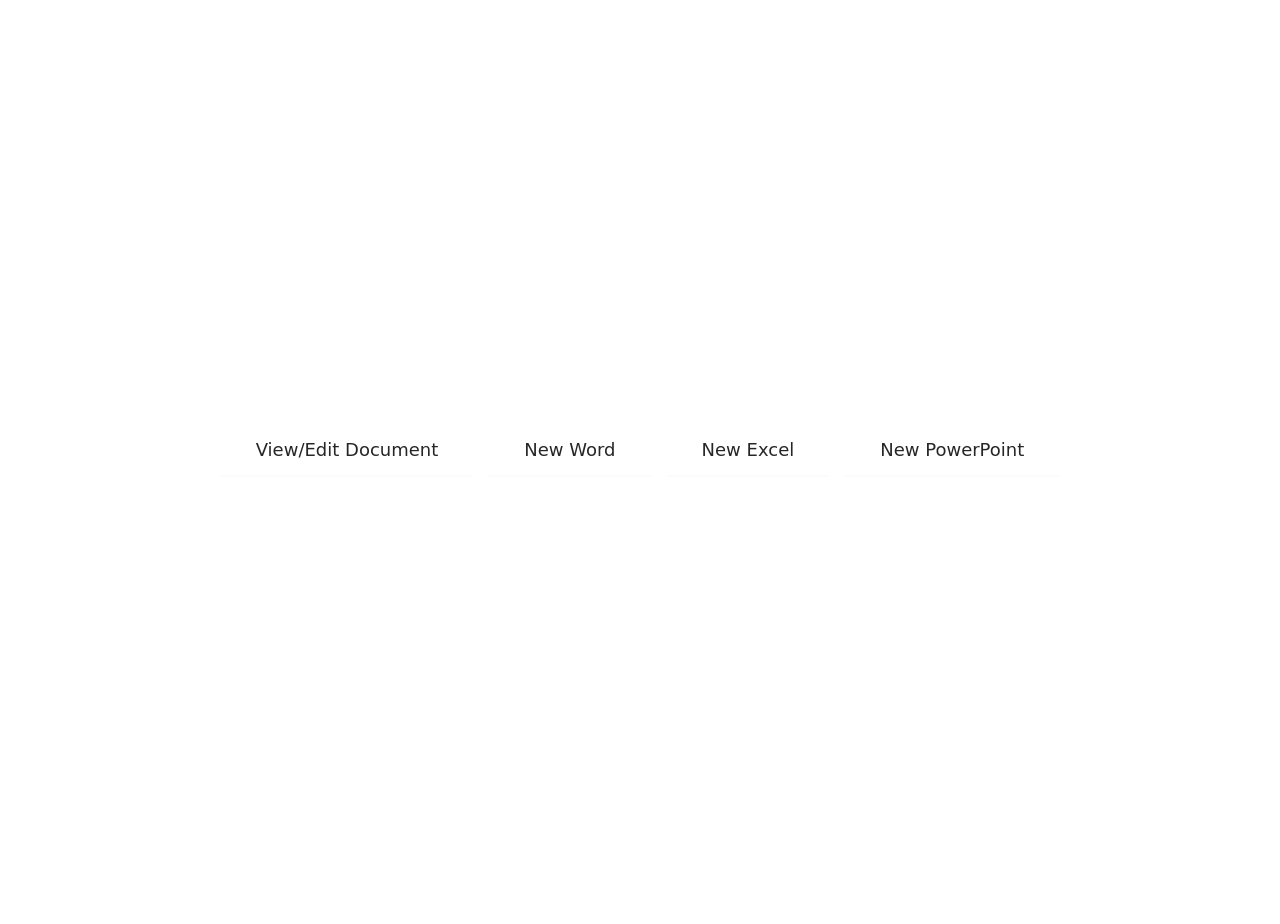
<file: index.html>
<!doctype html>
<html lang="en">
  <head>
    <meta charset="UTF-8" />
    <meta name="viewport" content="width=device-width, initial-scale=1.0, maximum-scale=1.0, user-scalable=no" />
    <link href="img/favicon.png" rel="shortcut icon" />
    <link rel="icon" type="image/png" href="img/favicon.png" />
    <link rel="manifest" href="manifest.json" />
    <meta name="theme-color" content="#3A4A56" />
    <meta name="mobile-web-app-capable" content="yes" />
    <meta name="apple-mobile-web-app-status-bar-style" content="black" />
    <title>Apex</title>
    <script src="web-apps/apps/api/documents/api.js"></script>
    <script type="module" crossorigin src="./assets/index-DEL0SryY.js"></script>
    <link rel="stylesheet" crossorigin href="./assets/index-DrmuXo5x.css">
  </head>

  <body>
    <div id="app" class="w-full h-full">
      <div id="iframe"></div>
    </div>
  </body>
</html>
</file>
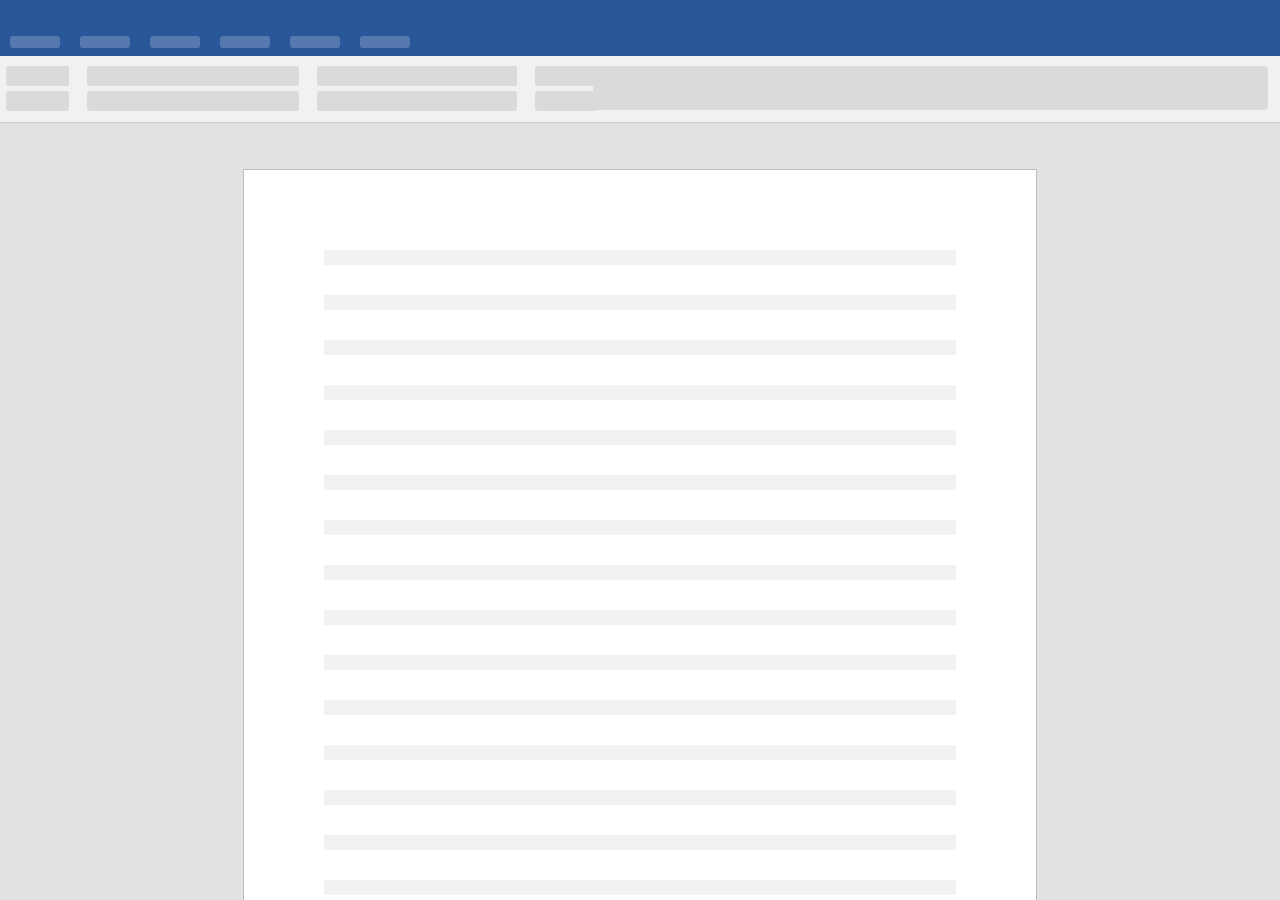
<file: web-apps/apps/documenteditor/main/index.html>
<!doctype html>
<html>
  <head>
    <title>Document Editor</title>
    <meta http-equiv="Content-Type" content="text/html; charset=utf-8" />
    <meta http-equiv="X-UA-Compatible" content="IE=edge,chrome=IE8" />
    <meta name="description" content="" />
    <meta name="keywords" content="" />

    <!-- splash -->
    <style type="text/css">
      .content-theme-dark {
        --skeleton-canvas-content-background: #3a3a3a;
        --skeleton-canvas-page-border: #2a2a2a;
        --skeleton-canvas-line: rgba(255, 255, 255, 0.05);
      }

      .loadmask {
        left: 0;
        top: 0;
        position: absolute;
        height: 100%;
        width: 100%;
        overflow: hidden;
        border: none;
        background: #e2e2e2;
        background: var(--canvas-background, #e2e2e2);
        z-index: 1002;
      }

      .loadmask > .brendpanel {
        width: 100%;
        min-height: 28px;
        background: #2a579a;
        background: var(--toolbar-header-document, #2a579a);
      }

      .loadmask > .brendpanel > div {
        display: flex;
        align-items: center;
        height: 28px;
      }

      .loadmask > .brendpanel .spacer {
        margin-left: auto;
      }

      .loadmask > .brendpanel .loading-logo {
        padding: 0 24px 0 12px;
        max-width: 200px;
        height: 20px;
      }

      .loadmask > .brendpanel .loading-logo > img {
        display: inline-block;
        max-width: 100px;
        max-height: 20px;
        opacity: 0;
      }

      .loadmask > .brendpanel .rect {
        vertical-align: middle;
        width: 50px;
        height: 12px;
        border-radius: 3px;
        margin: 0 10px;
        background: rgba(255, 255, 255, 0.2);
        background: var(--highlight-header-button-hover, rgba(255, 255, 255, 0.2));
      }

      .loadmask > .brendpanel .circle {
        vertical-align: middle;
        width: 20px;
        height: 20px;
        border-radius: 20px;
        margin: 0 10px;
        background: rgba(255, 255, 255, 0.2);
        background: var(--highlight-header-button-hover, rgba(255, 255, 255, 0.2));
      }

      .loadmask > .sktoolbar {
        background: #f1f1f1;
        background: var(--background-toolbar, #f1f1f1);
        border-bottom: 1px solid #cbcbcb;
        border-bottom: var(--scaled-one-px-value, 1px) solid var(--border-toolbar, #cbcbcb);
        height: 46px;
        padding: 10px 6px;
        box-sizing: content-box;
      }

      .loadmask > .sktoolbar ul {
        margin: 0;
        padding: 0;
        white-space: nowrap;
        position: relative;
      }

      .loadmask > .sktoolbar li {
        background: #d8dadc;
        background: var(--highlight-button-hover, #d8dadc);
        border-radius: 3px;
        width: 20px;
        height: 20px;
        display: inline-block;
        margin-right: 6px;
      }

      .loadmask > .sktoolbar li.space {
        background: none;
        width: 0;
      }

      .loadmask > .sktoolbar li.fat {
        position: absolute;
        right: 0;
        top: 0;
        bottom: 0;
        left: 587px;
        width: inherit;
        height: 44px;
      }

      .loadmask > .placeholder {
        background: #fff;
        background: var(--skeleton-canvas-content-background, var(--canvas-content-background, #fff));
        width: 794px;
        margin: 46px auto;
        height: 100%;
        border: 1px solid #bbbec2;
        border: var(--scaled-one-px-value, 1px) solid
          var(--skeleton-canvas-page-border, var(--canvas-page-border, #bbbec2));
        padding-top: 50px;
      }

      .loadmask > .placeholder > .line {
        height: 15px;
        margin: 30px 80px;
        background: rgba(0, 0, 0, 0.05);
        background: var(--skeleton-canvas-line, rgba(0, 0, 0, 0.05));
        overflow: hidden;
        position: relative;

        -webkit-animation: flickerAnimation 2s infinite ease-in-out;
        -moz-animation: flickerAnimation 2s infinite ease-in-out;
        -o-animation: flickerAnimation 2s infinite ease-in-out;
        animation: flickerAnimation 2s infinite ease-in-out;
      }

      @keyframes flickerAnimation {
        0% {
          opacity: 0.5;
        }
        50% {
          opacity: 1;
        }
        100% {
          opacity: 0.5;
        }
      }
      @-o-keyframes flickerAnimation {
        0% {
          opacity: 0.5;
        }
        50% {
          opacity: 1;
        }
        100% {
          opacity: 0.5;
        }
      }
      @-moz-keyframes flickerAnimation {
        0% {
          opacity: 0.5;
        }
        50% {
          opacity: 1;
        }
        100% {
          opacity: 0.5;
        }
      }
      @-webkit-keyframes flickerAnimation {
        0% {
          opacity: 0.5;
        }
        50% {
          opacity: 1;
        }
        100% {
          opacity: 0.5;
        }
      }
    </style>

    <link rel="stylesheet" type="text/css" href="../../../apps/documenteditor/main/resources/css/app.css" />
    <script src="../../../../sdkjs/common/AllFonts.js"></script>
    <script src="../../../../sdkjs/word/sdk-all-min.js"></script>
    <script src="../../../apps/common/main/lib/util/min-log.js"></script>
  </head>
  <body>
    <div id="loading-mask" class="loadmask">
      <div class="brendpanel" style="display: none">
        <div>
          <!--<div class="loading-logo"><img src="../../../apps/common/main/resources/img/header/header-logo_s.svg"></div>-->
          <div class="spacer"></div>
          <!-- <div class="circle"></div> -->
        </div>
        <div>
          <span class="rect"></span><span class="rect"></span><span class="rect"></span><span class="rect"></span
          ><span class="rect"></span><span class="rect"></span>
        </div>
      </div>
      <div class="sktoolbar" style="display: none">
        <ul>
          <li class="compact" style="width: 30px; display: none"></li>
          <li class="compact space" style="display: none"></li>
          <li class="compact" style="width: 90px; display: none"></li>
          <li class="not-compact" style="width: 63px"></li>
          <li class="space"></li>
          <li style="width: 212px"></li>
          <li class="space"></li>
          <li style="width: 200px"></li>
          <li class="space"></li>
          <li style="width: 63px"></li>
          <li class="fat"></li>
        </ul>
        <ul>
          <li class="compact" style="width: 30px; display: none"></li>
          <li class="compact space" style="display: none"></li>
          <li class="compact" style="width: 90px; display: none"></li>
          <li class="not-compact" style="width: 63px"></li>
          <li class="space"></li>
          <li style="width: 212px"></li>
          <li class="space"></li>
          <li style="width: 200px"></li>
          <li class="space"></li>
          <li style="width: 63px"></li>
        </ul>
      </div>
      <div class="placeholder" style="display: none">
        <div class="line"></div>
        <div class="line"></div>
        <div class="line"></div>
        <div class="line"></div>
        <div class="line"></div>
        <div class="line"></div>
        <div class="line"></div>
        <div class="line"></div>
        <div class="line"></div>
        <div class="line"></div>
        <div class="line"></div>
        <div class="line"></div>
        <div class="line"></div>
        <div class="line"></div>
        <div class="line"></div>
        <div class="line"></div>
        <div class="line"></div>
        <div class="line"></div>
        <div class="line"></div>
        <div class="line"></div>
      </div>
    </div>

    <div id="viewport"></div>

    <script src="loading.js"></script>

    <svg xmlns="http://www.w3.org/2000/svg" xml:space="preserve" width="28" height="60">
      <symbol id="svg-icon-crypted" viewBox="0 0 20 20">
        <path
          fill="#fff"
          fill-rule="evenodd"
          d="M10 3C7 5 4 5 4 5v3.5c0 2 .563 7.477 6 8.5 5.436-1.023 6-6.5 6-8.5V5s-3 0-6-2Zm4.023 4.965-1.046-.93-3.55 3.993-2.479-2.066-.896 1.076 3.52 2.934 4.451-5.007Z"
          clip-rule="evenodd"
        />
      </symbol>
      <symbol id="svg-icon-users" viewBox="0 0 28 20">
        <path
          fill-rule="evenodd"
          d="M27 10a9 9 0 1 1-18 0 9 9 0 0 1 18 0Zm1 0c0 5.523-4.477 10-10 10a9.964 9.964 0 0 1-6.798-2.666 8 8 0 1 1 0-14.667A9.964 9.964 0 0 1 18 0c5.523 0 10 4.477 10 10ZM10.451 3.441A6.985 6.985 0 0 0 8 3a7 7 0 0 0-5.69 11.079 10.817 10.817 0 0 1 1.124-.76C4.544 12.666 6.132 12 8 12c.067 0 .134 0 .2.003A9.985 9.985 0 0 1 8.05 11 2.7 2.7 0 0 1 8 11a3 3 0 1 1 1.198-5.751 10.022 10.022 0 0 1 1.253-1.808ZM8.767 6.152A1.994 1.994 0 0 0 8 6a2 2 0 1 0 0 4 9.97 9.97 0 0 1 .767-3.848Zm-.304 6.864A6.915 6.915 0 0 0 8 13c-1.632 0-3.043.584-4.059 1.181a9.805 9.805 0 0 0-.99.667A6.98 6.98 0 0 0 8 17a6.984 6.984 0 0 0 2.451-.441 9.983 9.983 0 0 1-1.988-3.543Z"
          clip-rule="evenodd"
        />
      </symbol>
    </svg>
    <svg
      xmlns="http://www.w3.org/2000/svg"
      aria-hidden="true"
      style="position: absolute; width: 0; height: 0; overflow: hidden"
    >
      <symbol id="svg-icon-accentBorderCallout1" viewBox="0 0 20 20">
        <path d="M17 6h-6v7h6V6zm1-1v9h-8V5h8zM8 5h1v9H8v-3.715l-4.631 5.052-.737-.676 5.369-5.857V4.999z" />
      </symbol>
      <symbol id="svg-icon-accentBorderCallout2" viewBox="0 0 20 20">
        <path d="M18 6h-6v7h6V6zm1-1v9h-8V5h8zM9 5h1v9H9v-4H5.297l-2.858 5.239-.878-.479 3.142-5.761H9v-4z" />
      </symbol>
      <symbol id="svg-icon-accentBorderCallout3" viewBox="0 0 20 20">
        <path d="M17 6h-6v7h6V6zm1-1v9h-8V5h8zM8 5h1v9H8v-4H4v3.27l3.325 2.85-.651.759-3.675-3.15v-4.73h5v-4z" />
      </symbol>
      <symbol id="svg-icon-accentCallout1" viewBox="0 0 20 20">
        <path
          d="M12 5h-2v1h2V5zm-1 2h-1v2h1V7zm6 0h1v2h-1V7zm-6 3h-1v2h1v-2zm6 0h1v2h-1v-2zm-5 4v-1h-2v1h2zm1-1h2v1h-2v-1zm5 1v-1h-2v1h2zm-5-9h2v1h-2V5zm5 0h-2v1h2V5zM8 5h1v9H8v-3.715l-4.631 5.052-.737-.676 5.369-5.857V4.999z"
        />
      </symbol>
      <symbol id="svg-icon-accentCallout2" viewBox="0 0 20 20">
        <path
          d="M9 5h1v9H9v-4H5.297l-2.858 5.239-.878-.479 3.142-5.761H9v-4zm4 0h-2v1h2V5zm-1 2h-1v2h1V7zm6 0h1v2h-1V7zm-6 3h-1v2h1v-2zm6 0h1v2h-1v-2zm-5 4v-1h-2v1h2zm1-1h2v1h-2v-1zm5 1v-1h-2v1h2zm-5-9h2v1h-2V5zm5 0h-2v1h2V5z"
        />
      </symbol>
      <symbol id="svg-icon-accentCallout3" viewBox="0 0 20 20">
        <path
          d="M8 4h1v9H8V9H4v3.293l3.354 3.353-.707.707-3.646-3.646V8h5V4zm4 0h-2v1h2V4zm-1 2h-1v2h1V6zm6 0h1v2h-1V6zm-6 3h-1v2h1V9zm6 0h1v2h-1V9zm-5 4v-1h-2v1h2zm1-1h2v1h-2v-1zm5 1v-1h-2v1h2zm-5-9h2v1h-2V4zm5 0h-2v1h2V4z"
        />
      </symbol>
      <symbol id="svg-icon-actionButtonBackPrevious" viewBox="0 0 20 20">
        <path d="M17 17H3V3h14v14zm1 1V2H2v16h16z" />
        <path d="M14 15V5l-9 5 9 5zm-1-1.699L7.059 10 13 6.7v6.601z" />
      </symbol>
      <symbol id="svg-icon-actionButtonBeginning" viewBox="0 0 20 20">
        <path d="M17 3H3v14h14V3zm1-1v16H2V2h16z" />
        <path d="M15 5v10l-8-5 8-5zm-1 1.804L8.887 10 14 13.196V6.804zM5 5h1v10H5V5z" />
      </symbol>
      <symbol id="svg-icon-actionButtonBlank" viewBox="0 0 20 20"><path d="M17 3H3v14h14V3zm1-1v16H2V2h16z" /></symbol>
      <symbol id="svg-icon-actionButtonDocument" viewBox="0 0 20 20">
        <path d="M17 3H3v14h14V3zm1-1v16H2V2h16z" />
        <path d="M11 5H6v10h8V8l-3-3zm0 1.5L12.5 8H11V6.5zm2 7.5H7V6h3v3h3v5z" />
      </symbol>
      <symbol id="svg-icon-actionButtonEnd" viewBox="0 0 20 20">
        <path d="M3 17h14V3H3v14zm-1 1V2h16v16H2z" />
        <path d="M5 15V5l8 5-8 5zm1-1.804L11.113 10 6 6.804v6.392zM15 15h-1V5h1v10z" />
      </symbol>
      <symbol id="svg-icon-actionButtonForwardNext" viewBox="0 0 20 20">
        <path
          fill="none"
          stroke="#444"
          stroke-miterlimit="10"
          d="M17.5 17.5v-15h-15v15h15z"
          style="stroke: var(--color1, #444)"
        />
        <path
          fill="none"
          stroke="#444"
          stroke-miterlimit="10"
          d="M13.97 10 6.5 5.85v8.3L13.97 10z"
          style="stroke: var(--color1, #444)"
        />
        <path d="M3 3h14v14H3V3zM2 2v16h16V2H2z" />
        <path d="M6 5v10l9-5-9-5zm1 1.7 5.941 3.3L7 13.301V6.7z" />
      </symbol>
      <symbol id="svg-icon-actionButtonHelp" viewBox="0 0 20 20">
        <path fill-rule="evenodd" d="M17 3H3v14h14V3Zm1-1v16H2V2h16Z" />
        <path
          fill-rule="evenodd"
          d="M8.809 11.261v-.533a2.81 2.81 0 0 1 .285-1.28c.096-.32.476-.64.953-1.068.345-.198.64-.492.856-.853.172-.203.273-.468.286-.747a.821.821 0 0 0-.085-.441.703.703 0 0 0-.296-.306 1.12 1.12 0 0 0-.399-.259 1.027 1.027 0 0 0-.458-.06 5.187 5.187 0 0 0-2.19.746L7 4.86a5.402 5.402 0 0 1 3.142-.854 3.157 3.157 0 0 1 2.094.64c.252.232.451.526.583.86.133.333.194.696.179 1.06.018.483-.08.963-.286 1.388a5.291 5.291 0 0 1-1.237 1.387c-.292.196-.55.449-.762.747a.885.885 0 0 0-.175.347.954.954 0 0 0-.015.4v.426H8.809Zm-.19 2.454a1.186 1.186 0 0 1 .057-.463c.05-.147.127-.28.228-.39.116-.116.252-.204.399-.26.147-.054.303-.075.458-.06a.944.944 0 0 1 .41.073c.13.055.25.139.352.247.118.099.214.228.28.376.066.148.1.312.1.477-.01.364-.146.709-.38.96a1.037 1.037 0 0 1-.352.247.944.944 0 0 1-.41.073 1.028 1.028 0 0 1-.458-.06 1.119 1.119 0 0 1-.399-.26 1.324 1.324 0 0 1-.231-.447 1.426 1.426 0 0 1-.055-.513Z"
        />
      </symbol>
      <symbol id="svg-icon-actionButtonHome" viewBox="0 0 20 20">
        <path d="M17 3H3v14h14V3zm1-1v16H2V2h16z" />
        <path d="M12 14v-3H8v3h1v-2h2v2h1z" />
        <path d="M5 9v6h10V5h-2v2l-3-2.5L5 9zm9 1v4H6v-4h8zm-.162-1H6.495l3.53-3.177L13.838 9z" />
      </symbol>
      <symbol id="svg-icon-actionButtonInformation" viewBox="0 0 20 20">
        <path d="M17 3v14H3V3h14zM2 2v16h16V2H2z" />
        <path d="M10 15a5 5 0 1 0-.001-10.001A5 5 0 0 0 10 15zm6-5a6 6 0 1 1-12 0 6 6 0 0 1 12 0z" />
        <path d="m11.007 7.017-1.999-.009-.009.995 1.999.009.009-.995zM8 9h3v2h1v1H8v-1h1v-1H8V9z" />
      </symbol>
      <symbol id="svg-icon-actionButtonMovie" viewBox="0 0 20 20">
        <path d="M17 3H3v14h14V3zm1-1v16H2V2h16z" />
        <path d="M14 7v1h-1V7H5v4h1v-1h1v3h6v-2h1v1h1V7h-1zM6 9V8h4v1H6zm6 3H8v-2h3V8h1v4zm2-2h-1V9h1v1z" />
      </symbol>
      <symbol id="svg-icon-actionButtonReturn" viewBox="0 0 20 20">
        <path d="M17 3H3v14h14V3zm1-1v16H2V2h16z" />
        <path
          d="M12.5 5 16 9h-2v1.5a4.5 4.5 0 0 1-9 0V9h3v1.5a1.5 1.5 0 0 0 3 0V9H9l3.5-4zm.5 4V8h1l-1.5-1.5L11 8h1v2.5a2.5 2.5 0 1 1-5 0V10H6v.5a3.5 3.5 0 1 0 7 0V9z"
        />
      </symbol>
      <symbol id="svg-icon-actionButtonSound" viewBox="0 0 20 20">
        <path d="M17 3H3v14h14V3zm1-1v16H2V2h16z" />
        <path
          d="M8 8H5v4h3l3 3V5L8 8zm2 4.5L8.5 11H6V9h2.5L10 7.5v5zM15 9h-3v1h3V9zm-1.444-5L12 5.556l.707.707 1.556-1.556L13.556 4zm.707 10.556L12.707 13l-.707.707 1.556 1.556.707-.707z"
        />
      </symbol>
      <symbol id="svg-icon-arc" viewBox="0 0 20 20">
        <path
          d="M3.491 4.163A21.72 21.72 0 0 0 2 4.039v-1.04c.432.02.98.058 1.611.132 1.582.185 3.701.594 5.827 1.491s4.279 2.291 5.9 4.455C16.815 11.049 17.828 13.632 18 17h-1.035c-.171-3.152-1.119-5.517-2.453-7.299-1.482-1.979-3.465-3.274-5.474-4.121S5.012 4.342 3.492 4.163z"
        />
      </symbol>
      <symbol id="svg-icon-bentArrow" viewBox="0 0 20 20">
        <path
          d="M13 8v2l3.333-2.5L13 5v2H6a2 2 0 0 0-2 2v7h1v-6a2 2 0 0 1 2-2h6zm-1-5 6 4.5-6 4.5V9H7a1 1 0 0 0-1 1v7H3V9a3 3 0 0 1 3-3h6V3z"
        />
      </symbol>
      <symbol id="svg-icon-bentConnector5" viewBox="0 0 20 20"><path d="M9 5H2V4h8v11h8v1H9V5z" /></symbol>
      <symbol id="svg-icon-bentConnector5WithArrow" viewBox="0 0 20 20">
        <path d="M2 4h6v11h7.793l-1.147 1.146.707.707 2.353-2.354-2.353-2.354-.707.707 1.147 1.146H9v-11H2v1z" />
      </symbol>
      <symbol id="svg-icon-bentConnector5WithTwoArrows" viewBox="0 0 20 20">
        <path
          d="m4.646 1.646.707.707-1.646 1.646H10v11h6.293l-1.146-1.146.707-.707 2.353 2.353-2.353 2.354-.707-.707 1.146-1.147H9v-11H3.707l1.646 1.646-.707.707-2.854-2.854 2.854-2.854z"
        />
      </symbol>
      <symbol id="svg-icon-bentUpArrow" viewBox="0 0 20 20">
        <path d="M14 8v9H3v-3h8V8H8l4.5-5L17 8h-3zm-1 8V7h1.755L12.5 4.495 10.245 7H12v8H4v1h9z" />
      </symbol>
      <symbol id="svg-icon-bevel" viewBox="0 0 20 20">
        <path
          d="M14.293 15H5.707l-2 2h12.586l-2-2zM5 14.293V5.707l-2-2v12.586l2-2zM14.293 5l2-2H3.707l2 2h8.586zm.707.707v8.586l2 2V3.707l-2 2zM2 2h16v16H2V2zm12 12V6H6v8h8z"
        />
      </symbol>
      <symbol id="svg-icon-blockArc" viewBox="0 0 20 20">
        <path
          d="M17.938 13c.041.328.062.661.062 1h-4a4 4 0 0 0-8 0H2a8.001 8.001 0 0 1 15.938-1zM3.071 13H5.1a5.002 5.002 0 0 1 9.8 0h2.029a7.002 7.002 0 0 0-13.858 0z"
        />
      </symbol>
      <symbol id="svg-icon-borderCallout1" viewBox="0 0 20 20">
        <path d="M9 5h9v9H8v-3.715l-4.631 5.052-.737-.676 5.369-5.857V4.999h1zm0 8h8V6H9v7z" />
      </symbol>
      <symbol id="svg-icon-borderCallout2" viewBox="0 0 20 20">
        <path d="M10 5h9v9H9v-4H5.297l-2.858 5.239-.878-.479 3.142-5.761H9v-4h1zm0 8h8V6h-8v7z" />
      </symbol>
      <symbol id="svg-icon-borderCallout3" viewBox="0 0 20 20">
        <path d="M9 5h9v9H8v-4H4v3.27l3.325 2.85-.651.759-3.675-3.15v-4.73h5v-4h1zm0 8h8V6H9v7z" />
      </symbol>
      <symbol id="svg-icon-bracePair" viewBox="0 0 20 20">
        <path
          d="M13 16.125c.438-.171.81-.493 1.057-.916s.355-.922.307-1.418v-1.556c-.042-.457.049-.918.261-1.318s.533-.721.921-.918c-.388-.198-.71-.518-.921-.918s-.303-.86-.261-1.318V6.305c0-1.361-.454-2.139-1.364-2.431l.182-.875A3.865 3.865 0 0 1 15 4.166c.382.636.573 1.383.546 2.139v1.458c0 1.167.545 1.75 1.454 1.75v.972c-.909 0-1.454.583-1.454 1.75v1.458A3.887 3.887 0 0 1 15 15.832a4.319 4.319 0 0 1-1.818 1.167L13 16.124zM7.4 3.9a2.302 2.302 0 0 0-1.5 2.4v1.6a2.308 2.308 0 0 1-1.3 2.3 2.305 2.305 0 0 1 1.3 2.3V14c0 1.4.5 2.2 1.5 2.5l-.2.9a4.297 4.297 0 0 1-2-1.2 3.798 3.798 0 0 1-.6-2.2v-1.5c0-1.2-.6-1.8-1.6-1.8v-1c1 0 1.6-.6 1.6-1.8V6.4a3.798 3.798 0 0 1 .6-2.2 4.8 4.8 0 0 1 2-1.2l.2.9z"
        />
      </symbol>
      <symbol id="svg-icon-callout1" viewBox="0 0 20 20">
        <path
          d="M8 5h1v1H8V5zm0 2h1v2H8v1h1v2H8v-1.715l-4.631 5.052-.737-.676 5.369-5.857V6.999zm0 6v1h1v-1H8zm2-8h2v1h-2V5zm8 2h-1v2h1V7zm0 3h-1v2h1v-2zm-6 3v1h-2v-1h2zm3 0h-2v1h2v-1zm3 0v1h-2v-1h2zm-3-8h-2v1h2V5zm1 0h2v1h-2V5z"
        />
      </symbol>
      <symbol id="svg-icon-callout2" viewBox="0 0 20 20">
        <path
          d="M9 5h1v1H9V5zm0 2h1v2H9V7zm0 3H5.297l-2.858 5.239-.878-.479 3.142-5.761H9v1zm0 0h1v2H9v-2zm0 3h1v1H9v-1zm2-8h2v1h-2V5zm8 2h-1v2h1V7zm0 3h-1v2h1v-2zm-6 3v1h-2v-1h2zm3 0h-2v1h2v-1zm3 0v1h-2v-1h2zm-3-8h-2v1h2V5zm1 0h2v1h-2V5z"
        />
      </symbol>
      <symbol id="svg-icon-callout3" viewBox="0 0 20 20">
        <path
          d="M8 4h1v1H8V4zm0 2h1v2H8v1H4v3.293l3.354 3.353-.707.707-3.646-3.646V8h5V6zm0 3v2h1V9H8zm0 4v-1h1v1H8zm2-9h2v1h-2V4zm8 2h-1v2h1V6zm0 3h-1v2h1V9zm-6 3v1h-2v-1h2zm3 0h-2v1h2v-1zm3 0v1h-2v-1h2zm-3-8h-2v1h2V4zm1 0h2v1h-2V4z"
        />
      </symbol>
      <symbol id="svg-icon-can" viewBox="0 0 20 20">
        <path
          d="M10 17c1.228 0 2.321-.253 3.07-.622.813-.401.93-.769.93-.878V5c-.912.607-2.364 1-4 1s-3.088-.393-4-1v10.5c0 .109.117.477.93.878.749.369 1.842.622 3.07.622zM6 3.5c0 .108.113.474.912.873C7.651 4.742 8.741 5 10 5s2.35-.257 3.088-.627c.798-.399.912-.766.912-.873 0-.109-.117-.477-.93-.878C12.321 2.253 11.228 2 10 2s-2.321.252-3.07.622c-.813.401-.93.769-.93.878zm-1 0C5 2.119 7.239 1 10 1c2.694 0 4.89 1.065 4.996 2.399.003.034.004.067.004.101v12c0 1.4-2.3 2.5-5 2.5s-5-1.1-5-2.5v-12z"
        />
      </symbol>
      <symbol id="svg-icon-chevron" viewBox="0 0 20 20">
        <path d="m3 15 5.891-5.5L3 4h8l6 5.5-6 5.5H3zM5.536 5l4.82 4.5-4.82 4.5h5.075l4.909-4.5L10.611 5H5.536z" />
      </symbol>
      <symbol id="svg-icon-chord" viewBox="0 0 20 20">
        <path
          d="m7.333 3.231 9.436 9.435a7.18 7.18 0 0 1-13.454-.735 7.184 7.184 0 0 1 1.263-6.602 7.174 7.174 0 0 1 2.756-2.098zM7.538 2A8.301 8.301 0 0 0 2 9.794a8.206 8.206 0 0 0 15.999 2.564L7.537 2z"
        />
      </symbol>
      <symbol id="svg-icon-circularArrow" viewBox="0 0 20 20">
        <path
          d="M13 11.4h-2.108l2.608 3.825 2.608-3.825H14V9A5 5 0 0 0 4 9v6h1V9a4 4 0 0 1 8 0v2.4zm5-1L13.5 17 9 10.4h3V9a3 3 0 1 0-6 0v7H3V9a6 6 0 1 1 12 0v1.4h3z"
        />
      </symbol>
      <symbol id="svg-icon-cloud" viewBox="0 0 20 20">
        <path
          d="m12.001 7.224.749-.192a1 1 0 0 1 1.251.969v.018l-.02 1.174 1.162-.166a2.5 2.5 0 1 1-1.018 4.562l-.963-.637-.493 1.044a3.501 3.501 0 0 1-5.923.664l-.646-.824-.793.683a2 2 0 1 1-2.38-3.202l.796-.51-.464-.824a2 2 0 0 1 2.086-2.951l.695.119.346-.615a3 3 0 0 1 5.244.015l.375.676zM16 8.035a3.578 3.578 0 0 0-1 0V8a2.001 2.001 0 0 0-2.499-1.937 4.001 4.001 0 0 0-6.991-.02 3 3 0 0 0-3.125 4.428 3 3 0 1 0 3.571 4.803A4.49 4.49 0 0 0 9.499 17a4.49 4.49 0 0 0 3.545-1.728c.205-.262.382-.547.526-.851a3.483 3.483 0 0 0 1.93.58 3.5 3.5 0 0 0 .5-6.965z"
        />
      </symbol>
      <symbol id="svg-icon-cloudCallout" viewBox="0 0 20 20">
        <path
          d="M5 15v-1H4v2h2v-1H5zm-2 2v-1H2v2h2v-1H3zm11.613-9.205.689.437a1.5 1.5 0 0 1-1.444 2.625l-.75-.356-.488.672A1.996 1.996 0 0 1 11 12a1.995 1.995 0 0 1-1.667-.895L8.5 9.853l-.833 1.252a2 2 0 1 1-2.635-2.856l1.128-.625-.886-.937a1 1 0 0 1 .89-1.674l.748.122.32-.687a2.5 2.5 0 0 1 4.569.07l.361.843.871-.286a1.5 1.5 0 0 1 1.872 1.959l-.29.762zM3.764 8A3 3 0 1 0 8.5 11.659c.19.285.427.536.7.741a2.998 2.998 0 0 0 4.23-.64 2.5 2.5 0 0 0 2.408-4.372 2.5 2.5 0 0 0-3.119-3.264 3.5 3.5 0 0 0-6.394-.098 2 2 0 0 0-1.777 3.349c-.295.164-.56.376-.783.625z"
        />
      </symbol>
      <symbol id="svg-icon-corner" viewBox="0 0 20 20"><path d="M10 11h8v7H2V2h8v9zm7 1H9V3H3v14h14v-5z" /></symbol>
      <symbol id="svg-icon-cube" viewBox="0 0 20 20">
        <path d="M6 3 2 7v11h11l4-4V3H6zm.5 1h9l-3 3h-9l3-3zM3 17V8h9v9H3zm10-.5V8l3-3v8.5l-3 3z" />
      </symbol>
      <symbol id="svg-icon-curvedConnector3" viewBox="0 0 20 20">
        <path
          d="M6 4h3.5c1.235 0 2.421.909 2.792 2.171.389 1.323-.131 2.9-2.002 4.235-1.63 1.164-1.859 2.337-1.623 3.139.254.863 1.068 1.454 1.833 1.454H14v1h-3.5c-1.235 0-2.421-.909-2.792-2.171-.389-1.323.131-2.899 2.002-4.235 1.63-1.164 1.859-2.337 1.623-3.14-.254-.863-1.068-1.454-1.833-1.454H6v-1z"
        />
      </symbol>
      <symbol id="svg-icon-curvedConnector3WithArrow" viewBox="0 0 20 20">
        <path
          d="M9.5 4H6v1h3.5c.765 0 1.579.591 1.833 1.454.236.802.006 1.975-1.623 3.14-1.87 1.336-2.391 2.913-2.002 4.235C8.079 15.091 9.265 16 10.5 16h2.793l-1.146 1.147.707.707 2.353-2.354-2.353-2.353-.707.707L13.293 15H10.5c-.765 0-1.579-.591-1.833-1.454-.236-.802-.006-1.976 1.623-3.139 1.87-1.336 2.391-2.913 2.002-4.235-.371-1.262-1.557-2.171-2.792-2.171z"
        />
      </symbol>
      <symbol id="svg-icon-curvedConnector3WithTwoArrows" viewBox="0 0 20 20">
        <path
          d="m7.646 1.646.707.707-1.646 1.646H9.5c1.235 0 2.421.909 2.792 2.171.389 1.323-.131 2.9-2.002 4.235-1.63 1.164-1.859 2.337-1.623 3.139.254.863 1.068 1.454 1.833 1.454h2.793l-1.146-1.146.707-.707 2.353 2.353-2.353 2.354-.707-.707 1.146-1.147H10.5c-1.235 0-2.421-.909-2.792-2.171-.389-1.323.131-2.899 2.002-4.235 1.63-1.164 1.859-2.337 1.623-3.14-.254-.863-1.068-1.454-1.833-1.454H6.707l1.646 1.646-.707.707-2.854-2.854 2.854-2.854z"
        />
      </symbol>
      <symbol id="svg-icon-curvedDownArrow" viewBox="0 0 20 20">
        <path
          d="m2 14 .022-.521c.104-2.449.913-4.923 1.965-6.295 1.034-1.349 2.364-2.183 3.534-2.183h4c.464 0 .937.2 1.369.492.439.296.878.715 1.284 1.22.776.967 1.461 2.289 1.795 3.788H18l-4 4.5-4-4.5h2.019c-.031-.984-.291-2.103-.783-2.98-.524-.934-1.26-1.52-2.214-1.52-.417 0-.804.199-1.172.611-.374.419-.701 1.029-.971 1.762-.539 1.462-.808 3.782-.857 5.145l-.017.482H2.001zm4.983-7.913c-.666.201-1.473.754-2.202 1.705-.85 1.109-1.546 3.203-1.725 5.208h1.991c.091-1.368.371-3.557.893-4.973.268-.726.609-1.408 1.042-1.94zM11.343 6c.3.303.554.655.765 1.03.624 1.112.914 2.5.914 3.67v.8h-.793L14 13.586l1.815-2.086h-.793v-.65c-.288-1.398-.921-2.632-1.627-3.512-.357-.445-.724-.789-1.063-1.017-.346-.234-.623-.321-.809-.321h-.179z"
        />
      </symbol>
      <symbol id="svg-icon-curvedLeftArrow" viewBox="0 0 20 20">
        <path
          d="m6 2 .521.022c2.449.104 4.923.913 6.296 1.965C14.165 5.021 15 6.351 15 7.521v4c0 .464-.201.937-.492 1.369-.297.439-.715.878-1.22 1.284-.967.776-2.289 1.461-3.788 1.795V18L5 14l4.5-4v2.019c.984-.031 2.103-.291 2.98-.783.934-.524 1.52-1.26 1.52-2.214 0-.417-.199-.804-.611-1.172-.419-.374-1.029-.701-1.762-.971-1.462-.539-3.782-.808-5.145-.857L6 6.005V2.001zm7.913 4.983c-.201-.666-.754-1.473-1.705-2.202C11.099 3.931 9.005 3.235 7 3.056v1.991c1.368.091 3.557.371 4.973.893.726.268 1.408.609 1.94 1.042zm.087 4.36c-.303.3-.655.554-1.03.765-1.112.624-2.5.914-3.67.914h-.8v-.793L6.414 14 8.5 15.815v-.793h.65c1.398-.288 2.632-.921 3.512-1.627.445-.357.789-.724 1.017-1.063.234-.346.321-.623.321-.809v-.179z"
        />
      </symbol>
      <symbol id="svg-icon-curvedRightArrow" viewBox="0 0 20 20">
        <path
          d="m14 2-.521.022c-2.449.104-4.923.913-6.295 1.965-1.349 1.034-2.183 2.364-2.183 3.534v4c0 .464.2.937.492 1.369.296.439.715.878 1.22 1.284.967.776 2.289 1.461 3.788 1.795V18l4.5-4-4.5-4v2.019c-.984-.031-2.103-.291-2.98-.783-.934-.524-1.52-1.26-1.52-2.214 0-.417.199-.804.611-1.172.419-.374 1.029-.701 1.762-.971 1.462-.539 3.782-.808 5.145-.857l.482-.017V2.001zM6.087 6.983c.201-.666.754-1.473 1.705-2.202 1.109-.85 3.203-1.546 5.208-1.725v1.991c-1.368.091-3.557.371-4.973.893-.726.268-1.408.609-1.94 1.042zM6 11.343c.303.3.655.554 1.03.765 1.112.624 2.5.914 3.67.914h.8v-.793L13.586 14 11.5 15.815v-.793h-.65c-1.398-.288-2.632-.921-3.512-1.627-.445-.357-.789-.724-1.017-1.063-.234-.346-.321-.623-.321-.809v-.179z"
        />
      </symbol>
      <symbol id="svg-icon-curvedUpArrow" viewBox="0 0 20 20">
        <path
          d="m2 6 .022.521c.104 2.449.913 4.923 1.965 6.296C5.021 14.165 6.351 15 7.521 15h4c.464 0 .937-.2 1.369-.492.439-.297.878-.715 1.284-1.22.776-.967 1.461-2.289 1.795-3.788H18L14 5l-4 4.5h2.019c-.031.984-.291 2.103-.783 2.98-.524.934-1.26 1.52-2.214 1.52-.417 0-.804-.199-1.172-.611-.374-.419-.701-1.029-.971-1.762-.539-1.462-.808-3.782-.857-5.145L6.005 6H2.001zm4.983 7.913c-.666-.201-1.473-.754-2.202-1.705C3.931 11.1 3.235 9.005 3.056 7h1.991c.091 1.368.371 3.557.893 4.973.268.726.609 1.408 1.042 1.94zm4.36.087c.3-.303.554-.655.765-1.03.624-1.112.914-2.5.914-3.67v-.8h-.793L14 6.414 15.815 8.5h-.793v.65c-.288 1.398-.921 2.632-1.627 3.512-.357.445-.724.789-1.063 1.017-.346.234-.623.321-.809.321h-.179z"
        />
      </symbol>
      <symbol id="svg-icon-decagon" viewBox="0 0 20 20">
        <path
          d="M7.214 17h5.572L17 12.786V7.214L12.786 3H7.214L3 7.214v5.572L7.214 17zm5.986 1H6.8L2 13.2V6.8L6.8 2h6.4L18 6.8v6.4L13.2 18z"
        />
        <path d="M9 7v6h4V7H9zm3 5h-2V8h2v4zM7 7v1H6v1h1v4h1V7H7z" />
      </symbol>
      <symbol id="svg-icon-diagStripe" viewBox="0 0 20 20">
        <path d="M3 12.414 12.414 3H17v.586L3.586 17H3v-4.586zM2 12v6h2L18 4V2h-6L2 12z" />
      </symbol>
      <symbol id="svg-icon-diamond" viewBox="0 0 20 20">
        <path d="M10 3.414 16.586 10 10 16.586 3.414 10 10 3.414zM2 10l8 8 8-8-8-8-8 8z" />
      </symbol>
      <symbol id="svg-icon-dodecagon" viewBox="0 0 20 20">
        <path
          fill-rule="evenodd"
          d="M7.214 17 3 12.786V7.214L7.214 3h5.572L17 7.214v5.572L12.786 17H7.214Zm5.986 1H6.8L2 13.2V6.8L6.8 2h6.4L18 6.8v6.4L13.2 18Z"
        />
        <path fill-rule="evenodd" d="M8 7v1H7v1h1v4h1V7H8Zm2 0h3v3h-1V8h-2V7Zm1 4v-1h1v1h-1Zm0 0v1h2v1h-3v-2h1Z" />
      </symbol>
      <symbol id="svg-icon-donut" viewBox="0 0 20 20">
        <path d="M10 17a7 7 0 1 1 0-14 7 7 0 0 1 0 14zm0 1a8 8 0 1 0 0-16 8 8 0 0 0 0 16z" />
        <path d="M10 14a4 4 0 1 1 0-8 4 4 0 0 1 0 8zm0 1a5 5 0 1 0-.001-10.001A5 5 0 0 0 10 15z" />
      </symbol>
      <symbol id="svg-icon-doubleWave" viewBox="0 0 20 20">
        <path
          d="M3 14.041c.167-.027.334-.041.5-.041.603 0 1.123.202 1.55.433.367.199.724.454 1.029.671l.113.081c.725.515 1.233.815 1.809.815.361 0 .577-.08.737-.174.186-.109.346-.264.594-.521l.041-.042c.221-.229.531-.551.932-.8.461-.286 1.01-.463 1.696-.463.688 0 1.232.179 1.683.488.357.245.633.565.817.778l.066.076c.207.237.347.374.524.473.163.091.427.186.911.186.216 0 .502-.107.75-.306a1.12 1.12 0 0 0 .239-.251l.011-.018V6.961a3.23 3.23 0 0 1-.5.039c-.606 0-1.121-.204-1.542-.439-.346-.193-.685-.442-.973-.652l-.136-.099c-.686-.499-1.202-.809-1.849-.809-.56 0-.803.218-1.293.707l-.026.026c-.51.511-1.266 1.267-2.681 1.267-.688 0-1.232-.179-1.683-.488-.357-.245-.633-.565-.817-.778l-.066-.076c-.207-.237-.347-.374-.524-.473C4.749 5.095 4.485 5 4.001 5c-.315 0-.61.098-.802.232-.185.129-.198.228-.198.268v8.541zm0 1.018c-.355.08-.711.238-1 .441v-10C2 4.6 3 4 4 4c1.32 0 1.803.557 2.26 1.083C6.669 5.554 7.056 6 8 6c1 0 1.5-.5 2-1s1-1 2-1c1.072 0 1.856.574 2.585 1.108.631.462 1.219.892 1.915.892.164 0 .332-.019.5-.056a2.78 2.78 0 0 0 1-.444v10c0 .6-1 1.5-2 1.5-1.32 0-1.803-.557-2.26-1.083-.408-.471-.796-.917-1.74-.917-.984 0-1.452.484-1.927.976C9.582 16.484 9.083 17 8 17c-.984 0-1.765-.556-2.502-1.082C4.837 15.447 4.21 15 3.5 15c-.161 0-.331.021-.5.059z"
        />
      </symbol>
      <symbol id="svg-icon-downArrow" viewBox="0 0 20 20">
        <path d="M8 9H5l5.5 7.333L16 9h-3V3H8v6zm10-1-7.5 10L3 8h4V2h7v6h4z" />
      </symbol>
      <symbol id="svg-icon-downArrowCallout" viewBox="0 0 20 20">
        <path d="M12 10h4V3H5v7h4v4H7.587l2.913 2.648L13.413 14H12v-4zm4 3-5.5 5L5 13h3v-2H4V2h13v9h-4v2h3z" />
      </symbol>
      <symbol id="svg-icon-ellipse" viewBox="0 0 20 20">
        <path
          d="M10 5c3.9 0 7 2.2 7 5s-3.1 5-7 5-7-2.2-7-5 3.1-5 7-5zm0-1c-4.4 0-8 2.7-8 6s3.6 6 8 6 8-2.7 8-6-3.6-6-8-6z"
        />
      </symbol>
      <symbol id="svg-icon-ellipseRibbon" viewBox="0 0 20 20">
        <path
          d="m4.566 9-1.8-3H6v6H2.766l1.8-3zM7 8.436C7.848 8.8 8.897 9 10 9s2.152-.199 3-.564v4.314c0 .1-.082.393-.662.719-.548.308-1.373.531-2.338.531s-1.79-.222-2.338-.531c-.58-.326-.662-.62-.662-.719V8.436zM14 6h3.234l-1.8 3 1.8 3H14V6zm-.024 7H19l-2.4-4L19 5h-7a1 1 0 0 0-1 1v1.937a7.882 7.882 0 0 1-2 0V6a1 1 0 0 0-1-1H1l2.4 4L1 13h5.024c.221 1.125 1.917 2 3.976 2s3.754-.875 3.976-2z"
        />
      </symbol>
      <symbol id="svg-icon-ellipseRibbon2" viewBox="0 0 20 20">
        <path
          d="m15.434 11 1.8 3H14V8h3.234l-1.8 3zM13 11.563c-.848-.364-1.897-.563-3-.563s-2.152.199-3 .563V7.25c0-.1.082-.393.662-.719C8.21 6.223 9.035 6 10 6s1.79.222 2.338.531c.579.326.662.62.662.719v4.313zM6 14H2.766l1.8-3-1.8-3H6v6zm.024-7H1l2.4 4L1 15h7a1 1 0 0 0 1-1v-1.937a7.882 7.882 0 0 1 2 0V14a1 1 0 0 0 1 1h7l-2.4-4L19 7h-5.024C13.755 5.875 12.059 5 10 5s-3.754.875-3.976 2z"
        />
      </symbol>
      <symbol id="svg-icon-flowChartAlternateProcess" viewBox="0 0 20 20">
        <path
          d="M14 5H6a3 3 0 0 0-3 3v4a3 3 0 0 0 3 3h8a3 3 0 0 0 3-3V8a3 3 0 0 0-3-3zM6 4h8a4 4 0 0 1 4 4v4a4 4 0 0 1-4 4H6a4 4 0 0 1-4-4V8a4 4 0 0 1 4-4z"
        />
      </symbol>
      <symbol id="svg-icon-flowChartCollate" viewBox="0 0 20 20">
        <path
          d="m5 17 4.5-7L5 3h9l-4.5 7 4.5 7H5zm4.5-8.849L12.168 4H6.831l2.668 4.151zm0 3.698L6.832 16h5.337l-2.668-4.151z"
        />
      </symbol>
      <symbol id="svg-icon-flowChartConnector" viewBox="0 0 20 20">
        <path d="M10 15a5 5 0 1 0-.001-10.001A5 5 0 0 0 10 15zm6-5a6 6 0 1 1-12 0 6 6 0 0 1 12 0z" />
      </symbol>
      <symbol id="svg-icon-flowChartDecision" viewBox="0 0 20 20">
        <path d="M3 9.5 10.5 5 18 9.5 10.5 14 3 9.5zm1.944 0 5.556 3.334L16.056 9.5 10.5 6.166 4.944 9.5z" />
      </symbol>
      <symbol id="svg-icon-flowChartDelay" viewBox="0 0 20 20">
        <path
          d="M9.999 4c3.252.007 5.976 2.727 6.001 6.005.009 3.285-2.732 5.988-6.001 5.995H4V4h5.999zM10 3H3v14h7c3.813-.007 7.012-3.151 7-7-.027-3.822-3.193-6.993-7-7z"
        />
      </symbol>
      <symbol id="svg-icon-flowChartDisplay" viewBox="0 0 20 20">
        <path
          d="M7.6 16 4.133 9.5 7.6 3h5.87c.769 0 1.629.524 2.352 1.727.71 1.183 1.179 2.874 1.179 4.773s-.468 3.59-1.179 4.773C15.1 15.476 14.239 16 13.47 16H7.6zM3 9.5 7 17h6.47C15.987 17 18 13.6 18 9.5S15.987 2 13.47 2H7L3 9.5z"
        />
      </symbol>
      <symbol id="svg-icon-flowChartDocument" viewBox="0 0 20 20">
        <path
          d="M17 5H3v8.679c.307.4.804.93 1.435 1.385.763.55 1.644.936 2.565.936 1.674 0 2.79-.518 4.24-1.192l.194-.09.03-.014c1.499-.695 3.203-1.485 5.537-1.666V5zm1 9c-2.639 0-4.443.836-6.146 1.625l-.229.106c-1.43.665-2.726 1.268-4.626 1.268-2.4 0-4.333-2-5-3v-10h16v10z"
        />
      </symbol>
      <symbol id="svg-icon-flowChartExtract" viewBox="0 0 20 20">
        <path d="M3 16 9.5 3 16 16H3zm1.618-1h9.764L9.5 5.236 4.618 15z" />
      </symbol>
      <symbol id="svg-icon-flowChartInputOutput" viewBox="0 0 20 20">
        <path d="M2 16 6.966 4H18l-5.076 12H2zm1.496-1h8.765l4.23-10H7.634L3.496 15z" />
      </symbol>
      <symbol id="svg-icon-flowChartInternalStorage" viewBox="0 0 20 20">
        <path d="M16 4H4v12h12V4zm1-1v14H3V3h14z" />
        <path d="M6 3H5v14h1V3z" />
        <path d="M17 5H3v1h14V5z" />
      </symbol>
      <symbol id="svg-icon-flowChartMagneticDisk" viewBox="0 0 20 20">
        <path
          d="M15.998 7.985c.382-.162.718-.34 1-.53v6.737a1.789 1.789 0 0 1-.26.199c-.371.242-.956.51-1.701.759-1.484.496-3.389.85-4.984.85s-3.501-.354-5-.851a10.458 10.458 0 0 1-1.271-.506 4.934 4.934 0 0 1-.472-.26A1.955 1.955 0 0 1 3 14.15V7.453c.282.191.618.369 1 .531C5.466 8.607 7.611 9 10 9s4.532-.392 5.998-1.015zM2.439 14.988c.098.08.21.16.336.24.487.308 1.171.607 1.963.87 1.584.525 3.597.902 5.315.902s3.731-.377 5.301-.902c.785-.263 1.459-.562 1.931-.87l.062-.041a3.018 3.018 0 0 0 .343-.273c.184-.177.293-.353.308-.524a.561.561 0 0 0 0-.082V6.065L18 6l-.002-.065v-.027l-.003-.008a1.182 1.182 0 0 0-.061-.284c-.467-1.371-3.403-2.453-7.084-2.599A18.944 18.944 0 0 0 10.052 3h-.053c-4.07 0-7.431 1.14-7.935 2.615a1.18 1.18 0 0 0-.065.37v8.322c0 .103.035.209.101.316a3.001 3.001 0 0 0 .048.07c.043.058.094.116.154.173.042.04.087.081.136.121zm.564-8.739L3 6.002V6c0-.026.01-.17.292-.419.281-.249.744-.519 1.402-.766C6.003 4.324 7.879 4 10 4h.053c.257 0 .509.005.756.016h.003c1.885.075 3.519.405 4.664.865.575.231.982.477 1.236.703.256.228.285.369.288.403v.02l-.002.028v.212l-.559.378c-1.124.759-3.51 1.374-6.439 1.374-2.93 0-5.317-.616-6.44-1.375l-.557-.376zm-.055 7.843.001.002.002.003z"
        />
      </symbol>
      <symbol id="svg-icon-flowChartMagneticDrum" viewBox="0 0 20 20">
        <path
          d="M12.015 15.998c.162.382.34.718.531 1H5.809a1.789 1.789 0 0 1-.199-.26c-.242-.371-.51-.956-.759-1.701-.496-1.484-.85-3.389-.85-4.984s.354-3.501.851-5c.164-.495.337-.924.506-1.271.088-.18.175-.338.26-.472A1.955 1.955 0 0 1 5.851 3h6.697a5.892 5.892 0 0 0-.531 1c-.623 1.466-1.016 3.611-1.016 6s.393 4.532 1.015 5.998zM5.012 2.439c-.08.098-.16.21-.24.336-.308.487-.607 1.171-.87 1.963C3.377 6.322 3 8.335 3 10.053s.377 3.731.902 5.301c.262.785.562 1.459.87 1.931l.041.062a3.018 3.018 0 0 0 .273.343c.177.184.353.293.524.308a.561.561 0 0 0 .082 0h8.243L14 18l.065-.002h.027l.008-.003c.096-.008.19-.029.284-.061 1.371-.467 2.453-3.403 2.599-7.084.011-.261.017-.527.017-.798v-.053c0-4.07-1.14-7.431-2.615-7.935a1.176 1.176 0 0 0-.37-.065H5.693a.605.605 0 0 0-.316.101l-.043.028-.027.02a1.409 1.409 0 0 0-.173.154c-.04.042-.081.087-.121.136zm8.739.564L14 3c.026 0 .17.01.419.292.249.281.519.744.766 1.402C15.676 6.003 16 7.879 16 10v.053c0 .257-.005.509-.016.756v.003c-.075 1.885-.405 3.519-.865 4.664-.231.575-.477.982-.703 1.236-.228.256-.369.285-.403.288h-.02l-.028-.002h-.212l-.378-.559c-.759-1.124-1.374-3.51-1.374-6.439 0-2.93.616-5.317 1.375-6.44l.376-.557zm-7.843-.055-.002.001-.003.002z"
        />
      </symbol>
      <symbol id="svg-icon-flowChartMagneticTape" viewBox="0 0 20 20">
        <path
          d="M13.829 15H17v1h-7a6 6 0 1 1 6-6 5.967 5.967 0 0 1-1.075 3.428L13.828 15zm2.497-2A7 7 0 1 0 10 17h8v-3h-2.255c.22-.315.415-.65.581-1z"
        />
      </symbol>
      <symbol id="svg-icon-flowChartManualInput" viewBox="0 0 20 20">
        <path d="M3 9.735 17 5.36V15H3V9.735zM2 9v7h16V4L2 9z" />
      </symbol>
      <symbol id="svg-icon-flowChartManualOperation" viewBox="0 0 20 20">
        <path d="M6.721 15 3.388 5h13.196l-3.556 10H6.721zM6 16h7.733L18 4H2l4 12z" />
      </symbol>
      <symbol id="svg-icon-flowChartMerge" viewBox="0 0 20 20">
        <path d="M16 3 9.5 16 3 3h13zm-1.618 1H4.618L9.5 13.764 14.382 4z" />
      </symbol>
      <symbol id="svg-icon-flowChartMultidocument" viewBox="0 0 20 20">
        <path
          fill-rule="evenodd"
          d="M6 5.998V4h12v8.99h-2v.999h-2v.998c-2.818 0-4.047.635-5.121 1.189-.832.429-1.57.81-2.879.81a4.305 4.305 0 0 1-4-1.999V7.995h2V5.998h2Zm1 0h9v5.993h1V4.999H7v.999Zm7 1.997H5v-.998h10v5.993h-1V7.995Zm-1 1v4.994a11.11 11.11 0 0 0-4.6 1.298 4.504 4.504 0 0 1-2.4.7 3.504 3.504 0 0 1-3-1.3V8.995h10Z"
        />
      </symbol>
      <symbol id="svg-icon-flowChartOffpageConnector" viewBox="0 0 20 20">
        <path d="m6 9.948 4.5 3.75 4.5-3.75V5H6v4.948zm10 .469L10.5 15 5 10.417V4h11v6.417z" />
      </symbol>
      <symbol id="svg-icon-flowChartOnlineStorage" viewBox="0 0 20 20">
        <path
          d="M5.318 12.682A4.499 4.499 0 0 1 8.5 5h5.964a7.496 7.496 0 0 0 0 9H8.5a4.5 4.5 0 0 1-3.182-1.318zM8.5 4A5.496 5.496 0 0 0 3 9.5 5.496 5.496 0 0 0 8.5 15H17a6.502 6.502 0 0 1 0-11H8.5z"
        />
      </symbol>
      <symbol id="svg-icon-flowChartOr" viewBox="0 0 20 20">
        <path
          d="M10 15.981A6.502 6.502 0 0 1 4.019 10H10v5.981zM4.019 9A6.502 6.502 0 0 1 10 3.019V9H4.019zm12.962 1A6.502 6.502 0 0 1 11 15.981V10h5.981zm0-1H11V3.019A6.502 6.502 0 0 1 16.981 9zm1.003 0a7.5 7.5 0 1 0 0 1H18V9h-.016z"
        />
      </symbol>
      <symbol id="svg-icon-flowChartPredefinedProcess" viewBox="0 0 20 20">
        <path d="M17 5H3v10h14V5zm1-1v12H2V4h16z" />
        <path d="M5 4H4v12h1V4zm11 0h-1v12h1V4z" />
      </symbol>
      <symbol id="svg-icon-flowChartPreparation" viewBox="0 0 20 20">
        <path
          d="M7.378 14 3.343 9.5 7.378 5h5.244l4.035 4.5-4.035 4.5H7.378zM2 9.5 6.932 15h6.137l4.932-5.5L13.069 4H6.932L2 9.5z"
        />
      </symbol>
      <symbol id="svg-icon-flowChartProcess" viewBox="0 0 20 20"><path d="M17 5H3v10h14V5zm1-1v12H2V4h16z" /></symbol>
      <symbol id="svg-icon-flowChartPunchedCard" viewBox="0 0 20 20">
        <path d="M3 8.448 6.417 5H17v10H3V8.448zm-1-.412V16h16V4H6L2 8.036z" />
      </symbol>
      <symbol id="svg-icon-flowChartPunchedTape" viewBox="0 0 20 20">
        <path
          d="M3 12.594V6.003c.321.163.65.301.972.418C5.001 6.794 6.117 7 7 7c1.45 0 2.503-.565 3.376-1.033l.157-.084c.907-.484 1.724-.882 2.967-.882 1.106 0 1.814.219 2.338.501.435.235.78.53 1.162.892v6.57a6.85 6.85 0 0 0-3.5-.963c-1.737 0-2.915.589-3.916 1.09l-.032.016c-.992.496-1.808.894-3.053.894-1.391 0-2.068-.232-2.486-.482-.339-.203-.542-.42-.845-.743a12.035 12.035 0 0 0-.17-.18zM2 13c.127.127.246.254.363.379C3.167 14.238 3.881 15 6.5 15 8 15 9 14.5 10 14s2-1 3.5-1c1.418 0 2.585.503 3.5 1.152.376.266.709.557 1 .848V5.967l-.04-.039C16.973 4.973 15.967 4 13.5 4c-2 0-2.59.547-3.565 1.068C9.045 5.544 8.193 6 7 6c-1.123 0-2.805-.402-4-1.142-.402-.249-.748-.536-1-.858v9z"
        />
      </symbol>
      <symbol id="svg-icon-flowChartSort" viewBox="0 0 20 20">
        <path
          d="M6.357 10h8.287l-4.143-4.52L6.358 10zM16 10v1l-5.5 6L5 11v-1l5.5-6 5.5 6zm-9.643 1 4.143 4.52L14.643 11H6.356z"
        />
      </symbol>
      <symbol id="svg-icon-flowChartSummingJunction" viewBox="0 0 20 20">
        <path
          d="M14.729 15.436 10.5 11.207l-4.229 4.229C7.408 16.411 8.885 17 10.5 17s3.092-.589 4.229-1.564zm.707-.707C16.411 13.592 17 12.115 17 10.5s-.589-3.092-1.564-4.229L11.207 10.5l4.229 4.229zm-.707-9.165C13.592 4.589 12.115 4 10.5 4s-3.092.589-4.229 1.564L10.5 9.793l4.229-4.229zm-9.165.707C4.589 7.408 4 8.885 4 10.5s.589 3.092 1.564 4.229L9.793 10.5 5.564 6.271zM18 10.5a7.5 7.5 0 1 1-15 0 7.5 7.5 0 0 1 15 0z"
        />
      </symbol>
      <symbol id="svg-icon-flowChartTerminator" viewBox="0 0 20 20">
        <path
          d="M3.934 12.099C3.328 11.531 3 10.774 3 10s.327-1.531.934-2.099A3.417 3.417 0 0 1 6.267 7h7.467c.887 0 1.725.331 2.333.901.606.568.934 1.325.934 2.099s-.327 1.531-.934 2.099a3.417 3.417 0 0 1-2.333.901H6.267a3.417 3.417 0 0 1-2.333-.901zm-.684.729c.8.75 1.885 1.172 3.017 1.172h7.467c1.132 0 2.217-.421 3.017-1.172s1.25-1.767 1.25-2.828-.449-2.078-1.25-2.828S14.866 6 13.734 6H6.267C5.135 6 4.05 6.421 3.25 7.172S2 8.94 2 10c0 1.061.45 2.078 1.25 2.828z"
        />
      </symbol>
      <symbol id="svg-icon-foldedCorner" viewBox="0 0 20 20">
        <path d="M16 12V4H4v12h8v-4h4zm1 0v2l-3 3H3V3h14v9zm-1 1h-3v3h.6l2.4-2.4V13z" />
      </symbol>
      <symbol id="svg-icon-frame" viewBox="0 0 20 20">
        <path fill-rule="evenodd" d="M17 3H3v14h14V3ZM2 2v16h16V2H2Z" />
        <path fill-rule="evenodd" d="M15 5H5v10h10V5ZM4 4v12h12V4H4Z" />
      </symbol>
      <symbol id="svg-icon-halfFrame" viewBox="0 0 20 20">
        <path d="M5 5v10l-3 3V2h16l-3 3H5zm-1 9.586V4h10.586l1-1H3v12.586l1-1z" />
      </symbol>
      <symbol id="svg-icon-heart" viewBox="0 0 20 20">
        <path
          d="m15.902 10.516.01-.01c1.451-1.488 1.451-3.912 0-5.4a3.605 3.605 0 0 0-5.196 0L10 5.84l-.716-.734a3.605 3.605 0 0 0-5.196 0c-1.451 1.488-1.451 3.912 0 5.4l.009.009.002.002L10 16.568l5.902-6.052zM10 18l-6.627-6.796c-1.83-1.877-1.83-4.92 0-6.796a4.604 4.604 0 0 1 6.628 0 4.603 4.603 0 0 1 6.628 0c1.83 1.877 1.83 4.92 0 6.796l-.011.011L10.001 18z"
        />
      </symbol>
      <symbol id="svg-icon-heptagon" viewBox="0 0 20 20">
        <path
          d="m7.003 17-3.924-5.108 1.399-6.2 5.544-2.575 5.197 2.786 1.685 6.021L13.097 17H7.003zM2 12.129 6.51 18h7.087L18 12.129l-1.933-6.906L10.054 2 3.611 4.993 2 12.13z"
        />
        <path d="M11 7H8v1h3v1h1V7h-1zm0 2h-1v2h1V9zm-1 2H9v2h1v-2z" />
      </symbol>
      <symbol id="svg-icon-hexagon" viewBox="0 0 20 20">
        <path d="m6.531 16-3.383-6 3.383-6h6.74l3.566 6-3.566 6h-6.74zM2 10l3.947 7h7.893L18 10l-4.16-7H5.947L2 10z" />
      </symbol>
      <symbol id="svg-icon-homePlate" viewBox="0 0 20 20">
        <path d="M4 5v9h7.367l4.257-4.5L11.367 5H4zm7.797-1L17 9.5 11.797 15H3V4h8.797z" />
      </symbol>
      <symbol id="svg-icon-horizontalScroll" viewBox="0 0 20 20">
        <path
          d="M4 7a1 1 0 1 1 0 2 1 1 0 0 1 0-2zm1-1H4a2 2 0 0 0-2 2v8a2 2 0 1 0 4 0h10a2 2 0 0 0 2-2V5a2 2 0 1 0-4 0v1H5zm12-1a1 1 0 1 1-2 0 1 1 0 0 1 2 0zm0 2v7a1 1 0 0 1-1 1H6V7h11zM4 10c.364 0 .706-.097 1-.268V16a1 1 0 0 1-2 0V9.732c.294.17.636.268 1 .268z"
        />
      </symbol>
      <symbol id="svg-icon-irregularSeal1" viewBox="0 0 20 20">
        <path
          d="M9.199 11.387 11 14.389v-2.237l3.802-.634-2.321-1.161 2.048-2.731L12 8.239V5.608l-1.908 3.179L8 5.997v2H5l2.731 2.048-1.428.952h1.978l-.435 1.74 1.353-1.353zM6 16l1-4H3l3-2-4-3h5V3l3 4 3-5v4.97L17 6l-3 4 4 2-6 1v5l-3-5-3 3z"
        />
      </symbol>
      <symbol id="svg-icon-irregularSeal2" viewBox="0 0 20 20">
        <path
          d="M7.03 12.617v2.956l2.968-2.99 1.157 1.157-.599-2.395 3.827 1.531L13.132 11h1.566l-1.5-1 1.5-1h-1.174l1.572-3.929-3.095 1.547V5.303l-.658.986-1.342-.671v3L6.74 6.988 7.431 9H4.957l2.479 1.894-1.648 2.133 1.242-.41zM2 8h4.03L5 5l4 2V4l2 1 2-3v3l4-2-2 5h3l-3 2 3 2h-3l2 3-5-2 1 4-3-3-3.97 4v-4L3 15l3.03-3.922L2 8z"
        />
      </symbol>
      <symbol id="svg-icon-leftArrow" viewBox="0 0 20 20">
        <path d="M11 8V5l-7.333 5.5L11 16v-3h6V8h-6zm1 10L2 10.5 12 3v4h6v7h-6v4z" />
      </symbol>
      <symbol id="svg-icon-leftArrowCallout" viewBox="0 0 20 20">
        <path d="M10 12v4h7V5h-7v4H6V7.587L3.351 10.5 6 13.413V12h4zm-3 4-5-5.5L7 5v3h2V4h9v13H9v-4H7v3z" />
      </symbol>
      <symbol id="svg-icon-leftBrace" viewBox="0 0 20 20">
        <path
          d="M11.4 3.9a2.302 2.302 0 0 0-1.5 2.4v1.6a2.308 2.308 0 0 1-1.3 2.3 2.305 2.305 0 0 1 1.3 2.3V14c0 1.4.5 2.2 1.5 2.5l-.2.9a4.297 4.297 0 0 1-2-1.2 3.798 3.798 0 0 1-.6-2.2v-1.5c0-1.2-.6-1.8-1.6-1.8v-1c1 0 1.6-.6 1.6-1.8V6.4a3.798 3.798 0 0 1 .6-2.2 4.8 4.8 0 0 1 2-1.2l.2.9z"
        />
      </symbol>
      <symbol id="svg-icon-leftBracket" viewBox="0 0 20 20">
        <path
          d="M10.001 16.998a2 2 0 0 1-2-2V6a2 2 0 0 1 2-2H12V3h-1.999a2.893 2.893 0 0 0-2.152.848A2.89 2.89 0 0 0 7.002 6v8.998a2.893 2.893 0 0 0 .847 2.152 2.908 2.908 0 0 0 2.152.848H12v-1h-1.999z"
        />
      </symbol>
      <symbol id="svg-icon-leftRightArrow" viewBox="0 0 20 20">
        <path
          d="M13 13v2.149l3.719-4.649L13 5.851V8H7V5.851L3.281 10.5 7 15.149V13h6zm-5 5-6-7.5L8 3v4h4V3l6 7.5-6 7.5v-4H8v4z"
        />
      </symbol>
      <symbol id="svg-icon-leftRightArrowCallout" viewBox="0 0 20 20">
        <path
          d="M8 12H4v.37L2.338 10.5 4 8.63V9h4V4h4v5h4v-.37l1.662 1.87L16 12.37V12h-4v5H8v-5zm-7-1.5L5 15v-2h2v5h6v-5h2v2l4-4.5L15 6v2h-2V3H7v5H5V6l-4 4.5z"
        />
      </symbol>
      <symbol id="svg-icon-leftRightUpArrow" viewBox="0 0 20 20">
        <path
          d="M10.5 3 14 7h-2v5h3v-2l4 3.5-4 3.5v-2H6v2l-4-3.5L6 10v2h3V7H7l3.5-4zm1.296 3L10.5 4.519 9.204 6H10v7H5v-.796L3.519 13.5 5 14.796V14h11v.796l1.481-1.296L16 12.204V13h-5V6h.796z"
        />
      </symbol>
      <symbol id="svg-icon-leftUpArrow" viewBox="0 0 20 20">
        <path
          d="M13 12H7v-1.755L4.495 12.5 7 14.755V13h7V6h1.755L13.5 3.495 11.245 6H13v6zM9 7l4.5-5L18 7h-3v7H8v3l-5-4.5L8 8v3h4V7H9z"
        />
      </symbol>
      <symbol id="svg-icon-lightningBolt" viewBox="0 0 20 20">
        <path
          d="m8.933 3.3 2.133 2.8-1.493.6 4.053 3.9-.96.4 2.347 4-3.307-1.9 1.28-.6-5.227-3.2 1.707-.9-5.227-3.3 4.693-1.8zM9 2 2 5l5.333 3.3-1.707.9 5.227 3.2-1.387.6 8.533 5-3.84-6.5 1.173-.6-3.947-3.8 1.28-.6L8.998 2z"
        />
      </symbol>
      <symbol id="svg-icon-line" viewBox="0 0 20 20">
        <path d="m16.647 17.354-14-14 .707-.707 14 14-.707.707z" />
      </symbol>
      <symbol id="svg-icon-lineWithArrow" viewBox="0 0 20 20">
        <path d="M16 15.293V13h1v4h-4v-1h2.293L2.647 3.354l.707-.707L16 15.293z" />
      </symbol>
      <symbol id="svg-icon-lineWithTwoArrows" viewBox="0 0 20 20">
        <path d="M3 3v4h1V4.707L15.293 16H13v1h4v-4h-1v2.293L4.707 4H7V3H3zm1 1z" />
      </symbol>
      <symbol id="svg-icon-mathDivide" viewBox="0 0 20 20">
        <path
          fill-rule="evenodd"
          d="M16 9H5v2h11V9Zm1-1v4H4V8h13Zm-6.5-2a.5.5 0 1 0 0-1 .5.5 0 0 0 0 1Zm1.5-.5a1.5 1.5 0 1 1-3 0 1.5 1.5 0 0 1 3 0ZM10.5 15a.5.5 0 1 0 0-1 .5.5 0 0 0 0 1Zm1.5-.5a1.5 1.5 0 1 1-3 0 1.5 1.5 0 0 1 3 0Z"
        />
      </symbol>
      <symbol id="svg-icon-mathEqual" viewBox="0 0 20 20">
        <path d="M16 6H4v2h12V6zm1-1v4H3V5h14zm-1 6H4v2h12v-2zm1-1v4H3v-4h14z" />
      </symbol>
      <symbol id="svg-icon-mathMinus" viewBox="0 0 20 20"><path d="M16 9H4v2h12V9zm1-1v4H3V8h14z" /></symbol>
      <symbol id="svg-icon-mathMultiply" viewBox="0 0 20 20">
        <path
          d="M7.717 9.947 4 6.23 6.23 4l3.717 3.717L13.77 4 16 6.23l-3.717 3.717L16 13.77 13.77 16l-3.823-3.717L6.23 16 4 13.77l3.717-3.823zM5.414 6.23l3.707 3.707-3.717 3.823.826.826 3.707-3.707 3.823 3.717.836-.836-3.717-3.823 3.707-3.707-.826-.826-3.823 3.717L6.23 5.414l-.816.816z"
        />
      </symbol>
      <symbol id="svg-icon-mathNotEqual" viewBox="0 0 20 20">
        <path
          fill-rule="evenodd"
          d="M3 17h4l1.538-2H17v-4h-5.385l.77-1H17V6h-1.539L17 4h-4l-1.539 2H3v4h5.385l-.77 1H3v4h1.538L3 17Zm6.154-8 1.538-2H4v2h5.154ZM5.03 16h1.477l8.461-11h-1.477l-8.46 11Zm9.661-9-1.538 2H16V7h-1.308ZM16 14H9.308l1.538-2H16v2ZM4 12h2.846l-1.538 2H4v-2Z"
        />
      </symbol>
      <symbol id="svg-icon-mathPlus" viewBox="0 0 20 20">
        <path d="M12 12v5H8v-5H3V8h5V3h4v5h5v4h-5zm-1 4v-5h5V9h-5V4H9v5H4v2h5v5h2z" />
      </symbol>
      <symbol id="svg-icon-moon" viewBox="0 0 20 20">
        <path
          d="M15.24 17.68c-.46.133-.922.221-1.381.267C9.331 18.395 5.062 14.724 5 10c0-4.766 4.348-8.399 8.861-7.948.459.046.921.134 1.379.268a8.67 8.67 0 0 0-1.086.778c-2.011 1.69-3.213 4.245-3.181 6.902-.032 2.656 1.169 5.21 3.179 6.9.34.286.703.547 1.087.78zm-2.473-.706C10.983 15.128 9.945 12.611 9.973 10a9.932 9.932 0 0 1 2.798-6.977C9.205 3.198 6.004 6.191 6 9.994c.053 3.787 3.207 6.796 6.767 6.98z"
        />
      </symbol>
      <symbol id="svg-icon-noSmoking" viewBox="0 0 20 20">
        <path
          d="M15.657 4.343A8 8 0 1 1 4.342 15.657 8 8 0 0 1 15.657 4.343zm-1.793 6.693a4.001 4.001 0 0 0-4.9-4.9l4.9 4.9zm.792.791a4.936 4.936 0 0 1-.484.931l-6.93-6.93a4.995 4.995 0 0 1 6.294.636 5.001 5.001 0 0 1 1.12 5.363zm-8.52-2.863 4.9 4.901a4 4 0 0 1-4.9-4.9zm-.792-.791a5.002 5.002 0 0 0 7.414 5.999l-6.93-6.93a4.995 4.995 0 0 0-.484.931zm9.606 6.777a7 7 0 1 0-9.899-9.899 7 7 0 0 0 9.899 9.899z"
        />
      </symbol>
      <symbol id="svg-icon-notchedRightArrow" viewBox="0 0 20 20">
        <path
          d="M11 13.016H5.168L7.315 10.5 5.168 7.984H11V5.308l5.538 5.192L11 15.692v-2.676zm-8 1h7V18l8-7.5L10 3v3.984H3L6 10.5l-3 3.516z"
        />
      </symbol>
      <symbol id="svg-icon-octagon" viewBox="0 0 20 20">
        <path
          d="M7.214 17h5.572L17 12.786V7.214L12.786 3H7.214L3 7.214v5.572L7.214 17zm5.986 1H6.8L2 13.2V6.8L6.8 2h6.4L18 6.8v6.4L13.2 18z"
        />
        <path d="M8 7h4v6H8V7Zm1 2h2V8H9v1Zm0 1v2h2v-2H9Z" />
      </symbol>
      <symbol id="svg-icon-parallelogram" viewBox="0 0 20 20">
        <path d="m16.5 6-4.2 10H3.5L7.7 6h8.8zM18 5H7L2 17h11l5-12z" />
      </symbol>
      <symbol id="svg-icon-pentagon" viewBox="0 0 20 20">
        <path
          d="m10 3.203 6.811 4.561-2.733 8.235H5.922L3.189 7.764 10 3.203zm8 4.154L10 2 2 7.357 5.2 17h9.6L18 7.357z"
        />
      </symbol>
      <symbol id="svg-icon-pie" viewBox="0 0 20 20">
        <path
          d="M10 10h8a8.003 8.003 0 0 1-9.561 7.846c-1.552-.309-2.977-1.071-4.096-2.189s-1.881-2.544-2.189-4.096A8 8 0 0 1 10 2v8zm6.928 1H9V3.072a7.003 7.003 0 0 0-5.865 8.294 6.999 6.999 0 0 0 9.544 5.102 7.008 7.008 0 0 0 4.25-5.467z"
        />
      </symbol>
      <symbol id="svg-icon-plaque" viewBox="0 0 20 20">
        <path
          d="M6.765 17c-.36-.956-1.024-1.762-1.559-2.334A5.442 5.442 0 0 0 3 13.226V6.775a5.435 5.435 0 0 0 2.206-1.44c.534-.573 1.198-1.379 1.559-2.334h6.47c.36.956 1.024 1.762 1.559 2.334A5.442 5.442 0 0 0 17 6.775v6.451a5.445 5.445 0 0 0-2.206 1.44c-.534.573-1.198 1.379-1.559 2.334h-6.47zM2 14c.937.157 1.804.629 2.475 1.348S5.853 16.996 6 18h8c.147-1.004.854-1.933 1.525-2.652S17.063 14.157 18 14V6c-.938-.157-1.804-.629-2.475-1.348S14.147 3.005 14 2H6c-.147 1.004-.854 1.933-1.525 2.652S2.937 5.843 2 6v8z"
        />
      </symbol>
      <symbol id="svg-icon-plus" viewBox="0 0 20 20">
        <path d="M13 13v5H7v-5H2V7h5V2h6v5h5v6h-5zm-1 4v-5h5V8h-5V3H8v5H3v4h5v5h4z" />
      </symbol>
      <symbol id="svg-icon-polyline1" viewBox="0 0 20 20">
        <path
          d="M7.224 4.929c.155-.38.276-.966.276-1.929h1c0 1.037-.129 1.764-.349 2.306a2.867 2.867 0 0 1-.821 1.133c-.084.073-.157.134-.221.188-.17.141-.282.235-.383.383-.115.168-.225.436-.225.991 0 .595.073 1.001.177 1.249.1.238.194.264.23.27.074.012.258-.007.581-.23.312-.214.69-.575 1.123-1.104 1.027-1.283 1.981-1.999 2.828-2.244.889-.257 1.647.018 2.092.643.826 1.157.423 3.213-1.255 4.332-1.087.725-1.63 1.351-1.865 1.845-.223.47-.178.84-.028 1.14.162.324.468.604.814.808.182.107.354.181.496.227-.214-.676-.29-1.247-.256-1.722.038-.527.212-.959.506-1.264.295-.307.678-.45 1.056-.45.662 0 1.188.297 1.516.756.319.446.432 1.017.354 1.564-.123.857-.708 1.663-1.735 2.006.206.423.466.891.789 1.408l-.848.53c-.401-.642-.72-1.23-.966-1.766L12 16c-.373 0-.868-.17-1.308-.428-.45-.265-.926-.672-1.202-1.223-.287-.574-.336-1.267.019-2.016.344-.724 1.051-1.474 2.214-2.249 1.322-.881 1.419-2.325.995-2.918-.179-.251-.484-.413-1.001-.263-.559.162-1.354.695-2.326 1.91l-.003.004c-.466.57-.913 1.008-1.332 1.297-.408.281-.862.467-1.312.392-.488-.081-.807-.437-.988-.87-.177-.424-.254-.981-.254-1.635 0-.695.14-1.177.4-1.556.188-.274.442-.484.637-.645l.134-.113c.213-.187.405-.392.554-.757zm5.515 9.975c.739-.214 1.072-.746 1.141-1.224.047-.327-.027-.632-.177-.842-.141-.197-.365-.337-.703-.337a.455.455 0 0 0-.335.143c-.097.101-.204.294-.229.642-.027.379.046.91.303 1.618z"
        />
      </symbol>
      <symbol id="svg-icon-polyline2" viewBox="0 0 20 20">
        <path
          d="M12.8 6.1c-.37.348-.628.786-.742 1.264s-.081.975.096 1.436c.564 1.352 2.15 1.283 3.525 1.223.272-.012.537-.023.783-.023.135.02.26.079.357.168s.16.206.182.332v4c-.046.383-.231.74-.525 1.013s-.678.444-1.091.487H3.539c-.135-.02-.26-.079-.357-.168s-.16-.206-.181-.332V8.2L6.447 5h7.323v.3l-.969.8zm3.2 4.911-.247.011-.464.019a9.345 9.345 0 0 1-1.406-.039c-.971-.117-2.114-.526-2.652-1.815l-.006-.013-.005-.013a3.417 3.417 0 0 1-.134-2.027c.097-.406.266-.787.496-1.131H6.839L4 8.639v6.364h11.324a.888.888 0 0 0 .471-.22.665.665 0 0 0 .205-.355v-3.414z"
        />
      </symbol>
      <symbol id="svg-icon-quadArrow" viewBox="0 0 20 20">
        <path
          d="m10.547 1.095 3.513 3.953h-2.013v3h3V6.035L19 9.548l-3.953 3.513v-2.013h-3v3h2.013l-3.513 3.953-3.513-3.953h2.013v-3h-3v2.013L2.094 9.548l3.953-3.513v2.013h3v-3H7.034l3.513-3.953zM9.261 4.047h.787v5h-5V8.26L3.601 9.547l1.447 1.287v-.787h5v5h-.787l1.287 1.447 1.287-1.447h-.787v-5h5v.787l1.447-1.287-1.447-1.287v.787h-5v-5h.787L10.548 2.6 9.261 4.047z"
        />
      </symbol>
      <symbol id="svg-icon-quadArrowCallout" viewBox="0 0 20 20">
        <path
          d="M7 15h2v-2H7v-2H5v2L2 9.5 5 6v2h2V6h2V4H7l3.5-3L14 4h-2v2h2v2h2V6l3 3.5-3 3.5v-2h-2v2h-2v2h2l-3.5 3L7 15zm3.5 1.683.797-.683H11v-4h2v-2h4v.297l.683-.797L17 8.703V9h-4V7h-2V3h.297l-.797-.683L9.703 3H10v4H8v2H4v-.297l-.683.797.683.797V10h4v2h2v4h-.297l.797.683z"
        />
      </symbol>
      <symbol id="svg-icon-rect" viewBox="0 0 20 20"><path d="M17 5v10H3V5h14zm1-1H2v12h16V4z" /></symbol>
      <symbol id="svg-icon-rect-1" viewBox="0 0 20 20"><path d="M17 5v10H3V5h14zm1-1H2v12h16V4z" /></symbol>
      <symbol id="svg-icon-ribbon" viewBox="0 0 20 20">
        <path
          d="m15.434 9 1.8-3H14v6h3.234l-1.8-3zM13 8H7v6h6V8zm6-3-2.4 4 2.4 4h-5v1a1 1 0 0 1-1 1H7a1 1 0 0 1-1-1v-1H1l2.4-4L1 5h7a1 1 0 0 1 1 1v1h2V6a1 1 0 0 1 1-1h7zM2.766 6l1.8 3-1.8 3H6V6H2.766z"
        />
      </symbol>
      <symbol id="svg-icon-ribbon2" viewBox="0 0 20 20">
        <path
          d="M13 12V6H7v6h6zM6 8H2.766l1.8 3-1.8 3H6V8zm-5 7 2.4-4L1 7h5V6a1 1 0 0 1 1-1h6a1 1 0 0 1 1 1v1h5l-2.4 4 2.4 4h-7a1 1 0 0 1-1-1v-1H9v1a1 1 0 0 1-1 1H1zm16.234-1-1.8-3 1.8-3H14v6h3.234z"
        />
      </symbol>
      <symbol id="svg-icon-rightArrow" viewBox="0 0 20 20">
        <path d="M9 13v3l7.333-5.5L9 5v3H3v5h6zM8 3l10 7.5L8 18v-4H2V7h6V3z" />
      </symbol>
      <symbol id="svg-icon-rightArrowCallout" viewBox="0 0 20 20">
        <path d="M10 9V5H3v11h7v-4h4v1.413l2.648-2.913L14 7.587V9h-4zm3-4 5 5.5-5 5.5v-3h-2v4H2V4h9v4h2V5z" />
      </symbol>
      <symbol id="svg-icon-rightBrace" viewBox="0 0 20 20">
        <path
          d="M8 16.5a2.302 2.302 0 0 0 1.5-2.4v-1.6a2.308 2.308 0 0 1 1.3-2.3 2.305 2.305 0 0 1-1.3-2.3V6.4C9.5 5 9 4.2 8 3.9l.2-.9a4.297 4.297 0 0 1 2 1.2c.421.655.63 1.423.6 2.2v1.5c0 1.2.6 1.8 1.6 1.8v1c-1 0-1.6.6-1.6 1.8V14a3.798 3.798 0 0 1-.6 2.2 4.8 4.8 0 0 1-2 1.2l-.2-.9z"
        />
      </symbol>
      <symbol id="svg-icon-rightBracket" viewBox="0 0 20 20">
        <path
          d="M8.999 3.002H7v1h1.999a2 2 0 0 1 2 2V15a2 2 0 0 1-2 2H7v1h1.999a2.893 2.893 0 0 0 2.152-.848A2.908 2.908 0 0 0 11.999 15V6.002a2.893 2.893 0 0 0-.848-2.152 2.899 2.899 0 0 0-2.152-.848z"
        />
      </symbol>
      <symbol id="svg-icon-round1Rect" viewBox="0 0 20 20">
        <path d="M15 5a2 2 0 0 1 2 2v8H3V5h12zM2 4v12h16V7a3 3 0 0 0-3-3H2z" />
      </symbol>
      <symbol id="svg-icon-round2DiagRect" viewBox="0 0 20 20">
        <path d="M17 5v8a2 2 0 0 1-2 2H3V7a2 2 0 0 1 2-2h12zM5 4a3 3 0 0 0-3 3v9h13a3 3 0 0 0 3-3V4H5z" />
      </symbol>
      <symbol id="svg-icon-round2SameRect" viewBox="0 0 20 20">
        <path d="M15 5a2 2 0 0 1 2 2v8H3V7a2 2 0 0 1 2-2h10zM5 4a3 3 0 0 0-3 3v9h16V7a3 3 0 0 0-3-3H5z" />
      </symbol>
      <symbol id="svg-icon-roundRect" viewBox="0 0 20 20">
        <path
          d="M15 5a2 2 0 0 1 2 2v6a2 2 0 0 1-2 2H5a2 2 0 0 1-2-2V7a2 2 0 0 1 2-2h10zM5 4a3 3 0 0 0-3 3v6a3 3 0 0 0 3 3h10a3 3 0 0 0 3-3V7a3 3 0 0 0-3-3H5z"
        />
      </symbol>
      <symbol id="svg-icon-rtTriangle" viewBox="0 0 20 20"><path d="M4 5.4 14.6 16H4V5.4zM3 3v14h14L3 3z" /></symbol>
      <symbol id="svg-icon-smileyFace" viewBox="0 0 20 20">
        <path d="M10 16.5a6.5 6.5 0 1 0 0-13 6.5 6.5 0 0 0 0 13zm7.5-6.5a7.5 7.5 0 1 1-15 0 7.5 7.5 0 0 1 15 0z" />
        <path
          d="M7.5 7a.5.5 0 1 0 0 1 .5.5 0 0 0 0-1zM6 7.5a1.5 1.5 0 1 1 3.001.001A1.5 1.5 0 0 1 6 7.5zm6.5-.5a.5.5 0 1 0 0 1 .5.5 0 0 0 0-1zm-1.5.5a1.5 1.5 0 1 1 3.001.001A1.5 1.5 0 0 1 11 7.5zM5.416 12a5.002 5.002 0 0 0 9.168 0h-1.119c-.692 1.196-1.984 2-3.465 2s-2.773-.804-3.465-2H5.416z"
        />
      </symbol>
      <symbol id="svg-icon-snip1Rect" viewBox="0 0 20 20">
        <path d="M3 5v10h14V8.414L13.586 5H3zm11-1 4 4v8H2V4h12z" />
      </symbol>
      <symbol id="svg-icon-snip2DiagRect" viewBox="0 0 20 20">
        <path d="M6.414 15H17V8.414L13.586 5H3v6.586L6.414 15zM6 16l-4-4V4h12l4 4v8H6z" />
      </symbol>
      <symbol id="svg-icon-snip2SameRect" viewBox="0 0 20 20">
        <path d="M6.414 5h7.172L17 8.414V15H3V8.414L6.414 5zM14 4H6L2 8v8h16V8l-4-4z" />
      </symbol>
      <symbol id="svg-icon-snipRoundRect" viewBox="0 0 20 20">
        <path d="M3 7a2 2 0 0 1 2-2h8.586L17 8.414V15H3V7zm11-3H5a3 3 0 0 0-3 3v9h16V8l-4-4z" />
      </symbol>
      <symbol id="svg-icon-spline" viewBox="0 0 20 20">
        <path
          d="M2.471 12.168 2 12l-.471-.168.001-.002.002-.005.006-.016.023-.062.087-.229c.076-.196.188-.475.331-.809.286-.667.701-1.561 1.213-2.457.51-.893 1.129-1.811 1.831-2.512.692-.692 1.532-1.24 2.479-1.24.776 0 1.418.196 1.945.562.521.362.895.867 1.181 1.43.455.897.728 2.037.993 3.148.059.248.118.495.179.738.344 1.375.746 2.651 1.505 3.588.731.902 1.832 1.534 3.698 1.534v1c-2.135 0-3.534-.744-4.474-1.904-.912-1.126-1.354-2.6-1.698-3.975-.068-.272-.132-.539-.195-.8-.265-1.104-.503-2.096-.899-2.876-.238-.468-.516-.823-.86-1.062-.338-.235-.775-.383-1.374-.383-.553 0-1.151.327-1.771.947-.611.611-1.18 1.443-1.669 2.301-.488.853-.885 1.71-1.162 2.355a25.577 25.577 0 0 0-.4.993l-.02.056-.005.013-.001.004z"
        />
      </symbol>
      <symbol id="svg-icon-star4" viewBox="0 0 20 20">
        <path
          d="m12.5 7.5 5.5 2-5.5 2-2 5.5-2-5.5-5.5-2 5.5-2 2-5.5 2 5.5zm2.574 2L11.72 8.28 10.5 4.926 9.28 8.28 5.926 9.5l3.354 1.22 1.22 3.354 1.22-3.354 3.354-1.22z"
        />
      </symbol>
      <symbol id="svg-icon-star5" viewBox="0 0 20 20">
        <path
          d="M12.5 7.997h6l-5 3.503 2 6-5-3.5-5 3.5 2-6-5-3.503h6L10.5 2l2 5.997zm2.83 1h-3.551L10.5 5.161 9.221 8.997H5.67l3.015 2.112-1.279 3.837L10.5 12.78l3.094 2.166-1.279-3.837 3.015-2.112z"
        />
      </symbol>
      <symbol id="svg-icon-star6" viewBox="0 0 20 20">
        <path
          d="M8 12H5.174l2.143-2.5L5.174 7H8l2.5-3.333L13 7h2.826l-2.143 2.5 2.143 2.5h-3.38l-2.021 3.233L8 12zm-5 1h4.5l3 4 2.5-4h5l-3-3.5L18 6h-4.5l-3-4-3 4H3l3 3.5L3 13z"
        />
      </symbol>
      <symbol id="svg-icon-star7" viewBox="0 0 20 20">
        <path
          d="m10.5 13.321 2.747 1.717-.337-2.697 3.129-1.173-2.224-1.854 1.169-3.116-3.021.378L10.5 4.017 9.037 6.576l-3.02-.378 1.169 3.116-2.224 1.854 3.129 1.173-.337 2.697 2.747-1.717zM6.5 17l.5-4-4-1.5L6 9 4.5 5l4 .5 2-3.5 2 3.5 4-.5L15 9l3 2.5-4 1.5.5 4-4-2.5-4 2.5z"
        />
      </symbol>
      <symbol id="svg-icon-star8" viewBox="0 0 20 20">
        <path
          fill-rule="evenodd"
          d="m13 4-2.5-3L8 4H5v3L2 9.5 5 12v3h3l2.5 3 2.5-3h3v-3l3-2.5L16 7V4h-3Zm2 1h-2.468L10.5 2.562 8.468 5H6v2.468L3.562 9.5 6 11.532V14h2.468l2.032 2.438L12.532 14H15v-2.468L17.438 9.5 15 7.468V5Z"
        />
        <path fill-rule="evenodd" d="M9 7v5h3V7H9Zm2 4h-1v-1h1v1Zm0-2h-1V8h1v1Z" />
      </symbol>
      <symbol id="svg-icon-star10" viewBox="0 0 20 20">
        <path
          d="M8.413 14.607 10 16.462l1.587-1.855 2.419.616.189-2.498 2.231-.76-1.355-1.966 1.355-1.966-2.231-.76-.189-2.498-2.419.616L10 3.536 8.413 5.391l-2.42-.616-.189 2.498-2.231.76 1.355 1.966-1.355 1.966 2.231.76.189 2.498 2.42-.616zm-3.327 1.88-.229-3.027L2 12.487 3.714 10 2 7.514l2.857-.973.229-3.027 2.971.757L10 2.001l1.943 2.27 2.971-.757.229 3.027L18 7.514 16.286 10 18 12.487l-2.857.973-.229 3.027-2.971-.757L10 18l-1.943-2.27-2.971.757z"
        />
        <path d="M10 8v5h3V8h-3zm2 4h-1V9h1v3zM8 8v1H7v1h1v3h1V8H8z" />
      </symbol>
      <symbol id="svg-icon-star12" viewBox="0 0 20 20">
        <path
          d="m10.5 1 1.54 2.753 2.71-1.614-.043 3.154 3.154-.043-1.614 2.71L19 9.5l-2.753 1.54 1.614 2.71-3.154-.043.043 3.154-2.71-1.614L10.5 18l-1.54-2.753-2.71 1.614.043-3.154-3.154.043 1.614-2.71L2 9.5l2.753-1.54-1.614-2.71 3.154.043-.043-3.154 2.71 1.614L10.5 1zm3.226 2.913-2.057 1.225L10.5 3.049 9.331 5.138 7.274 3.913l.032 2.394-2.394-.032 1.225 2.057-2.089 1.169 2.089 1.169-1.225 2.057 2.394-.032-.032 2.394 2.057-1.225 1.169 2.089 1.169-2.089 2.057 1.225-.032-2.394 2.394.032-1.225-2.057 2.089-1.169-2.089-1.169 1.225-2.057-2.394.032.032-2.394z"
        />
        <path
          d="M8 7v1H7v1h1v3h1V7H8zm4.682.318c.183.183.296.424.318.682v1h-1V8h-2V7h2c.258.023.499.135.682.318zM11 10V9h1v1h-1zm0 0v1h2v1h-3v-2h1z"
        />
      </symbol>
      <symbol id="svg-icon-star16" viewBox="0 0 20 20">
        <path
          d="m12.26 2.932 2.49-.793.558 2.553 2.553.558-.793 2.49L19 9.5l-1.932 1.76.793 2.49-2.553.558-.558 2.553-2.49-.793L10.5 18l-1.76-1.932-2.49.793-.558-2.553-2.553-.558.793-2.49L2 9.5l1.932-1.76-.793-2.49 2.553-.558.558-2.553 2.49.793L10.5 1l1.76 1.932zm1.748.493-2.055.654L10.5 2.485 9.047 4.079l-2.055-.654-.461 2.107-2.107.461.654 2.055-1.594 1.453 1.594 1.453-.654 2.055 2.107.461.461 2.107 2.055-.654 1.453 1.594 1.452-1.594 2.055.654.461-2.107 2.107-.461-.654-2.055 1.594-1.453-1.594-1.453.654-2.055-2.107-.461-.461-2.107z"
        />
        <path d="M8 7v1H7v1h1v3h1V7H8zm5 1V7h-2a1.101 1.101 0 0 0-1 1v4h3V9h-2V8h2zm-1 2v1h-1v-1h1z" />
      </symbol>
      <symbol id="svg-icon-star24" viewBox="0 0 20 20">
        <path
          d="m12.26 2.932 2.49-.793.558 2.553 2.553.558-.793 2.49L19 9.5l-1.932 1.76.793 2.49-2.553.558-.558 2.553-2.49-.793L10.5 18l-1.76-1.932-2.49.793-.558-2.553-2.553-.558.793-2.49L2 9.5l1.932-1.76-.793-2.49 2.553-.558.558-2.553 2.49.793L10.5 1l1.76 1.932zm1.748.493-2.055.654L10.5 2.485 9.047 4.079l-2.055-.654-.461 2.107-2.107.461.654 2.055-1.594 1.453 1.594 1.453-.654 2.055 2.107.461.461 2.107 2.055-.654 1.453 1.594 1.452-1.594 2.055.654.461-2.107 2.107-.461-.654-2.055 1.594-1.453-1.594-1.453.654-2.055-2.107-.461-.461-2.107z"
        />
        <path
          d="M9.682 7.318c.183.183.295.424.318.682v1H9V8H7V7h2c.258.023.499.135.682.318zM8 10V9h1v1H8zm0 0v1h2v1H7v-2h1zm5-3v2h-1V7h-1v3h2v2h1V7h-1z"
        />
      </symbol>
      <symbol id="svg-icon-star32" viewBox="0 0 20 20">
        <path
          d="m12.26 2.932 2.49-.793.558 2.553 2.553.558-.793 2.49L19 9.5l-1.932 1.76.793 2.49-2.553.558-.558 2.553-2.49-.793L10.5 18l-1.76-1.932-2.49.793-.558-2.553-2.553-.558.793-2.49L2 9.5l1.932-1.76-.793-2.49 2.553-.558.558-2.553 2.49.793L10.5 1l1.76 1.932zm1.748.493-2.055.654L10.5 2.485 9.047 4.079l-2.055-.654-.461 2.107-2.107.461.654 2.055-1.594 1.453 1.594 1.453-.654 2.055 2.107.461.461 2.107 2.055-.654 1.453 1.594 1.452-1.594 2.055.654.461-2.107 2.107-.461-.654-2.055 1.594-1.453-1.594-1.453.654-2.055-2.107-.461-.461-2.107z"
        />
        <path
          d="M13.682 7.318c.183.183.296.424.318.682v1h-1V8h-2V7h2c.258.023.499.135.682.318zM12 10V9h1v1h-1zm0 0v1h2v1h-3v-2h1zM7 7v1h2v1H7v1h2v1H7v1h3V7H7z"
        />
      </symbol>
      <symbol id="svg-icon-stripedRightArrow" viewBox="0 0 20 20">
        <path d="M11 12v2.692L16.538 9.5 11 4.308V7H7v5h4zM10 2l8 7.5-8 7.5v-4H6V6h4V2zM5 6H4v7h1V6zM3 6H2v7h1V6z" />
      </symbol>
      <symbol id="svg-icon-sun" viewBox="0 0 20 20">
        <path
          d="M10 6.136c.764 0 1.511.227 2.147.651s1.131 1.028 1.423 1.734a3.867 3.867 0 0 1-.837 4.21 3.865 3.865 0 1 1-2.731-6.597zM10 5a4.995 4.995 0 0 0-4.62 3.087 4.993 4.993 0 0 0 3.643 6.817 4.996 4.996 0 0 0 5.133-2.127 4.998 4.998 0 0 0-.621-6.314 4.997 4.997 0 0 0-3.536-1.464zm0-3L8.5 3.5h3L10 2zm6.5 1.5h-2l2 2v-2zm-13 0v2l2-2h-2zM10 18l1.5-1.5h-3L10 18zm8-8-1.5-1.5v3L18 10zM2 10l1.5 1.5v-3L2 10zm1.5 6.5h2l-2-2v2zm13 0v-2l-2 2h2z"
        />
      </symbol>
      <symbol id="svg-icon-teardrop" viewBox="0 0 20 20">
        <path
          d="M10 17.998a8.108 8.108 0 0 1-8-7.999A8.105 8.105 0 0 1 10 2h8v8.959a7.89 7.89 0 0 1-8 7.039zM3 9.999a7.108 7.108 0 0 0 7.013 7l-.013 1 .019-1a6.894 6.894 0 0 0 6.98-6.095V3.001h-6.993a7.105 7.105 0 0 0-7.007 7z"
        />
      </symbol>
      <symbol id="svg-icon-textRect" viewBox="0 0 20 20">
        <path d="M17 4v11H3V4h14zm1-1H2v13h16V3z" />
        <path
          d="M15 6h-4v1h4V6zm0 3h-4v1h4V9zm0 3H5v1h10v-1zm-5.053-1.724-.894.447-.362-.724H6.309l-.362.724-.894-.447L7.5 5.382l2.447 4.894zM8.191 9 7.5 7.618 6.809 9h1.382z"
        />
      </symbol>
      <symbol id="svg-icon-trapezoid" viewBox="0 0 20 20">
        <path d="m13.3 5 3.3 11H3.4L6.7 5h6.6zm.7-1H6L2 17h16L14 4z" />
      </symbol>
      <symbol id="svg-icon-triangle" viewBox="0 0 20 20">
        <path d="m10 5 6.187 10H3.814l6.187-10zm0-2L2 16h16L10 3z" />
      </symbol>
      <symbol id="svg-icon-upArrow" viewBox="0 0 20 20">
        <path d="M13 11h3l-5.5-7.333L5 11h3v6h5v-6zM3 12l7.5-10L18 12h-4v6H7v-6H3z" />
      </symbol>
      <symbol id="svg-icon-upArrowCallout" viewBox="0 0 20 20">
        <path d="M9 10H5v7h11v-7h-4V6h1.413L10.5 3.351 7.587 6H9v4zM5 7l5.5-5L16 7h-3v2h4v9H4V9h4V7H5z" />
      </symbol>
      <symbol id="svg-icon-upDownArrow" viewBox="0 0 20 20">
        <path
          d="M7 13H4.851L9.5 16.719 14.149 13H12V7h2.149L9.5 3.281 4.851 7H7v6zM2 8l7.5-6L17 8h-4v4h4l-7.5 6L2 12h4V8H2z"
        />
      </symbol>
      <symbol id="svg-icon-uturnArrow" viewBox="0 0 20 20">
        <path
          d="M13 10.4h-2.108l2.608 3.825 2.608-3.825H14V8A5 5 0 0 0 4 8v9h1V8a4 4 0 0 1 8 0v2.4zm5-1L13.5 16 9 9.4h3V8a3 3 0 1 0-6 0v10H3V8a6 6 0 1 1 12 0v1.4h3z"
        />
      </symbol>
      <symbol id="svg-icon-verticalScroll" viewBox="0 0 20 20">
        <path
          fill-rule="evenodd"
          d="M7 4a1 1 0 1 1 2 0 1 1 0 0 1-2 0ZM6 5V4a2 2 0 0 1 2-2h8a2 2 0 1 1 0 4v10a2 2 0 0 1-2 2H5a2 2 0 1 1 0-4h1V5ZM5 17a1 1 0 1 0 0-2 1 1 0 0 0 0 2Zm5-13c0 .364-.097.706-.268 1H16a1 1 0 1 0 0-2H9.732c.17.294.268.636.268 1ZM7 6v11h7a1 1 0 0 0 1-1V6H7Z"
        />
      </symbol>
      <symbol id="svg-icon-wave" viewBox="0 0 20 20">
        <path
          d="M17 12.594V6.003c-.321.163-.65.301-.972.418C14.999 6.794 13.883 7 13 7c-1.45 0-2.503-.565-3.376-1.033l-.157-.084c-.907-.484-1.724-.882-2.967-.882-1.106 0-1.814.219-2.338.501-.435.235-.78.53-1.162.892v6.57a6.85 6.85 0 0 1 3.5-.963c1.736 0 2.915.589 3.916 1.09l.032.016c.992.496 1.808.894 3.053.894 1.391 0 2.068-.232 2.486-.482.339-.203.542-.42.845-.743l.169-.18zM18 13c-.127.127-.246.254-.363.379C16.833 14.238 16.119 15 13.5 15c-1.5 0-2.5-.5-3.5-1s-2-1-3.5-1c-1.418 0-2.585.503-3.5 1.152A7.747 7.747 0 0 0 2 15V5.967l.04-.039C3.027 4.973 4.033 4 6.5 4c2 0 2.59.547 3.565 1.068.89.476 1.742.932 2.935.932 1.123 0 2.805-.402 4-1.142.402-.249.748-.536 1-.858v9z"
        />
      </symbol>
      <symbol id="svg-icon-wedgeEllipseCallout" viewBox="0 0 20 20">
        <path
          d="M8 13.053v1.889l1.954-1.535h.346c1.453 0 3.185-.46 4.527-1.339 1.329-.87 2.172-2.07 2.172-3.569 0-1.16-.629-2.26-1.799-3.107-1.172-.848-2.836-1.393-4.701-1.393-1.827 0-3.49.627-4.682 1.534-1.213.924-1.818 2.036-1.818 2.966 0 1.044.388 1.745 1.003 2.363.513.515 1.13.927 1.844 1.404.231.154.471.315.722.488l.431.298zM7 17v-3.422c-.215-.149-.433-.294-.651-.44C4.662 12.012 3 10.903 3 8.5 3 5.804 6.4 3 10.5 3S18 5.389 18 8.5c0 3.871-4.433 5.907-7.7 5.907L7 17z"
        />
      </symbol>
      <symbol id="svg-icon-wedgeRectCallout" viewBox="0 0 20 20">
        <path d="M5.468 13 7.5 15.438 9.532 13H16V4H4v9h1.468zM7.5 17 5 14H3V3h14v11h-7l-2.5 3z" />
      </symbol>
      <symbol id="svg-icon-wedgeRoundRectCallout" viewBox="0 0 20 20">
        <path
          d="M7.468 13 9.5 15.438 11.532 13H14a2 2 0 0 0 2-2V6a2 2 0 0 0-2-2H6a2 2 0 0 0-2 2v5a2 2 0 0 0 2 2h1.468zM9.5 17 7 14H6a3 3 0 0 1-3-3V6a3 3 0 0 1 3-3h8a3 3 0 0 1 3 3v5a3 3 0 0 1-3 3h-2l-2.5 3z"
        />
      </symbol>
    </svg>
    <svg
      xmlns="http://www.w3.org/2000/svg"
      aria-hidden="true"
      style="position: absolute; width: 0; height: 0; overflow: hidden"
    >
      <symbol id="chart-column-normal" viewBox="0 0 40 40">
        <path
          fill-rule="evenodd"
          d="M33 6h-6v28h6V6Zm-13 8h6v20h-6V14Zm-1 6h-6v14h6V20Zm-7 6H6v8h6v-8Z"
          clip-rule="evenodd"
        />
      </symbol>
      <symbol id="chart-column-stack" viewBox="0 0 40 40">
        <path
          fill-rule="evenodd"
          d="M33 17h-6v17h6V17Zm-13 5h6v12h-6V22Zm-1 4h-6v8h6v-8Zm-7 3H6v5h6v-5Z"
          clip-rule="evenodd"
        />
        <path
          fill-rule="evenodd"
          d="M33 6h-6v11h6V6Zm-13 8h6v8h-6v-8Zm-1 6h-6v6h6v-6Zm-7 5H6v4h6v-4Z"
          clip-rule="evenodd"
          opacity=".4"
        />
      </symbol>
      <symbol id="chart-column-pstack" viewBox="0 0 40 40">
        <path
          fill-rule="evenodd"
          d="M33 14h-6v20h6V14Zm-13 2h6v18h-6V16Zm-1 2h-6v16h6V18Zm-7 3H6v13h6V21Z"
          clip-rule="evenodd"
        />
        <path
          fill-rule="evenodd"
          d="M12 6H6v15h6V6Zm7 0h-6v12h6V6Zm1 0h6v10h-6V6Zm13 0h-6v8h6V6Z"
          clip-rule="evenodd"
          opacity=".4"
        />
      </symbol>
      <symbol id="chart-column-3d-normal" viewBox="0 0 40 40">
        <path
          fill-rule="evenodd"
          d="m23 34 4 1V8l-4-1v27Zm-1-1-4-1V11l4 1v21Zm-9-3 4 1V17l-4-1v14Zm-5-2 4 1v-8l-4-1v8Z"
          clip-rule="evenodd"
        />
        <path
          fill-rule="evenodd"
          d="m31 7-4-1-4 1 4 1 4-1Zm-9 3 1 .25v1.5L22 12l-4-1 4-1Zm-4 5.25L17 15l-4 1 4 1 1-.25v-1.5ZM12 19l1 .25v1.5L12 21l-4-1 4-1Z"
          clip-rule="evenodd"
          opacity=".6"
        />
        <path d="m31 7-4 1v27l4-1V7Z" opacity=".4" />
      </symbol>
      <symbol id="chart-column-3d-stack" viewBox="0 0 40 40">
        <path d="m27 7 4-1v10l-4 1V7Z" opacity=".2" />
        <path
          fill-rule="evenodd"
          d="m23 6 4-1 4 1-4 1-4-1Zm8 10-4 1v17l4-1V16Zm-5 4h-3v12h3V20Zm-8-10 4-1 1 .25v1.5L22 11l-4-1Zm-1 4-4 1 4 1 1-.25v-1.5L17 14Zm-9 5 4-1 1 .25v1.5L12 20l-4-1Z"
          clip-rule="evenodd"
          opacity=".6"
        />
        <path
          fill-rule="evenodd"
          d="m27 7-4-1v10l4 1V7Zm-5 4-4-1v10l4 1V11Zm-10 9-4-1v4l4 1v-4Zm1-5 4 1v7l-4-1v-7Z"
          clip-rule="evenodd"
          opacity=".4"
        />
        <path
          fill-rule="evenodd"
          d="m23 16 4 1v17l-4-1V16Zm-1 5-4-1v11l4 1V21Zm-9 1 4 1v7l-4-1v-7Zm-5 1 4 1v4l-4-1v-4Z"
          clip-rule="evenodd"
        />
      </symbol>
      <symbol id="chart-column-3d-pstack" viewBox="0 0 40 40">
        <path
          fill-rule="evenodd"
          d="m24 35 4 1V17l-4-1v19Zm-1-1-4-1V18l4 1v15Zm-9-3 4 1V21l-4-1v11Zm-5-2 4 1v-7l-4-1v7Z"
          clip-rule="evenodd"
        />
        <path
          fill-rule="evenodd"
          d="M13 6 9 5v17l4 1V6Zm1 1 4 1v13l-4-1V7Zm9 3-4-1v9l4 1v-9Zm5 2-4-1v5l4 1v-5Z"
          clip-rule="evenodd"
          opacity=".4"
        />
        <path
          fill-rule="evenodd"
          d="m9 5 4 1 4-1-4-1-4 1Zm9 3-4-1 4-1 4 1-4 1Zm1 1 4 1 4-1-4-1-4 1Zm9 3-4-1 4-1 4 1-4 1Zm0 5 4-1v19l-4 1V17Z"
          clip-rule="evenodd"
          opacity=".6"
        />
        <path d="m28 12 4-1v5l-4 1v-5Z" opacity=".2" />
      </symbol>
      <symbol id="chart-column-3d-normal-per" viewBox="0 0 40 40">
        <path
          d="m24 6 4 1v24l-3-1V17l-1-.238V6Zm-5 4 4 1v5.5l-2-.5-2 .5V10Zm-5 4 4 1v1.762L17 17v3.25L16 20l-2 .5V14Z"
        />
        <path d="m21 18 4-1v18l-4 1V18Z" opacity=".2" />
        <path
          fill-rule="evenodd"
          d="m32 6-4 1v24l4-1V6ZM17 17l4 1v18l-4-1V17Zm-5 4 4 1v12l-4-1V21Zm-1 5-4-1v6l4 1v-6Z"
          clip-rule="evenodd"
          opacity=".4"
        />
        <path
          id="lighter max_2"
          fill-rule="evenodd"
          d="m24 6 4-1 4 1-4 1-4-1Zm-5 4 4-1 4 1-4 1-4-1Zm-1 3-4 1 4 1 4-1-4-1Zm7 4-4-1-4 1 4 1 4-1Zm-9 3 1 .25v1.5L16 22l-4-1 4-1Zm-5 4 1 .25v1.5L11 26l-4-1 4-1Z"
          clip-rule="evenodd"
          opacity=".2"
        />
      </symbol>
      <symbol id="chart-line-normal" viewBox="0 0 40 40">
        <path
          d="M7 7h1v16.293l8.459-8.459 8.976 6.982 6.689-7.645.752.658-7.31 8.355-9.024-7.018L8 24.707V33h26v1H7V7Z"
        />
        <path d="M32.854 20.146 24.5 11.793 8 28.293v1.414l16.5-16.5 7.647 7.647.707-.708Z" opacity=".6" />
      </symbol>
      <symbol id="chart-line-stack" viewBox="0 0 40 40">
        <path d="M7 7h1v21.387l8.473-7.532 7.921 5.94 7.702-10.59.808.59-8.298 11.41-8.08-6.06L8 29.725V33h26v1H7V7Z" />
        <path
          d="m23.543 18.1 9.264-7.205-.614-.79-8.736 6.795-7.04-4.024L8 21.293v1.414l8.584-8.583 6.959 3.976Z"
          opacity=".6"
        />
      </symbol>
      <symbol id="chart-line-pstack" viewBox="0 0 40 40">
        <path
          d="M7 7h1v21.293l7.436-7.436 8.942 5.96 7.718-10.611.808.588-8.282 11.388-9.058-6.039L8 29.707V33h26v1H7V7Z"
        />
        <path fill-rule="evenodd" d="M33 10H8V9h25v1Z" clip-rule="evenodd" opacity=".6" />
      </symbol>
      <symbol id="chart-line-normal-marker" viewBox="0 0 40 40">
        <path
          d="M23 11h3v2.293L31.707 19H34v3h-3v-2.293L25.293 14h-1.586L9 28.707V31H6v-3h2.293L23 13.293V11Z"
          opacity=".6"
        />
        <path
          d="M8 7H7v16H6v3h1v2h1v-2h1v-2.293L15.707 17h1.907L24 21.967V24h3v-2.455L31.852 16H34v-3h-3v2.455L26.148 21h-1.762L18 16.033V14h-3v2.293L8.293 23H8V7ZM7 34v-3h1v2h26v1H7Z"
        />
      </symbol>
      <symbol id="chart-line-stack-marker" viewBox="0 0 40 40">
        <path
          d="M34 9h-3v2.033L24.614 16H22v.067l-4-2.286V12h-3v2.293L8.293 21H6v3h3v-2.293L15.707 15H18v-.067l4 2.286V19h3v-2.033L31.386 12H34V9Z"
          opacity=".6"
        />
        <path
          d="M8 7H7v14h1V7ZM7 28v-4h1v4h.435L15 22.164V20h3v2l5.333 4h1.64L31 17.712V15h3v3h-1.973L26 26.288V29h-3v-2l-5.333-4h-2.102L9 28.836V31H8v2h26v1H7v-3H6v-3h1Z"
        />
      </symbol>
      <symbol id="chart-line-pstack-marker" viewBox="0 0 40 40">
        <path
          d="M8 7H7v1h1V7ZM7 28V11h1v17h.293L14 22.293V20h3v1.9l6.151 4.1h1.822L31 17.712V15h3v3h-1.973L26 26.288V29h-3v-1.9L16.849 23h-2.142L9 28.707V31H8v2h26v1H7v-3H6v-3h1Z"
        />
        <path d="M9 8H6v3h3v-1h5v1h3v-1h6v1h3v-1h5v1h3V8h-3v1h-5V8h-3v1h-6V8h-3v1H9V8Z" opacity=".6" />
      </symbol>
      <symbol id="chart-line-3d" viewBox="0 0 40 40">
        <path d="M8 5v23h31v1H7.707l-5.853 5.854-.708-.707L7 28.293V5h1Z" />
        <path d="M12 19 2 24.5l8-.5 11.5 14L32 26l-8 4.5L12 19Z" />
        <path d="M24 7c-4 3.5-11.6 9.6-12 10l11.028-4.987 6 10h6L38 18l-6-1-8-10Z" opacity=".6" />
      </symbol>
      <symbol id="chart-pie-normal" viewBox="0 0 40 40">
        <path d="M5 20A15 15 0 1 0 20 5v15H5Z" />
        <path d="M20 5A15 15 0 0 0 5 20h15V5Z" opacity=".4" />
      </symbol>
      <symbol id="chart-pie-doughnut" viewBox="0 0 40 40">
        <path d="M5 20A15 15 0 1 0 20 5v6a9 9 0 1 1-9 9H5Z" />
        <path d="M20 5A15 15 0 0 0 5 20h6a9 9 0 0 1 9-9V5Z" opacity=".4" />
      </symbol>
      <symbol id="chart-pie-3d-normal" viewBox="0 0 40 40">
        <path
          fill-rule="evenodd"
          d="M31.314 9.222C34.314 11.285 36 14.082 36 17v5c0 2.917-1.686 5.715-4.686 7.778C28.314 31.841 24.244 33 20 33c-4.243 0-8.313-1.159-11.314-3.222C5.686 27.715 4 24.918 4 22v-5c0-2.917 1.686-5.715 4.686-7.778C11.686 7.159 15.756 6 20 6s8.313 1.159 11.314 3.222Z"
          clip-rule="evenodd"
          opacity=".4"
        />
        <path
          d="M4 17c0 2.176.938 4.302 2.696 6.111 1.759 1.81 4.257 3.22 7.181 4.052 2.924.832 6.14 1.05 9.244.626 3.104-.425 5.955-1.472 8.193-3.01 2.237-1.54 3.761-3.5 4.379-5.633.617-2.134.3-4.346-.91-6.356-1.212-2.01-3.263-3.727-5.894-4.936C26.258 6.645 23.165 6 20 6v11H4Z"
        />
      </symbol>
      <symbol id="chart-bar-normal" viewBox="0 0 40 40">
        <path
          fill-rule="evenodd"
          d="M15 6H6v6h9V6ZM6 27v6h28v-6H6Zm0-14h14v6H6v-6Zm20 7H6v6h20v-6Z"
          clip-rule="evenodd"
        />
      </symbol>
      <symbol id="chart-bar-stack" viewBox="0 0 40 40">
        <path
          fill-rule="evenodd"
          d="M11 6H6v6h5V6Zm3 7H6v6h8v-6Zm-8 7h12v6H6v-6Zm17 7H6v6h17v-6Z"
          clip-rule="evenodd"
        />
        <path
          fill-rule="evenodd"
          d="M15 6h-4v6h4V6Zm5 7h-6v6h6v-6Zm-2 7h8v6h-8v-6Zm16 7H23v6h11v-6Z"
          clip-rule="evenodd"
          opacity=".4"
        />
      </symbol>
      <symbol id="chart-bar-pstack" viewBox="0 0 40 40">
        <path
          fill-rule="evenodd"
          d="M20 6H6v6h14V6Zm2 7H6v6h16v-6ZM6 20h18v6H6v-6Zm20 7H6v6h20v-6Z"
          clip-rule="evenodd"
        />
        <path
          fill-rule="evenodd"
          d="M34 6H20v6h14V6Zm0 7H22v6h12v-6Zm-10 7h10v6H24v-6Zm10 7h-8v6h8v-6Z"
          clip-rule="evenodd"
          opacity=".4"
        />
      </symbol>
      <symbol id="chart-bar-3d-normal" viewBox="0 0 40 40">
        <path
          fill-rule="evenodd"
          d="M20 9 8 5v5l12 4V9ZM8 11l15 5v5L8 16v-5Zm18 12L8 17v5l18 6v-5Zm3 7L8 23v5l21 7v-5Z"
          clip-rule="evenodd"
        />
        <path
          fill-rule="evenodd"
          d="m24 8-4 1v5l4-1V8Zm-1 8 4-1v5l-4 1v-5Zm7 6-4 1v5l4-1v-5Zm3 7-4 1v5l4-1v-5Z"
          clip-rule="evenodd"
          opacity=".6"
        />
        <path d="m12 4 12 4-4 1L8 5l4-1Z" opacity=".4" />
      </symbol>
      <symbol id="chart-bar-3d-stack" viewBox="0 0 40 40">
        <path
          fill-rule="evenodd"
          d="M11 6 8 5v5l3 1V6ZM8 16v-5l6 2v5l-6-2Zm9 4-9-3v5l9 3v-5Zm-9 3v5l12 4v-5L8 23Z"
          clip-rule="evenodd"
        />
        <path
          fill-rule="evenodd"
          d="m15 5-3-1-4 1 3 1 4-1Zm5 4 4-1v5l-4 1V9Zm7 6-4 1v5l4-1v-5Zm-1 8 4-1v5l-4 1v-5Zm3 7 4-1v5l-4 1v-5Z"
          clip-rule="evenodd"
          opacity=".6"
        />
        <path
          fill-rule="evenodd"
          d="m20 9-9-3v5l9 3V9Zm-6 4 9 3v5l-9-3v-5Zm12 10-9-3v5l9 3v-5Zm3 7-9-3v5l9 3v-5Z"
          clip-rule="evenodd"
          opacity=".4"
        />
        <path d="m15 5 9 3-4 1-9-3 4-1Z" opacity=".2" />
      </symbol>
      <symbol id="chart-bar-3d-pstack" viewBox="0 0 40 40">
        <path
          fill-rule="evenodd"
          d="M14 7 8 5v5l6 2V7Zm-6 4 9 3v5l-9-3v-5Zm12 15v-5L8 17v5l12 4Zm3 2L8 23v5l15 5v-5Z"
          clip-rule="evenodd"
        />
        <path
          fill-rule="evenodd"
          d="M29 12 14 7v5l15 5v-5Zm-12 2 12 4v5l-12-4v-5Zm12 10-9-3v5l9 3v-5Zm0 6-6-2v5l6 2v-5Z"
          clip-rule="evenodd"
          opacity=".4"
        />
        <path
          fill-rule="evenodd"
          d="m18 6-6-2-4 1 6 2 4-1Zm11 6 4-1v5l-4 1v-5Zm4 5-4 1v5l4-1v-5Zm-4 7 4-1v5l-4 1v-5Zm0 6 4-1v5l-4 1v-5Z"
          clip-rule="evenodd"
          opacity=".6"
        />
        <path d="m18 6 15 5-4 1-15-5 4-1Z" opacity=".2" />
      </symbol>
      <symbol id="chart-area-normal" viewBox="0 0 40 40">
        <path d="m15.5 24 4 5L34 14v20H6l9.5-10Z" />
        <path fill-rule="evenodd" d="m19.5 29-4-5L6 34l9.5-19 5 7h5.767L19.5 29Z" clip-rule="evenodd" opacity=".4" />
      </symbol>
      <symbol id="chart-area-stack" viewBox="0 0 40 40">
        <path d="m15.5 24 4 5L34 14v20H6l9.5-10Z" />
        <path d="m15.5 17 4 5L34 7v7L19.5 29l-4-5L6 34v-7l9.5-10Z" opacity=".4" />
      </symbol>
      <symbol id="chart-area-pstack" viewBox="0 0 40 40">
        <path d="m15.5 24 4 5L34 14v20H6l9.5-10Z" />
        <path d="M6 6h28v8L19.5 29l-4-5L6 34V6Z" opacity=".4" />
      </symbol>
      <symbol id="chart-point-normal" viewBox="0 0 40 40">
        <path d="M8 7H7v27h27v-1H8V7Z" />
        <circle cx="11.5" cy="11.5" r="1.5" opacity=".6" />
        <circle cx="23.5" cy="26.5" r="1.5" opacity=".6" />
        <circle cx="17.5" cy="23.5" r="1.5" opacity=".6" />
        <circle cx="29.5" cy="15.5" r="1.5" opacity=".6" />
        <circle cx="19.5" cy="17.5" r="1.5" />
        <circle cx="26.5" cy="21.5" r="1.5" />
        <circle cx="32.5" cy="29.5" r="1.5" />
        <circle cx="13.5" cy="29.5" r="1.5" />
      </symbol>
      <symbol id="chart-point-smooth-marker">
        <path d="M8 7H7v27h27v-1H8V7Z" />
        <path
          d="M17.042 21.072c-1.449 2.545-2.357 5.604-2.824 8.11a1.5 1.5 0 1 1-.988-.158c.481-2.591 1.421-5.773 2.943-8.447a15.04 15.04 0 0 1 1.888-2.652 1.5 1.5 0 0 1 2.089-1.777A7.426 7.426 0 0 1 24.524 15c2.81.135 4.584 1.772 5.81 4.008a1.5 1.5 0 0 1 1.12 2.648c.506 1.609.862 3.49 1.103 5.08.133.878.232 1.676.302 2.306a1.5 1.5 0 1 1-.995.098 59.025 59.025 0 0 0-.296-2.254c-.238-1.573-.583-3.373-1.055-4.887H30.5a1.5 1.5 0 0 1-1.067-2.555c-1.12-2.029-2.64-3.334-4.957-3.446a6.437 6.437 0 0 0-3.608.885 1.5 1.5 0 0 1-2.202 1.864 14.28 14.28 0 0 0-1.624 2.324Z"
        />
        <path
          d="M31.247 10.8a1.5 1.5 0 1 0-.983.181c.063.397.13.867.194 1.392.202 1.668.356 3.882.173 6.086-.184 2.213-.703 4.36-1.803 5.943-.874 1.259-2.131 2.185-3.956 2.49a1.5 1.5 0 0 0-2.742-.003c-3.942-.647-6.648-4.044-8.433-7.613-.982-1.965-1.66-3.934-2.092-5.416a35.22 35.22 0 0 1-.3-1.094A1.499 1.499 0 0 0 10.5 10a1.5 1.5 0 0 0-.17 2.99c.086.337.19.723.315 1.15.443 1.518 1.14 3.549 2.158 5.584 1.826 3.651 4.768 7.478 9.248 8.167a1.5 1.5 0 0 0 2.897.001c2.136-.334 3.658-1.416 4.702-2.92 1.245-1.792 1.788-4.144 1.978-6.43.19-2.297.03-4.583-.177-6.29a37.983 37.983 0 0 0-.204-1.451Z"
          opacity=".6"
        />
      </symbol>
      <symbol id="chart-point-smooth">
        <path d="M8 7H7v27h27v-1H8V7Z" />
        <path
          fill-rule="evenodd"
          d="M29.65 24.973C28.383 26.796 26.416 28 23.5 28c-5.305 0-8.681-4.245-10.697-8.276-1.018-2.035-1.715-4.066-2.158-5.584a34.409 34.409 0 0 1-.598-2.358l-.029-.14-.007-.036-.002-.01v-.002s0-.002.491-.094l.491-.092v.002l.002.007.006.032a15.893 15.893 0 0 0 .136.625c.1.43.254 1.046.47 1.786.432 1.482 1.11 3.451 2.092 5.416C15.681 23.245 18.805 27 23.5 27c2.59 0 4.25-1.046 5.328-2.598 1.1-1.582 1.62-3.73 1.803-5.943.183-2.204.03-4.418-.173-6.086a36.06 36.06 0 0 0-.406-2.572 12.525 12.525 0 0 0-.03-.145l-.008-.036-.002-.01.488-.11.488-.108.001.004.002.01.01.041.031.156c.028.135.066.332.111.582.09.5.205 1.213.308 2.067.206 1.707.367 3.993.177 6.29-.19 2.286-.733 4.638-1.978 6.43Z"
          clip-rule="evenodd"
          opacity=".6"
        />
        <path
          fill-rule="evenodd"
          d="M17.042 21.072c-1.729 3.037-2.688 6.805-3.046 9.494l-.992-.132c.37-2.77 1.357-6.673 3.17-9.857 1.806-3.174 4.516-5.76 8.35-5.576 3.33.16 5.203 2.427 6.436 5.302.777 1.813 1.284 4.368 1.597 6.435a60.172 60.172 0 0 1 .435 3.647l.005.056.001.015v.005l-.498.039-.498.038-.002-.017-.004-.053-.018-.21a59.036 59.036 0 0 0-.41-3.371c-.312-2.058-.805-4.503-1.528-6.19-1.17-2.732-2.8-4.565-5.564-4.698-3.274-.157-5.7 2.027-7.434 5.073Z"
          clip-rule="evenodd"
        />
      </symbol>
      <symbol id="chart-point-line-marker">
        <path d="M8 7H7v27h27v-1H8V7Z" />
        <path
          d="M22 17.5c0 .276-.075.535-.205.757l9 10.636-.616-4.927a1.5 1.5 0 1 1 .993-.124l1.033 8.265-11.173-13.204a1.498 1.498 0 0 1-.858.062l-5.433 8.692a1.5 1.5 0 1 1-.808-.594l5.393-8.629A1.5 1.5 0 1 1 22 17.5Z"
        />
        <path
          d="M11.58 11.541a1.5 1.5 0 1 0-.894.447l7.224 14.45 10.612-13.84-3.203 14.413a1.5 1.5 0 1 0 .976.217l3.386-15.239a1.5 1.5 0 1 0-1.438-.67L18.09 24.56l-6.51-13.02Z"
          opacity=".6"
        />
      </symbol>
      <symbol id="chart-point-line">
        <path d="M8 7H7v27h27v-1H8V7Z" />
        <path
          fill-rule="evenodd"
          d="M28.522 12.598 17.91 26.438l-7.857-15.714.894-.448 7.143 14.285 11.013-14.365.885.412-4 18-.976-.216 3.51-15.794Z"
          clip-rule="evenodd"
          opacity=".6"
        />
        <path
          fill-rule="evenodd"
          d="m20.44 16.654 10.355 12.239-.791-6.331.992-.124 1.209 9.669L20.56 18.346l-7.137 11.419-.848-.53 7.863-12.581Z"
          clip-rule="evenodd"
        />
      </symbol>
      <symbol id="chart-stock-normal" viewBox="0 0 40 40">
        <path
          fill-rule="evenodd"
          d="M8 7H7v27h27v-1H8V7Zm15 5h-1v4h-2v4h2v4h1v-4h2v-4h-2v-4ZM13 27h-2v-7h2v-4h1v4h2v7h-2v4h-1v-4Zm18-16h-2v7h2v4h1v-4h2v-7h-2V7h-1v4Z"
          clip-rule="evenodd"
        />
      </symbol>
      <symbol id="chart-combo-bar-line" viewBox="0 0 40 40">
        <path
          fill-rule="evenodd"
          d="M20 10h6v24h-6V10Zm-1 4h-6v20h6V14Zm-7 12H6v8h6v-8Zm21-5h-6v13h6V21Z"
          clip-rule="evenodd"
          opacity=".4"
        />
        <path d="M5 26.5 15.5 16l8 8 9-9 1 1-10 10-8-8L6 27.5l-1-1Z" />
        <path d="M5 5h1v29h29v1H5V5Z" />
      </symbol>
      <symbol id="chart-combo-bar-line-sec" viewBox="0 0 40 40">
        <path
          fill-rule="evenodd"
          d="M20 10h6v24h-6V10Zm-1 4h-6v20h6V14Zm-7 12H6v8h6v-8Zm21-5h-6v13h6V21Z"
          clip-rule="evenodd"
          opacity=".4"
        />
        <path d="M5 26.5 15.5 16l8 8 9-9 1 1-10 10-8-8L6 27.5l-1-1Z" />
        <path d="M5 5h1v29h29v1H5V5Z" />
        <path
          d="M34 32h1v1h-1zm0-2h1v1h-1zm0-2h1v1h-1zm0-2h1v1h-1zm0-2h1v1h-1zm0-2h1v1h-1zm0-2h1v1h-1zm0-2h1v1h-1zm0-2h1v1h-1zm0-2h1v1h-1zm0-2h1v1h-1zm0-2h1v1h-1zm0-2h1v1h-1zm0-2h1v1h-1z"
        />
      </symbol>
      <symbol id="chart-combo-area-bar" viewBox="0 0 40 40">
        <path d="M5 5h1v29h29v1H5V5Z" />
        <path d="m6 20.5 9.5-9.5 8 8L33 9.5V34H6V20.5Z" opacity=".4" />
        <path
          fill-rule="evenodd"
          d="M19 19h-6v15h6V19Zm-7 8H6v7h6v-7Zm8-4h6v11h-6V23Zm13 3h-6v8h6v-8Z"
          clip-rule="evenodd"
        />
      </symbol>
      <symbol id="chart-combo-custom" viewBox="0 0 40 40">
        <path
          fill-rule="evenodd"
          d="M26 10h-6v24h4v-.5l2-2V10Zm7 14.5V21h-6v9.5l6-6ZM13 14h6v20h-6V14ZM6 26h6v8H6v-8Z"
          clip-rule="evenodd"
          opacity=".4"
        />
        <path d="M5 26.5 15.5 16l8 8 9-9 1 1-10 10-8-8L6 27.5l-1-1Z" />
        <path d="M5 5h1v29h18v1H5V5Z" />
        <path fill-rule="evenodd" d="m34 25 3 3 2-2v-1l-2-2h-1l-2 2Zm-9 12v-3l8-8 3 3-8 8h-3Z" clip-rule="evenodd" />
      </symbol>
      <symbol id="chart-spark-line" viewBox="0 0 40 40">
        <path
          fill-rule="evenodd"
          d="m9.864 21.872 5.9 5.9 5-11 4.918 4.919 5.957-16.04 1.875.697-7.042 18.961-5.082-5.082-5 11-6.1-6.1-4.848 8.374-1.73-1.002 6.152-10.627Z"
          clip-rule="evenodd"
        />
      </symbol>
      <defs>
        <clipPath id="clip0"><path fill="#fff" d="M0 0h40v40H0V0Z" /></clipPath>
      </defs>
      <symbol id="chart-spark-column" viewBox="0 0 40 40">
        <path
          fill-rule="evenodd"
          d="M26 6h-6v28h6V6Zm-13 8h6v20h-6V14Zm20 4h-6v16h6V18Zm-21 2H6v14h6V20Z"
          clip-rule="evenodd"
        />
      </symbol>
      <symbol id="chart-spark-win" viewBox="0 0 40 40">
        <path fill-rule="evenodd" d="M6 7h6v13H6V7Zm7 0h6v13h-6V7Zm20 0h-6v13h6V7Z" clip-rule="evenodd" />
        <path d="M20 20h6v13h-6z" opacity=".4" />
      </symbol>
      <symbol id="chart-surface-normal" viewBox="0 0 40 40">
        <path
          fill-rule="evenodd"
          d="M12 6v9.012l-6 13h2.293l-3.647 3.646.708.707 4.353-4.353H16.5l10.5 6 3.724-9H36v-1h-4.862l1.862-4.5-10.5-11.5-9.5 6.333V6h-1Zm5.837 18.333 1.302-5.807 4.448 4.604c-.87.407-1.769.716-2.681.89-1.184.228-2.146.35-3.069.313Zm-1.22.87-.405 1.809h-8.65l2.716-5.884c.226.258.5.56.807.876.862.889 2.044 1.95 3.213 2.465.825.363 1.578.6 2.319.735Zm.219-.976c-.668-.117-1.359-.331-2.134-.673-.982-.433-2.05-1.372-2.9-2.246-.37-.382-.69-.741-.93-1.023l7.31-2.064-1.346 6.006Zm.779 1.096.044.003c1.082.06 2.172-.08 3.435-.323 1.095-.21 2.177-.602 3.22-1.121l4.058 4.2-1.862 4.498-9.327-5.33.432-1.927Zm7.612-1.935 3.562 3.686 3.044-7.357-1.037-1.136c-.172.209-.377.45-.609.71-1.36 1.522-3.076 3.002-4.96 4.097Zm4.888-5.553-7.386-8.09-3.285 7.658 5.073 5.25c1.872-1.048 3.572-2.516 4.925-4.03.264-.295.491-.565.673-.788Zm-8.498-8.033-3.129 7.293-7.3 2.062 1.602-3.47 8.827-5.885Z"
          clip-rule="evenodd"
        />
        <g opacity=".4">
          <path
            d="m19.139 18.526-1.302 5.807c.922.037 1.885-.085 3.069-.312a11.435 11.435 0 0 0 2.681-.89l-4.448-4.605Zm-4.437 5.028c.775.342 1.466.556 2.134.673l1.346-6.006-7.31 2.064c.24.282.56.641.93 1.023.85.874 1.918 1.813 2.9 2.246ZM22.73 9.746l7.385 8.089c-.182.223-.41.493-.673.789-1.353 1.513-3.053 2.981-4.925 4.029l-5.073-5.25 3.285-7.657Zm-4.242 7.349 3.129-7.293-8.827 5.885-1.602 3.47 7.3-2.062Z"
          />
        </g>
      </symbol>
      <symbol id="chart-surface-wireframe" viewBox="0 0 40 40">
        <g opacity=".4">
          <path
            d="M24.44 24.012h-6.531l-.224 1h7.72l-.966-1Zm5.202 1h-2.846l-.966-1h4.226l-.414 1Zm-12.982 0 .224-1H13v-4.328l-1 .282v4.338l-2.707 2.708h1.414l2-2h3.953ZM12 18.927l1-.282v-3.098l-.21.14-.79 1.71v1.53Z"
          />
        </g>
        <path
          fill-rule="evenodd"
          d="M12 15.012V6h1v8.345l9.5-6.333 10.5 11.5-1.862 4.5H36v1h-5.276l-3.724 9-10.5-6H9.707l-4.353 4.353-.708-.707 3.647-3.646H6l6-13Zm7.139 3.514-1.956 8.724 9.327 5.33 1.862-4.499-9.233-9.555Zm-.65-1.43 3.128-7.294-8.827 5.885-1.602 3.47 7.3-2.062Zm4.24-7.35-3.285 7.657 9.345 9.67 3.044-7.356-9.104-9.971ZM7.563 27.012l3.074-6.66 7.545-2.131-1.97 8.79h-8.65Z"
          clip-rule="evenodd"
        />
      </symbol>
      <symbol id="chart-contour-normal" viewBox="0 0 40 40">
        <path
          fill-rule="evenodd"
          d="M7 7v27h27V7H7Zm13 1H8v12h12V8Zm1 0v12h4.906c.315-.597.617-1.21.91-1.828.38-.806.748-1.627 1.106-2.427.604-1.35 1.181-2.642 1.754-3.698.459-.848.939-1.592 1.461-2.129C31.66 9.38 32.277 9 33 9V8H21Zm4.355 13h-4.356v4.816c.785-.418 1.502-1.011 2.17-1.736.805-.876 1.525-1.933 2.186-3.08Zm-4.356 5.928c1.094-.485 2.055-1.247 2.905-2.171.986-1.072 1.839-2.378 2.599-3.757H33v12H21v-6.072Zm-1-.688V21H8v.875l.316.237.046.035.184.134a34.259 34.259 0 0 0 3.094 1.969c1.956 1.098 4.367 2.17 6.38 2.25a5.722 5.722 0 0 0 1.98-.26Zm0 1.042V33H8v-9.88a35.284 35.284 0 0 0 3.15 2.002c1.975 1.108 4.564 2.286 6.83 2.378a6.748 6.748 0 0 0 2.02-.218ZM33 20h-5.967c.237-.465.466-.934.686-1.4.405-.856.781-1.698 1.142-2.505.59-1.32 1.137-2.543 1.694-3.572.445-.82.872-1.47 1.299-1.908.426-.437.8-.615 1.146-.615v10Z"
          clip-rule="evenodd"
        />
        <g opacity=".4">
          <path
            d="M20 20H8V8h12v12Zm1-12v12h4.906c.315-.597.617-1.21.91-1.828.38-.806.748-1.627 1.106-2.427.604-1.35 1.181-2.642 1.754-3.698.459-.848.939-1.592 1.461-2.129C31.66 9.38 32.277 9 33 9V8H21ZM8 21.875l.316.237.046.035.184.134a34.259 34.259 0 0 0 3.094 1.969c1.956 1.098 4.367 2.17 6.38 2.25a5.722 5.722 0 0 0 1.98-.26V21H8v.875ZM21 21h4.355c-.66 1.147-1.381 2.204-2.187 3.08-.667.725-1.384 1.318-2.169 1.736V21Z"
          />
        </g>
      </symbol>
      <symbol id="chart-contour-wireframe" viewBox="0 0 40 40">
        <path
          fill-rule="evenodd"
          d="M7 7v27h27V7H7Zm13 1H8v12h12V8Zm1 0v12h4.906c.315-.597.617-1.21.91-1.828.38-.806.748-1.627 1.106-2.427.604-1.35 1.181-2.642 1.754-3.698.459-.848.939-1.592 1.461-2.129C31.66 9.38 32.277 9 33 9V8H21Zm4.355 13h-4.356v4.816c.785-.418 1.502-1.011 2.17-1.736.805-.876 1.525-1.933 2.186-3.08Zm-4.356 5.928c1.094-.485 2.055-1.247 2.905-2.171.986-1.072 1.839-2.378 2.599-3.757H33v12H21v-6.072Zm-1-.688V21H8v.872l.305.232.011.008.046.035.184.134a34.259 34.259 0 0 0 3.094 1.969c1.956 1.098 4.367 2.17 6.38 2.25a5.722 5.722 0 0 0 1.98-.26Zm0 1.042V33H8v-9.88a35.284 35.284 0 0 0 3.15 2.002c1.975 1.108 4.564 2.286 6.83 2.378a6.748 6.748 0 0 0 2.02-.218ZM33 20h-5.967c.237-.465.466-.934.686-1.4.405-.856.781-1.698 1.142-2.505.59-1.32 1.137-2.543 1.694-3.572.445-.82.872-1.47 1.299-1.908.426-.437.8-.615 1.146-.615v10Z"
          clip-rule="evenodd"
        />
      </symbol>
      <symbol id="chart-radar" viewBox="0 0 40 40">
        <path
          fill-rule="evenodd"
          d="M12.492 31.942 6.294 16.166 20.722 5.068l9.017 12.962-5.569 7.239-11.678 6.673zM20.5 6.5l8 11.5-5 6.5-10.5 6-5.5-14 13-10z"
          clip-rule="evenodd"
          opacity=".6"
        />
        <path
          fill-rule="evenodd"
          d="M32.085 16.207 21.01 19.8l-.004-7.137 11.08 3.545zm1.63-.528-12.71-4.068L21 4h-1l-.005 7.57-5.815 6.345-9.218-2.99-.309.952 9.394 3.058 1.022 8.181-4.672 6.44.81.586 4.784-6.577 12.4 4.65 1.403 1.928.809-.588-1.645-2.267 5.052-14.65 2.337-.761-.31-.951-2.322.753zm-.896 1.346-11.495 3.743 6.917 9.532 4.578-13.275zm-5.496 13.721-6.823-9.38-3.898 5.36 10.721 4.02zM15.93 25.931l3.747-5.163-4.579-1.491.832 6.654zm-.703-7.677 4.765 1.545.004-6.748-4.77 5.203z"
          clip-rule="evenodd"
        />
      </symbol>
      <symbol id="chart-radar-with-markers" viewBox="0 0 40 40">
        <path
          fill-rule="evenodd"
          d="M12.492 31.942 6.294 16.166 20.722 5.068l9.017 12.962-5.569 7.239-11.678 6.673zM20.5 6.5l8 11.5-5 6.5-10.5 6-5.5-14 13-10z"
          clip-rule="evenodd"
          opacity=".6"
        />
        <path
          fill-rule="evenodd"
          d="M31.594 15 22 11.93V10h-.997L21 4h-1l-.003 6H19v2.656L15.018 17H13v.532l-8.038-2.606-.309.95L13 18.595V20h1.18l.625 5H14v3h.428l-4.031 5.555.81.587L15.673 28H17v-.057l10 3.75V33h1.963l.831 1.143.809-.588-.603-.831V30h-.597l4.138-12H34v-1.332l.01-.03 2.337-.761-.31-.951-2.037.66V15h-2.406zM17 26.875l10 3.75v-.323l-6.5-8.936-3.5 4.812v.697zM16.605 25l3.07-4.232L16 19.57V20h-.813l.626 5h.792zm11.418 5h.322l4.138-12H31v-.383l-9.676 3.15 6.7 9.233zM31 16.56v-.7l-9-2.88V13h-.995l.004 6.799L31 16.559zm-15 1.945v-1.096l3.995-4.358-.004 6.748L16 18.505z"
          clip-rule="evenodd"
        />
      </symbol>
      <symbol id="chart-filled-radar" viewBox="0 0 40 40">
        <path d="m20.5 12-6 6.5 1 8.5 2.342.733L13 30.5l-5.5-14 13-10 4.87 7L20.5 12z" opacity=".6" />
        <path d="m28 31-12-4.5-1-8 5.5-6 12.5 4L28 31z" opacity=".4" />
        <path
          fill-rule="evenodd"
          d="M32.085 16.207 21.01 19.8l-.004-7.137 11.08 3.545zm1.63-.528-12.71-4.068L21 4h-1l-.005 7.57-5.815 6.345-9.218-2.99-.309.952 9.394 3.058 1.022 8.181-4.672 6.44.81.586 4.784-6.577 12.4 4.65 1.403 1.928.809-.588-1.645-2.267 5.052-14.65 2.337-.761-.31-.951-2.322.753zm-.896 1.346-11.495 3.743 6.917 9.532 4.578-13.275zm-5.496 13.721-6.823-9.38-3.898 5.36 10.721 4.02zM15.93 25.931l3.747-5.163-4.579-1.491.832 6.654zm-.703-7.677 4.765 1.545.004-6.748-4.77 5.203z"
          clip-rule="evenodd"
        />
      </symbol>
    </svg>
    <svg
      xmlns="http://www.w3.org/2000/svg"
      aria-hidden="true"
      style="position: absolute; width: 0; height: 0; overflow: hidden"
    >
      <symbol id="svg-icon-accent" viewBox="0 0 20 20">
        <path
          d="M8.459 15.146c-.435 0-.816-.105-1.143-.315-.327-.21-.58-.52-.761-.93-.181-.41-.271-.91-.271-1.501 0-.59.06-1.16.183-1.707A7.107 7.107 0 0 1 7 9.17c.23-.469.506-.879.828-1.23a3.676 3.676 0 0 1 1.099-.82 2.98 2.98 0 0 1 1.31-.294c.362 0 .674.069.938.205.269.137.49.318.667.542.18.22.322.454.424.703h.074l.468-1.303h.93L12.04 15h-.974l.22-1.553h-.059c-.22.293-.47.57-.754.828a3.81 3.81 0 0 1-.93.63 2.48 2.48 0 0 1-1.084.242zm.395-1.01c.376 0 .747-.137 1.114-.41a4.08 4.08 0 0 0 .996-1.121 5.731 5.731 0 0 0 .68-1.597 5.74 5.74 0 0 0 .198-1.472c0-.503-.134-.908-.402-1.216-.264-.312-.625-.468-1.084-.468a1.82 1.82 0 0 0-.923.249 2.69 2.69 0 0 0-.784.68 4.41 4.41 0 0 0-.593 1.011 6.306 6.306 0 0 0-.388 1.246c-.088.449-.132.91-.132 1.384 0 .561.115.989.344 1.282.23.288.554.432.974.432zm3.472-8.628a.606.606 0 0 1-.425-.154c-.112-.103-.168-.249-.168-.44a.91.91 0 0 1 .19-.57c.132-.172.322-.257.572-.257.19 0 .332.051.424.154.093.102.14.239.14.41 0 .264-.076.474-.228.63a.7.7 0 0 1-.505.227zm-2.68 0a.626.626 0 0 1-.44-.154c-.108-.103-.161-.249-.161-.44a.91.91 0 0 1 .19-.57c.127-.172.313-.257.557-.257a.63.63 0 0 1 .322.073c.083.044.144.11.183.198.044.083.066.18.066.293 0 .264-.073.474-.22.63a.677.677 0 0 1-.498.227z"
        />
      </symbol>
      <symbol id="svg-icon-bracket" viewBox="0 0 20 20">
        <path
          d="m5.847 14 3.494-4.13-1.743-3.897h1.23l1.29 3.032 2.445-3.032h1.414L10.623 9.92l1.86 4.08h-1.245l-1.406-3.193L7.26 14H5.847zM14 18v-1.159c.382-.011.708-.076.977-.193a1.23 1.23 0 0 0 .612-.53c.145-.234.217-.542.217-.923V12.65c0-.588.137-1.058.411-1.41.28-.354.7-.583 1.264-.69v-.1c-.574-.112-.998-.345-1.272-.697-.268-.353-.403-.82-.403-1.403V5.797c0-.387-.07-.7-.21-.94a1.234 1.234 0 0 0-.611-.53c-.27-.118-.597-.18-.985-.185V3c.64.006 1.191.106 1.651.302.46.196.811.493 1.054.89.248.393.373.89.373 1.496V8.24c0 .403.072.728.217.974.144.24.359.417.643.53.29.111.643.167 1.062.167v1.16c-.419 0-.773.055-1.062.167a1.264 1.264 0 0 0-.643.53c-.145.24-.218.556-.218.948v2.604c0 .593-.129 1.089-.387 1.486a2.347 2.347 0 0 1-1.078.89c-.46.202-.997.303-1.612.303z"
        />
        <path
          d="M6 18c-.64-.006-1.194-.11-1.659-.31a2.256 2.256 0 0 1-1.062-.891c-.243-.398-.364-.896-.364-1.495v-2.57c0-.398-.073-.717-.217-.957a1.252 1.252 0 0 0-.644-.538c-.284-.112-.635-.168-1.054-.168V9.912c.419-.006.77-.062 1.054-.168.284-.112.499-.288.644-.529.144-.24.217-.56.217-.957V5.67c0-.6.129-1.095.387-1.487a2.348 2.348 0 0 1 1.078-.89C4.845 3.098 5.385 3 6 3v1.142a2.69 2.69 0 0 0-.984.193 1.32 1.32 0 0 0-.62.538c-.14.24-.21.551-.21.932v2.528c0 .582-.137 1.05-.41 1.403-.275.352-.696.585-1.264.697v.1c.578.107 1.002.337 1.271.69.269.352.403.822.403 1.41v2.579c0 .38.07.688.21.924.139.24.343.417.612.529.274.112.604.17.992.176V18z"
        />
      </symbol>
      <symbol id="svg-icon-fraction" viewBox="0 0 20 20">
        <path
          d="M3 17 17.142 2.858l-.707-.707L2.293 16.293 3 17zm-.434-8 2.795-3.316-1.37-3.141h1.206l.944 2.309 1.822-2.309h1.365L6.633 5.736 8.109 9H6.885L5.854 6.58 3.926 9h-1.36zm8.334 9.889c-.195 0-.353-.012-.474-.035a2.876 2.876 0 0 1-.352-.088v-.944c.106.024.22.045.346.065.121.023.254.035.398.035.332 0 .614-.104.844-.31.234-.208.457-.5.668-.88l.375-.673-.978-6.516h1.171l.417 3.234c.035.239.062.495.082.768.019.273.033.533.04.78.012.245.018.45.018.615h.035a49.4 49.4 0 0 1 .229-.528c.097-.227.2-.463.31-.709.114-.25.221-.469.323-.656l1.828-3.504h1.26l-4.085 7.523a5.194 5.194 0 0 1-.68 1.014 2.39 2.39 0 0 1-.79.604 2.251 2.251 0 0 1-.985.205z"
        />
      </symbol>
      <symbol id="svg-icon-function" viewBox="0 0 20 20">
        <path
          d="M3.48 15.146c-.487 0-.917-.048-1.288-.146a4.472 4.472 0 0 1-.96-.366v-1.128c.26.156.586.303.982.44.4.136.81.204 1.23.204.415 0 .76-.056 1.033-.168.278-.112.486-.266.623-.461.141-.2.212-.433.212-.696 0-.21-.046-.39-.14-.542a1.47 1.47 0 0 0-.439-.454 8.426 8.426 0 0 0-.805-.506 6.3 6.3 0 0 1-.953-.637 2.4 2.4 0 0 1-.593-.703 1.959 1.959 0 0 1-.198-.901c0-.459.113-.857.337-1.194.225-.337.54-.598.945-.784.41-.185.889-.278 1.436-.278.483 0 .93.056 1.34.169.41.107.764.232 1.062.373l-.395.974a6.514 6.514 0 0 0-.872-.337 3.801 3.801 0 0 0-1.135-.153c-.46 0-.825.105-1.099.314-.268.21-.403.494-.403.85 0 .186.04.352.117.498.083.147.225.293.425.44.2.141.474.307.82.498.338.195.64.395.909.6.273.2.488.432.644.696.161.259.242.579.242.96 0 .522-.124.966-.373 1.332-.25.362-.606.638-1.07.828-.459.186-1.003.278-1.633.278zM7.444 15 9.15 6.973h1.223L8.668 15H7.444zm2.732-9.434a.73.73 0 0 1-.49-.168c-.128-.117-.191-.28-.191-.49 0-.162.031-.313.095-.455a.79.79 0 0 1 .747-.469c.215 0 .376.057.483.169.108.112.162.268.162.469 0 .288-.084.517-.25.688-.166.171-.351.256-.556.256zm.41 9.434 1.722-8.064h1.076l-.19 1.545h.015c.185-.253.407-.51.666-.769.264-.263.569-.483.916-.659.351-.18.75-.27 1.194-.27.43 0 .798.08 1.105.24.308.157.545.387.71.69.167.297.25.659.25 1.083 0 .225-.017.452-.051.682a9.69 9.69 0 0 1-.11.615L16.819 15h-1.296l1.084-5.068c.044-.22.078-.408.103-.564a2.39 2.39 0 0 0 .043-.44c0-.342-.092-.6-.278-.776-.185-.176-.459-.264-.82-.264-.357 0-.732.122-1.128.366-.395.245-.762.63-1.099 1.158-.337.522-.598 1.206-.783 2.05L11.89 15h-1.304z"
        />
      </symbol>
      <symbol id="svg-icon-integral" viewBox="0 0 20 20">
        <path
          d="M5.86 17a3.094 3.094 0 0 1-.86-.125v-1.018c.089.035.2.069.333.103.134.039.278.059.434.059.449 0 .769-.166.96-.498.19-.328.286-.743.286-1.246V4.717c0-.971.194-1.667.58-2.087.391-.42.911-.63 1.56-.63.151 0 .305.012.46.037.16.02.29.048.387.088v1.003c-.089-.04-.2-.073-.333-.103a1.742 1.742 0 0 0-.434-.05c-.297 0-.533.077-.706.233a1.295 1.295 0 0 0-.36.638 3.436 3.436 0 0 0-.107.893v9.514c0 .992-.204 1.697-.613 2.117-.41.42-.938.63-1.587.63zm3.54-3 3.029-3.58-1.511-3.377h1.066l1.118 2.628 2.12-2.628h1.225l-2.907 3.421L15.152 14h-1.08l-1.218-2.768L10.626 14H9.401z"
        />
      </symbol>
      <symbol id="svg-icon-largeOperator" viewBox="0 0 20 20">
        <path
          d="M3 16v-1l3.457-4.888L3 6V5h7v1H4.5l3.349 4.098L4.5 15H10v1H3zm7.4-2 3.029-3.58-1.511-3.377h1.066l1.118 2.628 2.12-2.628h1.225l-2.907 3.421L16.152 14h-1.08l-1.218-2.768L11.626 14h-1.225z"
        />
      </symbol>
      <symbol id="svg-icon-limAndLog" viewBox="0 0 20 20">
        <path
          d="m1.437 15 2.27-10.637h1.135L2.579 15H1.437zm2.855 0 1.593-7.492h1.141L5.434 15H4.292zm2.55-8.805a.682.682 0 0 1-.458-.157c-.119-.11-.178-.262-.178-.458 0-.15.03-.292.089-.424a.738.738 0 0 1 .697-.438c.2 0 .351.053.451.158.1.105.15.25.15.437 0 .27-.077.484-.232.643a.71.71 0 0 1-.52.24zM7.133 15l1.593-7.492h.93l-.178 1.449h.068c.164-.237.362-.476.595-.718.232-.246.501-.45.806-.615.31-.169.661-.253 1.053-.253.529 0 .93.153 1.203.458.274.305.433.722.479 1.251h.048c.182-.278.4-.547.656-.807.255-.264.545-.48.868-.649a2.328 2.328 0 0 1 1.08-.253c.579 0 1.026.157 1.34.472.314.314.472.77.472 1.367 0 .214-.014.417-.041.608-.023.192-.06.388-.11.588L17.025 15h-1.149l1.012-4.717a8.3 8.3 0 0 0 .089-.533c.023-.15.034-.294.034-.43 0-.306-.082-.548-.246-.725-.164-.178-.417-.267-.759-.267-.242 0-.492.066-.752.198-.26.133-.513.333-.759.602-.241.264-.46.6-.656 1.005a6.403 6.403 0 0 0-.472 1.429L12.636 15H11.5l.998-4.696c.041-.21.07-.39.09-.54a2.79 2.79 0 0 0 .033-.397c0-.323-.075-.576-.225-.759-.15-.186-.397-.28-.739-.28-.241 0-.494.064-.758.192a2.56 2.56 0 0 0-.76.601 4.46 4.46 0 0 0-.676 1.046 6.53 6.53 0 0 0-.492 1.531L8.275 15H7.133z"
        />
      </symbol>
      <symbol id="svg-icon-matrix" viewBox="0 0 20 20">
        <path d="M2 1v18h4v-1H3V2h3V1H2zm16 0h-4v1h3v16h-3v1h4V1z" />
        <path
          d="M14.053 10.713v5.567h-.857v-3.593c0-.152.002-.294.007-.425l.012-.393.026-.381c-.09.08-.189.165-.299.254-.11.089-.226.173-.349.254l-.692.488-.419-.596 1.695-1.175h.876zm-6-7V9.28h-.857V5.688c0-.153.002-.295.007-.426l.012-.393.026-.381c-.09.08-.189.165-.299.254-.11.089-.226.173-.349.254l-.692.488-.419-.596 1.695-1.175h.876zm-.806 12.669c-.664 0-1.162-.246-1.492-.737-.33-.495-.495-1.214-.495-2.158 0-.927.159-1.637.476-2.133.318-.499.821-.748 1.511-.748.664 0 1.164.245 1.498.736.339.49.508 1.206.508 2.145 0 .923-.159 1.636-.476 2.14-.318.503-.827.755-1.53.755zm0-.762c.39 0 .675-.173.857-.52.182-.352.273-.89.273-1.613 0-.72-.091-1.252-.273-1.6-.182-.35-.468-.526-.857-.526-.38 0-.662.175-.844.527-.178.347-.267.884-.267 1.612 0 .715.09 1.248.267 1.6.178.347.459.52.844.52zm6-6.238c-.664 0-1.162-.246-1.492-.736-.33-.496-.495-1.215-.495-2.159 0-.926.159-1.637.476-2.133.318-.499.821-.749 1.511-.749.665 0 1.164.246 1.498.737.339.49.508 1.206.508 2.145 0 .923-.159 1.636-.476 2.14-.317.503-.827.755-1.53.755zm0-.762c.39 0 .675-.173.857-.52.182-.352.273-.89.273-1.613 0-.72-.091-1.252-.273-1.6-.182-.35-.468-.526-.857-.526-.38 0-.662.175-.844.527-.178.347-.267.884-.267 1.612 0 .715.09 1.248.267 1.6.178.347.459.52.844.52z"
        />
      </symbol>
      <symbol id="svg-icon-operator" viewBox="0 0 20 20">
        <path
          d="M3 14h14v1H3v-1zm0 2h14v1H3v-1zm2.575-3 .154-.762 5.31-9.939h1.267l1.15 9.954-.154.747H5.575zm1.604-1.106h5.04l-.601-5.61c-.03-.25-.056-.493-.08-.733a47.61 47.61 0 0 1-.089-1.333c-.01-.21-.014-.407-.014-.593a20.01 20.01 0 0 1-.36.835 29.309 29.309 0 0 1-.893 1.802L7.18 11.894z"
        />
      </symbol>
      <symbol id="svg-icon-radical" viewBox="0 0 20 20">
        <path
          d="m9.4 14 3.029-3.58-1.511-3.377h1.066l1.118 2.628 2.12-2.628h1.225l-2.907 3.421L15.152 14h-1.08l-1.218-2.768L10.626 14H9.401z"
        />
        <path d="M5.544 16.102 3.5 10.375H2.167v-.96h2.11l1.75 4.981L10.05 3H17v1h-6.34l-4.2 12.102h-.916z" />
      </symbol>
      <symbol id="svg-icon-script" viewBox="0 0 20 20">
        <path
          d="M6.905 15.146c-.6 0-1.118-.12-1.553-.358a2.484 2.484 0 0 1-1.003-1.04c-.23-.454-.345-.996-.345-1.626 0-.65.093-1.287.279-1.912.19-.63.461-1.199.813-1.707A4.19 4.19 0 0 1 6.363 7.28a3.152 3.152 0 0 1 1.67-.454c.737 0 1.296.166 1.677.498.38.327.571.779.571 1.355 0 .405-.095.779-.285 1.12-.186.343-.474.64-.865.894-.385.25-.876.445-1.472.586-.59.137-1.291.205-2.102.205H5.28l-.03.293a6.65 6.65 0 0 0-.007.3c0 .645.156 1.15.469 1.517.312.361.781.542 1.406.542.386 0 .75-.054 1.092-.161a8.72 8.72 0 0 0 1.083-.44v1.047a8.019 8.019 0 0 1-1.09.41 4.842 4.842 0 0 1-1.297.154zm-1.45-4.658h.175c.625 0 1.2-.053 1.722-.16.522-.113.942-.294 1.26-.543a1.23 1.23 0 0 0 .475-1.01.887.887 0 0 0-.278-.674c-.185-.176-.469-.264-.85-.264-.336 0-.668.105-.996.315-.327.205-.625.505-.893.9-.264.396-.469.875-.615 1.436zM11.644 9l2.096-2.487-1.028-2.356h.905l.708 1.732 1.366-1.732h1.024l-2.021 2.395L15.8 9h-.918l-.774-1.815L12.664 9h-1.02z"
        />
      </symbol>
      <symbol id="svg-icon-symbols" viewBox="0 0 20 20">
        <path
          d="M9.993 5.222c-.806 0-1.475.154-2.007.462a2.81 2.81 0 0 0-1.18 1.303c-.258.567-.388 1.243-.388 2.03 0 .692.086 1.335.257 1.925.176.586.454 1.133.835 1.641.38.503.881.977 1.501 1.42V15H4.72v-1.099h2.747a6.264 6.264 0 0 1-1.201-1.208 5.796 5.796 0 0 1-.85-1.64 6.503 6.503 0 0 1-.315-2.08c0-.987.193-1.842.579-2.564a4.025 4.025 0 0 1 1.67-1.685c.732-.4 1.613-.6 2.644-.6 1.05 0 1.94.197 2.673.593a3.93 3.93 0 0 1 1.67 1.67c.38.722.571 1.58.571 2.57 0 .767-.105 1.463-.315 2.088a5.747 5.747 0 0 1-.842 1.655 5.833 5.833 0 0 1-1.201 1.201h2.74V15h-4.293v-.996c.63-.44 1.135-.913 1.516-1.421s.657-1.057.828-1.648a6.75 6.75 0 0 0 .264-1.919c0-.79-.132-1.47-.396-2.036a2.83 2.83 0 0 0-1.201-1.304c-.532-.302-1.204-.454-2.014-.454z"
        />
      </symbol>
    </svg>
    <svg
      xmlns="http://www.w3.org/2000/svg"
      aria-hidden="true"
      style="position: absolute; width: 0; height: 0; overflow: hidden"
    >
      <symbol id="no-arrow-5" viewBox="0 0 44 20"><path d="M11 8h22v3H11z" /></symbol>
      <symbol id="arrow-1" viewBox="0 0 44 20"><path d="M17 7v2h17v3H17v2l-8-3.5L17 7Z" /></symbol>
      <symbol id="arrow-2" viewBox="0 0 44 20"><path d="M21 7v2h13v3H21v2L9 10.5 21 7Z" /></symbol>
      <symbol id="arrow-3" viewBox="0 0 44 20"><path d="M28 7v2h6v3h-6v2L9 10.5 28 7Z" /></symbol>
      <symbol id="arrow-4" viewBox="0 0 44 20"><path d="M17 5v3h17v3H17v3L9 9.5 17 5Z" /></symbol>
      <symbol id="arrow-5" viewBox="0 0 44 20"><path d="M23 5v3h11v3H23v3L9 9.5 23 5Z" /></symbol>
      <symbol id="arrow-6" viewBox="0 0 44 20"><path d="M28 6v2h6v3h-6v2L9 9.5 28 6Z" /></symbol>
      <symbol id="arrow-7" viewBox="0 0 44 20"><path d="M17 3v5h17v3H17v5L9 9.5 17 3Z" /></symbol>
      <symbol id="arrow-8" viewBox="0 0 44 20"><path d="M22 3v5h12v3H22v5L9 9.5 22 3Z" /></symbol>
      <symbol id="arrow-9" viewBox="0 0 44 20"><path d="M30 3v5h4v3h-4v5L9 9.5 30 3Z" /></symbol>
      <symbol id="dimond-arrow-1" viewBox="0 0 44 20"><path d="m16.5 5 3 3H34v3H19.5l-3 3L12 9.5 16.5 5Z" /></symbol>
      <symbol id="dimond-arrow-2" viewBox="0 0 44 20"><path d="m16.5 5 5 3H34v3H21.5l-5 3L10 9.5 16.5 5Z" /></symbol>
      <symbol id="dimond-arrow-3" viewBox="0 0 44 20"><path d="m16.5 5 7 3H34v3H23.5l-7 3L8 9.5 16.5 5Z" /></symbol>
      <symbol id="dimond-arrow-4" viewBox="0 0 44 20"><path d="m17.5 4 2 4H34v3H19.5l-2 4-3-5.5 3-5.5Z" /></symbol>
      <symbol id="dimond-arrow-5" viewBox="0 0 44 20"><path d="m17.5 4 4 4H34v3H21.5l-4 4-5-5.5 5-5.5Z" /></symbol>
      <symbol id="dimond-arrow-6" viewBox="0 0 44 20"><path d="m17.5 4 6 4H34v3H23.5l-6 4L10 9.5 17.5 4Z" /></symbol>
      <symbol id="dimond-arrow-7" viewBox="0 0 44 20"><path d="M17.5 3 20 8h14v3H20l-2.5 5L14 9.5 17.5 3Z" /></symbol>
      <symbol id="dimond-arrow-8" viewBox="0 0 44 20"><path d="M17.5 3 21 8h13v3H21l-3.5 5L13 9.5 17.5 3Z" /></symbol>
      <symbol id="dimond-arrow-9" viewBox="0 0 44 20"><path d="m17.5 3 5 5H34v3H22.5l-5 5L11 9.5 17.5 3Z" /></symbol>
      <symbol id="open-arrow-1" viewBox="0 0 44 20">
        <path d="M13.17 4.79 8.418 9.54l4.75 4.75 2.122-2.12L14.12 11H34V8H14.202l1.089-1.089-2.122-2.121Z" />
      </symbol>
      <symbol id="open-arrow-2" viewBox="0 0 44 20">
        <path d="M18.899 4.626 7.758 9.5l11.14 4.874 1.203-2.748-1.43-.626H34V8H18.67l1.431-.626L18.9 4.626Z" />
      </symbol>
      <symbol id="open-arrow-3" viewBox="0 0 44 20">
        <path d="M25.074 4.062 6.72 9.5l18.354 5.438.852-2.876L22.343 11H34V8H22.343l3.583-1.062-.852-2.876Z" />
      </symbol>
      <symbol id="open-arrow-4" viewBox="0 0 44 20">
        <path d="M13.997 3.885 7.807 9.45l6.18 5.656 2.026-2.213L13.944 11H34V8H13.907l2.096-1.885-2.006-2.23Z" />
      </symbol>
      <symbol id="open-arrow-5" viewBox="0 0 44 20">
        <path d="M19.332 3.657 7.698 9.447l11.624 5.891 1.356-2.676L17.398 11H34V8H17.34l3.328-1.657-1.336-2.686Z" />
      </symbol>
      <symbol id="open-arrow-6" viewBox="0 0 44 20">
        <path d="M24.544 3.571 6.15 9.447l18.385 5.98.928-2.853L20.626 11H34V8H20.539l4.917-1.571-.912-2.858Z" />
      </symbol>
      <symbol id="open-arrow-7" viewBox="0 0 44 20">
        <path d="M14.986 2.894 7.78 9.5l7.206 6.606 2.028-2.212L13.856 11H34V8H13.856l3.158-2.894-2.028-2.212Z" />
      </symbol>
      <symbol id="open-arrow-8" viewBox="0 0 44 20">
        <path d="M18.718 2.72 7.623 9.5l11.095 6.78 1.564-2.56-4.45-2.72H34V8H15.831l4.451-2.72-1.564-2.56Z" />
      </symbol>
      <symbol id="open-arrow-9" viewBox="0 0 44 20">
        <path d="M25.984 2.592 7.143 9.5l18.84 6.908 1.033-2.816L19.948 11H34V8H19.948l7.068-2.592-1.032-2.816Z" />
      </symbol>
      <symbol id="oval-arrow-1" viewBox="0 0 44 20"><path d="M19.663 11a3.5 3.5 0 1 1 0-3H34v3H19.663Z" /></symbol>
      <symbol id="oval-arrow-2" viewBox="0 0 44 20">
        <path
          d="M21.47 11c-.882 1.182-2.776 2-4.97 2-3.038 0-5.5-1.567-5.5-3.5S13.462 6 16.5 6c2.194 0 4.088.818 4.97 2H34v3H21.47Z"
        />
      </symbol>
      <symbol id="oval-arrow-3" viewBox="0 0 44 20">
        <path
          d="M22.375 11c-1.044 1.182-3.282 2-5.875 2-3.59 0-6.5-1.567-6.5-3.5S12.91 6 16.5 6c2.593 0 4.831.818 5.875 2H34v3H22.375Z"
        />
      </symbol>
      <symbol id="oval-arrow-4" viewBox="0 0 44 20">
        <path
          d="M20.8 11c-.48 1.748-1.776 3-3.3 3-1.933 0-3.5-2.015-3.5-4.5S15.567 5 17.5 5c1.524 0 2.82 1.252 3.3 3H34v3H20.8Z"
        />
      </symbol>
      <symbol id="oval-arrow-5" viewBox="0 0 44 20">
        <path d="M21.744 11A4.502 4.502 0 0 1 13 9.5 4.5 4.5 0 0 1 21.744 8H34v3H21.744Z" />
      </symbol>
      <symbol id="oval-arrow-6" viewBox="0 0 44 20">
        <path
          d="M23.573 11c-1.03 1.748-3.808 3-7.073 3C12.358 14 9 11.985 9 9.5S12.358 5 16.5 5c3.265 0 6.044 1.252 7.073 3H34v3H23.573Z"
        />
      </symbol>
      <symbol id="oval-arrow-7" viewBox="0 0 44 20">
        <path
          d="M20.868 11c-.415 2.309-1.766 4-3.368 4-1.933 0-3.5-2.462-3.5-5.5S15.567 4 17.5 4c1.602 0 2.953 1.691 3.368 4H34v3H20.868Z"
        />
      </symbol>
      <symbol id="oval-arrow-8" viewBox="0 0 44 20">
        <path
          d="M21.83 11c-.534 2.309-2.27 4-4.33 4-2.485 0-4.5-2.462-4.5-5.5S15.015 4 17.5 4c2.06 0 3.796 1.691 4.33 4H34v3H21.83Z"
        />
      </symbol>
      <symbol id="oval-arrow-9" viewBox="0 0 44 20"><path d="M22.793 11a5.5 5.5 0 1 1 0-3H34v3H22.793Z" /></symbol>
      <symbol id="stealth-arrow-1" viewBox="0 0 44 20"><path d="m17 6-1 2h18v3H16l1 2-8-3.5L17 6Z" /></symbol>
      <symbol id="stealth-arrow-2" viewBox="0 0 44 20"><path d="m21 6-2 2h15v3H19l2 2L9 9.5 21 6Z" /></symbol>
      <symbol id="stealth-arrow-3" viewBox="0 0 44 20"><path d="m29 6-2 2h7v3h-7l2 2L9 9.5 29 6Z" /></symbol>
      <symbol id="stealth-arrow-4" viewBox="0 0 44 20"><path d="m17 5-2 3h19v3H15l2 3-8-4.5L17 5Z" /></symbol>
      <symbol id="stealth-arrow-5" viewBox="0 0 44 20"><path d="m20 5-2 3h16v3H18l2 3L9 9.5 20 5Z" /></symbol>
      <symbol id="stealth-arrow-6" viewBox="0 0 44 20"><path d="m29 5-2 3h7v3h-7l2 3L9 9.5 29 5Z" /></symbol>
      <symbol id="stealth-arrow-7" viewBox="0 0 44 20"><path d="m17 3-3 5h20v3H14l3 5-8-6.5L17 3Z" /></symbol>
      <symbol id="stealth-arrow-8" viewBox="0 0 44 20"><path d="m21 3-3 5h16v3H18l3 5L9 9.5 21 3Z" /></symbol>
      <symbol id="stealth-arrow-9" viewBox="0 0 44 20"><path d="m29 3-3 5h8v3h-8l3 5L9 9.5 29 3Z" /></symbol>
    </svg>
    <svg
      xmlns="http://www.w3.org/2000/svg"
      aria-hidden="true"
      style="position: absolute; width: 0; height: 0; overflow: hidden"
    >
      <symbol id="half-pt" preserveAspectRatio="xMidYMid meet" viewBox="0 0 60 1">
        <path d="M0 0h60v1H0z" opacity=".5" />
      </symbol>
      <symbol id="one-pt" preserveAspectRatio="xMidYMid meet" viewBox="0 0 60 1"><path d="M0 0h60v1H0z" /></symbol>
      <symbol id="one-and-half-pt" preserveAspectRatio="xMidYMid meet" viewBox="0 0 60 2">
        <path d="M0 0h60v2H0z" />
      </symbol>
      <symbol id="two-and-quarter-pt" preserveAspectRatio="xMidYMid meet" viewBox="0 0 60 3">
        <path d="M0 0h60v3H0z" />
      </symbol>
      <symbol id="three-pt" preserveAspectRatio="xMidYMid meet" viewBox="0 0 60 4"><path d="M0 0h60v4H0z" /></symbol>
      <symbol id="four-and-half-pt" preserveAspectRatio="xMidYMid meet" viewBox="0 0 60 6">
        <path d="M0 0h60v6H0z" />
      </symbol>
      <symbol id="six-pt" preserveAspectRatio="xMidYMid meet" viewBox="0 0 60 8"><path d="M0 0h60v8H0z" /></symbol>
      <symbol id="solid" viewBox="0 0 60 3"><path d="M0 0h60v3H0z" /></symbol>
      <symbol id="dots" viewBox="0 0 57 3">
        <path
          d="M0 0h3v3H0V0Zm6 0h3v3H6V0Zm6 0h3v3h-3V0Zm6 0h3v3h-3V0Zm6 0h3v3h-3V0Zm6 0h3v3h-3V0Zm6 0h3v3h-3V0Zm6 0h3v3h-3V0Zm6 0h3v3h-3V0Zm6 0h3v3h-3V0Z"
        />
      </symbol>
      <symbol id="dashes" viewBox="0 0 57 3">
        <path d="M0 0h9v3H0V0Zm12 0h9v3h-9V0Zm12 0h9v3h-9V0Zm12 0h9v3h-9V0Zm12 0h9v3h-9V0Z" />
      </symbol>
      <symbol id="dashes-spaced" viewBox="0 0 57 3">
        <path d="M0 0h9v3H0V0Zm16 0h9v3h-9V0Zm16 0h9v3h-9V0Zm16 0h9v3h-9V0Z" />
      </symbol>
      <symbol id="dash-dot" viewBox="0 0 57 3">
        <path d="M0 0h12v3H0V0Zm21 0h3v3h-3V0Zm12 0h12v3H33V0Zm21 0h3v3h-3V0Z" />
      </symbol>
      <symbol id="dashes-wide" viewBox="0 0 60 3"><path d="M0 0h16v3H0V0Zm22 0h16v3H22V0Zm22 0h16v3H44V0Z" /></symbol>
      <symbol id="wide-dash-dot" viewBox="0 0 56 3">
        <path d="M0 0h16v3H0V0Zm31 0h16v3H31V0Zm-9 0h3v3h-3V0Zm31 0h3v3h-3V0Z" />
      </symbol>
      <symbol id="wide-dash-dot-dot" viewBox="0 0 56 3">
        <path d="M0 0h16v3H0V0Zm40 0h16v3H40V0ZM22 0h3v3h-3V0Zm9 0h3v3h-3V0Z" />
      </symbol>
    </svg>
    <svg xmlns="http://www.w3.org/2000/svg" style="position: absolute; width: 0; height: 0; overflow: hidden">
      <symbol id="svg-icon-Point" viewBox="0 0 20 28">
        <g id="Point">
          <path
            id="Ellipse 121 (Stroke)"
            fill-rule="evenodd"
            d="M9.5 17a2.5 2.5 0 1 0 0-5 2.5 2.5 0 0 0 0 5Zm0 1a3.5 3.5 0 1 0 0-7 3.5 3.5 0 0 0 0 7Z"
            clip-rule="evenodd"
          />
        </g>
      </symbol>
      <symbol id="svg-icon-StartPoint" viewBox="20 0 20 28">
        <g id="StartPoint">
          <path
            id="Union"
            fill-rule="evenodd"
            d="M32 14.5a2.5 2.5 0 1 1-5 0 2.5 2.5 0 0 1 5 0Zm1 0a3.5 3.5 0 1 1-7 0 3.5 3.5 0 0 1 7 0ZM29.5 18h.5v2h-1v-2h.5Zm.5 4v2h-1v-2h1Zm0 6v-2h-1v2h1Z"
            clip-rule="evenodd"
          />
        </g>
      </symbol>
      <symbol id="svg-icon-MiddlePoint" viewBox="40 0 20 28">
        <g id="MiddlePoint">
          <path
            id="Union_2"
            fill-rule="evenodd"
            d="M49 2h1v2h-1V2Zm.5 15a2.5 2.5 0 1 0 0-5 2.5 2.5 0 0 0 0 5Zm0 1a3.5 3.5 0 1 0 0-7h.5v-1h-1v1h.5a3.5 3.5 0 1 0 0 7Zm0 0H49v2h1v-2h-.5ZM50 6h-1v2h1V6Zm0 16v2h-1v-2h1Zm0 6v-2h-1v2h1Z"
            clip-rule="evenodd"
          />
        </g>
      </symbol>
      <symbol id="svg-icon-EndPoint" viewBox="60 0 20 28">
        <g id="EndPoint">
          <path
            id="Union_3"
            fill-rule="evenodd"
            d="M70 2h-1v2h1V2Zm2 12.5a2.5 2.5 0 1 1-5 0 2.5 2.5 0 0 1 5 0Zm1 0a3.5 3.5 0 1 1-7 0 3.5 3.5 0 0 1 7 0ZM69.5 11H69v-1h1v1h-.5ZM69 6h1v2h-1V6Z"
            clip-rule="evenodd"
          />
        </g>
      </symbol>
    </svg>
    <div class="inlined-svg"></div>

    <script data-main="app" src="../../../vendor/requirejs/require.js"></script>
  </body>
</html>
</file>
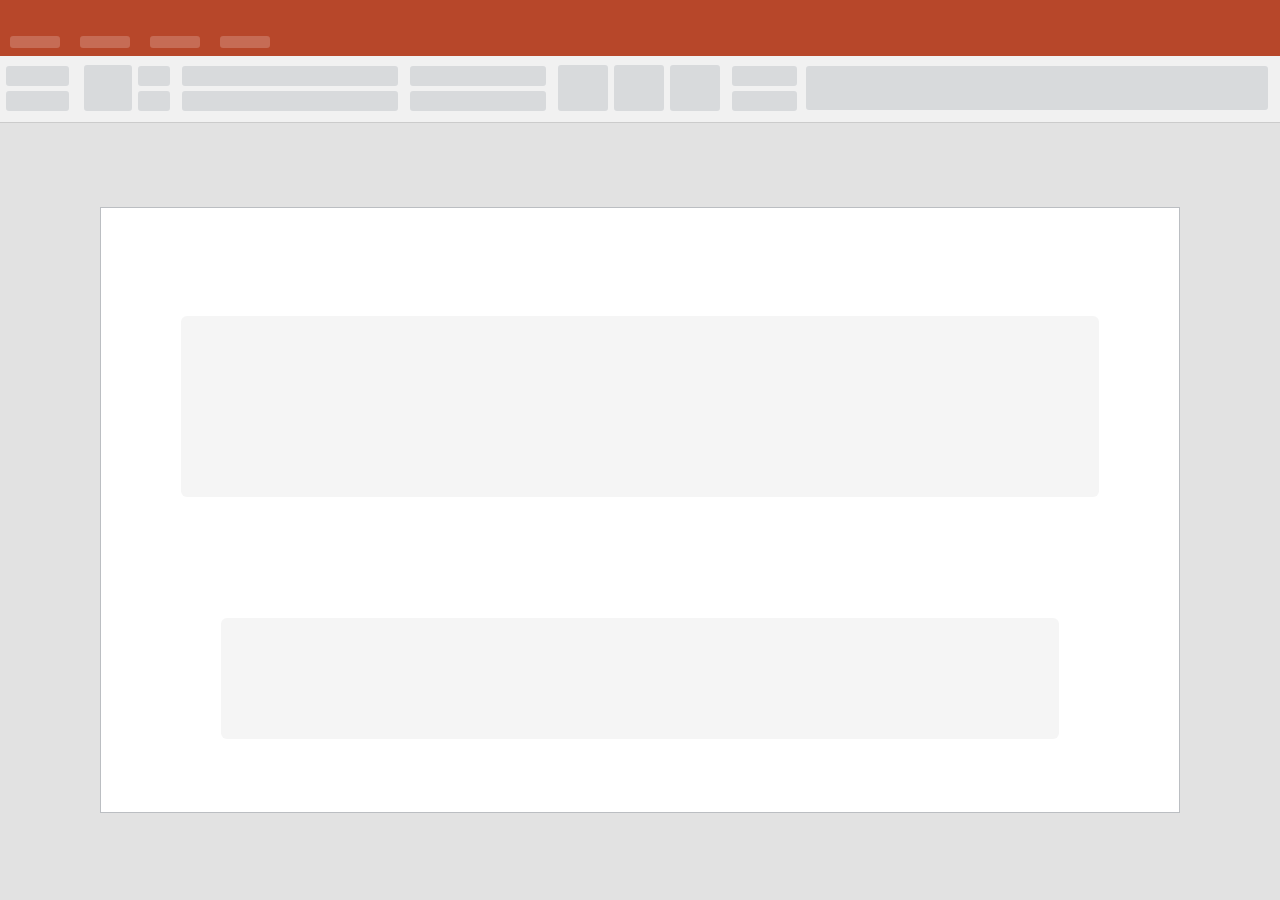
<file: web-apps/apps/presentationeditor/main/index.html>
<!doctype html>
<html style="width: 100%; height: 100%">
  <head>
    <title>Presentation Editor</title>
    <meta http-equiv="Content-Type" content="text/html; charset=utf-8" />
    <meta http-equiv="X-UA-Compatible" content="IE=edge,chrome=IE8" />
    <meta name="description" content="" />
    <meta name="keywords" content="" />

    <!-- splash -->
    <style type="text/css">
      .loadmask {
        left: 0;
        top: 0;
        position: absolute;
        height: 100%;
        width: 100%;
        overflow: hidden;
        border: none;
        background: #f0f0f0;
        background: var(--canvas-background, #f0f0f0);
        z-index: 1002;
      }

      .loadmask > .brendpanel {
        width: 100%;
        min-height: 28px;
        background: #b7472a;
        background: var(--toolbar-header-presentation, #b7472a);
      }

      .loadmask > .brendpanel > div {
        display: flex;
        align-items: center;
        height: 28px;
      }

      .loadmask > .brendpanel .loading-logo {
        padding: 0 24px 0 12px;
        max-width: 200px;
        height: 20px;
      }

      .loadmask > .brendpanel .loading-logo > img {
        display: inline-block;
        max-width: 100px;
        max-height: 20px;
        opacity: 0;
      }

      .loadmask > .brendpanel .spacer {
        margin-left: auto;
      }

      .loadmask > .brendpanel .rect {
        vertical-align: middle;
        width: 50px;
        height: 12px;
        border-radius: 3px;
        margin: 0 10px;
        background: rgba(255, 255, 255, 0.2);
      }

      .loadmask > .brendpanel .circle {
        vertical-align: middle;
        width: 20px;
        height: 20px;
        border-radius: 20px;
        margin: 0 10px;
        background: rgba(255, 255, 255, 0.2);
      }

      .loadmask > .sktoolbar {
        background: #f7f7f7;
        background: var(--background-toolbar, #f7f7f7);
        border-bottom: 1px solid #cbcbcb;
        border-bottom: var(--scaled-one-px-value, 1px) solid var(--border-toolbar, #cbcbcb);
        height: 46px;
        padding: 10px 6px;
        box-sizing: content-box;
      }

      .loadmask > .sktoolbar ul {
        margin: 0;
        padding: 0;
        white-space: nowrap;
        position: relative;
      }

      .loadmask > .sktoolbar li {
        background: #ccc;
        background: var(--highlight-button-hover, #ccc);
        border-radius: 3px;
        width: 20px;
        height: 20px;
        display: inline-block;
        margin-right: 6px;
      }

      .loadmask > .sktoolbar li.space {
        background: none;
        width: 0;
      }

      .loadmask > .sktoolbar li.split {
        width: 32px;
      }

      .loadmask > .sktoolbar li.big {
        width: 50px;
        height: 46px;
        margin-top: -46px;
      }

      .loadmask > .sktoolbar li.fat {
        position: absolute;
        right: 0;
        top: 0;
        bottom: 0;
        left: 800px;
        width: inherit;
        height: 44px;
      }

      .loadmask > .placeholder {
        display: flex;
        flex-direction: column;
        min-height: 100%;
        margin: 0 100px;
      }

      .loadmask > .placeholder .slide-h {
        display: flex;
        flex-direction: column;
        justify-content: center;
        flex-grow: 1;
        max-width: 1350px;
        width: 100%;
        margin: 0 auto 126px;
      }

      .loadmask > .placeholder .slide-v {
        display: flex;
        position: relative;
        flex-direction: column;
        padding-bottom: 56.1333%;
      }

      .loadmask > .placeholder .slide-container {
        position: absolute;
        height: 100%;
        width: 100%;
        background: #fff;
        background: var(--canvas-content-background, #fff);
        border: 1px solid #ccc;
        border: var(--scaled-one-px-value, 1px) solid var(--canvas-page-border, #ccc);

        -webkit-animation: flickerAnimation 2s infinite ease-in-out;
        -moz-animation: flickerAnimation 2s infinite ease-in-out;
        -o-animation: flickerAnimation 2s infinite ease-in-out;
        animation: flickerAnimation 2s infinite ease-in-out;
      }

      .loadmask > .placeholder .slide-container > .line {
        height: 20%;
        margin: 0 120px;
        border-radius: 6px;
        background: #f5f5f5;
      }

      .loadmask > .placeholder .slide-container > .line.empty {
        background: transparent;
      }

      .loadmask > .placeholder .slide-container > .line:nth-child(1) {
        height: 30%;
        margin: 10% 80px 0;
      }

      @keyframes flickerAnimation {
        0% {
          opacity: 1;
        }
        50% {
          opacity: 0.8;
        }
        100% {
          opacity: 1;
        }
      }
      @-o-keyframes flickerAnimation {
        0% {
          opacity: 1;
        }
        50% {
          opacity: 0.8;
        }
        100% {
          opacity: 1;
        }
      }
      @-moz-keyframes flickerAnimation {
        0% {
          opacity: 1;
        }
        50% {
          opacity: 0.8;
        }
        100% {
          opacity: 1;
        }
      }
      @-webkit-keyframes flickerAnimation {
        0% {
          opacity: 1;
        }
        50% {
          opacity: 0.8;
        }
        100% {
          opacity: 1;
        }
      }

      .pixel-ratio__1_5 {
        --scaled-one-px-value: calc(1px / 1.5);
      }
    </style>

    <link rel="stylesheet" type="text/css" href="../../../apps/presentationeditor/main/resources/css/app.css" />
    <script src="../../../../sdkjs/common/AllFonts.js"></script>
    <script src="../../../../sdkjs/slide/sdk-all-min.js"></script>
    <script src="../../../apps/common/main/lib/util/min-log.js"></script>
  </head>
  <body>
    <div id="loading-mask" class="loadmask">
      <div class="brendpanel" style="display: none">
        <div>
          <!--<div class="loading-logo"><img src="../../../apps/common/main/resources/img/header/header-logo_s.svg"></div>-->
          <div class="spacer"></div>
          <!-- <div class="circle"></div> -->
        </div>
        <div>
          <span class="rect"></span><span class="rect"></span><span class="rect"></span><span class="rect"></span>
          <div class="spacer"></div>
        </div>
      </div>
      <div class="sktoolbar" style="display: none">
        <ul>
          <li class="compact" style="width: 30px; display: none"></li>
          <li class="compact space" style="display: none"></li>
          <li class="compact" style="width: 90px; display: none"></li>
          <li class="not-compact" style="width: 63px"></li>
          <li class="space" style="width: 54px" />
          <li class="split" />
          <li class="space" />
          <li style="width: 216px" />
          <li class="space" />
          <li style="width: 136px" />
          <li class="space" style="width: 168px" />
          <li class="space" />
          <li style="width: 65px" />
          <li class="fat" />
        </ul>
        <ul>
          <li class="compact" style="width: 30px; display: none"></li>
          <li class="compact space" style="display: none"></li>
          <li class="compact" style="width: 90px; display: none"></li>
          <li class="not-compact" style="width: 63px"></li>
          <li class="space" />
          <li class="big" style="width: 48px" />
          <li class="split" />
          <li class="space" />
          <li style="width: 216px" />
          <li class="space" />
          <li style="width: 136px" />
          <li class="space" />
          <li class="big" />
          <li class="big" />
          <li class="big" />
          <li class="space" />
          <li style="width: 65px" />
        </ul>
      </div>
      <div class="placeholder" style="display: none">
        <div class="slide-h">
          <div class="slide-v">
            <div class="slide-container">
              <div class="line"></div>
              <div class="line empty"></div>
              <div class="line"></div>
            </div>
          </div>
        </div>
      </div>
    </div>

    <div id="viewport"></div>

    <script src="loading.js"></script>

    <svg xmlns="http://www.w3.org/2000/svg" xml:space="preserve" width="28" height="60">
      <symbol id="svg-icon-crypted" viewBox="0 0 20 20">
        <path
          fill="#fff"
          fill-rule="evenodd"
          d="M10 3C7 5 4 5 4 5v3.5c0 2 .563 7.477 6 8.5 5.436-1.023 6-6.5 6-8.5V5s-3 0-6-2Zm4.023 4.965-1.046-.93-3.55 3.993-2.479-2.066-.896 1.076 3.52 2.934 4.451-5.007Z"
          clip-rule="evenodd"
        />
      </symbol>
      <symbol id="svg-icon-users" viewBox="0 0 28 20">
        <path
          fill-rule="evenodd"
          d="M27 10a9 9 0 1 1-18 0 9 9 0 0 1 18 0Zm1 0c0 5.523-4.477 10-10 10a9.964 9.964 0 0 1-6.798-2.666 8 8 0 1 1 0-14.667A9.964 9.964 0 0 1 18 0c5.523 0 10 4.477 10 10ZM10.451 3.441A6.985 6.985 0 0 0 8 3a7 7 0 0 0-5.69 11.079 10.817 10.817 0 0 1 1.124-.76C4.544 12.666 6.132 12 8 12c.067 0 .134 0 .2.003A9.985 9.985 0 0 1 8.05 11 2.7 2.7 0 0 1 8 11a3 3 0 1 1 1.198-5.751 10.022 10.022 0 0 1 1.253-1.808ZM8.767 6.152A1.994 1.994 0 0 0 8 6a2 2 0 1 0 0 4 9.97 9.97 0 0 1 .767-3.848Zm-.304 6.864A6.915 6.915 0 0 0 8 13c-1.632 0-3.043.584-4.059 1.181a9.805 9.805 0 0 0-.99.667A6.98 6.98 0 0 0 8 17a6.984 6.984 0 0 0 2.451-.441 9.983 9.983 0 0 1-1.988-3.543Z"
          clip-rule="evenodd"
        />
      </symbol>
    </svg>
    <svg
      xmlns="http://www.w3.org/2000/svg"
      aria-hidden="true"
      style="position: absolute; width: 0; height: 0; overflow: hidden"
    >
      <symbol id="svg-icon-accentBorderCallout1" viewBox="0 0 20 20">
        <path d="M17 6h-6v7h6V6zm1-1v9h-8V5h8zM8 5h1v9H8v-3.715l-4.631 5.052-.737-.676 5.369-5.857V4.999z" />
      </symbol>
      <symbol id="svg-icon-accentBorderCallout2" viewBox="0 0 20 20">
        <path d="M18 6h-6v7h6V6zm1-1v9h-8V5h8zM9 5h1v9H9v-4H5.297l-2.858 5.239-.878-.479 3.142-5.761H9v-4z" />
      </symbol>
      <symbol id="svg-icon-accentBorderCallout3" viewBox="0 0 20 20">
        <path d="M17 6h-6v7h6V6zm1-1v9h-8V5h8zM8 5h1v9H8v-4H4v3.27l3.325 2.85-.651.759-3.675-3.15v-4.73h5v-4z" />
      </symbol>
      <symbol id="svg-icon-accentCallout1" viewBox="0 0 20 20">
        <path
          d="M12 5h-2v1h2V5zm-1 2h-1v2h1V7zm6 0h1v2h-1V7zm-6 3h-1v2h1v-2zm6 0h1v2h-1v-2zm-5 4v-1h-2v1h2zm1-1h2v1h-2v-1zm5 1v-1h-2v1h2zm-5-9h2v1h-2V5zm5 0h-2v1h2V5zM8 5h1v9H8v-3.715l-4.631 5.052-.737-.676 5.369-5.857V4.999z"
        />
      </symbol>
      <symbol id="svg-icon-accentCallout2" viewBox="0 0 20 20">
        <path
          d="M9 5h1v9H9v-4H5.297l-2.858 5.239-.878-.479 3.142-5.761H9v-4zm4 0h-2v1h2V5zm-1 2h-1v2h1V7zm6 0h1v2h-1V7zm-6 3h-1v2h1v-2zm6 0h1v2h-1v-2zm-5 4v-1h-2v1h2zm1-1h2v1h-2v-1zm5 1v-1h-2v1h2zm-5-9h2v1h-2V5zm5 0h-2v1h2V5z"
        />
      </symbol>
      <symbol id="svg-icon-accentCallout3" viewBox="0 0 20 20">
        <path
          d="M8 4h1v9H8V9H4v3.293l3.354 3.353-.707.707-3.646-3.646V8h5V4zm4 0h-2v1h2V4zm-1 2h-1v2h1V6zm6 0h1v2h-1V6zm-6 3h-1v2h1V9zm6 0h1v2h-1V9zm-5 4v-1h-2v1h2zm1-1h2v1h-2v-1zm5 1v-1h-2v1h2zm-5-9h2v1h-2V4zm5 0h-2v1h2V4z"
        />
      </symbol>
      <symbol id="svg-icon-actionButtonBackPrevious" viewBox="0 0 20 20">
        <path d="M17 17H3V3h14v14zm1 1V2H2v16h16z" />
        <path d="M14 15V5l-9 5 9 5zm-1-1.699L7.059 10 13 6.7v6.601z" />
      </symbol>
      <symbol id="svg-icon-actionButtonBeginning" viewBox="0 0 20 20">
        <path d="M17 3H3v14h14V3zm1-1v16H2V2h16z" />
        <path d="M15 5v10l-8-5 8-5zm-1 1.804L8.887 10 14 13.196V6.804zM5 5h1v10H5V5z" />
      </symbol>
      <symbol id="svg-icon-actionButtonBlank" viewBox="0 0 20 20"><path d="M17 3H3v14h14V3zm1-1v16H2V2h16z" /></symbol>
      <symbol id="svg-icon-actionButtonDocument" viewBox="0 0 20 20">
        <path d="M17 3H3v14h14V3zm1-1v16H2V2h16z" />
        <path d="M11 5H6v10h8V8l-3-3zm0 1.5L12.5 8H11V6.5zm2 7.5H7V6h3v3h3v5z" />
      </symbol>
      <symbol id="svg-icon-actionButtonEnd" viewBox="0 0 20 20">
        <path d="M3 17h14V3H3v14zm-1 1V2h16v16H2z" />
        <path d="M5 15V5l8 5-8 5zm1-1.804L11.113 10 6 6.804v6.392zM15 15h-1V5h1v10z" />
      </symbol>
      <symbol id="svg-icon-actionButtonForwardNext" viewBox="0 0 20 20">
        <path
          fill="none"
          stroke="#444"
          stroke-miterlimit="10"
          d="M17.5 17.5v-15h-15v15h15z"
          style="stroke: var(--color1, #444)"
        />
        <path
          fill="none"
          stroke="#444"
          stroke-miterlimit="10"
          d="M13.97 10 6.5 5.85v8.3L13.97 10z"
          style="stroke: var(--color1, #444)"
        />
        <path d="M3 3h14v14H3V3zM2 2v16h16V2H2z" />
        <path d="M6 5v10l9-5-9-5zm1 1.7 5.941 3.3L7 13.301V6.7z" />
      </symbol>
      <symbol id="svg-icon-actionButtonHelp" viewBox="0 0 20 20">
        <path fill-rule="evenodd" d="M17 3H3v14h14V3Zm1-1v16H2V2h16Z" />
        <path
          fill-rule="evenodd"
          d="M8.809 11.261v-.533a2.81 2.81 0 0 1 .285-1.28c.096-.32.476-.64.953-1.068.345-.198.64-.492.856-.853.172-.203.273-.468.286-.747a.821.821 0 0 0-.085-.441.703.703 0 0 0-.296-.306 1.12 1.12 0 0 0-.399-.259 1.027 1.027 0 0 0-.458-.06 5.187 5.187 0 0 0-2.19.746L7 4.86a5.402 5.402 0 0 1 3.142-.854 3.157 3.157 0 0 1 2.094.64c.252.232.451.526.583.86.133.333.194.696.179 1.06.018.483-.08.963-.286 1.388a5.291 5.291 0 0 1-1.237 1.387c-.292.196-.55.449-.762.747a.885.885 0 0 0-.175.347.954.954 0 0 0-.015.4v.426H8.809Zm-.19 2.454a1.186 1.186 0 0 1 .057-.463c.05-.147.127-.28.228-.39.116-.116.252-.204.399-.26.147-.054.303-.075.458-.06a.944.944 0 0 1 .41.073c.13.055.25.139.352.247.118.099.214.228.28.376.066.148.1.312.1.477-.01.364-.146.709-.38.96a1.037 1.037 0 0 1-.352.247.944.944 0 0 1-.41.073 1.028 1.028 0 0 1-.458-.06 1.119 1.119 0 0 1-.399-.26 1.324 1.324 0 0 1-.231-.447 1.426 1.426 0 0 1-.055-.513Z"
        />
      </symbol>
      <symbol id="svg-icon-actionButtonHome" viewBox="0 0 20 20">
        <path d="M17 3H3v14h14V3zm1-1v16H2V2h16z" />
        <path d="M12 14v-3H8v3h1v-2h2v2h1z" />
        <path d="M5 9v6h10V5h-2v2l-3-2.5L5 9zm9 1v4H6v-4h8zm-.162-1H6.495l3.53-3.177L13.838 9z" />
      </symbol>
      <symbol id="svg-icon-actionButtonInformation" viewBox="0 0 20 20">
        <path d="M17 3v14H3V3h14zM2 2v16h16V2H2z" />
        <path d="M10 15a5 5 0 1 0-.001-10.001A5 5 0 0 0 10 15zm6-5a6 6 0 1 1-12 0 6 6 0 0 1 12 0z" />
        <path d="m11.007 7.017-1.999-.009-.009.995 1.999.009.009-.995zM8 9h3v2h1v1H8v-1h1v-1H8V9z" />
      </symbol>
      <symbol id="svg-icon-actionButtonMovie" viewBox="0 0 20 20">
        <path d="M17 3H3v14h14V3zm1-1v16H2V2h16z" />
        <path d="M14 7v1h-1V7H5v4h1v-1h1v3h6v-2h1v1h1V7h-1zM6 9V8h4v1H6zm6 3H8v-2h3V8h1v4zm2-2h-1V9h1v1z" />
      </symbol>
      <symbol id="svg-icon-actionButtonReturn" viewBox="0 0 20 20">
        <path d="M17 3H3v14h14V3zm1-1v16H2V2h16z" />
        <path
          d="M12.5 5 16 9h-2v1.5a4.5 4.5 0 0 1-9 0V9h3v1.5a1.5 1.5 0 0 0 3 0V9H9l3.5-4zm.5 4V8h1l-1.5-1.5L11 8h1v2.5a2.5 2.5 0 1 1-5 0V10H6v.5a3.5 3.5 0 1 0 7 0V9z"
        />
      </symbol>
      <symbol id="svg-icon-actionButtonSound" viewBox="0 0 20 20">
        <path d="M17 3H3v14h14V3zm1-1v16H2V2h16z" />
        <path
          d="M8 8H5v4h3l3 3V5L8 8zm2 4.5L8.5 11H6V9h2.5L10 7.5v5zM15 9h-3v1h3V9zm-1.444-5L12 5.556l.707.707 1.556-1.556L13.556 4zm.707 10.556L12.707 13l-.707.707 1.556 1.556.707-.707z"
        />
      </symbol>
      <symbol id="svg-icon-arc" viewBox="0 0 20 20">
        <path
          d="M3.491 4.163A21.72 21.72 0 0 0 2 4.039v-1.04c.432.02.98.058 1.611.132 1.582.185 3.701.594 5.827 1.491s4.279 2.291 5.9 4.455C16.815 11.049 17.828 13.632 18 17h-1.035c-.171-3.152-1.119-5.517-2.453-7.299-1.482-1.979-3.465-3.274-5.474-4.121S5.012 4.342 3.492 4.163z"
        />
      </symbol>
      <symbol id="svg-icon-bentArrow" viewBox="0 0 20 20">
        <path
          d="M13 8v2l3.333-2.5L13 5v2H6a2 2 0 0 0-2 2v7h1v-6a2 2 0 0 1 2-2h6zm-1-5 6 4.5-6 4.5V9H7a1 1 0 0 0-1 1v7H3V9a3 3 0 0 1 3-3h6V3z"
        />
      </symbol>
      <symbol id="svg-icon-bentConnector5" viewBox="0 0 20 20"><path d="M9 5H2V4h8v11h8v1H9V5z" /></symbol>
      <symbol id="svg-icon-bentConnector5WithArrow" viewBox="0 0 20 20">
        <path d="M2 4h6v11h7.793l-1.147 1.146.707.707 2.353-2.354-2.353-2.354-.707.707 1.147 1.146H9v-11H2v1z" />
      </symbol>
      <symbol id="svg-icon-bentConnector5WithTwoArrows" viewBox="0 0 20 20">
        <path
          d="m4.646 1.646.707.707-1.646 1.646H10v11h6.293l-1.146-1.146.707-.707 2.353 2.353-2.353 2.354-.707-.707 1.146-1.147H9v-11H3.707l1.646 1.646-.707.707-2.854-2.854 2.854-2.854z"
        />
      </symbol>
      <symbol id="svg-icon-bentUpArrow" viewBox="0 0 20 20">
        <path d="M14 8v9H3v-3h8V8H8l4.5-5L17 8h-3zm-1 8V7h1.755L12.5 4.495 10.245 7H12v8H4v1h9z" />
      </symbol>
      <symbol id="svg-icon-bevel" viewBox="0 0 20 20">
        <path
          d="M14.293 15H5.707l-2 2h12.586l-2-2zM5 14.293V5.707l-2-2v12.586l2-2zM14.293 5l2-2H3.707l2 2h8.586zm.707.707v8.586l2 2V3.707l-2 2zM2 2h16v16H2V2zm12 12V6H6v8h8z"
        />
      </symbol>
      <symbol id="svg-icon-blockArc" viewBox="0 0 20 20">
        <path
          d="M17.938 13c.041.328.062.661.062 1h-4a4 4 0 0 0-8 0H2a8.001 8.001 0 0 1 15.938-1zM3.071 13H5.1a5.002 5.002 0 0 1 9.8 0h2.029a7.002 7.002 0 0 0-13.858 0z"
        />
      </symbol>
      <symbol id="svg-icon-borderCallout1" viewBox="0 0 20 20">
        <path d="M9 5h9v9H8v-3.715l-4.631 5.052-.737-.676 5.369-5.857V4.999h1zm0 8h8V6H9v7z" />
      </symbol>
      <symbol id="svg-icon-borderCallout2" viewBox="0 0 20 20">
        <path d="M10 5h9v9H9v-4H5.297l-2.858 5.239-.878-.479 3.142-5.761H9v-4h1zm0 8h8V6h-8v7z" />
      </symbol>
      <symbol id="svg-icon-borderCallout3" viewBox="0 0 20 20">
        <path d="M9 5h9v9H8v-4H4v3.27l3.325 2.85-.651.759-3.675-3.15v-4.73h5v-4h1zm0 8h8V6H9v7z" />
      </symbol>
      <symbol id="svg-icon-bracePair" viewBox="0 0 20 20">
        <path
          d="M13 16.125c.438-.171.81-.493 1.057-.916s.355-.922.307-1.418v-1.556c-.042-.457.049-.918.261-1.318s.533-.721.921-.918c-.388-.198-.71-.518-.921-.918s-.303-.86-.261-1.318V6.305c0-1.361-.454-2.139-1.364-2.431l.182-.875A3.865 3.865 0 0 1 15 4.166c.382.636.573 1.383.546 2.139v1.458c0 1.167.545 1.75 1.454 1.75v.972c-.909 0-1.454.583-1.454 1.75v1.458A3.887 3.887 0 0 1 15 15.832a4.319 4.319 0 0 1-1.818 1.167L13 16.124zM7.4 3.9a2.302 2.302 0 0 0-1.5 2.4v1.6a2.308 2.308 0 0 1-1.3 2.3 2.305 2.305 0 0 1 1.3 2.3V14c0 1.4.5 2.2 1.5 2.5l-.2.9a4.297 4.297 0 0 1-2-1.2 3.798 3.798 0 0 1-.6-2.2v-1.5c0-1.2-.6-1.8-1.6-1.8v-1c1 0 1.6-.6 1.6-1.8V6.4a3.798 3.798 0 0 1 .6-2.2 4.8 4.8 0 0 1 2-1.2l.2.9z"
        />
      </symbol>
      <symbol id="svg-icon-callout1" viewBox="0 0 20 20">
        <path
          d="M8 5h1v1H8V5zm0 2h1v2H8v1h1v2H8v-1.715l-4.631 5.052-.737-.676 5.369-5.857V6.999zm0 6v1h1v-1H8zm2-8h2v1h-2V5zm8 2h-1v2h1V7zm0 3h-1v2h1v-2zm-6 3v1h-2v-1h2zm3 0h-2v1h2v-1zm3 0v1h-2v-1h2zm-3-8h-2v1h2V5zm1 0h2v1h-2V5z"
        />
      </symbol>
      <symbol id="svg-icon-callout2" viewBox="0 0 20 20">
        <path
          d="M9 5h1v1H9V5zm0 2h1v2H9V7zm0 3H5.297l-2.858 5.239-.878-.479 3.142-5.761H9v1zm0 0h1v2H9v-2zm0 3h1v1H9v-1zm2-8h2v1h-2V5zm8 2h-1v2h1V7zm0 3h-1v2h1v-2zm-6 3v1h-2v-1h2zm3 0h-2v1h2v-1zm3 0v1h-2v-1h2zm-3-8h-2v1h2V5zm1 0h2v1h-2V5z"
        />
      </symbol>
      <symbol id="svg-icon-callout3" viewBox="0 0 20 20">
        <path
          d="M8 4h1v1H8V4zm0 2h1v2H8v1H4v3.293l3.354 3.353-.707.707-3.646-3.646V8h5V6zm0 3v2h1V9H8zm0 4v-1h1v1H8zm2-9h2v1h-2V4zm8 2h-1v2h1V6zm0 3h-1v2h1V9zm-6 3v1h-2v-1h2zm3 0h-2v1h2v-1zm3 0v1h-2v-1h2zm-3-8h-2v1h2V4zm1 0h2v1h-2V4z"
        />
      </symbol>
      <symbol id="svg-icon-can" viewBox="0 0 20 20">
        <path
          d="M10 17c1.228 0 2.321-.253 3.07-.622.813-.401.93-.769.93-.878V5c-.912.607-2.364 1-4 1s-3.088-.393-4-1v10.5c0 .109.117.477.93.878.749.369 1.842.622 3.07.622zM6 3.5c0 .108.113.474.912.873C7.651 4.742 8.741 5 10 5s2.35-.257 3.088-.627c.798-.399.912-.766.912-.873 0-.109-.117-.477-.93-.878C12.321 2.253 11.228 2 10 2s-2.321.252-3.07.622c-.813.401-.93.769-.93.878zm-1 0C5 2.119 7.239 1 10 1c2.694 0 4.89 1.065 4.996 2.399.003.034.004.067.004.101v12c0 1.4-2.3 2.5-5 2.5s-5-1.1-5-2.5v-12z"
        />
      </symbol>
      <symbol id="svg-icon-chevron" viewBox="0 0 20 20">
        <path d="m3 15 5.891-5.5L3 4h8l6 5.5-6 5.5H3zM5.536 5l4.82 4.5-4.82 4.5h5.075l4.909-4.5L10.611 5H5.536z" />
      </symbol>
      <symbol id="svg-icon-chord" viewBox="0 0 20 20">
        <path
          d="m7.333 3.231 9.436 9.435a7.18 7.18 0 0 1-13.454-.735 7.184 7.184 0 0 1 1.263-6.602 7.174 7.174 0 0 1 2.756-2.098zM7.538 2A8.301 8.301 0 0 0 2 9.794a8.206 8.206 0 0 0 15.999 2.564L7.537 2z"
        />
      </symbol>
      <symbol id="svg-icon-circularArrow" viewBox="0 0 20 20">
        <path
          d="M13 11.4h-2.108l2.608 3.825 2.608-3.825H14V9A5 5 0 0 0 4 9v6h1V9a4 4 0 0 1 8 0v2.4zm5-1L13.5 17 9 10.4h3V9a3 3 0 1 0-6 0v7H3V9a6 6 0 1 1 12 0v1.4h3z"
        />
      </symbol>
      <symbol id="svg-icon-cloud" viewBox="0 0 20 20">
        <path
          d="m12.001 7.224.749-.192a1 1 0 0 1 1.251.969v.018l-.02 1.174 1.162-.166a2.5 2.5 0 1 1-1.018 4.562l-.963-.637-.493 1.044a3.501 3.501 0 0 1-5.923.664l-.646-.824-.793.683a2 2 0 1 1-2.38-3.202l.796-.51-.464-.824a2 2 0 0 1 2.086-2.951l.695.119.346-.615a3 3 0 0 1 5.244.015l.375.676zM16 8.035a3.578 3.578 0 0 0-1 0V8a2.001 2.001 0 0 0-2.499-1.937 4.001 4.001 0 0 0-6.991-.02 3 3 0 0 0-3.125 4.428 3 3 0 1 0 3.571 4.803A4.49 4.49 0 0 0 9.499 17a4.49 4.49 0 0 0 3.545-1.728c.205-.262.382-.547.526-.851a3.483 3.483 0 0 0 1.93.58 3.5 3.5 0 0 0 .5-6.965z"
        />
      </symbol>
      <symbol id="svg-icon-cloudCallout" viewBox="0 0 20 20">
        <path
          d="M5 15v-1H4v2h2v-1H5zm-2 2v-1H2v2h2v-1H3zm11.613-9.205.689.437a1.5 1.5 0 0 1-1.444 2.625l-.75-.356-.488.672A1.996 1.996 0 0 1 11 12a1.995 1.995 0 0 1-1.667-.895L8.5 9.853l-.833 1.252a2 2 0 1 1-2.635-2.856l1.128-.625-.886-.937a1 1 0 0 1 .89-1.674l.748.122.32-.687a2.5 2.5 0 0 1 4.569.07l.361.843.871-.286a1.5 1.5 0 0 1 1.872 1.959l-.29.762zM3.764 8A3 3 0 1 0 8.5 11.659c.19.285.427.536.7.741a2.998 2.998 0 0 0 4.23-.64 2.5 2.5 0 0 0 2.408-4.372 2.5 2.5 0 0 0-3.119-3.264 3.5 3.5 0 0 0-6.394-.098 2 2 0 0 0-1.777 3.349c-.295.164-.56.376-.783.625z"
        />
      </symbol>
      <symbol id="svg-icon-corner" viewBox="0 0 20 20"><path d="M10 11h8v7H2V2h8v9zm7 1H9V3H3v14h14v-5z" /></symbol>
      <symbol id="svg-icon-cube" viewBox="0 0 20 20">
        <path d="M6 3 2 7v11h11l4-4V3H6zm.5 1h9l-3 3h-9l3-3zM3 17V8h9v9H3zm10-.5V8l3-3v8.5l-3 3z" />
      </symbol>
      <symbol id="svg-icon-curvedConnector3" viewBox="0 0 20 20">
        <path
          d="M6 4h3.5c1.235 0 2.421.909 2.792 2.171.389 1.323-.131 2.9-2.002 4.235-1.63 1.164-1.859 2.337-1.623 3.139.254.863 1.068 1.454 1.833 1.454H14v1h-3.5c-1.235 0-2.421-.909-2.792-2.171-.389-1.323.131-2.899 2.002-4.235 1.63-1.164 1.859-2.337 1.623-3.14-.254-.863-1.068-1.454-1.833-1.454H6v-1z"
        />
      </symbol>
      <symbol id="svg-icon-curvedConnector3WithArrow" viewBox="0 0 20 20">
        <path
          d="M9.5 4H6v1h3.5c.765 0 1.579.591 1.833 1.454.236.802.006 1.975-1.623 3.14-1.87 1.336-2.391 2.913-2.002 4.235C8.079 15.091 9.265 16 10.5 16h2.793l-1.146 1.147.707.707 2.353-2.354-2.353-2.353-.707.707L13.293 15H10.5c-.765 0-1.579-.591-1.833-1.454-.236-.802-.006-1.976 1.623-3.139 1.87-1.336 2.391-2.913 2.002-4.235-.371-1.262-1.557-2.171-2.792-2.171z"
        />
      </symbol>
      <symbol id="svg-icon-curvedConnector3WithTwoArrows" viewBox="0 0 20 20">
        <path
          d="m7.646 1.646.707.707-1.646 1.646H9.5c1.235 0 2.421.909 2.792 2.171.389 1.323-.131 2.9-2.002 4.235-1.63 1.164-1.859 2.337-1.623 3.139.254.863 1.068 1.454 1.833 1.454h2.793l-1.146-1.146.707-.707 2.353 2.353-2.353 2.354-.707-.707 1.146-1.147H10.5c-1.235 0-2.421-.909-2.792-2.171-.389-1.323.131-2.899 2.002-4.235 1.63-1.164 1.859-2.337 1.623-3.14-.254-.863-1.068-1.454-1.833-1.454H6.707l1.646 1.646-.707.707-2.854-2.854 2.854-2.854z"
        />
      </symbol>
      <symbol id="svg-icon-curvedDownArrow" viewBox="0 0 20 20">
        <path
          d="m2 14 .022-.521c.104-2.449.913-4.923 1.965-6.295 1.034-1.349 2.364-2.183 3.534-2.183h4c.464 0 .937.2 1.369.492.439.296.878.715 1.284 1.22.776.967 1.461 2.289 1.795 3.788H18l-4 4.5-4-4.5h2.019c-.031-.984-.291-2.103-.783-2.98-.524-.934-1.26-1.52-2.214-1.52-.417 0-.804.199-1.172.611-.374.419-.701 1.029-.971 1.762-.539 1.462-.808 3.782-.857 5.145l-.017.482H2.001zm4.983-7.913c-.666.201-1.473.754-2.202 1.705-.85 1.109-1.546 3.203-1.725 5.208h1.991c.091-1.368.371-3.557.893-4.973.268-.726.609-1.408 1.042-1.94zM11.343 6c.3.303.554.655.765 1.03.624 1.112.914 2.5.914 3.67v.8h-.793L14 13.586l1.815-2.086h-.793v-.65c-.288-1.398-.921-2.632-1.627-3.512-.357-.445-.724-.789-1.063-1.017-.346-.234-.623-.321-.809-.321h-.179z"
        />
      </symbol>
      <symbol id="svg-icon-curvedLeftArrow" viewBox="0 0 20 20">
        <path
          d="m6 2 .521.022c2.449.104 4.923.913 6.296 1.965C14.165 5.021 15 6.351 15 7.521v4c0 .464-.201.937-.492 1.369-.297.439-.715.878-1.22 1.284-.967.776-2.289 1.461-3.788 1.795V18L5 14l4.5-4v2.019c.984-.031 2.103-.291 2.98-.783.934-.524 1.52-1.26 1.52-2.214 0-.417-.199-.804-.611-1.172-.419-.374-1.029-.701-1.762-.971-1.462-.539-3.782-.808-5.145-.857L6 6.005V2.001zm7.913 4.983c-.201-.666-.754-1.473-1.705-2.202C11.099 3.931 9.005 3.235 7 3.056v1.991c1.368.091 3.557.371 4.973.893.726.268 1.408.609 1.94 1.042zm.087 4.36c-.303.3-.655.554-1.03.765-1.112.624-2.5.914-3.67.914h-.8v-.793L6.414 14 8.5 15.815v-.793h.65c1.398-.288 2.632-.921 3.512-1.627.445-.357.789-.724 1.017-1.063.234-.346.321-.623.321-.809v-.179z"
        />
      </symbol>
      <symbol id="svg-icon-curvedRightArrow" viewBox="0 0 20 20">
        <path
          d="m14 2-.521.022c-2.449.104-4.923.913-6.295 1.965-1.349 1.034-2.183 2.364-2.183 3.534v4c0 .464.2.937.492 1.369.296.439.715.878 1.22 1.284.967.776 2.289 1.461 3.788 1.795V18l4.5-4-4.5-4v2.019c-.984-.031-2.103-.291-2.98-.783-.934-.524-1.52-1.26-1.52-2.214 0-.417.199-.804.611-1.172.419-.374 1.029-.701 1.762-.971 1.462-.539 3.782-.808 5.145-.857l.482-.017V2.001zM6.087 6.983c.201-.666.754-1.473 1.705-2.202 1.109-.85 3.203-1.546 5.208-1.725v1.991c-1.368.091-3.557.371-4.973.893-.726.268-1.408.609-1.94 1.042zM6 11.343c.303.3.655.554 1.03.765 1.112.624 2.5.914 3.67.914h.8v-.793L13.586 14 11.5 15.815v-.793h-.65c-1.398-.288-2.632-.921-3.512-1.627-.445-.357-.789-.724-1.017-1.063-.234-.346-.321-.623-.321-.809v-.179z"
        />
      </symbol>
      <symbol id="svg-icon-curvedUpArrow" viewBox="0 0 20 20">
        <path
          d="m2 6 .022.521c.104 2.449.913 4.923 1.965 6.296C5.021 14.165 6.351 15 7.521 15h4c.464 0 .937-.2 1.369-.492.439-.297.878-.715 1.284-1.22.776-.967 1.461-2.289 1.795-3.788H18L14 5l-4 4.5h2.019c-.031.984-.291 2.103-.783 2.98-.524.934-1.26 1.52-2.214 1.52-.417 0-.804-.199-1.172-.611-.374-.419-.701-1.029-.971-1.762-.539-1.462-.808-3.782-.857-5.145L6.005 6H2.001zm4.983 7.913c-.666-.201-1.473-.754-2.202-1.705C3.931 11.1 3.235 9.005 3.056 7h1.991c.091 1.368.371 3.557.893 4.973.268.726.609 1.408 1.042 1.94zm4.36.087c.3-.303.554-.655.765-1.03.624-1.112.914-2.5.914-3.67v-.8h-.793L14 6.414 15.815 8.5h-.793v.65c-.288 1.398-.921 2.632-1.627 3.512-.357.445-.724.789-1.063 1.017-.346.234-.623.321-.809.321h-.179z"
        />
      </symbol>
      <symbol id="svg-icon-decagon" viewBox="0 0 20 20">
        <path
          d="M7.214 17h5.572L17 12.786V7.214L12.786 3H7.214L3 7.214v5.572L7.214 17zm5.986 1H6.8L2 13.2V6.8L6.8 2h6.4L18 6.8v6.4L13.2 18z"
        />
        <path d="M9 7v6h4V7H9zm3 5h-2V8h2v4zM7 7v1H6v1h1v4h1V7H7z" />
      </symbol>
      <symbol id="svg-icon-diagStripe" viewBox="0 0 20 20">
        <path d="M3 12.414 12.414 3H17v.586L3.586 17H3v-4.586zM2 12v6h2L18 4V2h-6L2 12z" />
      </symbol>
      <symbol id="svg-icon-diamond" viewBox="0 0 20 20">
        <path d="M10 3.414 16.586 10 10 16.586 3.414 10 10 3.414zM2 10l8 8 8-8-8-8-8 8z" />
      </symbol>
      <symbol id="svg-icon-dodecagon" viewBox="0 0 20 20">
        <path
          fill-rule="evenodd"
          d="M7.214 17 3 12.786V7.214L7.214 3h5.572L17 7.214v5.572L12.786 17H7.214Zm5.986 1H6.8L2 13.2V6.8L6.8 2h6.4L18 6.8v6.4L13.2 18Z"
        />
        <path fill-rule="evenodd" d="M8 7v1H7v1h1v4h1V7H8Zm2 0h3v3h-1V8h-2V7Zm1 4v-1h1v1h-1Zm0 0v1h2v1h-3v-2h1Z" />
      </symbol>
      <symbol id="svg-icon-donut" viewBox="0 0 20 20">
        <path d="M10 17a7 7 0 1 1 0-14 7 7 0 0 1 0 14zm0 1a8 8 0 1 0 0-16 8 8 0 0 0 0 16z" />
        <path d="M10 14a4 4 0 1 1 0-8 4 4 0 0 1 0 8zm0 1a5 5 0 1 0-.001-10.001A5 5 0 0 0 10 15z" />
      </symbol>
      <symbol id="svg-icon-doubleWave" viewBox="0 0 20 20">
        <path
          d="M3 14.041c.167-.027.334-.041.5-.041.603 0 1.123.202 1.55.433.367.199.724.454 1.029.671l.113.081c.725.515 1.233.815 1.809.815.361 0 .577-.08.737-.174.186-.109.346-.264.594-.521l.041-.042c.221-.229.531-.551.932-.8.461-.286 1.01-.463 1.696-.463.688 0 1.232.179 1.683.488.357.245.633.565.817.778l.066.076c.207.237.347.374.524.473.163.091.427.186.911.186.216 0 .502-.107.75-.306a1.12 1.12 0 0 0 .239-.251l.011-.018V6.961a3.23 3.23 0 0 1-.5.039c-.606 0-1.121-.204-1.542-.439-.346-.193-.685-.442-.973-.652l-.136-.099c-.686-.499-1.202-.809-1.849-.809-.56 0-.803.218-1.293.707l-.026.026c-.51.511-1.266 1.267-2.681 1.267-.688 0-1.232-.179-1.683-.488-.357-.245-.633-.565-.817-.778l-.066-.076c-.207-.237-.347-.374-.524-.473C4.749 5.095 4.485 5 4.001 5c-.315 0-.61.098-.802.232-.185.129-.198.228-.198.268v8.541zm0 1.018c-.355.08-.711.238-1 .441v-10C2 4.6 3 4 4 4c1.32 0 1.803.557 2.26 1.083C6.669 5.554 7.056 6 8 6c1 0 1.5-.5 2-1s1-1 2-1c1.072 0 1.856.574 2.585 1.108.631.462 1.219.892 1.915.892.164 0 .332-.019.5-.056a2.78 2.78 0 0 0 1-.444v10c0 .6-1 1.5-2 1.5-1.32 0-1.803-.557-2.26-1.083-.408-.471-.796-.917-1.74-.917-.984 0-1.452.484-1.927.976C9.582 16.484 9.083 17 8 17c-.984 0-1.765-.556-2.502-1.082C4.837 15.447 4.21 15 3.5 15c-.161 0-.331.021-.5.059z"
        />
      </symbol>
      <symbol id="svg-icon-downArrow" viewBox="0 0 20 20">
        <path d="M8 9H5l5.5 7.333L16 9h-3V3H8v6zm10-1-7.5 10L3 8h4V2h7v6h4z" />
      </symbol>
      <symbol id="svg-icon-downArrowCallout" viewBox="0 0 20 20">
        <path d="M12 10h4V3H5v7h4v4H7.587l2.913 2.648L13.413 14H12v-4zm4 3-5.5 5L5 13h3v-2H4V2h13v9h-4v2h3z" />
      </symbol>
      <symbol id="svg-icon-ellipse" viewBox="0 0 20 20">
        <path
          d="M10 5c3.9 0 7 2.2 7 5s-3.1 5-7 5-7-2.2-7-5 3.1-5 7-5zm0-1c-4.4 0-8 2.7-8 6s3.6 6 8 6 8-2.7 8-6-3.6-6-8-6z"
        />
      </symbol>
      <symbol id="svg-icon-ellipseRibbon" viewBox="0 0 20 20">
        <path
          d="m4.566 9-1.8-3H6v6H2.766l1.8-3zM7 8.436C7.848 8.8 8.897 9 10 9s2.152-.199 3-.564v4.314c0 .1-.082.393-.662.719-.548.308-1.373.531-2.338.531s-1.79-.222-2.338-.531c-.58-.326-.662-.62-.662-.719V8.436zM14 6h3.234l-1.8 3 1.8 3H14V6zm-.024 7H19l-2.4-4L19 5h-7a1 1 0 0 0-1 1v1.937a7.882 7.882 0 0 1-2 0V6a1 1 0 0 0-1-1H1l2.4 4L1 13h5.024c.221 1.125 1.917 2 3.976 2s3.754-.875 3.976-2z"
        />
      </symbol>
      <symbol id="svg-icon-ellipseRibbon2" viewBox="0 0 20 20">
        <path
          d="m15.434 11 1.8 3H14V8h3.234l-1.8 3zM13 11.563c-.848-.364-1.897-.563-3-.563s-2.152.199-3 .563V7.25c0-.1.082-.393.662-.719C8.21 6.223 9.035 6 10 6s1.79.222 2.338.531c.579.326.662.62.662.719v4.313zM6 14H2.766l1.8-3-1.8-3H6v6zm.024-7H1l2.4 4L1 15h7a1 1 0 0 0 1-1v-1.937a7.882 7.882 0 0 1 2 0V14a1 1 0 0 0 1 1h7l-2.4-4L19 7h-5.024C13.755 5.875 12.059 5 10 5s-3.754.875-3.976 2z"
        />
      </symbol>
      <symbol id="svg-icon-flowChartAlternateProcess" viewBox="0 0 20 20">
        <path
          d="M14 5H6a3 3 0 0 0-3 3v4a3 3 0 0 0 3 3h8a3 3 0 0 0 3-3V8a3 3 0 0 0-3-3zM6 4h8a4 4 0 0 1 4 4v4a4 4 0 0 1-4 4H6a4 4 0 0 1-4-4V8a4 4 0 0 1 4-4z"
        />
      </symbol>
      <symbol id="svg-icon-flowChartCollate" viewBox="0 0 20 20">
        <path
          d="m5 17 4.5-7L5 3h9l-4.5 7 4.5 7H5zm4.5-8.849L12.168 4H6.831l2.668 4.151zm0 3.698L6.832 16h5.337l-2.668-4.151z"
        />
      </symbol>
      <symbol id="svg-icon-flowChartConnector" viewBox="0 0 20 20">
        <path d="M10 15a5 5 0 1 0-.001-10.001A5 5 0 0 0 10 15zm6-5a6 6 0 1 1-12 0 6 6 0 0 1 12 0z" />
      </symbol>
      <symbol id="svg-icon-flowChartDecision" viewBox="0 0 20 20">
        <path d="M3 9.5 10.5 5 18 9.5 10.5 14 3 9.5zm1.944 0 5.556 3.334L16.056 9.5 10.5 6.166 4.944 9.5z" />
      </symbol>
      <symbol id="svg-icon-flowChartDelay" viewBox="0 0 20 20">
        <path
          d="M9.999 4c3.252.007 5.976 2.727 6.001 6.005.009 3.285-2.732 5.988-6.001 5.995H4V4h5.999zM10 3H3v14h7c3.813-.007 7.012-3.151 7-7-.027-3.822-3.193-6.993-7-7z"
        />
      </symbol>
      <symbol id="svg-icon-flowChartDisplay" viewBox="0 0 20 20">
        <path
          d="M7.6 16 4.133 9.5 7.6 3h5.87c.769 0 1.629.524 2.352 1.727.71 1.183 1.179 2.874 1.179 4.773s-.468 3.59-1.179 4.773C15.1 15.476 14.239 16 13.47 16H7.6zM3 9.5 7 17h6.47C15.987 17 18 13.6 18 9.5S15.987 2 13.47 2H7L3 9.5z"
        />
      </symbol>
      <symbol id="svg-icon-flowChartDocument" viewBox="0 0 20 20">
        <path
          d="M17 5H3v8.679c.307.4.804.93 1.435 1.385.763.55 1.644.936 2.565.936 1.674 0 2.79-.518 4.24-1.192l.194-.09.03-.014c1.499-.695 3.203-1.485 5.537-1.666V5zm1 9c-2.639 0-4.443.836-6.146 1.625l-.229.106c-1.43.665-2.726 1.268-4.626 1.268-2.4 0-4.333-2-5-3v-10h16v10z"
        />
      </symbol>
      <symbol id="svg-icon-flowChartExtract" viewBox="0 0 20 20">
        <path d="M3 16 9.5 3 16 16H3zm1.618-1h9.764L9.5 5.236 4.618 15z" />
      </symbol>
      <symbol id="svg-icon-flowChartInputOutput" viewBox="0 0 20 20">
        <path d="M2 16 6.966 4H18l-5.076 12H2zm1.496-1h8.765l4.23-10H7.634L3.496 15z" />
      </symbol>
      <symbol id="svg-icon-flowChartInternalStorage" viewBox="0 0 20 20">
        <path d="M16 4H4v12h12V4zm1-1v14H3V3h14z" />
        <path d="M6 3H5v14h1V3z" />
        <path d="M17 5H3v1h14V5z" />
      </symbol>
      <symbol id="svg-icon-flowChartMagneticDisk" viewBox="0 0 20 20">
        <path
          d="M15.998 7.985c.382-.162.718-.34 1-.53v6.737a1.789 1.789 0 0 1-.26.199c-.371.242-.956.51-1.701.759-1.484.496-3.389.85-4.984.85s-3.501-.354-5-.851a10.458 10.458 0 0 1-1.271-.506 4.934 4.934 0 0 1-.472-.26A1.955 1.955 0 0 1 3 14.15V7.453c.282.191.618.369 1 .531C5.466 8.607 7.611 9 10 9s4.532-.392 5.998-1.015zM2.439 14.988c.098.08.21.16.336.24.487.308 1.171.607 1.963.87 1.584.525 3.597.902 5.315.902s3.731-.377 5.301-.902c.785-.263 1.459-.562 1.931-.87l.062-.041a3.018 3.018 0 0 0 .343-.273c.184-.177.293-.353.308-.524a.561.561 0 0 0 0-.082V6.065L18 6l-.002-.065v-.027l-.003-.008a1.182 1.182 0 0 0-.061-.284c-.467-1.371-3.403-2.453-7.084-2.599A18.944 18.944 0 0 0 10.052 3h-.053c-4.07 0-7.431 1.14-7.935 2.615a1.18 1.18 0 0 0-.065.37v8.322c0 .103.035.209.101.316a3.001 3.001 0 0 0 .048.07c.043.058.094.116.154.173.042.04.087.081.136.121zm.564-8.739L3 6.002V6c0-.026.01-.17.292-.419.281-.249.744-.519 1.402-.766C6.003 4.324 7.879 4 10 4h.053c.257 0 .509.005.756.016h.003c1.885.075 3.519.405 4.664.865.575.231.982.477 1.236.703.256.228.285.369.288.403v.02l-.002.028v.212l-.559.378c-1.124.759-3.51 1.374-6.439 1.374-2.93 0-5.317-.616-6.44-1.375l-.557-.376zm-.055 7.843.001.002.002.003z"
        />
      </symbol>
      <symbol id="svg-icon-flowChartMagneticDrum" viewBox="0 0 20 20">
        <path
          d="M12.015 15.998c.162.382.34.718.531 1H5.809a1.789 1.789 0 0 1-.199-.26c-.242-.371-.51-.956-.759-1.701-.496-1.484-.85-3.389-.85-4.984s.354-3.501.851-5c.164-.495.337-.924.506-1.271.088-.18.175-.338.26-.472A1.955 1.955 0 0 1 5.851 3h6.697a5.892 5.892 0 0 0-.531 1c-.623 1.466-1.016 3.611-1.016 6s.393 4.532 1.015 5.998zM5.012 2.439c-.08.098-.16.21-.24.336-.308.487-.607 1.171-.87 1.963C3.377 6.322 3 8.335 3 10.053s.377 3.731.902 5.301c.262.785.562 1.459.87 1.931l.041.062a3.018 3.018 0 0 0 .273.343c.177.184.353.293.524.308a.561.561 0 0 0 .082 0h8.243L14 18l.065-.002h.027l.008-.003c.096-.008.19-.029.284-.061 1.371-.467 2.453-3.403 2.599-7.084.011-.261.017-.527.017-.798v-.053c0-4.07-1.14-7.431-2.615-7.935a1.176 1.176 0 0 0-.37-.065H5.693a.605.605 0 0 0-.316.101l-.043.028-.027.02a1.409 1.409 0 0 0-.173.154c-.04.042-.081.087-.121.136zm8.739.564L14 3c.026 0 .17.01.419.292.249.281.519.744.766 1.402C15.676 6.003 16 7.879 16 10v.053c0 .257-.005.509-.016.756v.003c-.075 1.885-.405 3.519-.865 4.664-.231.575-.477.982-.703 1.236-.228.256-.369.285-.403.288h-.02l-.028-.002h-.212l-.378-.559c-.759-1.124-1.374-3.51-1.374-6.439 0-2.93.616-5.317 1.375-6.44l.376-.557zm-7.843-.055-.002.001-.003.002z"
        />
      </symbol>
      <symbol id="svg-icon-flowChartMagneticTape" viewBox="0 0 20 20">
        <path
          d="M13.829 15H17v1h-7a6 6 0 1 1 6-6 5.967 5.967 0 0 1-1.075 3.428L13.828 15zm2.497-2A7 7 0 1 0 10 17h8v-3h-2.255c.22-.315.415-.65.581-1z"
        />
      </symbol>
      <symbol id="svg-icon-flowChartManualInput" viewBox="0 0 20 20">
        <path d="M3 9.735 17 5.36V15H3V9.735zM2 9v7h16V4L2 9z" />
      </symbol>
      <symbol id="svg-icon-flowChartManualOperation" viewBox="0 0 20 20">
        <path d="M6.721 15 3.388 5h13.196l-3.556 10H6.721zM6 16h7.733L18 4H2l4 12z" />
      </symbol>
      <symbol id="svg-icon-flowChartMerge" viewBox="0 0 20 20">
        <path d="M16 3 9.5 16 3 3h13zm-1.618 1H4.618L9.5 13.764 14.382 4z" />
      </symbol>
      <symbol id="svg-icon-flowChartMultidocument" viewBox="0 0 20 20">
        <path
          fill-rule="evenodd"
          d="M6 5.998V4h12v8.99h-2v.999h-2v.998c-2.818 0-4.047.635-5.121 1.189-.832.429-1.57.81-2.879.81a4.305 4.305 0 0 1-4-1.999V7.995h2V5.998h2Zm1 0h9v5.993h1V4.999H7v.999Zm7 1.997H5v-.998h10v5.993h-1V7.995Zm-1 1v4.994a11.11 11.11 0 0 0-4.6 1.298 4.504 4.504 0 0 1-2.4.7 3.504 3.504 0 0 1-3-1.3V8.995h10Z"
        />
      </symbol>
      <symbol id="svg-icon-flowChartOffpageConnector" viewBox="0 0 20 20">
        <path d="m6 9.948 4.5 3.75 4.5-3.75V5H6v4.948zm10 .469L10.5 15 5 10.417V4h11v6.417z" />
      </symbol>
      <symbol id="svg-icon-flowChartOnlineStorage" viewBox="0 0 20 20">
        <path
          d="M5.318 12.682A4.499 4.499 0 0 1 8.5 5h5.964a7.496 7.496 0 0 0 0 9H8.5a4.5 4.5 0 0 1-3.182-1.318zM8.5 4A5.496 5.496 0 0 0 3 9.5 5.496 5.496 0 0 0 8.5 15H17a6.502 6.502 0 0 1 0-11H8.5z"
        />
      </symbol>
      <symbol id="svg-icon-flowChartOr" viewBox="0 0 20 20">
        <path
          d="M10 15.981A6.502 6.502 0 0 1 4.019 10H10v5.981zM4.019 9A6.502 6.502 0 0 1 10 3.019V9H4.019zm12.962 1A6.502 6.502 0 0 1 11 15.981V10h5.981zm0-1H11V3.019A6.502 6.502 0 0 1 16.981 9zm1.003 0a7.5 7.5 0 1 0 0 1H18V9h-.016z"
        />
      </symbol>
      <symbol id="svg-icon-flowChartPredefinedProcess" viewBox="0 0 20 20">
        <path d="M17 5H3v10h14V5zm1-1v12H2V4h16z" />
        <path d="M5 4H4v12h1V4zm11 0h-1v12h1V4z" />
      </symbol>
      <symbol id="svg-icon-flowChartPreparation" viewBox="0 0 20 20">
        <path
          d="M7.378 14 3.343 9.5 7.378 5h5.244l4.035 4.5-4.035 4.5H7.378zM2 9.5 6.932 15h6.137l4.932-5.5L13.069 4H6.932L2 9.5z"
        />
      </symbol>
      <symbol id="svg-icon-flowChartProcess" viewBox="0 0 20 20"><path d="M17 5H3v10h14V5zm1-1v12H2V4h16z" /></symbol>
      <symbol id="svg-icon-flowChartPunchedCard" viewBox="0 0 20 20">
        <path d="M3 8.448 6.417 5H17v10H3V8.448zm-1-.412V16h16V4H6L2 8.036z" />
      </symbol>
      <symbol id="svg-icon-flowChartPunchedTape" viewBox="0 0 20 20">
        <path
          d="M3 12.594V6.003c.321.163.65.301.972.418C5.001 6.794 6.117 7 7 7c1.45 0 2.503-.565 3.376-1.033l.157-.084c.907-.484 1.724-.882 2.967-.882 1.106 0 1.814.219 2.338.501.435.235.78.53 1.162.892v6.57a6.85 6.85 0 0 0-3.5-.963c-1.737 0-2.915.589-3.916 1.09l-.032.016c-.992.496-1.808.894-3.053.894-1.391 0-2.068-.232-2.486-.482-.339-.203-.542-.42-.845-.743a12.035 12.035 0 0 0-.17-.18zM2 13c.127.127.246.254.363.379C3.167 14.238 3.881 15 6.5 15 8 15 9 14.5 10 14s2-1 3.5-1c1.418 0 2.585.503 3.5 1.152.376.266.709.557 1 .848V5.967l-.04-.039C16.973 4.973 15.967 4 13.5 4c-2 0-2.59.547-3.565 1.068C9.045 5.544 8.193 6 7 6c-1.123 0-2.805-.402-4-1.142-.402-.249-.748-.536-1-.858v9z"
        />
      </symbol>
      <symbol id="svg-icon-flowChartSort" viewBox="0 0 20 20">
        <path
          d="M6.357 10h8.287l-4.143-4.52L6.358 10zM16 10v1l-5.5 6L5 11v-1l5.5-6 5.5 6zm-9.643 1 4.143 4.52L14.643 11H6.356z"
        />
      </symbol>
      <symbol id="svg-icon-flowChartSummingJunction" viewBox="0 0 20 20">
        <path
          d="M14.729 15.436 10.5 11.207l-4.229 4.229C7.408 16.411 8.885 17 10.5 17s3.092-.589 4.229-1.564zm.707-.707C16.411 13.592 17 12.115 17 10.5s-.589-3.092-1.564-4.229L11.207 10.5l4.229 4.229zm-.707-9.165C13.592 4.589 12.115 4 10.5 4s-3.092.589-4.229 1.564L10.5 9.793l4.229-4.229zm-9.165.707C4.589 7.408 4 8.885 4 10.5s.589 3.092 1.564 4.229L9.793 10.5 5.564 6.271zM18 10.5a7.5 7.5 0 1 1-15 0 7.5 7.5 0 0 1 15 0z"
        />
      </symbol>
      <symbol id="svg-icon-flowChartTerminator" viewBox="0 0 20 20">
        <path
          d="M3.934 12.099C3.328 11.531 3 10.774 3 10s.327-1.531.934-2.099A3.417 3.417 0 0 1 6.267 7h7.467c.887 0 1.725.331 2.333.901.606.568.934 1.325.934 2.099s-.327 1.531-.934 2.099a3.417 3.417 0 0 1-2.333.901H6.267a3.417 3.417 0 0 1-2.333-.901zm-.684.729c.8.75 1.885 1.172 3.017 1.172h7.467c1.132 0 2.217-.421 3.017-1.172s1.25-1.767 1.25-2.828-.449-2.078-1.25-2.828S14.866 6 13.734 6H6.267C5.135 6 4.05 6.421 3.25 7.172S2 8.94 2 10c0 1.061.45 2.078 1.25 2.828z"
        />
      </symbol>
      <symbol id="svg-icon-foldedCorner" viewBox="0 0 20 20">
        <path d="M16 12V4H4v12h8v-4h4zm1 0v2l-3 3H3V3h14v9zm-1 1h-3v3h.6l2.4-2.4V13z" />
      </symbol>
      <symbol id="svg-icon-frame" viewBox="0 0 20 20">
        <path fill-rule="evenodd" d="M17 3H3v14h14V3ZM2 2v16h16V2H2Z" />
        <path fill-rule="evenodd" d="M15 5H5v10h10V5ZM4 4v12h12V4H4Z" />
      </symbol>
      <symbol id="svg-icon-halfFrame" viewBox="0 0 20 20">
        <path d="M5 5v10l-3 3V2h16l-3 3H5zm-1 9.586V4h10.586l1-1H3v12.586l1-1z" />
      </symbol>
      <symbol id="svg-icon-heart" viewBox="0 0 20 20">
        <path
          d="m15.902 10.516.01-.01c1.451-1.488 1.451-3.912 0-5.4a3.605 3.605 0 0 0-5.196 0L10 5.84l-.716-.734a3.605 3.605 0 0 0-5.196 0c-1.451 1.488-1.451 3.912 0 5.4l.009.009.002.002L10 16.568l5.902-6.052zM10 18l-6.627-6.796c-1.83-1.877-1.83-4.92 0-6.796a4.604 4.604 0 0 1 6.628 0 4.603 4.603 0 0 1 6.628 0c1.83 1.877 1.83 4.92 0 6.796l-.011.011L10.001 18z"
        />
      </symbol>
      <symbol id="svg-icon-heptagon" viewBox="0 0 20 20">
        <path
          d="m7.003 17-3.924-5.108 1.399-6.2 5.544-2.575 5.197 2.786 1.685 6.021L13.097 17H7.003zM2 12.129 6.51 18h7.087L18 12.129l-1.933-6.906L10.054 2 3.611 4.993 2 12.13z"
        />
        <path d="M11 7H8v1h3v1h1V7h-1zm0 2h-1v2h1V9zm-1 2H9v2h1v-2z" />
      </symbol>
      <symbol id="svg-icon-hexagon" viewBox="0 0 20 20">
        <path d="m6.531 16-3.383-6 3.383-6h6.74l3.566 6-3.566 6h-6.74zM2 10l3.947 7h7.893L18 10l-4.16-7H5.947L2 10z" />
      </symbol>
      <symbol id="svg-icon-homePlate" viewBox="0 0 20 20">
        <path d="M4 5v9h7.367l4.257-4.5L11.367 5H4zm7.797-1L17 9.5 11.797 15H3V4h8.797z" />
      </symbol>
      <symbol id="svg-icon-horizontalScroll" viewBox="0 0 20 20">
        <path
          d="M4 7a1 1 0 1 1 0 2 1 1 0 0 1 0-2zm1-1H4a2 2 0 0 0-2 2v8a2 2 0 1 0 4 0h10a2 2 0 0 0 2-2V5a2 2 0 1 0-4 0v1H5zm12-1a1 1 0 1 1-2 0 1 1 0 0 1 2 0zm0 2v7a1 1 0 0 1-1 1H6V7h11zM4 10c.364 0 .706-.097 1-.268V16a1 1 0 0 1-2 0V9.732c.294.17.636.268 1 .268z"
        />
      </symbol>
      <symbol id="svg-icon-irregularSeal1" viewBox="0 0 20 20">
        <path
          d="M9.199 11.387 11 14.389v-2.237l3.802-.634-2.321-1.161 2.048-2.731L12 8.239V5.608l-1.908 3.179L8 5.997v2H5l2.731 2.048-1.428.952h1.978l-.435 1.74 1.353-1.353zM6 16l1-4H3l3-2-4-3h5V3l3 4 3-5v4.97L17 6l-3 4 4 2-6 1v5l-3-5-3 3z"
        />
      </symbol>
      <symbol id="svg-icon-irregularSeal2" viewBox="0 0 20 20">
        <path
          d="M7.03 12.617v2.956l2.968-2.99 1.157 1.157-.599-2.395 3.827 1.531L13.132 11h1.566l-1.5-1 1.5-1h-1.174l1.572-3.929-3.095 1.547V5.303l-.658.986-1.342-.671v3L6.74 6.988 7.431 9H4.957l2.479 1.894-1.648 2.133 1.242-.41zM2 8h4.03L5 5l4 2V4l2 1 2-3v3l4-2-2 5h3l-3 2 3 2h-3l2 3-5-2 1 4-3-3-3.97 4v-4L3 15l3.03-3.922L2 8z"
        />
      </symbol>
      <symbol id="svg-icon-leftArrow" viewBox="0 0 20 20">
        <path d="M11 8V5l-7.333 5.5L11 16v-3h6V8h-6zm1 10L2 10.5 12 3v4h6v7h-6v4z" />
      </symbol>
      <symbol id="svg-icon-leftArrowCallout" viewBox="0 0 20 20">
        <path d="M10 12v4h7V5h-7v4H6V7.587L3.351 10.5 6 13.413V12h4zm-3 4-5-5.5L7 5v3h2V4h9v13H9v-4H7v3z" />
      </symbol>
      <symbol id="svg-icon-leftBrace" viewBox="0 0 20 20">
        <path
          d="M11.4 3.9a2.302 2.302 0 0 0-1.5 2.4v1.6a2.308 2.308 0 0 1-1.3 2.3 2.305 2.305 0 0 1 1.3 2.3V14c0 1.4.5 2.2 1.5 2.5l-.2.9a4.297 4.297 0 0 1-2-1.2 3.798 3.798 0 0 1-.6-2.2v-1.5c0-1.2-.6-1.8-1.6-1.8v-1c1 0 1.6-.6 1.6-1.8V6.4a3.798 3.798 0 0 1 .6-2.2 4.8 4.8 0 0 1 2-1.2l.2.9z"
        />
      </symbol>
      <symbol id="svg-icon-leftBracket" viewBox="0 0 20 20">
        <path
          d="M10.001 16.998a2 2 0 0 1-2-2V6a2 2 0 0 1 2-2H12V3h-1.999a2.893 2.893 0 0 0-2.152.848A2.89 2.89 0 0 0 7.002 6v8.998a2.893 2.893 0 0 0 .847 2.152 2.908 2.908 0 0 0 2.152.848H12v-1h-1.999z"
        />
      </symbol>
      <symbol id="svg-icon-leftRightArrow" viewBox="0 0 20 20">
        <path
          d="M13 13v2.149l3.719-4.649L13 5.851V8H7V5.851L3.281 10.5 7 15.149V13h6zm-5 5-6-7.5L8 3v4h4V3l6 7.5-6 7.5v-4H8v4z"
        />
      </symbol>
      <symbol id="svg-icon-leftRightArrowCallout" viewBox="0 0 20 20">
        <path
          d="M8 12H4v.37L2.338 10.5 4 8.63V9h4V4h4v5h4v-.37l1.662 1.87L16 12.37V12h-4v5H8v-5zm-7-1.5L5 15v-2h2v5h6v-5h2v2l4-4.5L15 6v2h-2V3H7v5H5V6l-4 4.5z"
        />
      </symbol>
      <symbol id="svg-icon-leftRightUpArrow" viewBox="0 0 20 20">
        <path
          d="M10.5 3 14 7h-2v5h3v-2l4 3.5-4 3.5v-2H6v2l-4-3.5L6 10v2h3V7H7l3.5-4zm1.296 3L10.5 4.519 9.204 6H10v7H5v-.796L3.519 13.5 5 14.796V14h11v.796l1.481-1.296L16 12.204V13h-5V6h.796z"
        />
      </symbol>
      <symbol id="svg-icon-leftUpArrow" viewBox="0 0 20 20">
        <path
          d="M13 12H7v-1.755L4.495 12.5 7 14.755V13h7V6h1.755L13.5 3.495 11.245 6H13v6zM9 7l4.5-5L18 7h-3v7H8v3l-5-4.5L8 8v3h4V7H9z"
        />
      </symbol>
      <symbol id="svg-icon-lightningBolt" viewBox="0 0 20 20">
        <path
          d="m8.933 3.3 2.133 2.8-1.493.6 4.053 3.9-.96.4 2.347 4-3.307-1.9 1.28-.6-5.227-3.2 1.707-.9-5.227-3.3 4.693-1.8zM9 2 2 5l5.333 3.3-1.707.9 5.227 3.2-1.387.6 8.533 5-3.84-6.5 1.173-.6-3.947-3.8 1.28-.6L8.998 2z"
        />
      </symbol>
      <symbol id="svg-icon-line" viewBox="0 0 20 20">
        <path d="m16.647 17.354-14-14 .707-.707 14 14-.707.707z" />
      </symbol>
      <symbol id="svg-icon-lineWithArrow" viewBox="0 0 20 20">
        <path d="M16 15.293V13h1v4h-4v-1h2.293L2.647 3.354l.707-.707L16 15.293z" />
      </symbol>
      <symbol id="svg-icon-lineWithTwoArrows" viewBox="0 0 20 20">
        <path d="M3 3v4h1V4.707L15.293 16H13v1h4v-4h-1v2.293L4.707 4H7V3H3zm1 1z" />
      </symbol>
      <symbol id="svg-icon-mathDivide" viewBox="0 0 20 20">
        <path
          fill-rule="evenodd"
          d="M16 9H5v2h11V9Zm1-1v4H4V8h13Zm-6.5-2a.5.5 0 1 0 0-1 .5.5 0 0 0 0 1Zm1.5-.5a1.5 1.5 0 1 1-3 0 1.5 1.5 0 0 1 3 0ZM10.5 15a.5.5 0 1 0 0-1 .5.5 0 0 0 0 1Zm1.5-.5a1.5 1.5 0 1 1-3 0 1.5 1.5 0 0 1 3 0Z"
        />
      </symbol>
      <symbol id="svg-icon-mathEqual" viewBox="0 0 20 20">
        <path d="M16 6H4v2h12V6zm1-1v4H3V5h14zm-1 6H4v2h12v-2zm1-1v4H3v-4h14z" />
      </symbol>
      <symbol id="svg-icon-mathMinus" viewBox="0 0 20 20"><path d="M16 9H4v2h12V9zm1-1v4H3V8h14z" /></symbol>
      <symbol id="svg-icon-mathMultiply" viewBox="0 0 20 20">
        <path
          d="M7.717 9.947 4 6.23 6.23 4l3.717 3.717L13.77 4 16 6.23l-3.717 3.717L16 13.77 13.77 16l-3.823-3.717L6.23 16 4 13.77l3.717-3.823zM5.414 6.23l3.707 3.707-3.717 3.823.826.826 3.707-3.707 3.823 3.717.836-.836-3.717-3.823 3.707-3.707-.826-.826-3.823 3.717L6.23 5.414l-.816.816z"
        />
      </symbol>
      <symbol id="svg-icon-mathNotEqual" viewBox="0 0 20 20">
        <path
          fill-rule="evenodd"
          d="M3 17h4l1.538-2H17v-4h-5.385l.77-1H17V6h-1.539L17 4h-4l-1.539 2H3v4h5.385l-.77 1H3v4h1.538L3 17Zm6.154-8 1.538-2H4v2h5.154ZM5.03 16h1.477l8.461-11h-1.477l-8.46 11Zm9.661-9-1.538 2H16V7h-1.308ZM16 14H9.308l1.538-2H16v2ZM4 12h2.846l-1.538 2H4v-2Z"
        />
      </symbol>
      <symbol id="svg-icon-mathPlus" viewBox="0 0 20 20">
        <path d="M12 12v5H8v-5H3V8h5V3h4v5h5v4h-5zm-1 4v-5h5V9h-5V4H9v5H4v2h5v5h2z" />
      </symbol>
      <symbol id="svg-icon-moon" viewBox="0 0 20 20">
        <path
          d="M15.24 17.68c-.46.133-.922.221-1.381.267C9.331 18.395 5.062 14.724 5 10c0-4.766 4.348-8.399 8.861-7.948.459.046.921.134 1.379.268a8.67 8.67 0 0 0-1.086.778c-2.011 1.69-3.213 4.245-3.181 6.902-.032 2.656 1.169 5.21 3.179 6.9.34.286.703.547 1.087.78zm-2.473-.706C10.983 15.128 9.945 12.611 9.973 10a9.932 9.932 0 0 1 2.798-6.977C9.205 3.198 6.004 6.191 6 9.994c.053 3.787 3.207 6.796 6.767 6.98z"
        />
      </symbol>
      <symbol id="svg-icon-noSmoking" viewBox="0 0 20 20">
        <path
          d="M15.657 4.343A8 8 0 1 1 4.342 15.657 8 8 0 0 1 15.657 4.343zm-1.793 6.693a4.001 4.001 0 0 0-4.9-4.9l4.9 4.9zm.792.791a4.936 4.936 0 0 1-.484.931l-6.93-6.93a4.995 4.995 0 0 1 6.294.636 5.001 5.001 0 0 1 1.12 5.363zm-8.52-2.863 4.9 4.901a4 4 0 0 1-4.9-4.9zm-.792-.791a5.002 5.002 0 0 0 7.414 5.999l-6.93-6.93a4.995 4.995 0 0 0-.484.931zm9.606 6.777a7 7 0 1 0-9.899-9.899 7 7 0 0 0 9.899 9.899z"
        />
      </symbol>
      <symbol id="svg-icon-notchedRightArrow" viewBox="0 0 20 20">
        <path
          d="M11 13.016H5.168L7.315 10.5 5.168 7.984H11V5.308l5.538 5.192L11 15.692v-2.676zm-8 1h7V18l8-7.5L10 3v3.984H3L6 10.5l-3 3.516z"
        />
      </symbol>
      <symbol id="svg-icon-octagon" viewBox="0 0 20 20">
        <path
          d="M7.214 17h5.572L17 12.786V7.214L12.786 3H7.214L3 7.214v5.572L7.214 17zm5.986 1H6.8L2 13.2V6.8L6.8 2h6.4L18 6.8v6.4L13.2 18z"
        />
        <path d="M8 7h4v6H8V7Zm1 2h2V8H9v1Zm0 1v2h2v-2H9Z" />
      </symbol>
      <symbol id="svg-icon-parallelogram" viewBox="0 0 20 20">
        <path d="m16.5 6-4.2 10H3.5L7.7 6h8.8zM18 5H7L2 17h11l5-12z" />
      </symbol>
      <symbol id="svg-icon-pentagon" viewBox="0 0 20 20">
        <path
          d="m10 3.203 6.811 4.561-2.733 8.235H5.922L3.189 7.764 10 3.203zm8 4.154L10 2 2 7.357 5.2 17h9.6L18 7.357z"
        />
      </symbol>
      <symbol id="svg-icon-pie" viewBox="0 0 20 20">
        <path
          d="M10 10h8a8.003 8.003 0 0 1-9.561 7.846c-1.552-.309-2.977-1.071-4.096-2.189s-1.881-2.544-2.189-4.096A8 8 0 0 1 10 2v8zm6.928 1H9V3.072a7.003 7.003 0 0 0-5.865 8.294 6.999 6.999 0 0 0 9.544 5.102 7.008 7.008 0 0 0 4.25-5.467z"
        />
      </symbol>
      <symbol id="svg-icon-plaque" viewBox="0 0 20 20">
        <path
          d="M6.765 17c-.36-.956-1.024-1.762-1.559-2.334A5.442 5.442 0 0 0 3 13.226V6.775a5.435 5.435 0 0 0 2.206-1.44c.534-.573 1.198-1.379 1.559-2.334h6.47c.36.956 1.024 1.762 1.559 2.334A5.442 5.442 0 0 0 17 6.775v6.451a5.445 5.445 0 0 0-2.206 1.44c-.534.573-1.198 1.379-1.559 2.334h-6.47zM2 14c.937.157 1.804.629 2.475 1.348S5.853 16.996 6 18h8c.147-1.004.854-1.933 1.525-2.652S17.063 14.157 18 14V6c-.938-.157-1.804-.629-2.475-1.348S14.147 3.005 14 2H6c-.147 1.004-.854 1.933-1.525 2.652S2.937 5.843 2 6v8z"
        />
      </symbol>
      <symbol id="svg-icon-plus" viewBox="0 0 20 20">
        <path d="M13 13v5H7v-5H2V7h5V2h6v5h5v6h-5zm-1 4v-5h5V8h-5V3H8v5H3v4h5v5h4z" />
      </symbol>
      <symbol id="svg-icon-polyline1" viewBox="0 0 20 20">
        <path
          d="M7.224 4.929c.155-.38.276-.966.276-1.929h1c0 1.037-.129 1.764-.349 2.306a2.867 2.867 0 0 1-.821 1.133c-.084.073-.157.134-.221.188-.17.141-.282.235-.383.383-.115.168-.225.436-.225.991 0 .595.073 1.001.177 1.249.1.238.194.264.23.27.074.012.258-.007.581-.23.312-.214.69-.575 1.123-1.104 1.027-1.283 1.981-1.999 2.828-2.244.889-.257 1.647.018 2.092.643.826 1.157.423 3.213-1.255 4.332-1.087.725-1.63 1.351-1.865 1.845-.223.47-.178.84-.028 1.14.162.324.468.604.814.808.182.107.354.181.496.227-.214-.676-.29-1.247-.256-1.722.038-.527.212-.959.506-1.264.295-.307.678-.45 1.056-.45.662 0 1.188.297 1.516.756.319.446.432 1.017.354 1.564-.123.857-.708 1.663-1.735 2.006.206.423.466.891.789 1.408l-.848.53c-.401-.642-.72-1.23-.966-1.766L12 16c-.373 0-.868-.17-1.308-.428-.45-.265-.926-.672-1.202-1.223-.287-.574-.336-1.267.019-2.016.344-.724 1.051-1.474 2.214-2.249 1.322-.881 1.419-2.325.995-2.918-.179-.251-.484-.413-1.001-.263-.559.162-1.354.695-2.326 1.91l-.003.004c-.466.57-.913 1.008-1.332 1.297-.408.281-.862.467-1.312.392-.488-.081-.807-.437-.988-.87-.177-.424-.254-.981-.254-1.635 0-.695.14-1.177.4-1.556.188-.274.442-.484.637-.645l.134-.113c.213-.187.405-.392.554-.757zm5.515 9.975c.739-.214 1.072-.746 1.141-1.224.047-.327-.027-.632-.177-.842-.141-.197-.365-.337-.703-.337a.455.455 0 0 0-.335.143c-.097.101-.204.294-.229.642-.027.379.046.91.303 1.618z"
        />
      </symbol>
      <symbol id="svg-icon-polyline2" viewBox="0 0 20 20">
        <path
          d="M12.8 6.1c-.37.348-.628.786-.742 1.264s-.081.975.096 1.436c.564 1.352 2.15 1.283 3.525 1.223.272-.012.537-.023.783-.023.135.02.26.079.357.168s.16.206.182.332v4c-.046.383-.231.74-.525 1.013s-.678.444-1.091.487H3.539c-.135-.02-.26-.079-.357-.168s-.16-.206-.181-.332V8.2L6.447 5h7.323v.3l-.969.8zm3.2 4.911-.247.011-.464.019a9.345 9.345 0 0 1-1.406-.039c-.971-.117-2.114-.526-2.652-1.815l-.006-.013-.005-.013a3.417 3.417 0 0 1-.134-2.027c.097-.406.266-.787.496-1.131H6.839L4 8.639v6.364h11.324a.888.888 0 0 0 .471-.22.665.665 0 0 0 .205-.355v-3.414z"
        />
      </symbol>
      <symbol id="svg-icon-quadArrow" viewBox="0 0 20 20">
        <path
          d="m10.547 1.095 3.513 3.953h-2.013v3h3V6.035L19 9.548l-3.953 3.513v-2.013h-3v3h2.013l-3.513 3.953-3.513-3.953h2.013v-3h-3v2.013L2.094 9.548l3.953-3.513v2.013h3v-3H7.034l3.513-3.953zM9.261 4.047h.787v5h-5V8.26L3.601 9.547l1.447 1.287v-.787h5v5h-.787l1.287 1.447 1.287-1.447h-.787v-5h5v.787l1.447-1.287-1.447-1.287v.787h-5v-5h.787L10.548 2.6 9.261 4.047z"
        />
      </symbol>
      <symbol id="svg-icon-quadArrowCallout" viewBox="0 0 20 20">
        <path
          d="M7 15h2v-2H7v-2H5v2L2 9.5 5 6v2h2V6h2V4H7l3.5-3L14 4h-2v2h2v2h2V6l3 3.5-3 3.5v-2h-2v2h-2v2h2l-3.5 3L7 15zm3.5 1.683.797-.683H11v-4h2v-2h4v.297l.683-.797L17 8.703V9h-4V7h-2V3h.297l-.797-.683L9.703 3H10v4H8v2H4v-.297l-.683.797.683.797V10h4v2h2v4h-.297l.797.683z"
        />
      </symbol>
      <symbol id="svg-icon-rect" viewBox="0 0 20 20"><path d="M17 5v10H3V5h14zm1-1H2v12h16V4z" /></symbol>
      <symbol id="svg-icon-rect-1" viewBox="0 0 20 20"><path d="M17 5v10H3V5h14zm1-1H2v12h16V4z" /></symbol>
      <symbol id="svg-icon-ribbon" viewBox="0 0 20 20">
        <path
          d="m15.434 9 1.8-3H14v6h3.234l-1.8-3zM13 8H7v6h6V8zm6-3-2.4 4 2.4 4h-5v1a1 1 0 0 1-1 1H7a1 1 0 0 1-1-1v-1H1l2.4-4L1 5h7a1 1 0 0 1 1 1v1h2V6a1 1 0 0 1 1-1h7zM2.766 6l1.8 3-1.8 3H6V6H2.766z"
        />
      </symbol>
      <symbol id="svg-icon-ribbon2" viewBox="0 0 20 20">
        <path
          d="M13 12V6H7v6h6zM6 8H2.766l1.8 3-1.8 3H6V8zm-5 7 2.4-4L1 7h5V6a1 1 0 0 1 1-1h6a1 1 0 0 1 1 1v1h5l-2.4 4 2.4 4h-7a1 1 0 0 1-1-1v-1H9v1a1 1 0 0 1-1 1H1zm16.234-1-1.8-3 1.8-3H14v6h3.234z"
        />
      </symbol>
      <symbol id="svg-icon-rightArrow" viewBox="0 0 20 20">
        <path d="M9 13v3l7.333-5.5L9 5v3H3v5h6zM8 3l10 7.5L8 18v-4H2V7h6V3z" />
      </symbol>
      <symbol id="svg-icon-rightArrowCallout" viewBox="0 0 20 20">
        <path d="M10 9V5H3v11h7v-4h4v1.413l2.648-2.913L14 7.587V9h-4zm3-4 5 5.5-5 5.5v-3h-2v4H2V4h9v4h2V5z" />
      </symbol>
      <symbol id="svg-icon-rightBrace" viewBox="0 0 20 20">
        <path
          d="M8 16.5a2.302 2.302 0 0 0 1.5-2.4v-1.6a2.308 2.308 0 0 1 1.3-2.3 2.305 2.305 0 0 1-1.3-2.3V6.4C9.5 5 9 4.2 8 3.9l.2-.9a4.297 4.297 0 0 1 2 1.2c.421.655.63 1.423.6 2.2v1.5c0 1.2.6 1.8 1.6 1.8v1c-1 0-1.6.6-1.6 1.8V14a3.798 3.798 0 0 1-.6 2.2 4.8 4.8 0 0 1-2 1.2l-.2-.9z"
        />
      </symbol>
      <symbol id="svg-icon-rightBracket" viewBox="0 0 20 20">
        <path
          d="M8.999 3.002H7v1h1.999a2 2 0 0 1 2 2V15a2 2 0 0 1-2 2H7v1h1.999a2.893 2.893 0 0 0 2.152-.848A2.908 2.908 0 0 0 11.999 15V6.002a2.893 2.893 0 0 0-.848-2.152 2.899 2.899 0 0 0-2.152-.848z"
        />
      </symbol>
      <symbol id="svg-icon-round1Rect" viewBox="0 0 20 20">
        <path d="M15 5a2 2 0 0 1 2 2v8H3V5h12zM2 4v12h16V7a3 3 0 0 0-3-3H2z" />
      </symbol>
      <symbol id="svg-icon-round2DiagRect" viewBox="0 0 20 20">
        <path d="M17 5v8a2 2 0 0 1-2 2H3V7a2 2 0 0 1 2-2h12zM5 4a3 3 0 0 0-3 3v9h13a3 3 0 0 0 3-3V4H5z" />
      </symbol>
      <symbol id="svg-icon-round2SameRect" viewBox="0 0 20 20">
        <path d="M15 5a2 2 0 0 1 2 2v8H3V7a2 2 0 0 1 2-2h10zM5 4a3 3 0 0 0-3 3v9h16V7a3 3 0 0 0-3-3H5z" />
      </symbol>
      <symbol id="svg-icon-roundRect" viewBox="0 0 20 20">
        <path
          d="M15 5a2 2 0 0 1 2 2v6a2 2 0 0 1-2 2H5a2 2 0 0 1-2-2V7a2 2 0 0 1 2-2h10zM5 4a3 3 0 0 0-3 3v6a3 3 0 0 0 3 3h10a3 3 0 0 0 3-3V7a3 3 0 0 0-3-3H5z"
        />
      </symbol>
      <symbol id="svg-icon-rtTriangle" viewBox="0 0 20 20"><path d="M4 5.4 14.6 16H4V5.4zM3 3v14h14L3 3z" /></symbol>
      <symbol id="svg-icon-smileyFace" viewBox="0 0 20 20">
        <path d="M10 16.5a6.5 6.5 0 1 0 0-13 6.5 6.5 0 0 0 0 13zm7.5-6.5a7.5 7.5 0 1 1-15 0 7.5 7.5 0 0 1 15 0z" />
        <path
          d="M7.5 7a.5.5 0 1 0 0 1 .5.5 0 0 0 0-1zM6 7.5a1.5 1.5 0 1 1 3.001.001A1.5 1.5 0 0 1 6 7.5zm6.5-.5a.5.5 0 1 0 0 1 .5.5 0 0 0 0-1zm-1.5.5a1.5 1.5 0 1 1 3.001.001A1.5 1.5 0 0 1 11 7.5zM5.416 12a5.002 5.002 0 0 0 9.168 0h-1.119c-.692 1.196-1.984 2-3.465 2s-2.773-.804-3.465-2H5.416z"
        />
      </symbol>
      <symbol id="svg-icon-snip1Rect" viewBox="0 0 20 20">
        <path d="M3 5v10h14V8.414L13.586 5H3zm11-1 4 4v8H2V4h12z" />
      </symbol>
      <symbol id="svg-icon-snip2DiagRect" viewBox="0 0 20 20">
        <path d="M6.414 15H17V8.414L13.586 5H3v6.586L6.414 15zM6 16l-4-4V4h12l4 4v8H6z" />
      </symbol>
      <symbol id="svg-icon-snip2SameRect" viewBox="0 0 20 20">
        <path d="M6.414 5h7.172L17 8.414V15H3V8.414L6.414 5zM14 4H6L2 8v8h16V8l-4-4z" />
      </symbol>
      <symbol id="svg-icon-snipRoundRect" viewBox="0 0 20 20">
        <path d="M3 7a2 2 0 0 1 2-2h8.586L17 8.414V15H3V7zm11-3H5a3 3 0 0 0-3 3v9h16V8l-4-4z" />
      </symbol>
      <symbol id="svg-icon-spline" viewBox="0 0 20 20">
        <path
          d="M2.471 12.168 2 12l-.471-.168.001-.002.002-.005.006-.016.023-.062.087-.229c.076-.196.188-.475.331-.809.286-.667.701-1.561 1.213-2.457.51-.893 1.129-1.811 1.831-2.512.692-.692 1.532-1.24 2.479-1.24.776 0 1.418.196 1.945.562.521.362.895.867 1.181 1.43.455.897.728 2.037.993 3.148.059.248.118.495.179.738.344 1.375.746 2.651 1.505 3.588.731.902 1.832 1.534 3.698 1.534v1c-2.135 0-3.534-.744-4.474-1.904-.912-1.126-1.354-2.6-1.698-3.975-.068-.272-.132-.539-.195-.8-.265-1.104-.503-2.096-.899-2.876-.238-.468-.516-.823-.86-1.062-.338-.235-.775-.383-1.374-.383-.553 0-1.151.327-1.771.947-.611.611-1.18 1.443-1.669 2.301-.488.853-.885 1.71-1.162 2.355a25.577 25.577 0 0 0-.4.993l-.02.056-.005.013-.001.004z"
        />
      </symbol>
      <symbol id="svg-icon-star4" viewBox="0 0 20 20">
        <path
          d="m12.5 7.5 5.5 2-5.5 2-2 5.5-2-5.5-5.5-2 5.5-2 2-5.5 2 5.5zm2.574 2L11.72 8.28 10.5 4.926 9.28 8.28 5.926 9.5l3.354 1.22 1.22 3.354 1.22-3.354 3.354-1.22z"
        />
      </symbol>
      <symbol id="svg-icon-star5" viewBox="0 0 20 20">
        <path
          d="M12.5 7.997h6l-5 3.503 2 6-5-3.5-5 3.5 2-6-5-3.503h6L10.5 2l2 5.997zm2.83 1h-3.551L10.5 5.161 9.221 8.997H5.67l3.015 2.112-1.279 3.837L10.5 12.78l3.094 2.166-1.279-3.837 3.015-2.112z"
        />
      </symbol>
      <symbol id="svg-icon-star6" viewBox="0 0 20 20">
        <path
          d="M8 12H5.174l2.143-2.5L5.174 7H8l2.5-3.333L13 7h2.826l-2.143 2.5 2.143 2.5h-3.38l-2.021 3.233L8 12zm-5 1h4.5l3 4 2.5-4h5l-3-3.5L18 6h-4.5l-3-4-3 4H3l3 3.5L3 13z"
        />
      </symbol>
      <symbol id="svg-icon-star7" viewBox="0 0 20 20">
        <path
          d="m10.5 13.321 2.747 1.717-.337-2.697 3.129-1.173-2.224-1.854 1.169-3.116-3.021.378L10.5 4.017 9.037 6.576l-3.02-.378 1.169 3.116-2.224 1.854 3.129 1.173-.337 2.697 2.747-1.717zM6.5 17l.5-4-4-1.5L6 9 4.5 5l4 .5 2-3.5 2 3.5 4-.5L15 9l3 2.5-4 1.5.5 4-4-2.5-4 2.5z"
        />
      </symbol>
      <symbol id="svg-icon-star8" viewBox="0 0 20 20">
        <path
          fill-rule="evenodd"
          d="m13 4-2.5-3L8 4H5v3L2 9.5 5 12v3h3l2.5 3 2.5-3h3v-3l3-2.5L16 7V4h-3Zm2 1h-2.468L10.5 2.562 8.468 5H6v2.468L3.562 9.5 6 11.532V14h2.468l2.032 2.438L12.532 14H15v-2.468L17.438 9.5 15 7.468V5Z"
        />
        <path fill-rule="evenodd" d="M9 7v5h3V7H9Zm2 4h-1v-1h1v1Zm0-2h-1V8h1v1Z" />
      </symbol>
      <symbol id="svg-icon-star10" viewBox="0 0 20 20">
        <path
          d="M8.413 14.607 10 16.462l1.587-1.855 2.419.616.189-2.498 2.231-.76-1.355-1.966 1.355-1.966-2.231-.76-.189-2.498-2.419.616L10 3.536 8.413 5.391l-2.42-.616-.189 2.498-2.231.76 1.355 1.966-1.355 1.966 2.231.76.189 2.498 2.42-.616zm-3.327 1.88-.229-3.027L2 12.487 3.714 10 2 7.514l2.857-.973.229-3.027 2.971.757L10 2.001l1.943 2.27 2.971-.757.229 3.027L18 7.514 16.286 10 18 12.487l-2.857.973-.229 3.027-2.971-.757L10 18l-1.943-2.27-2.971.757z"
        />
        <path d="M10 8v5h3V8h-3zm2 4h-1V9h1v3zM8 8v1H7v1h1v3h1V8H8z" />
      </symbol>
      <symbol id="svg-icon-star12" viewBox="0 0 20 20">
        <path
          d="m10.5 1 1.54 2.753 2.71-1.614-.043 3.154 3.154-.043-1.614 2.71L19 9.5l-2.753 1.54 1.614 2.71-3.154-.043.043 3.154-2.71-1.614L10.5 18l-1.54-2.753-2.71 1.614.043-3.154-3.154.043 1.614-2.71L2 9.5l2.753-1.54-1.614-2.71 3.154.043-.043-3.154 2.71 1.614L10.5 1zm3.226 2.913-2.057 1.225L10.5 3.049 9.331 5.138 7.274 3.913l.032 2.394-2.394-.032 1.225 2.057-2.089 1.169 2.089 1.169-1.225 2.057 2.394-.032-.032 2.394 2.057-1.225 1.169 2.089 1.169-2.089 2.057 1.225-.032-2.394 2.394.032-1.225-2.057 2.089-1.169-2.089-1.169 1.225-2.057-2.394.032.032-2.394z"
        />
        <path
          d="M8 7v1H7v1h1v3h1V7H8zm4.682.318c.183.183.296.424.318.682v1h-1V8h-2V7h2c.258.023.499.135.682.318zM11 10V9h1v1h-1zm0 0v1h2v1h-3v-2h1z"
        />
      </symbol>
      <symbol id="svg-icon-star16" viewBox="0 0 20 20">
        <path
          d="m12.26 2.932 2.49-.793.558 2.553 2.553.558-.793 2.49L19 9.5l-1.932 1.76.793 2.49-2.553.558-.558 2.553-2.49-.793L10.5 18l-1.76-1.932-2.49.793-.558-2.553-2.553-.558.793-2.49L2 9.5l1.932-1.76-.793-2.49 2.553-.558.558-2.553 2.49.793L10.5 1l1.76 1.932zm1.748.493-2.055.654L10.5 2.485 9.047 4.079l-2.055-.654-.461 2.107-2.107.461.654 2.055-1.594 1.453 1.594 1.453-.654 2.055 2.107.461.461 2.107 2.055-.654 1.453 1.594 1.452-1.594 2.055.654.461-2.107 2.107-.461-.654-2.055 1.594-1.453-1.594-1.453.654-2.055-2.107-.461-.461-2.107z"
        />
        <path d="M8 7v1H7v1h1v3h1V7H8zm5 1V7h-2a1.101 1.101 0 0 0-1 1v4h3V9h-2V8h2zm-1 2v1h-1v-1h1z" />
      </symbol>
      <symbol id="svg-icon-star24" viewBox="0 0 20 20">
        <path
          d="m12.26 2.932 2.49-.793.558 2.553 2.553.558-.793 2.49L19 9.5l-1.932 1.76.793 2.49-2.553.558-.558 2.553-2.49-.793L10.5 18l-1.76-1.932-2.49.793-.558-2.553-2.553-.558.793-2.49L2 9.5l1.932-1.76-.793-2.49 2.553-.558.558-2.553 2.49.793L10.5 1l1.76 1.932zm1.748.493-2.055.654L10.5 2.485 9.047 4.079l-2.055-.654-.461 2.107-2.107.461.654 2.055-1.594 1.453 1.594 1.453-.654 2.055 2.107.461.461 2.107 2.055-.654 1.453 1.594 1.452-1.594 2.055.654.461-2.107 2.107-.461-.654-2.055 1.594-1.453-1.594-1.453.654-2.055-2.107-.461-.461-2.107z"
        />
        <path
          d="M9.682 7.318c.183.183.295.424.318.682v1H9V8H7V7h2c.258.023.499.135.682.318zM8 10V9h1v1H8zm0 0v1h2v1H7v-2h1zm5-3v2h-1V7h-1v3h2v2h1V7h-1z"
        />
      </symbol>
      <symbol id="svg-icon-star32" viewBox="0 0 20 20">
        <path
          d="m12.26 2.932 2.49-.793.558 2.553 2.553.558-.793 2.49L19 9.5l-1.932 1.76.793 2.49-2.553.558-.558 2.553-2.49-.793L10.5 18l-1.76-1.932-2.49.793-.558-2.553-2.553-.558.793-2.49L2 9.5l1.932-1.76-.793-2.49 2.553-.558.558-2.553 2.49.793L10.5 1l1.76 1.932zm1.748.493-2.055.654L10.5 2.485 9.047 4.079l-2.055-.654-.461 2.107-2.107.461.654 2.055-1.594 1.453 1.594 1.453-.654 2.055 2.107.461.461 2.107 2.055-.654 1.453 1.594 1.452-1.594 2.055.654.461-2.107 2.107-.461-.654-2.055 1.594-1.453-1.594-1.453.654-2.055-2.107-.461-.461-2.107z"
        />
        <path
          d="M13.682 7.318c.183.183.296.424.318.682v1h-1V8h-2V7h2c.258.023.499.135.682.318zM12 10V9h1v1h-1zm0 0v1h2v1h-3v-2h1zM7 7v1h2v1H7v1h2v1H7v1h3V7H7z"
        />
      </symbol>
      <symbol id="svg-icon-stripedRightArrow" viewBox="0 0 20 20">
        <path d="M11 12v2.692L16.538 9.5 11 4.308V7H7v5h4zM10 2l8 7.5-8 7.5v-4H6V6h4V2zM5 6H4v7h1V6zM3 6H2v7h1V6z" />
      </symbol>
      <symbol id="svg-icon-sun" viewBox="0 0 20 20">
        <path
          d="M10 6.136c.764 0 1.511.227 2.147.651s1.131 1.028 1.423 1.734a3.867 3.867 0 0 1-.837 4.21 3.865 3.865 0 1 1-2.731-6.597zM10 5a4.995 4.995 0 0 0-4.62 3.087 4.993 4.993 0 0 0 3.643 6.817 4.996 4.996 0 0 0 5.133-2.127 4.998 4.998 0 0 0-.621-6.314 4.997 4.997 0 0 0-3.536-1.464zm0-3L8.5 3.5h3L10 2zm6.5 1.5h-2l2 2v-2zm-13 0v2l2-2h-2zM10 18l1.5-1.5h-3L10 18zm8-8-1.5-1.5v3L18 10zM2 10l1.5 1.5v-3L2 10zm1.5 6.5h2l-2-2v2zm13 0v-2l-2 2h2z"
        />
      </symbol>
      <symbol id="svg-icon-teardrop" viewBox="0 0 20 20">
        <path
          d="M10 17.998a8.108 8.108 0 0 1-8-7.999A8.105 8.105 0 0 1 10 2h8v8.959a7.89 7.89 0 0 1-8 7.039zM3 9.999a7.108 7.108 0 0 0 7.013 7l-.013 1 .019-1a6.894 6.894 0 0 0 6.98-6.095V3.001h-6.993a7.105 7.105 0 0 0-7.007 7z"
        />
      </symbol>
      <symbol id="svg-icon-textRect" viewBox="0 0 20 20">
        <path d="M17 4v11H3V4h14zm1-1H2v13h16V3z" />
        <path
          d="M15 6h-4v1h4V6zm0 3h-4v1h4V9zm0 3H5v1h10v-1zm-5.053-1.724-.894.447-.362-.724H6.309l-.362.724-.894-.447L7.5 5.382l2.447 4.894zM8.191 9 7.5 7.618 6.809 9h1.382z"
        />
      </symbol>
      <symbol id="svg-icon-trapezoid" viewBox="0 0 20 20">
        <path d="m13.3 5 3.3 11H3.4L6.7 5h6.6zm.7-1H6L2 17h16L14 4z" />
      </symbol>
      <symbol id="svg-icon-triangle" viewBox="0 0 20 20">
        <path d="m10 5 6.187 10H3.814l6.187-10zm0-2L2 16h16L10 3z" />
      </symbol>
      <symbol id="svg-icon-upArrow" viewBox="0 0 20 20">
        <path d="M13 11h3l-5.5-7.333L5 11h3v6h5v-6zM3 12l7.5-10L18 12h-4v6H7v-6H3z" />
      </symbol>
      <symbol id="svg-icon-upArrowCallout" viewBox="0 0 20 20">
        <path d="M9 10H5v7h11v-7h-4V6h1.413L10.5 3.351 7.587 6H9v4zM5 7l5.5-5L16 7h-3v2h4v9H4V9h4V7H5z" />
      </symbol>
      <symbol id="svg-icon-upDownArrow" viewBox="0 0 20 20">
        <path
          d="M7 13H4.851L9.5 16.719 14.149 13H12V7h2.149L9.5 3.281 4.851 7H7v6zM2 8l7.5-6L17 8h-4v4h4l-7.5 6L2 12h4V8H2z"
        />
      </symbol>
      <symbol id="svg-icon-uturnArrow" viewBox="0 0 20 20">
        <path
          d="M13 10.4h-2.108l2.608 3.825 2.608-3.825H14V8A5 5 0 0 0 4 8v9h1V8a4 4 0 0 1 8 0v2.4zm5-1L13.5 16 9 9.4h3V8a3 3 0 1 0-6 0v10H3V8a6 6 0 1 1 12 0v1.4h3z"
        />
      </symbol>
      <symbol id="svg-icon-verticalScroll" viewBox="0 0 20 20">
        <path
          fill-rule="evenodd"
          d="M7 4a1 1 0 1 1 2 0 1 1 0 0 1-2 0ZM6 5V4a2 2 0 0 1 2-2h8a2 2 0 1 1 0 4v10a2 2 0 0 1-2 2H5a2 2 0 1 1 0-4h1V5ZM5 17a1 1 0 1 0 0-2 1 1 0 0 0 0 2Zm5-13c0 .364-.097.706-.268 1H16a1 1 0 1 0 0-2H9.732c.17.294.268.636.268 1ZM7 6v11h7a1 1 0 0 0 1-1V6H7Z"
        />
      </symbol>
      <symbol id="svg-icon-wave" viewBox="0 0 20 20">
        <path
          d="M17 12.594V6.003c-.321.163-.65.301-.972.418C14.999 6.794 13.883 7 13 7c-1.45 0-2.503-.565-3.376-1.033l-.157-.084c-.907-.484-1.724-.882-2.967-.882-1.106 0-1.814.219-2.338.501-.435.235-.78.53-1.162.892v6.57a6.85 6.85 0 0 1 3.5-.963c1.736 0 2.915.589 3.916 1.09l.032.016c.992.496 1.808.894 3.053.894 1.391 0 2.068-.232 2.486-.482.339-.203.542-.42.845-.743l.169-.18zM18 13c-.127.127-.246.254-.363.379C16.833 14.238 16.119 15 13.5 15c-1.5 0-2.5-.5-3.5-1s-2-1-3.5-1c-1.418 0-2.585.503-3.5 1.152A7.747 7.747 0 0 0 2 15V5.967l.04-.039C3.027 4.973 4.033 4 6.5 4c2 0 2.59.547 3.565 1.068.89.476 1.742.932 2.935.932 1.123 0 2.805-.402 4-1.142.402-.249.748-.536 1-.858v9z"
        />
      </symbol>
      <symbol id="svg-icon-wedgeEllipseCallout" viewBox="0 0 20 20">
        <path
          d="M8 13.053v1.889l1.954-1.535h.346c1.453 0 3.185-.46 4.527-1.339 1.329-.87 2.172-2.07 2.172-3.569 0-1.16-.629-2.26-1.799-3.107-1.172-.848-2.836-1.393-4.701-1.393-1.827 0-3.49.627-4.682 1.534-1.213.924-1.818 2.036-1.818 2.966 0 1.044.388 1.745 1.003 2.363.513.515 1.13.927 1.844 1.404.231.154.471.315.722.488l.431.298zM7 17v-3.422c-.215-.149-.433-.294-.651-.44C4.662 12.012 3 10.903 3 8.5 3 5.804 6.4 3 10.5 3S18 5.389 18 8.5c0 3.871-4.433 5.907-7.7 5.907L7 17z"
        />
      </symbol>
      <symbol id="svg-icon-wedgeRectCallout" viewBox="0 0 20 20">
        <path d="M5.468 13 7.5 15.438 9.532 13H16V4H4v9h1.468zM7.5 17 5 14H3V3h14v11h-7l-2.5 3z" />
      </symbol>
      <symbol id="svg-icon-wedgeRoundRectCallout" viewBox="0 0 20 20">
        <path
          d="M7.468 13 9.5 15.438 11.532 13H14a2 2 0 0 0 2-2V6a2 2 0 0 0-2-2H6a2 2 0 0 0-2 2v5a2 2 0 0 0 2 2h1.468zM9.5 17 7 14H6a3 3 0 0 1-3-3V6a3 3 0 0 1 3-3h8a3 3 0 0 1 3 3v5a3 3 0 0 1-3 3h-2l-2.5 3z"
        />
      </symbol>
    </svg>
    <svg
      xmlns="http://www.w3.org/2000/svg"
      aria-hidden="true"
      style="position: absolute; width: 0; height: 0; overflow: hidden"
    >
      <symbol id="chart-column-normal" viewBox="0 0 40 40">
        <path
          fill-rule="evenodd"
          d="M33 6h-6v28h6V6Zm-13 8h6v20h-6V14Zm-1 6h-6v14h6V20Zm-7 6H6v8h6v-8Z"
          clip-rule="evenodd"
        />
      </symbol>
      <symbol id="chart-column-stack" viewBox="0 0 40 40">
        <path
          fill-rule="evenodd"
          d="M33 17h-6v17h6V17Zm-13 5h6v12h-6V22Zm-1 4h-6v8h6v-8Zm-7 3H6v5h6v-5Z"
          clip-rule="evenodd"
        />
        <path
          fill-rule="evenodd"
          d="M33 6h-6v11h6V6Zm-13 8h6v8h-6v-8Zm-1 6h-6v6h6v-6Zm-7 5H6v4h6v-4Z"
          clip-rule="evenodd"
          opacity=".4"
        />
      </symbol>
      <symbol id="chart-column-pstack" viewBox="0 0 40 40">
        <path
          fill-rule="evenodd"
          d="M33 14h-6v20h6V14Zm-13 2h6v18h-6V16Zm-1 2h-6v16h6V18Zm-7 3H6v13h6V21Z"
          clip-rule="evenodd"
        />
        <path
          fill-rule="evenodd"
          d="M12 6H6v15h6V6Zm7 0h-6v12h6V6Zm1 0h6v10h-6V6Zm13 0h-6v8h6V6Z"
          clip-rule="evenodd"
          opacity=".4"
        />
      </symbol>
      <symbol id="chart-column-3d-normal" viewBox="0 0 40 40">
        <path
          fill-rule="evenodd"
          d="m23 34 4 1V8l-4-1v27Zm-1-1-4-1V11l4 1v21Zm-9-3 4 1V17l-4-1v14Zm-5-2 4 1v-8l-4-1v8Z"
          clip-rule="evenodd"
        />
        <path
          fill-rule="evenodd"
          d="m31 7-4-1-4 1 4 1 4-1Zm-9 3 1 .25v1.5L22 12l-4-1 4-1Zm-4 5.25L17 15l-4 1 4 1 1-.25v-1.5ZM12 19l1 .25v1.5L12 21l-4-1 4-1Z"
          clip-rule="evenodd"
          opacity=".6"
        />
        <path d="m31 7-4 1v27l4-1V7Z" opacity=".4" />
      </symbol>
      <symbol id="chart-column-3d-stack" viewBox="0 0 40 40">
        <path d="m27 7 4-1v10l-4 1V7Z" opacity=".2" />
        <path
          fill-rule="evenodd"
          d="m23 6 4-1 4 1-4 1-4-1Zm8 10-4 1v17l4-1V16Zm-5 4h-3v12h3V20Zm-8-10 4-1 1 .25v1.5L22 11l-4-1Zm-1 4-4 1 4 1 1-.25v-1.5L17 14Zm-9 5 4-1 1 .25v1.5L12 20l-4-1Z"
          clip-rule="evenodd"
          opacity=".6"
        />
        <path
          fill-rule="evenodd"
          d="m27 7-4-1v10l4 1V7Zm-5 4-4-1v10l4 1V11Zm-10 9-4-1v4l4 1v-4Zm1-5 4 1v7l-4-1v-7Z"
          clip-rule="evenodd"
          opacity=".4"
        />
        <path
          fill-rule="evenodd"
          d="m23 16 4 1v17l-4-1V16Zm-1 5-4-1v11l4 1V21Zm-9 1 4 1v7l-4-1v-7Zm-5 1 4 1v4l-4-1v-4Z"
          clip-rule="evenodd"
        />
      </symbol>
      <symbol id="chart-column-3d-pstack" viewBox="0 0 40 40">
        <path
          fill-rule="evenodd"
          d="m24 35 4 1V17l-4-1v19Zm-1-1-4-1V18l4 1v15Zm-9-3 4 1V21l-4-1v11Zm-5-2 4 1v-7l-4-1v7Z"
          clip-rule="evenodd"
        />
        <path
          fill-rule="evenodd"
          d="M13 6 9 5v17l4 1V6Zm1 1 4 1v13l-4-1V7Zm9 3-4-1v9l4 1v-9Zm5 2-4-1v5l4 1v-5Z"
          clip-rule="evenodd"
          opacity=".4"
        />
        <path
          fill-rule="evenodd"
          d="m9 5 4 1 4-1-4-1-4 1Zm9 3-4-1 4-1 4 1-4 1Zm1 1 4 1 4-1-4-1-4 1Zm9 3-4-1 4-1 4 1-4 1Zm0 5 4-1v19l-4 1V17Z"
          clip-rule="evenodd"
          opacity=".6"
        />
        <path d="m28 12 4-1v5l-4 1v-5Z" opacity=".2" />
      </symbol>
      <symbol id="chart-column-3d-normal-per" viewBox="0 0 40 40">
        <path
          d="m24 6 4 1v24l-3-1V17l-1-.238V6Zm-5 4 4 1v5.5l-2-.5-2 .5V10Zm-5 4 4 1v1.762L17 17v3.25L16 20l-2 .5V14Z"
        />
        <path d="m21 18 4-1v18l-4 1V18Z" opacity=".2" />
        <path
          fill-rule="evenodd"
          d="m32 6-4 1v24l4-1V6ZM17 17l4 1v18l-4-1V17Zm-5 4 4 1v12l-4-1V21Zm-1 5-4-1v6l4 1v-6Z"
          clip-rule="evenodd"
          opacity=".4"
        />
        <path
          id="lighter max_2"
          fill-rule="evenodd"
          d="m24 6 4-1 4 1-4 1-4-1Zm-5 4 4-1 4 1-4 1-4-1Zm-1 3-4 1 4 1 4-1-4-1Zm7 4-4-1-4 1 4 1 4-1Zm-9 3 1 .25v1.5L16 22l-4-1 4-1Zm-5 4 1 .25v1.5L11 26l-4-1 4-1Z"
          clip-rule="evenodd"
          opacity=".2"
        />
      </symbol>
      <symbol id="chart-line-normal" viewBox="0 0 40 40">
        <path
          d="M7 7h1v16.293l8.459-8.459 8.976 6.982 6.689-7.645.752.658-7.31 8.355-9.024-7.018L8 24.707V33h26v1H7V7Z"
        />
        <path d="M32.854 20.146 24.5 11.793 8 28.293v1.414l16.5-16.5 7.647 7.647.707-.708Z" opacity=".6" />
      </symbol>
      <symbol id="chart-line-stack" viewBox="0 0 40 40">
        <path d="M7 7h1v21.387l8.473-7.532 7.921 5.94 7.702-10.59.808.59-8.298 11.41-8.08-6.06L8 29.725V33h26v1H7V7Z" />
        <path
          d="m23.543 18.1 9.264-7.205-.614-.79-8.736 6.795-7.04-4.024L8 21.293v1.414l8.584-8.583 6.959 3.976Z"
          opacity=".6"
        />
      </symbol>
      <symbol id="chart-line-pstack" viewBox="0 0 40 40">
        <path
          d="M7 7h1v21.293l7.436-7.436 8.942 5.96 7.718-10.611.808.588-8.282 11.388-9.058-6.039L8 29.707V33h26v1H7V7Z"
        />
        <path fill-rule="evenodd" d="M33 10H8V9h25v1Z" clip-rule="evenodd" opacity=".6" />
      </symbol>
      <symbol id="chart-line-normal-marker" viewBox="0 0 40 40">
        <path
          d="M23 11h3v2.293L31.707 19H34v3h-3v-2.293L25.293 14h-1.586L9 28.707V31H6v-3h2.293L23 13.293V11Z"
          opacity=".6"
        />
        <path
          d="M8 7H7v16H6v3h1v2h1v-2h1v-2.293L15.707 17h1.907L24 21.967V24h3v-2.455L31.852 16H34v-3h-3v2.455L26.148 21h-1.762L18 16.033V14h-3v2.293L8.293 23H8V7ZM7 34v-3h1v2h26v1H7Z"
        />
      </symbol>
      <symbol id="chart-line-stack-marker" viewBox="0 0 40 40">
        <path
          d="M34 9h-3v2.033L24.614 16H22v.067l-4-2.286V12h-3v2.293L8.293 21H6v3h3v-2.293L15.707 15H18v-.067l4 2.286V19h3v-2.033L31.386 12H34V9Z"
          opacity=".6"
        />
        <path
          d="M8 7H7v14h1V7ZM7 28v-4h1v4h.435L15 22.164V20h3v2l5.333 4h1.64L31 17.712V15h3v3h-1.973L26 26.288V29h-3v-2l-5.333-4h-2.102L9 28.836V31H8v2h26v1H7v-3H6v-3h1Z"
        />
      </symbol>
      <symbol id="chart-line-pstack-marker" viewBox="0 0 40 40">
        <path
          d="M8 7H7v1h1V7ZM7 28V11h1v17h.293L14 22.293V20h3v1.9l6.151 4.1h1.822L31 17.712V15h3v3h-1.973L26 26.288V29h-3v-1.9L16.849 23h-2.142L9 28.707V31H8v2h26v1H7v-3H6v-3h1Z"
        />
        <path d="M9 8H6v3h3v-1h5v1h3v-1h6v1h3v-1h5v1h3V8h-3v1h-5V8h-3v1h-6V8h-3v1H9V8Z" opacity=".6" />
      </symbol>
      <symbol id="chart-line-3d" viewBox="0 0 40 40">
        <path d="M8 5v23h31v1H7.707l-5.853 5.854-.708-.707L7 28.293V5h1Z" />
        <path d="M12 19 2 24.5l8-.5 11.5 14L32 26l-8 4.5L12 19Z" />
        <path d="M24 7c-4 3.5-11.6 9.6-12 10l11.028-4.987 6 10h6L38 18l-6-1-8-10Z" opacity=".6" />
      </symbol>
      <symbol id="chart-pie-normal" viewBox="0 0 40 40">
        <path d="M5 20A15 15 0 1 0 20 5v15H5Z" />
        <path d="M20 5A15 15 0 0 0 5 20h15V5Z" opacity=".4" />
      </symbol>
      <symbol id="chart-pie-doughnut" viewBox="0 0 40 40">
        <path d="M5 20A15 15 0 1 0 20 5v6a9 9 0 1 1-9 9H5Z" />
        <path d="M20 5A15 15 0 0 0 5 20h6a9 9 0 0 1 9-9V5Z" opacity=".4" />
      </symbol>
      <symbol id="chart-pie-3d-normal" viewBox="0 0 40 40">
        <path
          fill-rule="evenodd"
          d="M31.314 9.222C34.314 11.285 36 14.082 36 17v5c0 2.917-1.686 5.715-4.686 7.778C28.314 31.841 24.244 33 20 33c-4.243 0-8.313-1.159-11.314-3.222C5.686 27.715 4 24.918 4 22v-5c0-2.917 1.686-5.715 4.686-7.778C11.686 7.159 15.756 6 20 6s8.313 1.159 11.314 3.222Z"
          clip-rule="evenodd"
          opacity=".4"
        />
        <path
          d="M4 17c0 2.176.938 4.302 2.696 6.111 1.759 1.81 4.257 3.22 7.181 4.052 2.924.832 6.14 1.05 9.244.626 3.104-.425 5.955-1.472 8.193-3.01 2.237-1.54 3.761-3.5 4.379-5.633.617-2.134.3-4.346-.91-6.356-1.212-2.01-3.263-3.727-5.894-4.936C26.258 6.645 23.165 6 20 6v11H4Z"
        />
      </symbol>
      <symbol id="chart-bar-normal" viewBox="0 0 40 40">
        <path
          fill-rule="evenodd"
          d="M15 6H6v6h9V6ZM6 27v6h28v-6H6Zm0-14h14v6H6v-6Zm20 7H6v6h20v-6Z"
          clip-rule="evenodd"
        />
      </symbol>
      <symbol id="chart-bar-stack" viewBox="0 0 40 40">
        <path
          fill-rule="evenodd"
          d="M11 6H6v6h5V6Zm3 7H6v6h8v-6Zm-8 7h12v6H6v-6Zm17 7H6v6h17v-6Z"
          clip-rule="evenodd"
        />
        <path
          fill-rule="evenodd"
          d="M15 6h-4v6h4V6Zm5 7h-6v6h6v-6Zm-2 7h8v6h-8v-6Zm16 7H23v6h11v-6Z"
          clip-rule="evenodd"
          opacity=".4"
        />
      </symbol>
      <symbol id="chart-bar-pstack" viewBox="0 0 40 40">
        <path
          fill-rule="evenodd"
          d="M20 6H6v6h14V6Zm2 7H6v6h16v-6ZM6 20h18v6H6v-6Zm20 7H6v6h20v-6Z"
          clip-rule="evenodd"
        />
        <path
          fill-rule="evenodd"
          d="M34 6H20v6h14V6Zm0 7H22v6h12v-6Zm-10 7h10v6H24v-6Zm10 7h-8v6h8v-6Z"
          clip-rule="evenodd"
          opacity=".4"
        />
      </symbol>
      <symbol id="chart-bar-3d-normal" viewBox="0 0 40 40">
        <path
          fill-rule="evenodd"
          d="M20 9 8 5v5l12 4V9ZM8 11l15 5v5L8 16v-5Zm18 12L8 17v5l18 6v-5Zm3 7L8 23v5l21 7v-5Z"
          clip-rule="evenodd"
        />
        <path
          fill-rule="evenodd"
          d="m24 8-4 1v5l4-1V8Zm-1 8 4-1v5l-4 1v-5Zm7 6-4 1v5l4-1v-5Zm3 7-4 1v5l4-1v-5Z"
          clip-rule="evenodd"
          opacity=".6"
        />
        <path d="m12 4 12 4-4 1L8 5l4-1Z" opacity=".4" />
      </symbol>
      <symbol id="chart-bar-3d-stack" viewBox="0 0 40 40">
        <path
          fill-rule="evenodd"
          d="M11 6 8 5v5l3 1V6ZM8 16v-5l6 2v5l-6-2Zm9 4-9-3v5l9 3v-5Zm-9 3v5l12 4v-5L8 23Z"
          clip-rule="evenodd"
        />
        <path
          fill-rule="evenodd"
          d="m15 5-3-1-4 1 3 1 4-1Zm5 4 4-1v5l-4 1V9Zm7 6-4 1v5l4-1v-5Zm-1 8 4-1v5l-4 1v-5Zm3 7 4-1v5l-4 1v-5Z"
          clip-rule="evenodd"
          opacity=".6"
        />
        <path
          fill-rule="evenodd"
          d="m20 9-9-3v5l9 3V9Zm-6 4 9 3v5l-9-3v-5Zm12 10-9-3v5l9 3v-5Zm3 7-9-3v5l9 3v-5Z"
          clip-rule="evenodd"
          opacity=".4"
        />
        <path d="m15 5 9 3-4 1-9-3 4-1Z" opacity=".2" />
      </symbol>
      <symbol id="chart-bar-3d-pstack" viewBox="0 0 40 40">
        <path
          fill-rule="evenodd"
          d="M14 7 8 5v5l6 2V7Zm-6 4 9 3v5l-9-3v-5Zm12 15v-5L8 17v5l12 4Zm3 2L8 23v5l15 5v-5Z"
          clip-rule="evenodd"
        />
        <path
          fill-rule="evenodd"
          d="M29 12 14 7v5l15 5v-5Zm-12 2 12 4v5l-12-4v-5Zm12 10-9-3v5l9 3v-5Zm0 6-6-2v5l6 2v-5Z"
          clip-rule="evenodd"
          opacity=".4"
        />
        <path
          fill-rule="evenodd"
          d="m18 6-6-2-4 1 6 2 4-1Zm11 6 4-1v5l-4 1v-5Zm4 5-4 1v5l4-1v-5Zm-4 7 4-1v5l-4 1v-5Zm0 6 4-1v5l-4 1v-5Z"
          clip-rule="evenodd"
          opacity=".6"
        />
        <path d="m18 6 15 5-4 1-15-5 4-1Z" opacity=".2" />
      </symbol>
      <symbol id="chart-area-normal" viewBox="0 0 40 40">
        <path d="m15.5 24 4 5L34 14v20H6l9.5-10Z" />
        <path fill-rule="evenodd" d="m19.5 29-4-5L6 34l9.5-19 5 7h5.767L19.5 29Z" clip-rule="evenodd" opacity=".4" />
      </symbol>
      <symbol id="chart-area-stack" viewBox="0 0 40 40">
        <path d="m15.5 24 4 5L34 14v20H6l9.5-10Z" />
        <path d="m15.5 17 4 5L34 7v7L19.5 29l-4-5L6 34v-7l9.5-10Z" opacity=".4" />
      </symbol>
      <symbol id="chart-area-pstack" viewBox="0 0 40 40">
        <path d="m15.5 24 4 5L34 14v20H6l9.5-10Z" />
        <path d="M6 6h28v8L19.5 29l-4-5L6 34V6Z" opacity=".4" />
      </symbol>
      <symbol id="chart-point-normal" viewBox="0 0 40 40">
        <path d="M8 7H7v27h27v-1H8V7Z" />
        <circle cx="11.5" cy="11.5" r="1.5" opacity=".6" />
        <circle cx="23.5" cy="26.5" r="1.5" opacity=".6" />
        <circle cx="17.5" cy="23.5" r="1.5" opacity=".6" />
        <circle cx="29.5" cy="15.5" r="1.5" opacity=".6" />
        <circle cx="19.5" cy="17.5" r="1.5" />
        <circle cx="26.5" cy="21.5" r="1.5" />
        <circle cx="32.5" cy="29.5" r="1.5" />
        <circle cx="13.5" cy="29.5" r="1.5" />
      </symbol>
      <symbol id="chart-point-smooth-marker">
        <path d="M8 7H7v27h27v-1H8V7Z" />
        <path
          d="M17.042 21.072c-1.449 2.545-2.357 5.604-2.824 8.11a1.5 1.5 0 1 1-.988-.158c.481-2.591 1.421-5.773 2.943-8.447a15.04 15.04 0 0 1 1.888-2.652 1.5 1.5 0 0 1 2.089-1.777A7.426 7.426 0 0 1 24.524 15c2.81.135 4.584 1.772 5.81 4.008a1.5 1.5 0 0 1 1.12 2.648c.506 1.609.862 3.49 1.103 5.08.133.878.232 1.676.302 2.306a1.5 1.5 0 1 1-.995.098 59.025 59.025 0 0 0-.296-2.254c-.238-1.573-.583-3.373-1.055-4.887H30.5a1.5 1.5 0 0 1-1.067-2.555c-1.12-2.029-2.64-3.334-4.957-3.446a6.437 6.437 0 0 0-3.608.885 1.5 1.5 0 0 1-2.202 1.864 14.28 14.28 0 0 0-1.624 2.324Z"
        />
        <path
          d="M31.247 10.8a1.5 1.5 0 1 0-.983.181c.063.397.13.867.194 1.392.202 1.668.356 3.882.173 6.086-.184 2.213-.703 4.36-1.803 5.943-.874 1.259-2.131 2.185-3.956 2.49a1.5 1.5 0 0 0-2.742-.003c-3.942-.647-6.648-4.044-8.433-7.613-.982-1.965-1.66-3.934-2.092-5.416a35.22 35.22 0 0 1-.3-1.094A1.499 1.499 0 0 0 10.5 10a1.5 1.5 0 0 0-.17 2.99c.086.337.19.723.315 1.15.443 1.518 1.14 3.549 2.158 5.584 1.826 3.651 4.768 7.478 9.248 8.167a1.5 1.5 0 0 0 2.897.001c2.136-.334 3.658-1.416 4.702-2.92 1.245-1.792 1.788-4.144 1.978-6.43.19-2.297.03-4.583-.177-6.29a37.983 37.983 0 0 0-.204-1.451Z"
          opacity=".6"
        />
      </symbol>
      <symbol id="chart-point-smooth">
        <path d="M8 7H7v27h27v-1H8V7Z" />
        <path
          fill-rule="evenodd"
          d="M29.65 24.973C28.383 26.796 26.416 28 23.5 28c-5.305 0-8.681-4.245-10.697-8.276-1.018-2.035-1.715-4.066-2.158-5.584a34.409 34.409 0 0 1-.598-2.358l-.029-.14-.007-.036-.002-.01v-.002s0-.002.491-.094l.491-.092v.002l.002.007.006.032a15.893 15.893 0 0 0 .136.625c.1.43.254 1.046.47 1.786.432 1.482 1.11 3.451 2.092 5.416C15.681 23.245 18.805 27 23.5 27c2.59 0 4.25-1.046 5.328-2.598 1.1-1.582 1.62-3.73 1.803-5.943.183-2.204.03-4.418-.173-6.086a36.06 36.06 0 0 0-.406-2.572 12.525 12.525 0 0 0-.03-.145l-.008-.036-.002-.01.488-.11.488-.108.001.004.002.01.01.041.031.156c.028.135.066.332.111.582.09.5.205 1.213.308 2.067.206 1.707.367 3.993.177 6.29-.19 2.286-.733 4.638-1.978 6.43Z"
          clip-rule="evenodd"
          opacity=".6"
        />
        <path
          fill-rule="evenodd"
          d="M17.042 21.072c-1.729 3.037-2.688 6.805-3.046 9.494l-.992-.132c.37-2.77 1.357-6.673 3.17-9.857 1.806-3.174 4.516-5.76 8.35-5.576 3.33.16 5.203 2.427 6.436 5.302.777 1.813 1.284 4.368 1.597 6.435a60.172 60.172 0 0 1 .435 3.647l.005.056.001.015v.005l-.498.039-.498.038-.002-.017-.004-.053-.018-.21a59.036 59.036 0 0 0-.41-3.371c-.312-2.058-.805-4.503-1.528-6.19-1.17-2.732-2.8-4.565-5.564-4.698-3.274-.157-5.7 2.027-7.434 5.073Z"
          clip-rule="evenodd"
        />
      </symbol>
      <symbol id="chart-point-line-marker">
        <path d="M8 7H7v27h27v-1H8V7Z" />
        <path
          d="M22 17.5c0 .276-.075.535-.205.757l9 10.636-.616-4.927a1.5 1.5 0 1 1 .993-.124l1.033 8.265-11.173-13.204a1.498 1.498 0 0 1-.858.062l-5.433 8.692a1.5 1.5 0 1 1-.808-.594l5.393-8.629A1.5 1.5 0 1 1 22 17.5Z"
        />
        <path
          d="M11.58 11.541a1.5 1.5 0 1 0-.894.447l7.224 14.45 10.612-13.84-3.203 14.413a1.5 1.5 0 1 0 .976.217l3.386-15.239a1.5 1.5 0 1 0-1.438-.67L18.09 24.56l-6.51-13.02Z"
          opacity=".6"
        />
      </symbol>
      <symbol id="chart-point-line">
        <path d="M8 7H7v27h27v-1H8V7Z" />
        <path
          fill-rule="evenodd"
          d="M28.522 12.598 17.91 26.438l-7.857-15.714.894-.448 7.143 14.285 11.013-14.365.885.412-4 18-.976-.216 3.51-15.794Z"
          clip-rule="evenodd"
          opacity=".6"
        />
        <path
          fill-rule="evenodd"
          d="m20.44 16.654 10.355 12.239-.791-6.331.992-.124 1.209 9.669L20.56 18.346l-7.137 11.419-.848-.53 7.863-12.581Z"
          clip-rule="evenodd"
        />
      </symbol>
      <symbol id="chart-stock-normal" viewBox="0 0 40 40">
        <path
          fill-rule="evenodd"
          d="M8 7H7v27h27v-1H8V7Zm15 5h-1v4h-2v4h2v4h1v-4h2v-4h-2v-4ZM13 27h-2v-7h2v-4h1v4h2v7h-2v4h-1v-4Zm18-16h-2v7h2v4h1v-4h2v-7h-2V7h-1v4Z"
          clip-rule="evenodd"
        />
      </symbol>
      <symbol id="chart-combo-bar-line" viewBox="0 0 40 40">
        <path
          fill-rule="evenodd"
          d="M20 10h6v24h-6V10Zm-1 4h-6v20h6V14Zm-7 12H6v8h6v-8Zm21-5h-6v13h6V21Z"
          clip-rule="evenodd"
          opacity=".4"
        />
        <path d="M5 26.5 15.5 16l8 8 9-9 1 1-10 10-8-8L6 27.5l-1-1Z" />
        <path d="M5 5h1v29h29v1H5V5Z" />
      </symbol>
      <symbol id="chart-combo-bar-line-sec" viewBox="0 0 40 40">
        <path
          fill-rule="evenodd"
          d="M20 10h6v24h-6V10Zm-1 4h-6v20h6V14Zm-7 12H6v8h6v-8Zm21-5h-6v13h6V21Z"
          clip-rule="evenodd"
          opacity=".4"
        />
        <path d="M5 26.5 15.5 16l8 8 9-9 1 1-10 10-8-8L6 27.5l-1-1Z" />
        <path d="M5 5h1v29h29v1H5V5Z" />
        <path
          d="M34 32h1v1h-1zm0-2h1v1h-1zm0-2h1v1h-1zm0-2h1v1h-1zm0-2h1v1h-1zm0-2h1v1h-1zm0-2h1v1h-1zm0-2h1v1h-1zm0-2h1v1h-1zm0-2h1v1h-1zm0-2h1v1h-1zm0-2h1v1h-1zm0-2h1v1h-1zm0-2h1v1h-1z"
        />
      </symbol>
      <symbol id="chart-combo-area-bar" viewBox="0 0 40 40">
        <path d="M5 5h1v29h29v1H5V5Z" />
        <path d="m6 20.5 9.5-9.5 8 8L33 9.5V34H6V20.5Z" opacity=".4" />
        <path
          fill-rule="evenodd"
          d="M19 19h-6v15h6V19Zm-7 8H6v7h6v-7Zm8-4h6v11h-6V23Zm13 3h-6v8h6v-8Z"
          clip-rule="evenodd"
        />
      </symbol>
      <symbol id="chart-combo-custom" viewBox="0 0 40 40">
        <path
          fill-rule="evenodd"
          d="M26 10h-6v24h4v-.5l2-2V10Zm7 14.5V21h-6v9.5l6-6ZM13 14h6v20h-6V14ZM6 26h6v8H6v-8Z"
          clip-rule="evenodd"
          opacity=".4"
        />
        <path d="M5 26.5 15.5 16l8 8 9-9 1 1-10 10-8-8L6 27.5l-1-1Z" />
        <path d="M5 5h1v29h18v1H5V5Z" />
        <path fill-rule="evenodd" d="m34 25 3 3 2-2v-1l-2-2h-1l-2 2Zm-9 12v-3l8-8 3 3-8 8h-3Z" clip-rule="evenodd" />
      </symbol>
      <symbol id="chart-spark-line" viewBox="0 0 40 40">
        <path
          fill-rule="evenodd"
          d="m9.864 21.872 5.9 5.9 5-11 4.918 4.919 5.957-16.04 1.875.697-7.042 18.961-5.082-5.082-5 11-6.1-6.1-4.848 8.374-1.73-1.002 6.152-10.627Z"
          clip-rule="evenodd"
        />
      </symbol>
      <defs>
        <clipPath id="clip0"><path fill="#fff" d="M0 0h40v40H0V0Z" /></clipPath>
      </defs>
      <symbol id="chart-spark-column" viewBox="0 0 40 40">
        <path
          fill-rule="evenodd"
          d="M26 6h-6v28h6V6Zm-13 8h6v20h-6V14Zm20 4h-6v16h6V18Zm-21 2H6v14h6V20Z"
          clip-rule="evenodd"
        />
      </symbol>
      <symbol id="chart-spark-win" viewBox="0 0 40 40">
        <path fill-rule="evenodd" d="M6 7h6v13H6V7Zm7 0h6v13h-6V7Zm20 0h-6v13h6V7Z" clip-rule="evenodd" />
        <path d="M20 20h6v13h-6z" opacity=".4" />
      </symbol>
      <symbol id="chart-surface-normal" viewBox="0 0 40 40">
        <path
          fill-rule="evenodd"
          d="M12 6v9.012l-6 13h2.293l-3.647 3.646.708.707 4.353-4.353H16.5l10.5 6 3.724-9H36v-1h-4.862l1.862-4.5-10.5-11.5-9.5 6.333V6h-1Zm5.837 18.333 1.302-5.807 4.448 4.604c-.87.407-1.769.716-2.681.89-1.184.228-2.146.35-3.069.313Zm-1.22.87-.405 1.809h-8.65l2.716-5.884c.226.258.5.56.807.876.862.889 2.044 1.95 3.213 2.465.825.363 1.578.6 2.319.735Zm.219-.976c-.668-.117-1.359-.331-2.134-.673-.982-.433-2.05-1.372-2.9-2.246-.37-.382-.69-.741-.93-1.023l7.31-2.064-1.346 6.006Zm.779 1.096.044.003c1.082.06 2.172-.08 3.435-.323 1.095-.21 2.177-.602 3.22-1.121l4.058 4.2-1.862 4.498-9.327-5.33.432-1.927Zm7.612-1.935 3.562 3.686 3.044-7.357-1.037-1.136c-.172.209-.377.45-.609.71-1.36 1.522-3.076 3.002-4.96 4.097Zm4.888-5.553-7.386-8.09-3.285 7.658 5.073 5.25c1.872-1.048 3.572-2.516 4.925-4.03.264-.295.491-.565.673-.788Zm-8.498-8.033-3.129 7.293-7.3 2.062 1.602-3.47 8.827-5.885Z"
          clip-rule="evenodd"
        />
        <g opacity=".4">
          <path
            d="m19.139 18.526-1.302 5.807c.922.037 1.885-.085 3.069-.312a11.435 11.435 0 0 0 2.681-.89l-4.448-4.605Zm-4.437 5.028c.775.342 1.466.556 2.134.673l1.346-6.006-7.31 2.064c.24.282.56.641.93 1.023.85.874 1.918 1.813 2.9 2.246ZM22.73 9.746l7.385 8.089c-.182.223-.41.493-.673.789-1.353 1.513-3.053 2.981-4.925 4.029l-5.073-5.25 3.285-7.657Zm-4.242 7.349 3.129-7.293-8.827 5.885-1.602 3.47 7.3-2.062Z"
          />
        </g>
      </symbol>
      <symbol id="chart-surface-wireframe" viewBox="0 0 40 40">
        <g opacity=".4">
          <path
            d="M24.44 24.012h-6.531l-.224 1h7.72l-.966-1Zm5.202 1h-2.846l-.966-1h4.226l-.414 1Zm-12.982 0 .224-1H13v-4.328l-1 .282v4.338l-2.707 2.708h1.414l2-2h3.953ZM12 18.927l1-.282v-3.098l-.21.14-.79 1.71v1.53Z"
          />
        </g>
        <path
          fill-rule="evenodd"
          d="M12 15.012V6h1v8.345l9.5-6.333 10.5 11.5-1.862 4.5H36v1h-5.276l-3.724 9-10.5-6H9.707l-4.353 4.353-.708-.707 3.647-3.646H6l6-13Zm7.139 3.514-1.956 8.724 9.327 5.33 1.862-4.499-9.233-9.555Zm-.65-1.43 3.128-7.294-8.827 5.885-1.602 3.47 7.3-2.062Zm4.24-7.35-3.285 7.657 9.345 9.67 3.044-7.356-9.104-9.971ZM7.563 27.012l3.074-6.66 7.545-2.131-1.97 8.79h-8.65Z"
          clip-rule="evenodd"
        />
      </symbol>
      <symbol id="chart-contour-normal" viewBox="0 0 40 40">
        <path
          fill-rule="evenodd"
          d="M7 7v27h27V7H7Zm13 1H8v12h12V8Zm1 0v12h4.906c.315-.597.617-1.21.91-1.828.38-.806.748-1.627 1.106-2.427.604-1.35 1.181-2.642 1.754-3.698.459-.848.939-1.592 1.461-2.129C31.66 9.38 32.277 9 33 9V8H21Zm4.355 13h-4.356v4.816c.785-.418 1.502-1.011 2.17-1.736.805-.876 1.525-1.933 2.186-3.08Zm-4.356 5.928c1.094-.485 2.055-1.247 2.905-2.171.986-1.072 1.839-2.378 2.599-3.757H33v12H21v-6.072Zm-1-.688V21H8v.875l.316.237.046.035.184.134a34.259 34.259 0 0 0 3.094 1.969c1.956 1.098 4.367 2.17 6.38 2.25a5.722 5.722 0 0 0 1.98-.26Zm0 1.042V33H8v-9.88a35.284 35.284 0 0 0 3.15 2.002c1.975 1.108 4.564 2.286 6.83 2.378a6.748 6.748 0 0 0 2.02-.218ZM33 20h-5.967c.237-.465.466-.934.686-1.4.405-.856.781-1.698 1.142-2.505.59-1.32 1.137-2.543 1.694-3.572.445-.82.872-1.47 1.299-1.908.426-.437.8-.615 1.146-.615v10Z"
          clip-rule="evenodd"
        />
        <g opacity=".4">
          <path
            d="M20 20H8V8h12v12Zm1-12v12h4.906c.315-.597.617-1.21.91-1.828.38-.806.748-1.627 1.106-2.427.604-1.35 1.181-2.642 1.754-3.698.459-.848.939-1.592 1.461-2.129C31.66 9.38 32.277 9 33 9V8H21ZM8 21.875l.316.237.046.035.184.134a34.259 34.259 0 0 0 3.094 1.969c1.956 1.098 4.367 2.17 6.38 2.25a5.722 5.722 0 0 0 1.98-.26V21H8v.875ZM21 21h4.355c-.66 1.147-1.381 2.204-2.187 3.08-.667.725-1.384 1.318-2.169 1.736V21Z"
          />
        </g>
      </symbol>
      <symbol id="chart-contour-wireframe" viewBox="0 0 40 40">
        <path
          fill-rule="evenodd"
          d="M7 7v27h27V7H7Zm13 1H8v12h12V8Zm1 0v12h4.906c.315-.597.617-1.21.91-1.828.38-.806.748-1.627 1.106-2.427.604-1.35 1.181-2.642 1.754-3.698.459-.848.939-1.592 1.461-2.129C31.66 9.38 32.277 9 33 9V8H21Zm4.355 13h-4.356v4.816c.785-.418 1.502-1.011 2.17-1.736.805-.876 1.525-1.933 2.186-3.08Zm-4.356 5.928c1.094-.485 2.055-1.247 2.905-2.171.986-1.072 1.839-2.378 2.599-3.757H33v12H21v-6.072Zm-1-.688V21H8v.872l.305.232.011.008.046.035.184.134a34.259 34.259 0 0 0 3.094 1.969c1.956 1.098 4.367 2.17 6.38 2.25a5.722 5.722 0 0 0 1.98-.26Zm0 1.042V33H8v-9.88a35.284 35.284 0 0 0 3.15 2.002c1.975 1.108 4.564 2.286 6.83 2.378a6.748 6.748 0 0 0 2.02-.218ZM33 20h-5.967c.237-.465.466-.934.686-1.4.405-.856.781-1.698 1.142-2.505.59-1.32 1.137-2.543 1.694-3.572.445-.82.872-1.47 1.299-1.908.426-.437.8-.615 1.146-.615v10Z"
          clip-rule="evenodd"
        />
      </symbol>
      <symbol id="chart-radar" viewBox="0 0 40 40">
        <path
          fill-rule="evenodd"
          d="M12.492 31.942 6.294 16.166 20.722 5.068l9.017 12.962-5.569 7.239-11.678 6.673zM20.5 6.5l8 11.5-5 6.5-10.5 6-5.5-14 13-10z"
          clip-rule="evenodd"
          opacity=".6"
        />
        <path
          fill-rule="evenodd"
          d="M32.085 16.207 21.01 19.8l-.004-7.137 11.08 3.545zm1.63-.528-12.71-4.068L21 4h-1l-.005 7.57-5.815 6.345-9.218-2.99-.309.952 9.394 3.058 1.022 8.181-4.672 6.44.81.586 4.784-6.577 12.4 4.65 1.403 1.928.809-.588-1.645-2.267 5.052-14.65 2.337-.761-.31-.951-2.322.753zm-.896 1.346-11.495 3.743 6.917 9.532 4.578-13.275zm-5.496 13.721-6.823-9.38-3.898 5.36 10.721 4.02zM15.93 25.931l3.747-5.163-4.579-1.491.832 6.654zm-.703-7.677 4.765 1.545.004-6.748-4.77 5.203z"
          clip-rule="evenodd"
        />
      </symbol>
      <symbol id="chart-radar-with-markers" viewBox="0 0 40 40">
        <path
          fill-rule="evenodd"
          d="M12.492 31.942 6.294 16.166 20.722 5.068l9.017 12.962-5.569 7.239-11.678 6.673zM20.5 6.5l8 11.5-5 6.5-10.5 6-5.5-14 13-10z"
          clip-rule="evenodd"
          opacity=".6"
        />
        <path
          fill-rule="evenodd"
          d="M31.594 15 22 11.93V10h-.997L21 4h-1l-.003 6H19v2.656L15.018 17H13v.532l-8.038-2.606-.309.95L13 18.595V20h1.18l.625 5H14v3h.428l-4.031 5.555.81.587L15.673 28H17v-.057l10 3.75V33h1.963l.831 1.143.809-.588-.603-.831V30h-.597l4.138-12H34v-1.332l.01-.03 2.337-.761-.31-.951-2.037.66V15h-2.406zM17 26.875l10 3.75v-.323l-6.5-8.936-3.5 4.812v.697zM16.605 25l3.07-4.232L16 19.57V20h-.813l.626 5h.792zm11.418 5h.322l4.138-12H31v-.383l-9.676 3.15 6.7 9.233zM31 16.56v-.7l-9-2.88V13h-.995l.004 6.799L31 16.559zm-15 1.945v-1.096l3.995-4.358-.004 6.748L16 18.505z"
          clip-rule="evenodd"
        />
      </symbol>
      <symbol id="chart-filled-radar" viewBox="0 0 40 40">
        <path d="m20.5 12-6 6.5 1 8.5 2.342.733L13 30.5l-5.5-14 13-10 4.87 7L20.5 12z" opacity=".6" />
        <path d="m28 31-12-4.5-1-8 5.5-6 12.5 4L28 31z" opacity=".4" />
        <path
          fill-rule="evenodd"
          d="M32.085 16.207 21.01 19.8l-.004-7.137 11.08 3.545zm1.63-.528-12.71-4.068L21 4h-1l-.005 7.57-5.815 6.345-9.218-2.99-.309.952 9.394 3.058 1.022 8.181-4.672 6.44.81.586 4.784-6.577 12.4 4.65 1.403 1.928.809-.588-1.645-2.267 5.052-14.65 2.337-.761-.31-.951-2.322.753zm-.896 1.346-11.495 3.743 6.917 9.532 4.578-13.275zm-5.496 13.721-6.823-9.38-3.898 5.36 10.721 4.02zM15.93 25.931l3.747-5.163-4.579-1.491.832 6.654zm-.703-7.677 4.765 1.545.004-6.748-4.77 5.203z"
          clip-rule="evenodd"
        />
      </symbol>
    </svg>
    <svg
      xmlns="http://www.w3.org/2000/svg"
      aria-hidden="true"
      style="position: absolute; width: 0; height: 0; overflow: hidden"
    >
      <symbol id="svg-icon-accent" viewBox="0 0 20 20">
        <path
          d="M8.459 15.146c-.435 0-.816-.105-1.143-.315-.327-.21-.58-.52-.761-.93-.181-.41-.271-.91-.271-1.501 0-.59.06-1.16.183-1.707A7.107 7.107 0 0 1 7 9.17c.23-.469.506-.879.828-1.23a3.676 3.676 0 0 1 1.099-.82 2.98 2.98 0 0 1 1.31-.294c.362 0 .674.069.938.205.269.137.49.318.667.542.18.22.322.454.424.703h.074l.468-1.303h.93L12.04 15h-.974l.22-1.553h-.059c-.22.293-.47.57-.754.828a3.81 3.81 0 0 1-.93.63 2.48 2.48 0 0 1-1.084.242zm.395-1.01c.376 0 .747-.137 1.114-.41a4.08 4.08 0 0 0 .996-1.121 5.731 5.731 0 0 0 .68-1.597 5.74 5.74 0 0 0 .198-1.472c0-.503-.134-.908-.402-1.216-.264-.312-.625-.468-1.084-.468a1.82 1.82 0 0 0-.923.249 2.69 2.69 0 0 0-.784.68 4.41 4.41 0 0 0-.593 1.011 6.306 6.306 0 0 0-.388 1.246c-.088.449-.132.91-.132 1.384 0 .561.115.989.344 1.282.23.288.554.432.974.432zm3.472-8.628a.606.606 0 0 1-.425-.154c-.112-.103-.168-.249-.168-.44a.91.91 0 0 1 .19-.57c.132-.172.322-.257.572-.257.19 0 .332.051.424.154.093.102.14.239.14.41 0 .264-.076.474-.228.63a.7.7 0 0 1-.505.227zm-2.68 0a.626.626 0 0 1-.44-.154c-.108-.103-.161-.249-.161-.44a.91.91 0 0 1 .19-.57c.127-.172.313-.257.557-.257a.63.63 0 0 1 .322.073c.083.044.144.11.183.198.044.083.066.18.066.293 0 .264-.073.474-.22.63a.677.677 0 0 1-.498.227z"
        />
      </symbol>
      <symbol id="svg-icon-bracket" viewBox="0 0 20 20">
        <path
          d="m5.847 14 3.494-4.13-1.743-3.897h1.23l1.29 3.032 2.445-3.032h1.414L10.623 9.92l1.86 4.08h-1.245l-1.406-3.193L7.26 14H5.847zM14 18v-1.159c.382-.011.708-.076.977-.193a1.23 1.23 0 0 0 .612-.53c.145-.234.217-.542.217-.923V12.65c0-.588.137-1.058.411-1.41.28-.354.7-.583 1.264-.69v-.1c-.574-.112-.998-.345-1.272-.697-.268-.353-.403-.82-.403-1.403V5.797c0-.387-.07-.7-.21-.94a1.234 1.234 0 0 0-.611-.53c-.27-.118-.597-.18-.985-.185V3c.64.006 1.191.106 1.651.302.46.196.811.493 1.054.89.248.393.373.89.373 1.496V8.24c0 .403.072.728.217.974.144.24.359.417.643.53.29.111.643.167 1.062.167v1.16c-.419 0-.773.055-1.062.167a1.264 1.264 0 0 0-.643.53c-.145.24-.218.556-.218.948v2.604c0 .593-.129 1.089-.387 1.486a2.347 2.347 0 0 1-1.078.89c-.46.202-.997.303-1.612.303z"
        />
        <path
          d="M6 18c-.64-.006-1.194-.11-1.659-.31a2.256 2.256 0 0 1-1.062-.891c-.243-.398-.364-.896-.364-1.495v-2.57c0-.398-.073-.717-.217-.957a1.252 1.252 0 0 0-.644-.538c-.284-.112-.635-.168-1.054-.168V9.912c.419-.006.77-.062 1.054-.168.284-.112.499-.288.644-.529.144-.24.217-.56.217-.957V5.67c0-.6.129-1.095.387-1.487a2.348 2.348 0 0 1 1.078-.89C4.845 3.098 5.385 3 6 3v1.142a2.69 2.69 0 0 0-.984.193 1.32 1.32 0 0 0-.62.538c-.14.24-.21.551-.21.932v2.528c0 .582-.137 1.05-.41 1.403-.275.352-.696.585-1.264.697v.1c.578.107 1.002.337 1.271.69.269.352.403.822.403 1.41v2.579c0 .38.07.688.21.924.139.24.343.417.612.529.274.112.604.17.992.176V18z"
        />
      </symbol>
      <symbol id="svg-icon-fraction" viewBox="0 0 20 20">
        <path
          d="M3 17 17.142 2.858l-.707-.707L2.293 16.293 3 17zm-.434-8 2.795-3.316-1.37-3.141h1.206l.944 2.309 1.822-2.309h1.365L6.633 5.736 8.109 9H6.885L5.854 6.58 3.926 9h-1.36zm8.334 9.889c-.195 0-.353-.012-.474-.035a2.876 2.876 0 0 1-.352-.088v-.944c.106.024.22.045.346.065.121.023.254.035.398.035.332 0 .614-.104.844-.31.234-.208.457-.5.668-.88l.375-.673-.978-6.516h1.171l.417 3.234c.035.239.062.495.082.768.019.273.033.533.04.78.012.245.018.45.018.615h.035a49.4 49.4 0 0 1 .229-.528c.097-.227.2-.463.31-.709.114-.25.221-.469.323-.656l1.828-3.504h1.26l-4.085 7.523a5.194 5.194 0 0 1-.68 1.014 2.39 2.39 0 0 1-.79.604 2.251 2.251 0 0 1-.985.205z"
        />
      </symbol>
      <symbol id="svg-icon-function" viewBox="0 0 20 20">
        <path
          d="M3.48 15.146c-.487 0-.917-.048-1.288-.146a4.472 4.472 0 0 1-.96-.366v-1.128c.26.156.586.303.982.44.4.136.81.204 1.23.204.415 0 .76-.056 1.033-.168.278-.112.486-.266.623-.461.141-.2.212-.433.212-.696 0-.21-.046-.39-.14-.542a1.47 1.47 0 0 0-.439-.454 8.426 8.426 0 0 0-.805-.506 6.3 6.3 0 0 1-.953-.637 2.4 2.4 0 0 1-.593-.703 1.959 1.959 0 0 1-.198-.901c0-.459.113-.857.337-1.194.225-.337.54-.598.945-.784.41-.185.889-.278 1.436-.278.483 0 .93.056 1.34.169.41.107.764.232 1.062.373l-.395.974a6.514 6.514 0 0 0-.872-.337 3.801 3.801 0 0 0-1.135-.153c-.46 0-.825.105-1.099.314-.268.21-.403.494-.403.85 0 .186.04.352.117.498.083.147.225.293.425.44.2.141.474.307.82.498.338.195.64.395.909.6.273.2.488.432.644.696.161.259.242.579.242.96 0 .522-.124.966-.373 1.332-.25.362-.606.638-1.07.828-.459.186-1.003.278-1.633.278zM7.444 15 9.15 6.973h1.223L8.668 15H7.444zm2.732-9.434a.73.73 0 0 1-.49-.168c-.128-.117-.191-.28-.191-.49 0-.162.031-.313.095-.455a.79.79 0 0 1 .747-.469c.215 0 .376.057.483.169.108.112.162.268.162.469 0 .288-.084.517-.25.688-.166.171-.351.256-.556.256zm.41 9.434 1.722-8.064h1.076l-.19 1.545h.015c.185-.253.407-.51.666-.769.264-.263.569-.483.916-.659.351-.18.75-.27 1.194-.27.43 0 .798.08 1.105.24.308.157.545.387.71.69.167.297.25.659.25 1.083 0 .225-.017.452-.051.682a9.69 9.69 0 0 1-.11.615L16.819 15h-1.296l1.084-5.068c.044-.22.078-.408.103-.564a2.39 2.39 0 0 0 .043-.44c0-.342-.092-.6-.278-.776-.185-.176-.459-.264-.82-.264-.357 0-.732.122-1.128.366-.395.245-.762.63-1.099 1.158-.337.522-.598 1.206-.783 2.05L11.89 15h-1.304z"
        />
      </symbol>
      <symbol id="svg-icon-integral" viewBox="0 0 20 20">
        <path
          d="M5.86 17a3.094 3.094 0 0 1-.86-.125v-1.018c.089.035.2.069.333.103.134.039.278.059.434.059.449 0 .769-.166.96-.498.19-.328.286-.743.286-1.246V4.717c0-.971.194-1.667.58-2.087.391-.42.911-.63 1.56-.63.151 0 .305.012.46.037.16.02.29.048.387.088v1.003c-.089-.04-.2-.073-.333-.103a1.742 1.742 0 0 0-.434-.05c-.297 0-.533.077-.706.233a1.295 1.295 0 0 0-.36.638 3.436 3.436 0 0 0-.107.893v9.514c0 .992-.204 1.697-.613 2.117-.41.42-.938.63-1.587.63zm3.54-3 3.029-3.58-1.511-3.377h1.066l1.118 2.628 2.12-2.628h1.225l-2.907 3.421L15.152 14h-1.08l-1.218-2.768L10.626 14H9.401z"
        />
      </symbol>
      <symbol id="svg-icon-largeOperator" viewBox="0 0 20 20">
        <path
          d="M3 16v-1l3.457-4.888L3 6V5h7v1H4.5l3.349 4.098L4.5 15H10v1H3zm7.4-2 3.029-3.58-1.511-3.377h1.066l1.118 2.628 2.12-2.628h1.225l-2.907 3.421L16.152 14h-1.08l-1.218-2.768L11.626 14h-1.225z"
        />
      </symbol>
      <symbol id="svg-icon-limAndLog" viewBox="0 0 20 20">
        <path
          d="m1.437 15 2.27-10.637h1.135L2.579 15H1.437zm2.855 0 1.593-7.492h1.141L5.434 15H4.292zm2.55-8.805a.682.682 0 0 1-.458-.157c-.119-.11-.178-.262-.178-.458 0-.15.03-.292.089-.424a.738.738 0 0 1 .697-.438c.2 0 .351.053.451.158.1.105.15.25.15.437 0 .27-.077.484-.232.643a.71.71 0 0 1-.52.24zM7.133 15l1.593-7.492h.93l-.178 1.449h.068c.164-.237.362-.476.595-.718.232-.246.501-.45.806-.615.31-.169.661-.253 1.053-.253.529 0 .93.153 1.203.458.274.305.433.722.479 1.251h.048c.182-.278.4-.547.656-.807.255-.264.545-.48.868-.649a2.328 2.328 0 0 1 1.08-.253c.579 0 1.026.157 1.34.472.314.314.472.77.472 1.367 0 .214-.014.417-.041.608-.023.192-.06.388-.11.588L17.025 15h-1.149l1.012-4.717a8.3 8.3 0 0 0 .089-.533c.023-.15.034-.294.034-.43 0-.306-.082-.548-.246-.725-.164-.178-.417-.267-.759-.267-.242 0-.492.066-.752.198-.26.133-.513.333-.759.602-.241.264-.46.6-.656 1.005a6.403 6.403 0 0 0-.472 1.429L12.636 15H11.5l.998-4.696c.041-.21.07-.39.09-.54a2.79 2.79 0 0 0 .033-.397c0-.323-.075-.576-.225-.759-.15-.186-.397-.28-.739-.28-.241 0-.494.064-.758.192a2.56 2.56 0 0 0-.76.601 4.46 4.46 0 0 0-.676 1.046 6.53 6.53 0 0 0-.492 1.531L8.275 15H7.133z"
        />
      </symbol>
      <symbol id="svg-icon-matrix" viewBox="0 0 20 20">
        <path d="M2 1v18h4v-1H3V2h3V1H2zm16 0h-4v1h3v16h-3v1h4V1z" />
        <path
          d="M14.053 10.713v5.567h-.857v-3.593c0-.152.002-.294.007-.425l.012-.393.026-.381c-.09.08-.189.165-.299.254-.11.089-.226.173-.349.254l-.692.488-.419-.596 1.695-1.175h.876zm-6-7V9.28h-.857V5.688c0-.153.002-.295.007-.426l.012-.393.026-.381c-.09.08-.189.165-.299.254-.11.089-.226.173-.349.254l-.692.488-.419-.596 1.695-1.175h.876zm-.806 12.669c-.664 0-1.162-.246-1.492-.737-.33-.495-.495-1.214-.495-2.158 0-.927.159-1.637.476-2.133.318-.499.821-.748 1.511-.748.664 0 1.164.245 1.498.736.339.49.508 1.206.508 2.145 0 .923-.159 1.636-.476 2.14-.318.503-.827.755-1.53.755zm0-.762c.39 0 .675-.173.857-.52.182-.352.273-.89.273-1.613 0-.72-.091-1.252-.273-1.6-.182-.35-.468-.526-.857-.526-.38 0-.662.175-.844.527-.178.347-.267.884-.267 1.612 0 .715.09 1.248.267 1.6.178.347.459.52.844.52zm6-6.238c-.664 0-1.162-.246-1.492-.736-.33-.496-.495-1.215-.495-2.159 0-.926.159-1.637.476-2.133.318-.499.821-.749 1.511-.749.665 0 1.164.246 1.498.737.339.49.508 1.206.508 2.145 0 .923-.159 1.636-.476 2.14-.317.503-.827.755-1.53.755zm0-.762c.39 0 .675-.173.857-.52.182-.352.273-.89.273-1.613 0-.72-.091-1.252-.273-1.6-.182-.35-.468-.526-.857-.526-.38 0-.662.175-.844.527-.178.347-.267.884-.267 1.612 0 .715.09 1.248.267 1.6.178.347.459.52.844.52z"
        />
      </symbol>
      <symbol id="svg-icon-operator" viewBox="0 0 20 20">
        <path
          d="M3 14h14v1H3v-1zm0 2h14v1H3v-1zm2.575-3 .154-.762 5.31-9.939h1.267l1.15 9.954-.154.747H5.575zm1.604-1.106h5.04l-.601-5.61c-.03-.25-.056-.493-.08-.733a47.61 47.61 0 0 1-.089-1.333c-.01-.21-.014-.407-.014-.593a20.01 20.01 0 0 1-.36.835 29.309 29.309 0 0 1-.893 1.802L7.18 11.894z"
        />
      </symbol>
      <symbol id="svg-icon-radical" viewBox="0 0 20 20">
        <path
          d="m9.4 14 3.029-3.58-1.511-3.377h1.066l1.118 2.628 2.12-2.628h1.225l-2.907 3.421L15.152 14h-1.08l-1.218-2.768L10.626 14H9.401z"
        />
        <path d="M5.544 16.102 3.5 10.375H2.167v-.96h2.11l1.75 4.981L10.05 3H17v1h-6.34l-4.2 12.102h-.916z" />
      </symbol>
      <symbol id="svg-icon-script" viewBox="0 0 20 20">
        <path
          d="M6.905 15.146c-.6 0-1.118-.12-1.553-.358a2.484 2.484 0 0 1-1.003-1.04c-.23-.454-.345-.996-.345-1.626 0-.65.093-1.287.279-1.912.19-.63.461-1.199.813-1.707A4.19 4.19 0 0 1 6.363 7.28a3.152 3.152 0 0 1 1.67-.454c.737 0 1.296.166 1.677.498.38.327.571.779.571 1.355 0 .405-.095.779-.285 1.12-.186.343-.474.64-.865.894-.385.25-.876.445-1.472.586-.59.137-1.291.205-2.102.205H5.28l-.03.293a6.65 6.65 0 0 0-.007.3c0 .645.156 1.15.469 1.517.312.361.781.542 1.406.542.386 0 .75-.054 1.092-.161a8.72 8.72 0 0 0 1.083-.44v1.047a8.019 8.019 0 0 1-1.09.41 4.842 4.842 0 0 1-1.297.154zm-1.45-4.658h.175c.625 0 1.2-.053 1.722-.16.522-.113.942-.294 1.26-.543a1.23 1.23 0 0 0 .475-1.01.887.887 0 0 0-.278-.674c-.185-.176-.469-.264-.85-.264-.336 0-.668.105-.996.315-.327.205-.625.505-.893.9-.264.396-.469.875-.615 1.436zM11.644 9l2.096-2.487-1.028-2.356h.905l.708 1.732 1.366-1.732h1.024l-2.021 2.395L15.8 9h-.918l-.774-1.815L12.664 9h-1.02z"
        />
      </symbol>
      <symbol id="svg-icon-symbols" viewBox="0 0 20 20">
        <path
          d="M9.993 5.222c-.806 0-1.475.154-2.007.462a2.81 2.81 0 0 0-1.18 1.303c-.258.567-.388 1.243-.388 2.03 0 .692.086 1.335.257 1.925.176.586.454 1.133.835 1.641.38.503.881.977 1.501 1.42V15H4.72v-1.099h2.747a6.264 6.264 0 0 1-1.201-1.208 5.796 5.796 0 0 1-.85-1.64 6.503 6.503 0 0 1-.315-2.08c0-.987.193-1.842.579-2.564a4.025 4.025 0 0 1 1.67-1.685c.732-.4 1.613-.6 2.644-.6 1.05 0 1.94.197 2.673.593a3.93 3.93 0 0 1 1.67 1.67c.38.722.571 1.58.571 2.57 0 .767-.105 1.463-.315 2.088a5.747 5.747 0 0 1-.842 1.655 5.833 5.833 0 0 1-1.201 1.201h2.74V15h-4.293v-.996c.63-.44 1.135-.913 1.516-1.421s.657-1.057.828-1.648a6.75 6.75 0 0 0 .264-1.919c0-.79-.132-1.47-.396-2.036a2.83 2.83 0 0 0-1.201-1.304c-.532-.302-1.204-.454-2.014-.454z"
        />
      </symbol>
    </svg>
    <svg
      xmlns="http://www.w3.org/2000/svg"
      aria-hidden="true"
      style="position: absolute; width: 0; height: 0; overflow: hidden"
    >
      <symbol id="no-arrow-5" viewBox="0 0 44 20"><path d="M11 8h22v3H11z" /></symbol>
      <symbol id="arrow-1" viewBox="0 0 44 20"><path d="M17 7v2h17v3H17v2l-8-3.5L17 7Z" /></symbol>
      <symbol id="arrow-2" viewBox="0 0 44 20"><path d="M21 7v2h13v3H21v2L9 10.5 21 7Z" /></symbol>
      <symbol id="arrow-3" viewBox="0 0 44 20"><path d="M28 7v2h6v3h-6v2L9 10.5 28 7Z" /></symbol>
      <symbol id="arrow-4" viewBox="0 0 44 20"><path d="M17 5v3h17v3H17v3L9 9.5 17 5Z" /></symbol>
      <symbol id="arrow-5" viewBox="0 0 44 20"><path d="M23 5v3h11v3H23v3L9 9.5 23 5Z" /></symbol>
      <symbol id="arrow-6" viewBox="0 0 44 20"><path d="M28 6v2h6v3h-6v2L9 9.5 28 6Z" /></symbol>
      <symbol id="arrow-7" viewBox="0 0 44 20"><path d="M17 3v5h17v3H17v5L9 9.5 17 3Z" /></symbol>
      <symbol id="arrow-8" viewBox="0 0 44 20"><path d="M22 3v5h12v3H22v5L9 9.5 22 3Z" /></symbol>
      <symbol id="arrow-9" viewBox="0 0 44 20"><path d="M30 3v5h4v3h-4v5L9 9.5 30 3Z" /></symbol>
      <symbol id="dimond-arrow-1" viewBox="0 0 44 20"><path d="m16.5 5 3 3H34v3H19.5l-3 3L12 9.5 16.5 5Z" /></symbol>
      <symbol id="dimond-arrow-2" viewBox="0 0 44 20"><path d="m16.5 5 5 3H34v3H21.5l-5 3L10 9.5 16.5 5Z" /></symbol>
      <symbol id="dimond-arrow-3" viewBox="0 0 44 20"><path d="m16.5 5 7 3H34v3H23.5l-7 3L8 9.5 16.5 5Z" /></symbol>
      <symbol id="dimond-arrow-4" viewBox="0 0 44 20"><path d="m17.5 4 2 4H34v3H19.5l-2 4-3-5.5 3-5.5Z" /></symbol>
      <symbol id="dimond-arrow-5" viewBox="0 0 44 20"><path d="m17.5 4 4 4H34v3H21.5l-4 4-5-5.5 5-5.5Z" /></symbol>
      <symbol id="dimond-arrow-6" viewBox="0 0 44 20"><path d="m17.5 4 6 4H34v3H23.5l-6 4L10 9.5 17.5 4Z" /></symbol>
      <symbol id="dimond-arrow-7" viewBox="0 0 44 20"><path d="M17.5 3 20 8h14v3H20l-2.5 5L14 9.5 17.5 3Z" /></symbol>
      <symbol id="dimond-arrow-8" viewBox="0 0 44 20"><path d="M17.5 3 21 8h13v3H21l-3.5 5L13 9.5 17.5 3Z" /></symbol>
      <symbol id="dimond-arrow-9" viewBox="0 0 44 20"><path d="m17.5 3 5 5H34v3H22.5l-5 5L11 9.5 17.5 3Z" /></symbol>
      <symbol id="open-arrow-1" viewBox="0 0 44 20">
        <path d="M13.17 4.79 8.418 9.54l4.75 4.75 2.122-2.12L14.12 11H34V8H14.202l1.089-1.089-2.122-2.121Z" />
      </symbol>
      <symbol id="open-arrow-2" viewBox="0 0 44 20">
        <path d="M18.899 4.626 7.758 9.5l11.14 4.874 1.203-2.748-1.43-.626H34V8H18.67l1.431-.626L18.9 4.626Z" />
      </symbol>
      <symbol id="open-arrow-3" viewBox="0 0 44 20">
        <path d="M25.074 4.062 6.72 9.5l18.354 5.438.852-2.876L22.343 11H34V8H22.343l3.583-1.062-.852-2.876Z" />
      </symbol>
      <symbol id="open-arrow-4" viewBox="0 0 44 20">
        <path d="M13.997 3.885 7.807 9.45l6.18 5.656 2.026-2.213L13.944 11H34V8H13.907l2.096-1.885-2.006-2.23Z" />
      </symbol>
      <symbol id="open-arrow-5" viewBox="0 0 44 20">
        <path d="M19.332 3.657 7.698 9.447l11.624 5.891 1.356-2.676L17.398 11H34V8H17.34l3.328-1.657-1.336-2.686Z" />
      </symbol>
      <symbol id="open-arrow-6" viewBox="0 0 44 20">
        <path d="M24.544 3.571 6.15 9.447l18.385 5.98.928-2.853L20.626 11H34V8H20.539l4.917-1.571-.912-2.858Z" />
      </symbol>
      <symbol id="open-arrow-7" viewBox="0 0 44 20">
        <path d="M14.986 2.894 7.78 9.5l7.206 6.606 2.028-2.212L13.856 11H34V8H13.856l3.158-2.894-2.028-2.212Z" />
      </symbol>
      <symbol id="open-arrow-8" viewBox="0 0 44 20">
        <path d="M18.718 2.72 7.623 9.5l11.095 6.78 1.564-2.56-4.45-2.72H34V8H15.831l4.451-2.72-1.564-2.56Z" />
      </symbol>
      <symbol id="open-arrow-9" viewBox="0 0 44 20">
        <path d="M25.984 2.592 7.143 9.5l18.84 6.908 1.033-2.816L19.948 11H34V8H19.948l7.068-2.592-1.032-2.816Z" />
      </symbol>
      <symbol id="oval-arrow-1" viewBox="0 0 44 20"><path d="M19.663 11a3.5 3.5 0 1 1 0-3H34v3H19.663Z" /></symbol>
      <symbol id="oval-arrow-2" viewBox="0 0 44 20">
        <path
          d="M21.47 11c-.882 1.182-2.776 2-4.97 2-3.038 0-5.5-1.567-5.5-3.5S13.462 6 16.5 6c2.194 0 4.088.818 4.97 2H34v3H21.47Z"
        />
      </symbol>
      <symbol id="oval-arrow-3" viewBox="0 0 44 20">
        <path
          d="M22.375 11c-1.044 1.182-3.282 2-5.875 2-3.59 0-6.5-1.567-6.5-3.5S12.91 6 16.5 6c2.593 0 4.831.818 5.875 2H34v3H22.375Z"
        />
      </symbol>
      <symbol id="oval-arrow-4" viewBox="0 0 44 20">
        <path
          d="M20.8 11c-.48 1.748-1.776 3-3.3 3-1.933 0-3.5-2.015-3.5-4.5S15.567 5 17.5 5c1.524 0 2.82 1.252 3.3 3H34v3H20.8Z"
        />
      </symbol>
      <symbol id="oval-arrow-5" viewBox="0 0 44 20">
        <path d="M21.744 11A4.502 4.502 0 0 1 13 9.5 4.5 4.5 0 0 1 21.744 8H34v3H21.744Z" />
      </symbol>
      <symbol id="oval-arrow-6" viewBox="0 0 44 20">
        <path
          d="M23.573 11c-1.03 1.748-3.808 3-7.073 3C12.358 14 9 11.985 9 9.5S12.358 5 16.5 5c3.265 0 6.044 1.252 7.073 3H34v3H23.573Z"
        />
      </symbol>
      <symbol id="oval-arrow-7" viewBox="0 0 44 20">
        <path
          d="M20.868 11c-.415 2.309-1.766 4-3.368 4-1.933 0-3.5-2.462-3.5-5.5S15.567 4 17.5 4c1.602 0 2.953 1.691 3.368 4H34v3H20.868Z"
        />
      </symbol>
      <symbol id="oval-arrow-8" viewBox="0 0 44 20">
        <path
          d="M21.83 11c-.534 2.309-2.27 4-4.33 4-2.485 0-4.5-2.462-4.5-5.5S15.015 4 17.5 4c2.06 0 3.796 1.691 4.33 4H34v3H21.83Z"
        />
      </symbol>
      <symbol id="oval-arrow-9" viewBox="0 0 44 20"><path d="M22.793 11a5.5 5.5 0 1 1 0-3H34v3H22.793Z" /></symbol>
      <symbol id="stealth-arrow-1" viewBox="0 0 44 20"><path d="m17 6-1 2h18v3H16l1 2-8-3.5L17 6Z" /></symbol>
      <symbol id="stealth-arrow-2" viewBox="0 0 44 20"><path d="m21 6-2 2h15v3H19l2 2L9 9.5 21 6Z" /></symbol>
      <symbol id="stealth-arrow-3" viewBox="0 0 44 20"><path d="m29 6-2 2h7v3h-7l2 2L9 9.5 29 6Z" /></symbol>
      <symbol id="stealth-arrow-4" viewBox="0 0 44 20"><path d="m17 5-2 3h19v3H15l2 3-8-4.5L17 5Z" /></symbol>
      <symbol id="stealth-arrow-5" viewBox="0 0 44 20"><path d="m20 5-2 3h16v3H18l2 3L9 9.5 20 5Z" /></symbol>
      <symbol id="stealth-arrow-6" viewBox="0 0 44 20"><path d="m29 5-2 3h7v3h-7l2 3L9 9.5 29 5Z" /></symbol>
      <symbol id="stealth-arrow-7" viewBox="0 0 44 20"><path d="m17 3-3 5h20v3H14l3 5-8-6.5L17 3Z" /></symbol>
      <symbol id="stealth-arrow-8" viewBox="0 0 44 20"><path d="m21 3-3 5h16v3H18l3 5L9 9.5 21 3Z" /></symbol>
      <symbol id="stealth-arrow-9" viewBox="0 0 44 20"><path d="m29 3-3 5h8v3h-8l3 5L9 9.5 29 3Z" /></symbol>
    </svg>
    <svg
      xmlns="http://www.w3.org/2000/svg"
      aria-hidden="true"
      style="position: absolute; width: 0; height: 0; overflow: hidden"
    >
      <symbol id="half-pt" preserveAspectRatio="xMidYMid meet" viewBox="0 0 60 1">
        <path d="M0 0h60v1H0z" opacity=".5" />
      </symbol>
      <symbol id="one-pt" preserveAspectRatio="xMidYMid meet" viewBox="0 0 60 1"><path d="M0 0h60v1H0z" /></symbol>
      <symbol id="one-and-half-pt" preserveAspectRatio="xMidYMid meet" viewBox="0 0 60 2">
        <path d="M0 0h60v2H0z" />
      </symbol>
      <symbol id="two-and-quarter-pt" preserveAspectRatio="xMidYMid meet" viewBox="0 0 60 3">
        <path d="M0 0h60v3H0z" />
      </symbol>
      <symbol id="three-pt" preserveAspectRatio="xMidYMid meet" viewBox="0 0 60 4"><path d="M0 0h60v4H0z" /></symbol>
      <symbol id="four-and-half-pt" preserveAspectRatio="xMidYMid meet" viewBox="0 0 60 6">
        <path d="M0 0h60v6H0z" />
      </symbol>
      <symbol id="six-pt" preserveAspectRatio="xMidYMid meet" viewBox="0 0 60 8"><path d="M0 0h60v8H0z" /></symbol>
      <symbol id="solid" viewBox="0 0 60 3"><path d="M0 0h60v3H0z" /></symbol>
      <symbol id="dots" viewBox="0 0 57 3">
        <path
          d="M0 0h3v3H0V0Zm6 0h3v3H6V0Zm6 0h3v3h-3V0Zm6 0h3v3h-3V0Zm6 0h3v3h-3V0Zm6 0h3v3h-3V0Zm6 0h3v3h-3V0Zm6 0h3v3h-3V0Zm6 0h3v3h-3V0Zm6 0h3v3h-3V0Z"
        />
      </symbol>
      <symbol id="dashes" viewBox="0 0 57 3">
        <path d="M0 0h9v3H0V0Zm12 0h9v3h-9V0Zm12 0h9v3h-9V0Zm12 0h9v3h-9V0Zm12 0h9v3h-9V0Z" />
      </symbol>
      <symbol id="dashes-spaced" viewBox="0 0 57 3">
        <path d="M0 0h9v3H0V0Zm16 0h9v3h-9V0Zm16 0h9v3h-9V0Zm16 0h9v3h-9V0Z" />
      </symbol>
      <symbol id="dash-dot" viewBox="0 0 57 3">
        <path d="M0 0h12v3H0V0Zm21 0h3v3h-3V0Zm12 0h12v3H33V0Zm21 0h3v3h-3V0Z" />
      </symbol>
      <symbol id="dashes-wide" viewBox="0 0 60 3"><path d="M0 0h16v3H0V0Zm22 0h16v3H22V0Zm22 0h16v3H44V0Z" /></symbol>
      <symbol id="wide-dash-dot" viewBox="0 0 56 3">
        <path d="M0 0h16v3H0V0Zm31 0h16v3H31V0Zm-9 0h3v3h-3V0Zm31 0h3v3h-3V0Z" />
      </symbol>
      <symbol id="wide-dash-dot-dot" viewBox="0 0 56 3">
        <path d="M0 0h16v3H0V0Zm40 0h16v3H40V0ZM22 0h3v3h-3V0Zm9 0h3v3h-3V0Z" />
      </symbol>
    </svg>
    <div class="inlined-svg"></div>

    <script data-main="app" src="../../../vendor/requirejs/require.js"></script>
  </body>
</html>
</file>
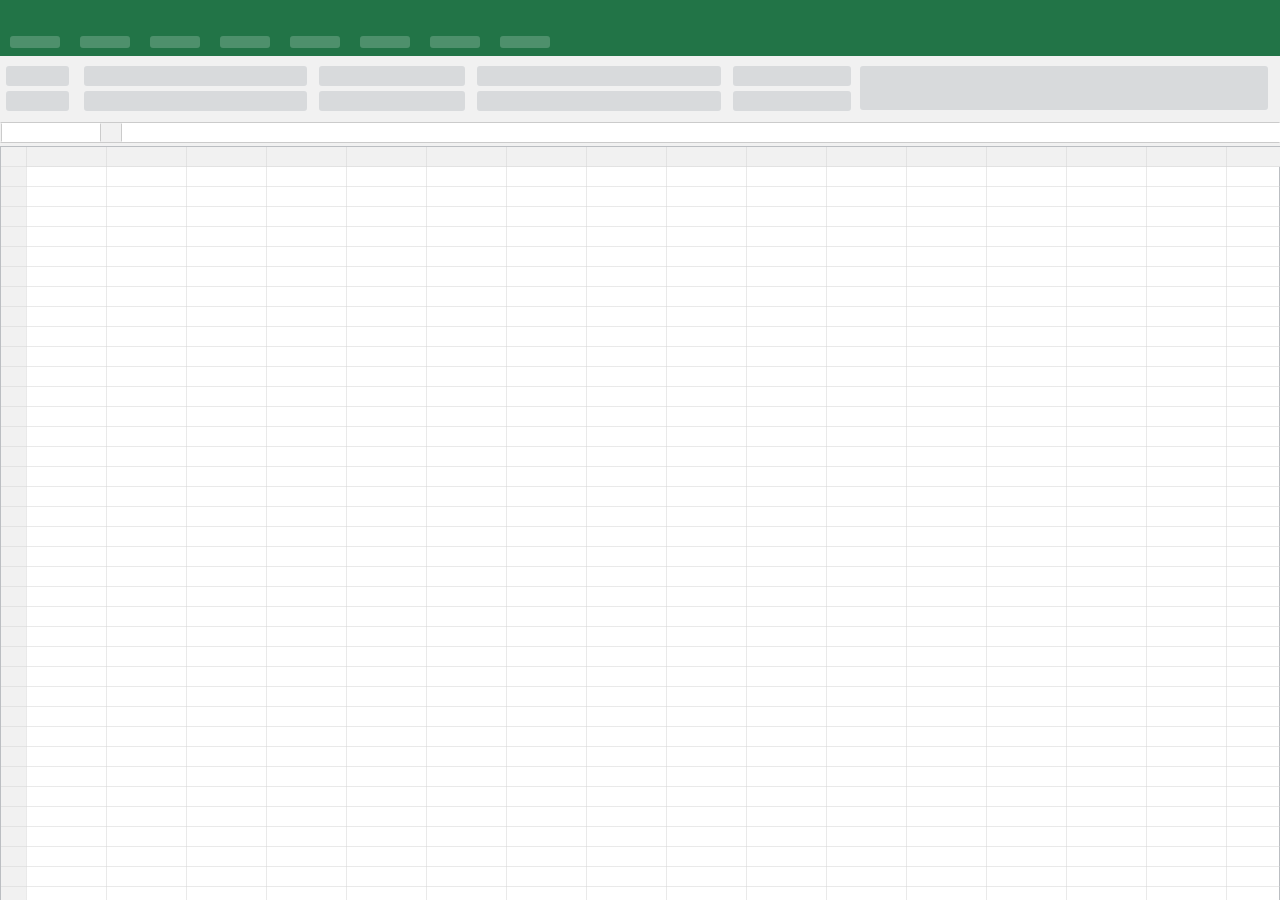
<file: web-apps/apps/spreadsheeteditor/main/index.html>
<!doctype html>
<html>
  <head>
    <title>Document Editor</title>
    <meta http-equiv="Content-Type" content="text/html; charset=utf-8" />
    <meta http-equiv="X-UA-Compatible" content="IE=edge,chrome=IE8" />
    <meta name="description" content="" />
    <meta name="keywords" content="" />

    <!-- splash -->
    <style type="text/css">
      .loadmask {
        left: 0;
        top: 0;
        position: absolute;
        height: 100%;
        width: 100%;
        overflow: hidden;
        border: none;
        background: #e2e2e2;
        background: var(--canvas-background, #e2e2e2);
        z-index: 1002;
      }

      .loadmask > .brendpanel {
        width: 100%;
        min-height: 28px;
        background: #40865c;
        background: var(--toolbar-header-spreadsheet, #40865c);
      }

      .loadmask > .brendpanel > div {
        display: flex;
        align-items: center;
        height: 28px;
      }

      .loadmask > .brendpanel .loading-logo {
        padding: 0 24px 0 12px;
        max-width: 200px;
        height: 20px;
      }

      .loadmask > .brendpanel .loading-logo > img {
        display: inline-block;
        max-width: 100px;
        max-height: 20px;
        opacity: 0;
      }

      .loadmask > .brendpanel .spacer {
        margin-left: auto;
      }

      .loadmask > .brendpanel .rect {
        vertical-align: middle;
        width: 50px;
        height: 12px;
        border-radius: 3px;
        margin: 0 10px;
        background: rgba(255, 255, 255, 0.2);
        background: var(--highlight-header-button-hover, rgba(255, 255, 255, 0.2));
      }

      .loadmask > .brendpanel .circle {
        vertical-align: middle;
        width: 20px;
        height: 20px;
        border-radius: 20px;
        margin: 0 10px;
        background: rgba(255, 255, 255, 0.2);
        background: var(--highlight-header-button-hover, rgba(255, 255, 255, 0.2));
      }

      .loadmask > .sktoolbar {
        background: #f1f1f1;
        background: var(--background-toolbar, #f1f1f1);
        height: 46px;
        padding: 10px 6px;
        box-sizing: content-box;
      }

      .loadmask ul {
        margin: 0;
        padding: 0;
        white-space: nowrap;
        position: relative;
      }

      .loadmask > .sktoolbar li {
        background: #d8dadc;
        background: var(--highlight-button-hover, #d8dadc);
        border-radius: 3px;
        width: 20px;
        height: 20px;
        display: inline-block;
        margin-right: 6px;
      }

      .loadmask > .sktoolbar li.space {
        background: none;
        width: 0;
      }

      .loadmask > .sktoolbar li.fat {
        position: absolute;
        right: 0;
        top: 0;
        bottom: 0;
        left: 854px;
        width: inherit;
        height: 44px;
      }

      .loadmask > .skformula {
        height: 24px;
        background: #f1f1f1;
        background: var(--background-toolbar, #f1f1f1);
      }

      .loadmask > .skformula ul {
        list-style-type: none;
        font-size: 0;
        box-sizing: border-box;
        border-style: solid;
        border-width: 1px;
        border-width: var(--scaled-one-px-value, 1px);
        border-color: #cbcbcb transparent;
        border-color: var(--border-toolbar, #cbcbcb) transparent;
      }

      .loadmask > .skformula li {
        display: inline-block;
        box-sizing: border-box;
        height: 19px;
        width: 100%;
        margin-left: 20px;
        background: #fff;
        background: var(--background-normal, #fff);
        border-style: solid;
        border-width: 1px;
        border-width: var(--scaled-one-px-value, 1px);
        border-color: #cbcbcb;
        border-color: transparent var(--border-toolbar, #cbcbcb);
      }

      .loadmask > .skformula li:first-child {
        width: 100px;
        margin-left: 0;
      }

      .loadmask > .placeholder {
        background: #fff;
        background: var(--canvas-content-background, #fff);
        width: 100%;
        height: 100%;
        font-size: 0;
        border: 1px solid #bbbec2;
        border: var(--scaled-one-px-value, 1px) solid var(--canvas-page-border, #bbbec2);
        white-space: nowrap;

        -webkit-animation: flickerAnimation 2s infinite ease-in-out;
        -moz-animation: flickerAnimation 2s infinite ease-in-out;
        -o-animation: flickerAnimation 2s infinite ease-in-out;
        animation: flickerAnimation 2s infinite ease-in-out;
      }

      .loadmask > .placeholder > .columns {
        width: 100%;
        height: 100%;
        display: inline-block;
        background:
          linear-gradient(90deg, #d5d5d5 0px, rgba(223, 223, 223, 0) 1px) 0 0,
          linear-gradient(rgba(223, 223, 223, 0) 19px, #d5d5d5 20px) 0 0,
          linear-gradient(#f1f1f1 0px, #f1f1f1 20px) 0 0 repeat-x;
        background-size: 80px 20px;
      }

      .loadmask > .placeholder > .columns:first-child {
        background: linear-gradient(#f1f1f1 19px, #d5d5d5 20px) 0 0;
        background-size: 20px 20px;
        width: 25px;
      }

      @keyframes flickerAnimation {
        0% {
          opacity: 1;
        }
        50% {
          opacity: 0.8;
        }
        100% {
          opacity: 1;
        }
      }
      @-o-keyframes flickerAnimation {
        0% {
          opacity: 1;
        }
        50% {
          opacity: 0.8;
        }
        100% {
          opacity: 1;
        }
      }
      @-moz-keyframes flickerAnimation {
        0% {
          opacity: 1;
        }
        50% {
          opacity: 0.8;
        }
        100% {
          opacity: 1;
        }
      }
      @-webkit-keyframes flickerAnimation {
        0% {
          opacity: 1;
        }
        50% {
          opacity: 0.8;
        }
        100% {
          opacity: 1;
        }
      }

      .pixel-ratio__1_5 {
        --scaled-one-px-value: calc(1px / 1.5);
      }
    </style>

    <link rel="stylesheet" type="text/css" href="../../../../sdkjs/cell/css/main.css" />
    <link rel="stylesheet" type="text/css" href="../../../apps/spreadsheeteditor/main/resources/css/app.css" />
    <script src="../../../../sdkjs/common/AllFonts.js"></script>
    <script src="../../../../sdkjs/cell/sdk-all-min.js"></script>
    <script src="../../../apps/common/main/lib/util/min-log.js"></script>
  </head>
  <body>
    <div id="loading-mask" class="loadmask">
      <div class="brendpanel" style="display: none">
        <div>
          <!-- <div class="loading-logo"><img src="../../../apps/common/main/resources/img/header/header-logo_s.svg"></div> -->
          <div class="spacer"></div>
          <!-- <div class="circle"></div> -->
        </div>
        <div>
          <span class="rect"></span><span class="rect"></span><span class="rect"></span><span class="rect"></span
          ><span class="rect"></span><span class="rect"></span><span class="rect"></span><span class="rect"></span>
          <div class="spacer"></div>
        </div>
      </div>
      <div class="sktoolbar" style="display: none">
        <ul>
          <li class="compact" style="width: 30px; display: none"></li>
          <li class="compact space" style="display: none"></li>
          <li class="compact" style="width: 90px; display: none"></li>
          <li class="not-compact" style="width: 63px"></li>
          <li class="space" />
          <li style="width: 223px" />
          <li class="space" />
          <li style="width: 146px" />
          <li class="space" />
          <li style="width: 244px" />
          <li class="space" />
          <li style="width: 118px" />
          <li class="fat" />
        </ul>
        <ul>
          <li class="compact" style="width: 30px; display: none"></li>
          <li class="compact space" style="display: none"></li>
          <li class="compact" style="width: 90px; display: none"></li>
          <li class="not-compact" style="width: 63px"></li>
          <li class="space" />
          <li style="width: 223px" />
          <li class="space" />
          <li style="width: 146px" />
          <li class="space" />
          <li style="width: 244px" />
          <li class="space" />
          <li style="width: 118px" />
        </ul>
      </div>
      <div class="skformula" style="display: none">
        <ul>
          <li />
          <li />
        </ul>
      </div>
      <div class="placeholder" style="display: none">
        <div class="columns"></div>
        <div class="columns"></div>
      </div>
    </div>

    <div id="viewport"></div>

    <script src="loading.js"></script>

    <svg xmlns="http://www.w3.org/2000/svg" xml:space="preserve" width="28" height="60">
      <symbol id="svg-icon-crypted" viewBox="0 0 20 20">
        <path
          fill="#fff"
          fill-rule="evenodd"
          d="M10 3C7 5 4 5 4 5v3.5c0 2 .563 7.477 6 8.5 5.436-1.023 6-6.5 6-8.5V5s-3 0-6-2Zm4.023 4.965-1.046-.93-3.55 3.993-2.479-2.066-.896 1.076 3.52 2.934 4.451-5.007Z"
          clip-rule="evenodd"
        />
      </symbol>
      <symbol id="svg-icon-users" viewBox="0 0 28 20">
        <path
          fill-rule="evenodd"
          d="M27 10a9 9 0 1 1-18 0 9 9 0 0 1 18 0Zm1 0c0 5.523-4.477 10-10 10a9.964 9.964 0 0 1-6.798-2.666 8 8 0 1 1 0-14.667A9.964 9.964 0 0 1 18 0c5.523 0 10 4.477 10 10ZM10.451 3.441A6.985 6.985 0 0 0 8 3a7 7 0 0 0-5.69 11.079 10.817 10.817 0 0 1 1.124-.76C4.544 12.666 6.132 12 8 12c.067 0 .134 0 .2.003A9.985 9.985 0 0 1 8.05 11 2.7 2.7 0 0 1 8 11a3 3 0 1 1 1.198-5.751 10.022 10.022 0 0 1 1.253-1.808ZM8.767 6.152A1.994 1.994 0 0 0 8 6a2 2 0 1 0 0 4 9.97 9.97 0 0 1 .767-3.848Zm-.304 6.864A6.915 6.915 0 0 0 8 13c-1.632 0-3.043.584-4.059 1.181a9.805 9.805 0 0 0-.99.667A6.98 6.98 0 0 0 8 17a6.984 6.984 0 0 0 2.451-.441 9.983 9.983 0 0 1-1.988-3.543Z"
          clip-rule="evenodd"
        />
      </symbol>
    </svg>
    <svg
      xmlns="http://www.w3.org/2000/svg"
      aria-hidden="true"
      style="position: absolute; width: 0; height: 0; overflow: hidden"
    >
      <symbol id="svg-icon-accentBorderCallout1" viewBox="0 0 20 20">
        <path d="M17 6h-6v7h6V6zm1-1v9h-8V5h8zM8 5h1v9H8v-3.715l-4.631 5.052-.737-.676 5.369-5.857V4.999z" />
      </symbol>
      <symbol id="svg-icon-accentBorderCallout2" viewBox="0 0 20 20">
        <path d="M18 6h-6v7h6V6zm1-1v9h-8V5h8zM9 5h1v9H9v-4H5.297l-2.858 5.239-.878-.479 3.142-5.761H9v-4z" />
      </symbol>
      <symbol id="svg-icon-accentBorderCallout3" viewBox="0 0 20 20">
        <path d="M17 6h-6v7h6V6zm1-1v9h-8V5h8zM8 5h1v9H8v-4H4v3.27l3.325 2.85-.651.759-3.675-3.15v-4.73h5v-4z" />
      </symbol>
      <symbol id="svg-icon-accentCallout1" viewBox="0 0 20 20">
        <path
          d="M12 5h-2v1h2V5zm-1 2h-1v2h1V7zm6 0h1v2h-1V7zm-6 3h-1v2h1v-2zm6 0h1v2h-1v-2zm-5 4v-1h-2v1h2zm1-1h2v1h-2v-1zm5 1v-1h-2v1h2zm-5-9h2v1h-2V5zm5 0h-2v1h2V5zM8 5h1v9H8v-3.715l-4.631 5.052-.737-.676 5.369-5.857V4.999z"
        />
      </symbol>
      <symbol id="svg-icon-accentCallout2" viewBox="0 0 20 20">
        <path
          d="M9 5h1v9H9v-4H5.297l-2.858 5.239-.878-.479 3.142-5.761H9v-4zm4 0h-2v1h2V5zm-1 2h-1v2h1V7zm6 0h1v2h-1V7zm-6 3h-1v2h1v-2zm6 0h1v2h-1v-2zm-5 4v-1h-2v1h2zm1-1h2v1h-2v-1zm5 1v-1h-2v1h2zm-5-9h2v1h-2V5zm5 0h-2v1h2V5z"
        />
      </symbol>
      <symbol id="svg-icon-accentCallout3" viewBox="0 0 20 20">
        <path
          d="M8 4h1v9H8V9H4v3.293l3.354 3.353-.707.707-3.646-3.646V8h5V4zm4 0h-2v1h2V4zm-1 2h-1v2h1V6zm6 0h1v2h-1V6zm-6 3h-1v2h1V9zm6 0h1v2h-1V9zm-5 4v-1h-2v1h2zm1-1h2v1h-2v-1zm5 1v-1h-2v1h2zm-5-9h2v1h-2V4zm5 0h-2v1h2V4z"
        />
      </symbol>
      <symbol id="svg-icon-actionButtonBackPrevious" viewBox="0 0 20 20">
        <path d="M17 17H3V3h14v14zm1 1V2H2v16h16z" />
        <path d="M14 15V5l-9 5 9 5zm-1-1.699L7.059 10 13 6.7v6.601z" />
      </symbol>
      <symbol id="svg-icon-actionButtonBeginning" viewBox="0 0 20 20">
        <path d="M17 3H3v14h14V3zm1-1v16H2V2h16z" />
        <path d="M15 5v10l-8-5 8-5zm-1 1.804L8.887 10 14 13.196V6.804zM5 5h1v10H5V5z" />
      </symbol>
      <symbol id="svg-icon-actionButtonBlank" viewBox="0 0 20 20"><path d="M17 3H3v14h14V3zm1-1v16H2V2h16z" /></symbol>
      <symbol id="svg-icon-actionButtonDocument" viewBox="0 0 20 20">
        <path d="M17 3H3v14h14V3zm1-1v16H2V2h16z" />
        <path d="M11 5H6v10h8V8l-3-3zm0 1.5L12.5 8H11V6.5zm2 7.5H7V6h3v3h3v5z" />
      </symbol>
      <symbol id="svg-icon-actionButtonEnd" viewBox="0 0 20 20">
        <path d="M3 17h14V3H3v14zm-1 1V2h16v16H2z" />
        <path d="M5 15V5l8 5-8 5zm1-1.804L11.113 10 6 6.804v6.392zM15 15h-1V5h1v10z" />
      </symbol>
      <symbol id="svg-icon-actionButtonForwardNext" viewBox="0 0 20 20">
        <path
          fill="none"
          stroke="#444"
          stroke-miterlimit="10"
          d="M17.5 17.5v-15h-15v15h15z"
          style="stroke: var(--color1, #444)"
        />
        <path
          fill="none"
          stroke="#444"
          stroke-miterlimit="10"
          d="M13.97 10 6.5 5.85v8.3L13.97 10z"
          style="stroke: var(--color1, #444)"
        />
        <path d="M3 3h14v14H3V3zM2 2v16h16V2H2z" />
        <path d="M6 5v10l9-5-9-5zm1 1.7 5.941 3.3L7 13.301V6.7z" />
      </symbol>
      <symbol id="svg-icon-actionButtonHelp" viewBox="0 0 20 20">
        <path fill-rule="evenodd" d="M17 3H3v14h14V3Zm1-1v16H2V2h16Z" />
        <path
          fill-rule="evenodd"
          d="M8.809 11.261v-.533a2.81 2.81 0 0 1 .285-1.28c.096-.32.476-.64.953-1.068.345-.198.64-.492.856-.853.172-.203.273-.468.286-.747a.821.821 0 0 0-.085-.441.703.703 0 0 0-.296-.306 1.12 1.12 0 0 0-.399-.259 1.027 1.027 0 0 0-.458-.06 5.187 5.187 0 0 0-2.19.746L7 4.86a5.402 5.402 0 0 1 3.142-.854 3.157 3.157 0 0 1 2.094.64c.252.232.451.526.583.86.133.333.194.696.179 1.06.018.483-.08.963-.286 1.388a5.291 5.291 0 0 1-1.237 1.387c-.292.196-.55.449-.762.747a.885.885 0 0 0-.175.347.954.954 0 0 0-.015.4v.426H8.809Zm-.19 2.454a1.186 1.186 0 0 1 .057-.463c.05-.147.127-.28.228-.39.116-.116.252-.204.399-.26.147-.054.303-.075.458-.06a.944.944 0 0 1 .41.073c.13.055.25.139.352.247.118.099.214.228.28.376.066.148.1.312.1.477-.01.364-.146.709-.38.96a1.037 1.037 0 0 1-.352.247.944.944 0 0 1-.41.073 1.028 1.028 0 0 1-.458-.06 1.119 1.119 0 0 1-.399-.26 1.324 1.324 0 0 1-.231-.447 1.426 1.426 0 0 1-.055-.513Z"
        />
      </symbol>
      <symbol id="svg-icon-actionButtonHome" viewBox="0 0 20 20">
        <path d="M17 3H3v14h14V3zm1-1v16H2V2h16z" />
        <path d="M12 14v-3H8v3h1v-2h2v2h1z" />
        <path d="M5 9v6h10V5h-2v2l-3-2.5L5 9zm9 1v4H6v-4h8zm-.162-1H6.495l3.53-3.177L13.838 9z" />
      </symbol>
      <symbol id="svg-icon-actionButtonInformation" viewBox="0 0 20 20">
        <path d="M17 3v14H3V3h14zM2 2v16h16V2H2z" />
        <path d="M10 15a5 5 0 1 0-.001-10.001A5 5 0 0 0 10 15zm6-5a6 6 0 1 1-12 0 6 6 0 0 1 12 0z" />
        <path d="m11.007 7.017-1.999-.009-.009.995 1.999.009.009-.995zM8 9h3v2h1v1H8v-1h1v-1H8V9z" />
      </symbol>
      <symbol id="svg-icon-actionButtonMovie" viewBox="0 0 20 20">
        <path d="M17 3H3v14h14V3zm1-1v16H2V2h16z" />
        <path d="M14 7v1h-1V7H5v4h1v-1h1v3h6v-2h1v1h1V7h-1zM6 9V8h4v1H6zm6 3H8v-2h3V8h1v4zm2-2h-1V9h1v1z" />
      </symbol>
      <symbol id="svg-icon-actionButtonReturn" viewBox="0 0 20 20">
        <path d="M17 3H3v14h14V3zm1-1v16H2V2h16z" />
        <path
          d="M12.5 5 16 9h-2v1.5a4.5 4.5 0 0 1-9 0V9h3v1.5a1.5 1.5 0 0 0 3 0V9H9l3.5-4zm.5 4V8h1l-1.5-1.5L11 8h1v2.5a2.5 2.5 0 1 1-5 0V10H6v.5a3.5 3.5 0 1 0 7 0V9z"
        />
      </symbol>
      <symbol id="svg-icon-actionButtonSound" viewBox="0 0 20 20">
        <path d="M17 3H3v14h14V3zm1-1v16H2V2h16z" />
        <path
          d="M8 8H5v4h3l3 3V5L8 8zm2 4.5L8.5 11H6V9h2.5L10 7.5v5zM15 9h-3v1h3V9zm-1.444-5L12 5.556l.707.707 1.556-1.556L13.556 4zm.707 10.556L12.707 13l-.707.707 1.556 1.556.707-.707z"
        />
      </symbol>
      <symbol id="svg-icon-arc" viewBox="0 0 20 20">
        <path
          d="M3.491 4.163A21.72 21.72 0 0 0 2 4.039v-1.04c.432.02.98.058 1.611.132 1.582.185 3.701.594 5.827 1.491s4.279 2.291 5.9 4.455C16.815 11.049 17.828 13.632 18 17h-1.035c-.171-3.152-1.119-5.517-2.453-7.299-1.482-1.979-3.465-3.274-5.474-4.121S5.012 4.342 3.492 4.163z"
        />
      </symbol>
      <symbol id="svg-icon-bentArrow" viewBox="0 0 20 20">
        <path
          d="M13 8v2l3.333-2.5L13 5v2H6a2 2 0 0 0-2 2v7h1v-6a2 2 0 0 1 2-2h6zm-1-5 6 4.5-6 4.5V9H7a1 1 0 0 0-1 1v7H3V9a3 3 0 0 1 3-3h6V3z"
        />
      </symbol>
      <symbol id="svg-icon-bentConnector5" viewBox="0 0 20 20"><path d="M9 5H2V4h8v11h8v1H9V5z" /></symbol>
      <symbol id="svg-icon-bentConnector5WithArrow" viewBox="0 0 20 20">
        <path d="M2 4h6v11h7.793l-1.147 1.146.707.707 2.353-2.354-2.353-2.354-.707.707 1.147 1.146H9v-11H2v1z" />
      </symbol>
      <symbol id="svg-icon-bentConnector5WithTwoArrows" viewBox="0 0 20 20">
        <path
          d="m4.646 1.646.707.707-1.646 1.646H10v11h6.293l-1.146-1.146.707-.707 2.353 2.353-2.353 2.354-.707-.707 1.146-1.147H9v-11H3.707l1.646 1.646-.707.707-2.854-2.854 2.854-2.854z"
        />
      </symbol>
      <symbol id="svg-icon-bentUpArrow" viewBox="0 0 20 20">
        <path d="M14 8v9H3v-3h8V8H8l4.5-5L17 8h-3zm-1 8V7h1.755L12.5 4.495 10.245 7H12v8H4v1h9z" />
      </symbol>
      <symbol id="svg-icon-bevel" viewBox="0 0 20 20">
        <path
          d="M14.293 15H5.707l-2 2h12.586l-2-2zM5 14.293V5.707l-2-2v12.586l2-2zM14.293 5l2-2H3.707l2 2h8.586zm.707.707v8.586l2 2V3.707l-2 2zM2 2h16v16H2V2zm12 12V6H6v8h8z"
        />
      </symbol>
      <symbol id="svg-icon-blockArc" viewBox="0 0 20 20">
        <path
          d="M17.938 13c.041.328.062.661.062 1h-4a4 4 0 0 0-8 0H2a8.001 8.001 0 0 1 15.938-1zM3.071 13H5.1a5.002 5.002 0 0 1 9.8 0h2.029a7.002 7.002 0 0 0-13.858 0z"
        />
      </symbol>
      <symbol id="svg-icon-borderCallout1" viewBox="0 0 20 20">
        <path d="M9 5h9v9H8v-3.715l-4.631 5.052-.737-.676 5.369-5.857V4.999h1zm0 8h8V6H9v7z" />
      </symbol>
      <symbol id="svg-icon-borderCallout2" viewBox="0 0 20 20">
        <path d="M10 5h9v9H9v-4H5.297l-2.858 5.239-.878-.479 3.142-5.761H9v-4h1zm0 8h8V6h-8v7z" />
      </symbol>
      <symbol id="svg-icon-borderCallout3" viewBox="0 0 20 20">
        <path d="M9 5h9v9H8v-4H4v3.27l3.325 2.85-.651.759-3.675-3.15v-4.73h5v-4h1zm0 8h8V6H9v7z" />
      </symbol>
      <symbol id="svg-icon-bracePair" viewBox="0 0 20 20">
        <path
          d="M13 16.125c.438-.171.81-.493 1.057-.916s.355-.922.307-1.418v-1.556c-.042-.457.049-.918.261-1.318s.533-.721.921-.918c-.388-.198-.71-.518-.921-.918s-.303-.86-.261-1.318V6.305c0-1.361-.454-2.139-1.364-2.431l.182-.875A3.865 3.865 0 0 1 15 4.166c.382.636.573 1.383.546 2.139v1.458c0 1.167.545 1.75 1.454 1.75v.972c-.909 0-1.454.583-1.454 1.75v1.458A3.887 3.887 0 0 1 15 15.832a4.319 4.319 0 0 1-1.818 1.167L13 16.124zM7.4 3.9a2.302 2.302 0 0 0-1.5 2.4v1.6a2.308 2.308 0 0 1-1.3 2.3 2.305 2.305 0 0 1 1.3 2.3V14c0 1.4.5 2.2 1.5 2.5l-.2.9a4.297 4.297 0 0 1-2-1.2 3.798 3.798 0 0 1-.6-2.2v-1.5c0-1.2-.6-1.8-1.6-1.8v-1c1 0 1.6-.6 1.6-1.8V6.4a3.798 3.798 0 0 1 .6-2.2 4.8 4.8 0 0 1 2-1.2l.2.9z"
        />
      </symbol>
      <symbol id="svg-icon-callout1" viewBox="0 0 20 20">
        <path
          d="M8 5h1v1H8V5zm0 2h1v2H8v1h1v2H8v-1.715l-4.631 5.052-.737-.676 5.369-5.857V6.999zm0 6v1h1v-1H8zm2-8h2v1h-2V5zm8 2h-1v2h1V7zm0 3h-1v2h1v-2zm-6 3v1h-2v-1h2zm3 0h-2v1h2v-1zm3 0v1h-2v-1h2zm-3-8h-2v1h2V5zm1 0h2v1h-2V5z"
        />
      </symbol>
      <symbol id="svg-icon-callout2" viewBox="0 0 20 20">
        <path
          d="M9 5h1v1H9V5zm0 2h1v2H9V7zm0 3H5.297l-2.858 5.239-.878-.479 3.142-5.761H9v1zm0 0h1v2H9v-2zm0 3h1v1H9v-1zm2-8h2v1h-2V5zm8 2h-1v2h1V7zm0 3h-1v2h1v-2zm-6 3v1h-2v-1h2zm3 0h-2v1h2v-1zm3 0v1h-2v-1h2zm-3-8h-2v1h2V5zm1 0h2v1h-2V5z"
        />
      </symbol>
      <symbol id="svg-icon-callout3" viewBox="0 0 20 20">
        <path
          d="M8 4h1v1H8V4zm0 2h1v2H8v1H4v3.293l3.354 3.353-.707.707-3.646-3.646V8h5V6zm0 3v2h1V9H8zm0 4v-1h1v1H8zm2-9h2v1h-2V4zm8 2h-1v2h1V6zm0 3h-1v2h1V9zm-6 3v1h-2v-1h2zm3 0h-2v1h2v-1zm3 0v1h-2v-1h2zm-3-8h-2v1h2V4zm1 0h2v1h-2V4z"
        />
      </symbol>
      <symbol id="svg-icon-can" viewBox="0 0 20 20">
        <path
          d="M10 17c1.228 0 2.321-.253 3.07-.622.813-.401.93-.769.93-.878V5c-.912.607-2.364 1-4 1s-3.088-.393-4-1v10.5c0 .109.117.477.93.878.749.369 1.842.622 3.07.622zM6 3.5c0 .108.113.474.912.873C7.651 4.742 8.741 5 10 5s2.35-.257 3.088-.627c.798-.399.912-.766.912-.873 0-.109-.117-.477-.93-.878C12.321 2.253 11.228 2 10 2s-2.321.252-3.07.622c-.813.401-.93.769-.93.878zm-1 0C5 2.119 7.239 1 10 1c2.694 0 4.89 1.065 4.996 2.399.003.034.004.067.004.101v12c0 1.4-2.3 2.5-5 2.5s-5-1.1-5-2.5v-12z"
        />
      </symbol>
      <symbol id="svg-icon-chevron" viewBox="0 0 20 20">
        <path d="m3 15 5.891-5.5L3 4h8l6 5.5-6 5.5H3zM5.536 5l4.82 4.5-4.82 4.5h5.075l4.909-4.5L10.611 5H5.536z" />
      </symbol>
      <symbol id="svg-icon-chord" viewBox="0 0 20 20">
        <path
          d="m7.333 3.231 9.436 9.435a7.18 7.18 0 0 1-13.454-.735 7.184 7.184 0 0 1 1.263-6.602 7.174 7.174 0 0 1 2.756-2.098zM7.538 2A8.301 8.301 0 0 0 2 9.794a8.206 8.206 0 0 0 15.999 2.564L7.537 2z"
        />
      </symbol>
      <symbol id="svg-icon-circularArrow" viewBox="0 0 20 20">
        <path
          d="M13 11.4h-2.108l2.608 3.825 2.608-3.825H14V9A5 5 0 0 0 4 9v6h1V9a4 4 0 0 1 8 0v2.4zm5-1L13.5 17 9 10.4h3V9a3 3 0 1 0-6 0v7H3V9a6 6 0 1 1 12 0v1.4h3z"
        />
      </symbol>
      <symbol id="svg-icon-cloud" viewBox="0 0 20 20">
        <path
          d="m12.001 7.224.749-.192a1 1 0 0 1 1.251.969v.018l-.02 1.174 1.162-.166a2.5 2.5 0 1 1-1.018 4.562l-.963-.637-.493 1.044a3.501 3.501 0 0 1-5.923.664l-.646-.824-.793.683a2 2 0 1 1-2.38-3.202l.796-.51-.464-.824a2 2 0 0 1 2.086-2.951l.695.119.346-.615a3 3 0 0 1 5.244.015l.375.676zM16 8.035a3.578 3.578 0 0 0-1 0V8a2.001 2.001 0 0 0-2.499-1.937 4.001 4.001 0 0 0-6.991-.02 3 3 0 0 0-3.125 4.428 3 3 0 1 0 3.571 4.803A4.49 4.49 0 0 0 9.499 17a4.49 4.49 0 0 0 3.545-1.728c.205-.262.382-.547.526-.851a3.483 3.483 0 0 0 1.93.58 3.5 3.5 0 0 0 .5-6.965z"
        />
      </symbol>
      <symbol id="svg-icon-cloudCallout" viewBox="0 0 20 20">
        <path
          d="M5 15v-1H4v2h2v-1H5zm-2 2v-1H2v2h2v-1H3zm11.613-9.205.689.437a1.5 1.5 0 0 1-1.444 2.625l-.75-.356-.488.672A1.996 1.996 0 0 1 11 12a1.995 1.995 0 0 1-1.667-.895L8.5 9.853l-.833 1.252a2 2 0 1 1-2.635-2.856l1.128-.625-.886-.937a1 1 0 0 1 .89-1.674l.748.122.32-.687a2.5 2.5 0 0 1 4.569.07l.361.843.871-.286a1.5 1.5 0 0 1 1.872 1.959l-.29.762zM3.764 8A3 3 0 1 0 8.5 11.659c.19.285.427.536.7.741a2.998 2.998 0 0 0 4.23-.64 2.5 2.5 0 0 0 2.408-4.372 2.5 2.5 0 0 0-3.119-3.264 3.5 3.5 0 0 0-6.394-.098 2 2 0 0 0-1.777 3.349c-.295.164-.56.376-.783.625z"
        />
      </symbol>
      <symbol id="svg-icon-corner" viewBox="0 0 20 20"><path d="M10 11h8v7H2V2h8v9zm7 1H9V3H3v14h14v-5z" /></symbol>
      <symbol id="svg-icon-cube" viewBox="0 0 20 20">
        <path d="M6 3 2 7v11h11l4-4V3H6zm.5 1h9l-3 3h-9l3-3zM3 17V8h9v9H3zm10-.5V8l3-3v8.5l-3 3z" />
      </symbol>
      <symbol id="svg-icon-curvedConnector3" viewBox="0 0 20 20">
        <path
          d="M6 4h3.5c1.235 0 2.421.909 2.792 2.171.389 1.323-.131 2.9-2.002 4.235-1.63 1.164-1.859 2.337-1.623 3.139.254.863 1.068 1.454 1.833 1.454H14v1h-3.5c-1.235 0-2.421-.909-2.792-2.171-.389-1.323.131-2.899 2.002-4.235 1.63-1.164 1.859-2.337 1.623-3.14-.254-.863-1.068-1.454-1.833-1.454H6v-1z"
        />
      </symbol>
      <symbol id="svg-icon-curvedConnector3WithArrow" viewBox="0 0 20 20">
        <path
          d="M9.5 4H6v1h3.5c.765 0 1.579.591 1.833 1.454.236.802.006 1.975-1.623 3.14-1.87 1.336-2.391 2.913-2.002 4.235C8.079 15.091 9.265 16 10.5 16h2.793l-1.146 1.147.707.707 2.353-2.354-2.353-2.353-.707.707L13.293 15H10.5c-.765 0-1.579-.591-1.833-1.454-.236-.802-.006-1.976 1.623-3.139 1.87-1.336 2.391-2.913 2.002-4.235-.371-1.262-1.557-2.171-2.792-2.171z"
        />
      </symbol>
      <symbol id="svg-icon-curvedConnector3WithTwoArrows" viewBox="0 0 20 20">
        <path
          d="m7.646 1.646.707.707-1.646 1.646H9.5c1.235 0 2.421.909 2.792 2.171.389 1.323-.131 2.9-2.002 4.235-1.63 1.164-1.859 2.337-1.623 3.139.254.863 1.068 1.454 1.833 1.454h2.793l-1.146-1.146.707-.707 2.353 2.353-2.353 2.354-.707-.707 1.146-1.147H10.5c-1.235 0-2.421-.909-2.792-2.171-.389-1.323.131-2.899 2.002-4.235 1.63-1.164 1.859-2.337 1.623-3.14-.254-.863-1.068-1.454-1.833-1.454H6.707l1.646 1.646-.707.707-2.854-2.854 2.854-2.854z"
        />
      </symbol>
      <symbol id="svg-icon-curvedDownArrow" viewBox="0 0 20 20">
        <path
          d="m2 14 .022-.521c.104-2.449.913-4.923 1.965-6.295 1.034-1.349 2.364-2.183 3.534-2.183h4c.464 0 .937.2 1.369.492.439.296.878.715 1.284 1.22.776.967 1.461 2.289 1.795 3.788H18l-4 4.5-4-4.5h2.019c-.031-.984-.291-2.103-.783-2.98-.524-.934-1.26-1.52-2.214-1.52-.417 0-.804.199-1.172.611-.374.419-.701 1.029-.971 1.762-.539 1.462-.808 3.782-.857 5.145l-.017.482H2.001zm4.983-7.913c-.666.201-1.473.754-2.202 1.705-.85 1.109-1.546 3.203-1.725 5.208h1.991c.091-1.368.371-3.557.893-4.973.268-.726.609-1.408 1.042-1.94zM11.343 6c.3.303.554.655.765 1.03.624 1.112.914 2.5.914 3.67v.8h-.793L14 13.586l1.815-2.086h-.793v-.65c-.288-1.398-.921-2.632-1.627-3.512-.357-.445-.724-.789-1.063-1.017-.346-.234-.623-.321-.809-.321h-.179z"
        />
      </symbol>
      <symbol id="svg-icon-curvedLeftArrow" viewBox="0 0 20 20">
        <path
          d="m6 2 .521.022c2.449.104 4.923.913 6.296 1.965C14.165 5.021 15 6.351 15 7.521v4c0 .464-.201.937-.492 1.369-.297.439-.715.878-1.22 1.284-.967.776-2.289 1.461-3.788 1.795V18L5 14l4.5-4v2.019c.984-.031 2.103-.291 2.98-.783.934-.524 1.52-1.26 1.52-2.214 0-.417-.199-.804-.611-1.172-.419-.374-1.029-.701-1.762-.971-1.462-.539-3.782-.808-5.145-.857L6 6.005V2.001zm7.913 4.983c-.201-.666-.754-1.473-1.705-2.202C11.099 3.931 9.005 3.235 7 3.056v1.991c1.368.091 3.557.371 4.973.893.726.268 1.408.609 1.94 1.042zm.087 4.36c-.303.3-.655.554-1.03.765-1.112.624-2.5.914-3.67.914h-.8v-.793L6.414 14 8.5 15.815v-.793h.65c1.398-.288 2.632-.921 3.512-1.627.445-.357.789-.724 1.017-1.063.234-.346.321-.623.321-.809v-.179z"
        />
      </symbol>
      <symbol id="svg-icon-curvedRightArrow" viewBox="0 0 20 20">
        <path
          d="m14 2-.521.022c-2.449.104-4.923.913-6.295 1.965-1.349 1.034-2.183 2.364-2.183 3.534v4c0 .464.2.937.492 1.369.296.439.715.878 1.22 1.284.967.776 2.289 1.461 3.788 1.795V18l4.5-4-4.5-4v2.019c-.984-.031-2.103-.291-2.98-.783-.934-.524-1.52-1.26-1.52-2.214 0-.417.199-.804.611-1.172.419-.374 1.029-.701 1.762-.971 1.462-.539 3.782-.808 5.145-.857l.482-.017V2.001zM6.087 6.983c.201-.666.754-1.473 1.705-2.202 1.109-.85 3.203-1.546 5.208-1.725v1.991c-1.368.091-3.557.371-4.973.893-.726.268-1.408.609-1.94 1.042zM6 11.343c.303.3.655.554 1.03.765 1.112.624 2.5.914 3.67.914h.8v-.793L13.586 14 11.5 15.815v-.793h-.65c-1.398-.288-2.632-.921-3.512-1.627-.445-.357-.789-.724-1.017-1.063-.234-.346-.321-.623-.321-.809v-.179z"
        />
      </symbol>
      <symbol id="svg-icon-curvedUpArrow" viewBox="0 0 20 20">
        <path
          d="m2 6 .022.521c.104 2.449.913 4.923 1.965 6.296C5.021 14.165 6.351 15 7.521 15h4c.464 0 .937-.2 1.369-.492.439-.297.878-.715 1.284-1.22.776-.967 1.461-2.289 1.795-3.788H18L14 5l-4 4.5h2.019c-.031.984-.291 2.103-.783 2.98-.524.934-1.26 1.52-2.214 1.52-.417 0-.804-.199-1.172-.611-.374-.419-.701-1.029-.971-1.762-.539-1.462-.808-3.782-.857-5.145L6.005 6H2.001zm4.983 7.913c-.666-.201-1.473-.754-2.202-1.705C3.931 11.1 3.235 9.005 3.056 7h1.991c.091 1.368.371 3.557.893 4.973.268.726.609 1.408 1.042 1.94zm4.36.087c.3-.303.554-.655.765-1.03.624-1.112.914-2.5.914-3.67v-.8h-.793L14 6.414 15.815 8.5h-.793v.65c-.288 1.398-.921 2.632-1.627 3.512-.357.445-.724.789-1.063 1.017-.346.234-.623.321-.809.321h-.179z"
        />
      </symbol>
      <symbol id="svg-icon-decagon" viewBox="0 0 20 20">
        <path
          d="M7.214 17h5.572L17 12.786V7.214L12.786 3H7.214L3 7.214v5.572L7.214 17zm5.986 1H6.8L2 13.2V6.8L6.8 2h6.4L18 6.8v6.4L13.2 18z"
        />
        <path d="M9 7v6h4V7H9zm3 5h-2V8h2v4zM7 7v1H6v1h1v4h1V7H7z" />
      </symbol>
      <symbol id="svg-icon-diagStripe" viewBox="0 0 20 20">
        <path d="M3 12.414 12.414 3H17v.586L3.586 17H3v-4.586zM2 12v6h2L18 4V2h-6L2 12z" />
      </symbol>
      <symbol id="svg-icon-diamond" viewBox="0 0 20 20">
        <path d="M10 3.414 16.586 10 10 16.586 3.414 10 10 3.414zM2 10l8 8 8-8-8-8-8 8z" />
      </symbol>
      <symbol id="svg-icon-dodecagon" viewBox="0 0 20 20">
        <path
          fill-rule="evenodd"
          d="M7.214 17 3 12.786V7.214L7.214 3h5.572L17 7.214v5.572L12.786 17H7.214Zm5.986 1H6.8L2 13.2V6.8L6.8 2h6.4L18 6.8v6.4L13.2 18Z"
        />
        <path fill-rule="evenodd" d="M8 7v1H7v1h1v4h1V7H8Zm2 0h3v3h-1V8h-2V7Zm1 4v-1h1v1h-1Zm0 0v1h2v1h-3v-2h1Z" />
      </symbol>
      <symbol id="svg-icon-donut" viewBox="0 0 20 20">
        <path d="M10 17a7 7 0 1 1 0-14 7 7 0 0 1 0 14zm0 1a8 8 0 1 0 0-16 8 8 0 0 0 0 16z" />
        <path d="M10 14a4 4 0 1 1 0-8 4 4 0 0 1 0 8zm0 1a5 5 0 1 0-.001-10.001A5 5 0 0 0 10 15z" />
      </symbol>
      <symbol id="svg-icon-doubleWave" viewBox="0 0 20 20">
        <path
          d="M3 14.041c.167-.027.334-.041.5-.041.603 0 1.123.202 1.55.433.367.199.724.454 1.029.671l.113.081c.725.515 1.233.815 1.809.815.361 0 .577-.08.737-.174.186-.109.346-.264.594-.521l.041-.042c.221-.229.531-.551.932-.8.461-.286 1.01-.463 1.696-.463.688 0 1.232.179 1.683.488.357.245.633.565.817.778l.066.076c.207.237.347.374.524.473.163.091.427.186.911.186.216 0 .502-.107.75-.306a1.12 1.12 0 0 0 .239-.251l.011-.018V6.961a3.23 3.23 0 0 1-.5.039c-.606 0-1.121-.204-1.542-.439-.346-.193-.685-.442-.973-.652l-.136-.099c-.686-.499-1.202-.809-1.849-.809-.56 0-.803.218-1.293.707l-.026.026c-.51.511-1.266 1.267-2.681 1.267-.688 0-1.232-.179-1.683-.488-.357-.245-.633-.565-.817-.778l-.066-.076c-.207-.237-.347-.374-.524-.473C4.749 5.095 4.485 5 4.001 5c-.315 0-.61.098-.802.232-.185.129-.198.228-.198.268v8.541zm0 1.018c-.355.08-.711.238-1 .441v-10C2 4.6 3 4 4 4c1.32 0 1.803.557 2.26 1.083C6.669 5.554 7.056 6 8 6c1 0 1.5-.5 2-1s1-1 2-1c1.072 0 1.856.574 2.585 1.108.631.462 1.219.892 1.915.892.164 0 .332-.019.5-.056a2.78 2.78 0 0 0 1-.444v10c0 .6-1 1.5-2 1.5-1.32 0-1.803-.557-2.26-1.083-.408-.471-.796-.917-1.74-.917-.984 0-1.452.484-1.927.976C9.582 16.484 9.083 17 8 17c-.984 0-1.765-.556-2.502-1.082C4.837 15.447 4.21 15 3.5 15c-.161 0-.331.021-.5.059z"
        />
      </symbol>
      <symbol id="svg-icon-downArrow" viewBox="0 0 20 20">
        <path d="M8 9H5l5.5 7.333L16 9h-3V3H8v6zm10-1-7.5 10L3 8h4V2h7v6h4z" />
      </symbol>
      <symbol id="svg-icon-downArrowCallout" viewBox="0 0 20 20">
        <path d="M12 10h4V3H5v7h4v4H7.587l2.913 2.648L13.413 14H12v-4zm4 3-5.5 5L5 13h3v-2H4V2h13v9h-4v2h3z" />
      </symbol>
      <symbol id="svg-icon-ellipse" viewBox="0 0 20 20">
        <path
          d="M10 5c3.9 0 7 2.2 7 5s-3.1 5-7 5-7-2.2-7-5 3.1-5 7-5zm0-1c-4.4 0-8 2.7-8 6s3.6 6 8 6 8-2.7 8-6-3.6-6-8-6z"
        />
      </symbol>
      <symbol id="svg-icon-ellipseRibbon" viewBox="0 0 20 20">
        <path
          d="m4.566 9-1.8-3H6v6H2.766l1.8-3zM7 8.436C7.848 8.8 8.897 9 10 9s2.152-.199 3-.564v4.314c0 .1-.082.393-.662.719-.548.308-1.373.531-2.338.531s-1.79-.222-2.338-.531c-.58-.326-.662-.62-.662-.719V8.436zM14 6h3.234l-1.8 3 1.8 3H14V6zm-.024 7H19l-2.4-4L19 5h-7a1 1 0 0 0-1 1v1.937a7.882 7.882 0 0 1-2 0V6a1 1 0 0 0-1-1H1l2.4 4L1 13h5.024c.221 1.125 1.917 2 3.976 2s3.754-.875 3.976-2z"
        />
      </symbol>
      <symbol id="svg-icon-ellipseRibbon2" viewBox="0 0 20 20">
        <path
          d="m15.434 11 1.8 3H14V8h3.234l-1.8 3zM13 11.563c-.848-.364-1.897-.563-3-.563s-2.152.199-3 .563V7.25c0-.1.082-.393.662-.719C8.21 6.223 9.035 6 10 6s1.79.222 2.338.531c.579.326.662.62.662.719v4.313zM6 14H2.766l1.8-3-1.8-3H6v6zm.024-7H1l2.4 4L1 15h7a1 1 0 0 0 1-1v-1.937a7.882 7.882 0 0 1 2 0V14a1 1 0 0 0 1 1h7l-2.4-4L19 7h-5.024C13.755 5.875 12.059 5 10 5s-3.754.875-3.976 2z"
        />
      </symbol>
      <symbol id="svg-icon-flowChartAlternateProcess" viewBox="0 0 20 20">
        <path
          d="M14 5H6a3 3 0 0 0-3 3v4a3 3 0 0 0 3 3h8a3 3 0 0 0 3-3V8a3 3 0 0 0-3-3zM6 4h8a4 4 0 0 1 4 4v4a4 4 0 0 1-4 4H6a4 4 0 0 1-4-4V8a4 4 0 0 1 4-4z"
        />
      </symbol>
      <symbol id="svg-icon-flowChartCollate" viewBox="0 0 20 20">
        <path
          d="m5 17 4.5-7L5 3h9l-4.5 7 4.5 7H5zm4.5-8.849L12.168 4H6.831l2.668 4.151zm0 3.698L6.832 16h5.337l-2.668-4.151z"
        />
      </symbol>
      <symbol id="svg-icon-flowChartConnector" viewBox="0 0 20 20">
        <path d="M10 15a5 5 0 1 0-.001-10.001A5 5 0 0 0 10 15zm6-5a6 6 0 1 1-12 0 6 6 0 0 1 12 0z" />
      </symbol>
      <symbol id="svg-icon-flowChartDecision" viewBox="0 0 20 20">
        <path d="M3 9.5 10.5 5 18 9.5 10.5 14 3 9.5zm1.944 0 5.556 3.334L16.056 9.5 10.5 6.166 4.944 9.5z" />
      </symbol>
      <symbol id="svg-icon-flowChartDelay" viewBox="0 0 20 20">
        <path
          d="M9.999 4c3.252.007 5.976 2.727 6.001 6.005.009 3.285-2.732 5.988-6.001 5.995H4V4h5.999zM10 3H3v14h7c3.813-.007 7.012-3.151 7-7-.027-3.822-3.193-6.993-7-7z"
        />
      </symbol>
      <symbol id="svg-icon-flowChartDisplay" viewBox="0 0 20 20">
        <path
          d="M7.6 16 4.133 9.5 7.6 3h5.87c.769 0 1.629.524 2.352 1.727.71 1.183 1.179 2.874 1.179 4.773s-.468 3.59-1.179 4.773C15.1 15.476 14.239 16 13.47 16H7.6zM3 9.5 7 17h6.47C15.987 17 18 13.6 18 9.5S15.987 2 13.47 2H7L3 9.5z"
        />
      </symbol>
      <symbol id="svg-icon-flowChartDocument" viewBox="0 0 20 20">
        <path
          d="M17 5H3v8.679c.307.4.804.93 1.435 1.385.763.55 1.644.936 2.565.936 1.674 0 2.79-.518 4.24-1.192l.194-.09.03-.014c1.499-.695 3.203-1.485 5.537-1.666V5zm1 9c-2.639 0-4.443.836-6.146 1.625l-.229.106c-1.43.665-2.726 1.268-4.626 1.268-2.4 0-4.333-2-5-3v-10h16v10z"
        />
      </symbol>
      <symbol id="svg-icon-flowChartExtract" viewBox="0 0 20 20">
        <path d="M3 16 9.5 3 16 16H3zm1.618-1h9.764L9.5 5.236 4.618 15z" />
      </symbol>
      <symbol id="svg-icon-flowChartInputOutput" viewBox="0 0 20 20">
        <path d="M2 16 6.966 4H18l-5.076 12H2zm1.496-1h8.765l4.23-10H7.634L3.496 15z" />
      </symbol>
      <symbol id="svg-icon-flowChartInternalStorage" viewBox="0 0 20 20">
        <path d="M16 4H4v12h12V4zm1-1v14H3V3h14z" />
        <path d="M6 3H5v14h1V3z" />
        <path d="M17 5H3v1h14V5z" />
      </symbol>
      <symbol id="svg-icon-flowChartMagneticDisk" viewBox="0 0 20 20">
        <path
          d="M15.998 7.985c.382-.162.718-.34 1-.53v6.737a1.789 1.789 0 0 1-.26.199c-.371.242-.956.51-1.701.759-1.484.496-3.389.85-4.984.85s-3.501-.354-5-.851a10.458 10.458 0 0 1-1.271-.506 4.934 4.934 0 0 1-.472-.26A1.955 1.955 0 0 1 3 14.15V7.453c.282.191.618.369 1 .531C5.466 8.607 7.611 9 10 9s4.532-.392 5.998-1.015zM2.439 14.988c.098.08.21.16.336.24.487.308 1.171.607 1.963.87 1.584.525 3.597.902 5.315.902s3.731-.377 5.301-.902c.785-.263 1.459-.562 1.931-.87l.062-.041a3.018 3.018 0 0 0 .343-.273c.184-.177.293-.353.308-.524a.561.561 0 0 0 0-.082V6.065L18 6l-.002-.065v-.027l-.003-.008a1.182 1.182 0 0 0-.061-.284c-.467-1.371-3.403-2.453-7.084-2.599A18.944 18.944 0 0 0 10.052 3h-.053c-4.07 0-7.431 1.14-7.935 2.615a1.18 1.18 0 0 0-.065.37v8.322c0 .103.035.209.101.316a3.001 3.001 0 0 0 .048.07c.043.058.094.116.154.173.042.04.087.081.136.121zm.564-8.739L3 6.002V6c0-.026.01-.17.292-.419.281-.249.744-.519 1.402-.766C6.003 4.324 7.879 4 10 4h.053c.257 0 .509.005.756.016h.003c1.885.075 3.519.405 4.664.865.575.231.982.477 1.236.703.256.228.285.369.288.403v.02l-.002.028v.212l-.559.378c-1.124.759-3.51 1.374-6.439 1.374-2.93 0-5.317-.616-6.44-1.375l-.557-.376zm-.055 7.843.001.002.002.003z"
        />
      </symbol>
      <symbol id="svg-icon-flowChartMagneticDrum" viewBox="0 0 20 20">
        <path
          d="M12.015 15.998c.162.382.34.718.531 1H5.809a1.789 1.789 0 0 1-.199-.26c-.242-.371-.51-.956-.759-1.701-.496-1.484-.85-3.389-.85-4.984s.354-3.501.851-5c.164-.495.337-.924.506-1.271.088-.18.175-.338.26-.472A1.955 1.955 0 0 1 5.851 3h6.697a5.892 5.892 0 0 0-.531 1c-.623 1.466-1.016 3.611-1.016 6s.393 4.532 1.015 5.998zM5.012 2.439c-.08.098-.16.21-.24.336-.308.487-.607 1.171-.87 1.963C3.377 6.322 3 8.335 3 10.053s.377 3.731.902 5.301c.262.785.562 1.459.87 1.931l.041.062a3.018 3.018 0 0 0 .273.343c.177.184.353.293.524.308a.561.561 0 0 0 .082 0h8.243L14 18l.065-.002h.027l.008-.003c.096-.008.19-.029.284-.061 1.371-.467 2.453-3.403 2.599-7.084.011-.261.017-.527.017-.798v-.053c0-4.07-1.14-7.431-2.615-7.935a1.176 1.176 0 0 0-.37-.065H5.693a.605.605 0 0 0-.316.101l-.043.028-.027.02a1.409 1.409 0 0 0-.173.154c-.04.042-.081.087-.121.136zm8.739.564L14 3c.026 0 .17.01.419.292.249.281.519.744.766 1.402C15.676 6.003 16 7.879 16 10v.053c0 .257-.005.509-.016.756v.003c-.075 1.885-.405 3.519-.865 4.664-.231.575-.477.982-.703 1.236-.228.256-.369.285-.403.288h-.02l-.028-.002h-.212l-.378-.559c-.759-1.124-1.374-3.51-1.374-6.439 0-2.93.616-5.317 1.375-6.44l.376-.557zm-7.843-.055-.002.001-.003.002z"
        />
      </symbol>
      <symbol id="svg-icon-flowChartMagneticTape" viewBox="0 0 20 20">
        <path
          d="M13.829 15H17v1h-7a6 6 0 1 1 6-6 5.967 5.967 0 0 1-1.075 3.428L13.828 15zm2.497-2A7 7 0 1 0 10 17h8v-3h-2.255c.22-.315.415-.65.581-1z"
        />
      </symbol>
      <symbol id="svg-icon-flowChartManualInput" viewBox="0 0 20 20">
        <path d="M3 9.735 17 5.36V15H3V9.735zM2 9v7h16V4L2 9z" />
      </symbol>
      <symbol id="svg-icon-flowChartManualOperation" viewBox="0 0 20 20">
        <path d="M6.721 15 3.388 5h13.196l-3.556 10H6.721zM6 16h7.733L18 4H2l4 12z" />
      </symbol>
      <symbol id="svg-icon-flowChartMerge" viewBox="0 0 20 20">
        <path d="M16 3 9.5 16 3 3h13zm-1.618 1H4.618L9.5 13.764 14.382 4z" />
      </symbol>
      <symbol id="svg-icon-flowChartMultidocument" viewBox="0 0 20 20">
        <path
          fill-rule="evenodd"
          d="M6 5.998V4h12v8.99h-2v.999h-2v.998c-2.818 0-4.047.635-5.121 1.189-.832.429-1.57.81-2.879.81a4.305 4.305 0 0 1-4-1.999V7.995h2V5.998h2Zm1 0h9v5.993h1V4.999H7v.999Zm7 1.997H5v-.998h10v5.993h-1V7.995Zm-1 1v4.994a11.11 11.11 0 0 0-4.6 1.298 4.504 4.504 0 0 1-2.4.7 3.504 3.504 0 0 1-3-1.3V8.995h10Z"
        />
      </symbol>
      <symbol id="svg-icon-flowChartOffpageConnector" viewBox="0 0 20 20">
        <path d="m6 9.948 4.5 3.75 4.5-3.75V5H6v4.948zm10 .469L10.5 15 5 10.417V4h11v6.417z" />
      </symbol>
      <symbol id="svg-icon-flowChartOnlineStorage" viewBox="0 0 20 20">
        <path
          d="M5.318 12.682A4.499 4.499 0 0 1 8.5 5h5.964a7.496 7.496 0 0 0 0 9H8.5a4.5 4.5 0 0 1-3.182-1.318zM8.5 4A5.496 5.496 0 0 0 3 9.5 5.496 5.496 0 0 0 8.5 15H17a6.502 6.502 0 0 1 0-11H8.5z"
        />
      </symbol>
      <symbol id="svg-icon-flowChartOr" viewBox="0 0 20 20">
        <path
          d="M10 15.981A6.502 6.502 0 0 1 4.019 10H10v5.981zM4.019 9A6.502 6.502 0 0 1 10 3.019V9H4.019zm12.962 1A6.502 6.502 0 0 1 11 15.981V10h5.981zm0-1H11V3.019A6.502 6.502 0 0 1 16.981 9zm1.003 0a7.5 7.5 0 1 0 0 1H18V9h-.016z"
        />
      </symbol>
      <symbol id="svg-icon-flowChartPredefinedProcess" viewBox="0 0 20 20">
        <path d="M17 5H3v10h14V5zm1-1v12H2V4h16z" />
        <path d="M5 4H4v12h1V4zm11 0h-1v12h1V4z" />
      </symbol>
      <symbol id="svg-icon-flowChartPreparation" viewBox="0 0 20 20">
        <path
          d="M7.378 14 3.343 9.5 7.378 5h5.244l4.035 4.5-4.035 4.5H7.378zM2 9.5 6.932 15h6.137l4.932-5.5L13.069 4H6.932L2 9.5z"
        />
      </symbol>
      <symbol id="svg-icon-flowChartProcess" viewBox="0 0 20 20"><path d="M17 5H3v10h14V5zm1-1v12H2V4h16z" /></symbol>
      <symbol id="svg-icon-flowChartPunchedCard" viewBox="0 0 20 20">
        <path d="M3 8.448 6.417 5H17v10H3V8.448zm-1-.412V16h16V4H6L2 8.036z" />
      </symbol>
      <symbol id="svg-icon-flowChartPunchedTape" viewBox="0 0 20 20">
        <path
          d="M3 12.594V6.003c.321.163.65.301.972.418C5.001 6.794 6.117 7 7 7c1.45 0 2.503-.565 3.376-1.033l.157-.084c.907-.484 1.724-.882 2.967-.882 1.106 0 1.814.219 2.338.501.435.235.78.53 1.162.892v6.57a6.85 6.85 0 0 0-3.5-.963c-1.737 0-2.915.589-3.916 1.09l-.032.016c-.992.496-1.808.894-3.053.894-1.391 0-2.068-.232-2.486-.482-.339-.203-.542-.42-.845-.743a12.035 12.035 0 0 0-.17-.18zM2 13c.127.127.246.254.363.379C3.167 14.238 3.881 15 6.5 15 8 15 9 14.5 10 14s2-1 3.5-1c1.418 0 2.585.503 3.5 1.152.376.266.709.557 1 .848V5.967l-.04-.039C16.973 4.973 15.967 4 13.5 4c-2 0-2.59.547-3.565 1.068C9.045 5.544 8.193 6 7 6c-1.123 0-2.805-.402-4-1.142-.402-.249-.748-.536-1-.858v9z"
        />
      </symbol>
      <symbol id="svg-icon-flowChartSort" viewBox="0 0 20 20">
        <path
          d="M6.357 10h8.287l-4.143-4.52L6.358 10zM16 10v1l-5.5 6L5 11v-1l5.5-6 5.5 6zm-9.643 1 4.143 4.52L14.643 11H6.356z"
        />
      </symbol>
      <symbol id="svg-icon-flowChartSummingJunction" viewBox="0 0 20 20">
        <path
          d="M14.729 15.436 10.5 11.207l-4.229 4.229C7.408 16.411 8.885 17 10.5 17s3.092-.589 4.229-1.564zm.707-.707C16.411 13.592 17 12.115 17 10.5s-.589-3.092-1.564-4.229L11.207 10.5l4.229 4.229zm-.707-9.165C13.592 4.589 12.115 4 10.5 4s-3.092.589-4.229 1.564L10.5 9.793l4.229-4.229zm-9.165.707C4.589 7.408 4 8.885 4 10.5s.589 3.092 1.564 4.229L9.793 10.5 5.564 6.271zM18 10.5a7.5 7.5 0 1 1-15 0 7.5 7.5 0 0 1 15 0z"
        />
      </symbol>
      <symbol id="svg-icon-flowChartTerminator" viewBox="0 0 20 20">
        <path
          d="M3.934 12.099C3.328 11.531 3 10.774 3 10s.327-1.531.934-2.099A3.417 3.417 0 0 1 6.267 7h7.467c.887 0 1.725.331 2.333.901.606.568.934 1.325.934 2.099s-.327 1.531-.934 2.099a3.417 3.417 0 0 1-2.333.901H6.267a3.417 3.417 0 0 1-2.333-.901zm-.684.729c.8.75 1.885 1.172 3.017 1.172h7.467c1.132 0 2.217-.421 3.017-1.172s1.25-1.767 1.25-2.828-.449-2.078-1.25-2.828S14.866 6 13.734 6H6.267C5.135 6 4.05 6.421 3.25 7.172S2 8.94 2 10c0 1.061.45 2.078 1.25 2.828z"
        />
      </symbol>
      <symbol id="svg-icon-foldedCorner" viewBox="0 0 20 20">
        <path d="M16 12V4H4v12h8v-4h4zm1 0v2l-3 3H3V3h14v9zm-1 1h-3v3h.6l2.4-2.4V13z" />
      </symbol>
      <symbol id="svg-icon-frame" viewBox="0 0 20 20">
        <path fill-rule="evenodd" d="M17 3H3v14h14V3ZM2 2v16h16V2H2Z" />
        <path fill-rule="evenodd" d="M15 5H5v10h10V5ZM4 4v12h12V4H4Z" />
      </symbol>
      <symbol id="svg-icon-halfFrame" viewBox="0 0 20 20">
        <path d="M5 5v10l-3 3V2h16l-3 3H5zm-1 9.586V4h10.586l1-1H3v12.586l1-1z" />
      </symbol>
      <symbol id="svg-icon-heart" viewBox="0 0 20 20">
        <path
          d="m15.902 10.516.01-.01c1.451-1.488 1.451-3.912 0-5.4a3.605 3.605 0 0 0-5.196 0L10 5.84l-.716-.734a3.605 3.605 0 0 0-5.196 0c-1.451 1.488-1.451 3.912 0 5.4l.009.009.002.002L10 16.568l5.902-6.052zM10 18l-6.627-6.796c-1.83-1.877-1.83-4.92 0-6.796a4.604 4.604 0 0 1 6.628 0 4.603 4.603 0 0 1 6.628 0c1.83 1.877 1.83 4.92 0 6.796l-.011.011L10.001 18z"
        />
      </symbol>
      <symbol id="svg-icon-heptagon" viewBox="0 0 20 20">
        <path
          d="m7.003 17-3.924-5.108 1.399-6.2 5.544-2.575 5.197 2.786 1.685 6.021L13.097 17H7.003zM2 12.129 6.51 18h7.087L18 12.129l-1.933-6.906L10.054 2 3.611 4.993 2 12.13z"
        />
        <path d="M11 7H8v1h3v1h1V7h-1zm0 2h-1v2h1V9zm-1 2H9v2h1v-2z" />
      </symbol>
      <symbol id="svg-icon-hexagon" viewBox="0 0 20 20">
        <path d="m6.531 16-3.383-6 3.383-6h6.74l3.566 6-3.566 6h-6.74zM2 10l3.947 7h7.893L18 10l-4.16-7H5.947L2 10z" />
      </symbol>
      <symbol id="svg-icon-homePlate" viewBox="0 0 20 20">
        <path d="M4 5v9h7.367l4.257-4.5L11.367 5H4zm7.797-1L17 9.5 11.797 15H3V4h8.797z" />
      </symbol>
      <symbol id="svg-icon-horizontalScroll" viewBox="0 0 20 20">
        <path
          d="M4 7a1 1 0 1 1 0 2 1 1 0 0 1 0-2zm1-1H4a2 2 0 0 0-2 2v8a2 2 0 1 0 4 0h10a2 2 0 0 0 2-2V5a2 2 0 1 0-4 0v1H5zm12-1a1 1 0 1 1-2 0 1 1 0 0 1 2 0zm0 2v7a1 1 0 0 1-1 1H6V7h11zM4 10c.364 0 .706-.097 1-.268V16a1 1 0 0 1-2 0V9.732c.294.17.636.268 1 .268z"
        />
      </symbol>
      <symbol id="svg-icon-irregularSeal1" viewBox="0 0 20 20">
        <path
          d="M9.199 11.387 11 14.389v-2.237l3.802-.634-2.321-1.161 2.048-2.731L12 8.239V5.608l-1.908 3.179L8 5.997v2H5l2.731 2.048-1.428.952h1.978l-.435 1.74 1.353-1.353zM6 16l1-4H3l3-2-4-3h5V3l3 4 3-5v4.97L17 6l-3 4 4 2-6 1v5l-3-5-3 3z"
        />
      </symbol>
      <symbol id="svg-icon-irregularSeal2" viewBox="0 0 20 20">
        <path
          d="M7.03 12.617v2.956l2.968-2.99 1.157 1.157-.599-2.395 3.827 1.531L13.132 11h1.566l-1.5-1 1.5-1h-1.174l1.572-3.929-3.095 1.547V5.303l-.658.986-1.342-.671v3L6.74 6.988 7.431 9H4.957l2.479 1.894-1.648 2.133 1.242-.41zM2 8h4.03L5 5l4 2V4l2 1 2-3v3l4-2-2 5h3l-3 2 3 2h-3l2 3-5-2 1 4-3-3-3.97 4v-4L3 15l3.03-3.922L2 8z"
        />
      </symbol>
      <symbol id="svg-icon-leftArrow" viewBox="0 0 20 20">
        <path d="M11 8V5l-7.333 5.5L11 16v-3h6V8h-6zm1 10L2 10.5 12 3v4h6v7h-6v4z" />
      </symbol>
      <symbol id="svg-icon-leftArrowCallout" viewBox="0 0 20 20">
        <path d="M10 12v4h7V5h-7v4H6V7.587L3.351 10.5 6 13.413V12h4zm-3 4-5-5.5L7 5v3h2V4h9v13H9v-4H7v3z" />
      </symbol>
      <symbol id="svg-icon-leftBrace" viewBox="0 0 20 20">
        <path
          d="M11.4 3.9a2.302 2.302 0 0 0-1.5 2.4v1.6a2.308 2.308 0 0 1-1.3 2.3 2.305 2.305 0 0 1 1.3 2.3V14c0 1.4.5 2.2 1.5 2.5l-.2.9a4.297 4.297 0 0 1-2-1.2 3.798 3.798 0 0 1-.6-2.2v-1.5c0-1.2-.6-1.8-1.6-1.8v-1c1 0 1.6-.6 1.6-1.8V6.4a3.798 3.798 0 0 1 .6-2.2 4.8 4.8 0 0 1 2-1.2l.2.9z"
        />
      </symbol>
      <symbol id="svg-icon-leftBracket" viewBox="0 0 20 20">
        <path
          d="M10.001 16.998a2 2 0 0 1-2-2V6a2 2 0 0 1 2-2H12V3h-1.999a2.893 2.893 0 0 0-2.152.848A2.89 2.89 0 0 0 7.002 6v8.998a2.893 2.893 0 0 0 .847 2.152 2.908 2.908 0 0 0 2.152.848H12v-1h-1.999z"
        />
      </symbol>
      <symbol id="svg-icon-leftRightArrow" viewBox="0 0 20 20">
        <path
          d="M13 13v2.149l3.719-4.649L13 5.851V8H7V5.851L3.281 10.5 7 15.149V13h6zm-5 5-6-7.5L8 3v4h4V3l6 7.5-6 7.5v-4H8v4z"
        />
      </symbol>
      <symbol id="svg-icon-leftRightArrowCallout" viewBox="0 0 20 20">
        <path
          d="M8 12H4v.37L2.338 10.5 4 8.63V9h4V4h4v5h4v-.37l1.662 1.87L16 12.37V12h-4v5H8v-5zm-7-1.5L5 15v-2h2v5h6v-5h2v2l4-4.5L15 6v2h-2V3H7v5H5V6l-4 4.5z"
        />
      </symbol>
      <symbol id="svg-icon-leftRightUpArrow" viewBox="0 0 20 20">
        <path
          d="M10.5 3 14 7h-2v5h3v-2l4 3.5-4 3.5v-2H6v2l-4-3.5L6 10v2h3V7H7l3.5-4zm1.296 3L10.5 4.519 9.204 6H10v7H5v-.796L3.519 13.5 5 14.796V14h11v.796l1.481-1.296L16 12.204V13h-5V6h.796z"
        />
      </symbol>
      <symbol id="svg-icon-leftUpArrow" viewBox="0 0 20 20">
        <path
          d="M13 12H7v-1.755L4.495 12.5 7 14.755V13h7V6h1.755L13.5 3.495 11.245 6H13v6zM9 7l4.5-5L18 7h-3v7H8v3l-5-4.5L8 8v3h4V7H9z"
        />
      </symbol>
      <symbol id="svg-icon-lightningBolt" viewBox="0 0 20 20">
        <path
          d="m8.933 3.3 2.133 2.8-1.493.6 4.053 3.9-.96.4 2.347 4-3.307-1.9 1.28-.6-5.227-3.2 1.707-.9-5.227-3.3 4.693-1.8zM9 2 2 5l5.333 3.3-1.707.9 5.227 3.2-1.387.6 8.533 5-3.84-6.5 1.173-.6-3.947-3.8 1.28-.6L8.998 2z"
        />
      </symbol>
      <symbol id="svg-icon-line" viewBox="0 0 20 20">
        <path d="m16.647 17.354-14-14 .707-.707 14 14-.707.707z" />
      </symbol>
      <symbol id="svg-icon-lineWithArrow" viewBox="0 0 20 20">
        <path d="M16 15.293V13h1v4h-4v-1h2.293L2.647 3.354l.707-.707L16 15.293z" />
      </symbol>
      <symbol id="svg-icon-lineWithTwoArrows" viewBox="0 0 20 20">
        <path d="M3 3v4h1V4.707L15.293 16H13v1h4v-4h-1v2.293L4.707 4H7V3H3zm1 1z" />
      </symbol>
      <symbol id="svg-icon-mathDivide" viewBox="0 0 20 20">
        <path
          fill-rule="evenodd"
          d="M16 9H5v2h11V9Zm1-1v4H4V8h13Zm-6.5-2a.5.5 0 1 0 0-1 .5.5 0 0 0 0 1Zm1.5-.5a1.5 1.5 0 1 1-3 0 1.5 1.5 0 0 1 3 0ZM10.5 15a.5.5 0 1 0 0-1 .5.5 0 0 0 0 1Zm1.5-.5a1.5 1.5 0 1 1-3 0 1.5 1.5 0 0 1 3 0Z"
        />
      </symbol>
      <symbol id="svg-icon-mathEqual" viewBox="0 0 20 20">
        <path d="M16 6H4v2h12V6zm1-1v4H3V5h14zm-1 6H4v2h12v-2zm1-1v4H3v-4h14z" />
      </symbol>
      <symbol id="svg-icon-mathMinus" viewBox="0 0 20 20"><path d="M16 9H4v2h12V9zm1-1v4H3V8h14z" /></symbol>
      <symbol id="svg-icon-mathMultiply" viewBox="0 0 20 20">
        <path
          d="M7.717 9.947 4 6.23 6.23 4l3.717 3.717L13.77 4 16 6.23l-3.717 3.717L16 13.77 13.77 16l-3.823-3.717L6.23 16 4 13.77l3.717-3.823zM5.414 6.23l3.707 3.707-3.717 3.823.826.826 3.707-3.707 3.823 3.717.836-.836-3.717-3.823 3.707-3.707-.826-.826-3.823 3.717L6.23 5.414l-.816.816z"
        />
      </symbol>
      <symbol id="svg-icon-mathNotEqual" viewBox="0 0 20 20">
        <path
          fill-rule="evenodd"
          d="M3 17h4l1.538-2H17v-4h-5.385l.77-1H17V6h-1.539L17 4h-4l-1.539 2H3v4h5.385l-.77 1H3v4h1.538L3 17Zm6.154-8 1.538-2H4v2h5.154ZM5.03 16h1.477l8.461-11h-1.477l-8.46 11Zm9.661-9-1.538 2H16V7h-1.308ZM16 14H9.308l1.538-2H16v2ZM4 12h2.846l-1.538 2H4v-2Z"
        />
      </symbol>
      <symbol id="svg-icon-mathPlus" viewBox="0 0 20 20">
        <path d="M12 12v5H8v-5H3V8h5V3h4v5h5v4h-5zm-1 4v-5h5V9h-5V4H9v5H4v2h5v5h2z" />
      </symbol>
      <symbol id="svg-icon-moon" viewBox="0 0 20 20">
        <path
          d="M15.24 17.68c-.46.133-.922.221-1.381.267C9.331 18.395 5.062 14.724 5 10c0-4.766 4.348-8.399 8.861-7.948.459.046.921.134 1.379.268a8.67 8.67 0 0 0-1.086.778c-2.011 1.69-3.213 4.245-3.181 6.902-.032 2.656 1.169 5.21 3.179 6.9.34.286.703.547 1.087.78zm-2.473-.706C10.983 15.128 9.945 12.611 9.973 10a9.932 9.932 0 0 1 2.798-6.977C9.205 3.198 6.004 6.191 6 9.994c.053 3.787 3.207 6.796 6.767 6.98z"
        />
      </symbol>
      <symbol id="svg-icon-noSmoking" viewBox="0 0 20 20">
        <path
          d="M15.657 4.343A8 8 0 1 1 4.342 15.657 8 8 0 0 1 15.657 4.343zm-1.793 6.693a4.001 4.001 0 0 0-4.9-4.9l4.9 4.9zm.792.791a4.936 4.936 0 0 1-.484.931l-6.93-6.93a4.995 4.995 0 0 1 6.294.636 5.001 5.001 0 0 1 1.12 5.363zm-8.52-2.863 4.9 4.901a4 4 0 0 1-4.9-4.9zm-.792-.791a5.002 5.002 0 0 0 7.414 5.999l-6.93-6.93a4.995 4.995 0 0 0-.484.931zm9.606 6.777a7 7 0 1 0-9.899-9.899 7 7 0 0 0 9.899 9.899z"
        />
      </symbol>
      <symbol id="svg-icon-notchedRightArrow" viewBox="0 0 20 20">
        <path
          d="M11 13.016H5.168L7.315 10.5 5.168 7.984H11V5.308l5.538 5.192L11 15.692v-2.676zm-8 1h7V18l8-7.5L10 3v3.984H3L6 10.5l-3 3.516z"
        />
      </symbol>
      <symbol id="svg-icon-octagon" viewBox="0 0 20 20">
        <path
          d="M7.214 17h5.572L17 12.786V7.214L12.786 3H7.214L3 7.214v5.572L7.214 17zm5.986 1H6.8L2 13.2V6.8L6.8 2h6.4L18 6.8v6.4L13.2 18z"
        />
        <path d="M8 7h4v6H8V7Zm1 2h2V8H9v1Zm0 1v2h2v-2H9Z" />
      </symbol>
      <symbol id="svg-icon-parallelogram" viewBox="0 0 20 20">
        <path d="m16.5 6-4.2 10H3.5L7.7 6h8.8zM18 5H7L2 17h11l5-12z" />
      </symbol>
      <symbol id="svg-icon-pentagon" viewBox="0 0 20 20">
        <path
          d="m10 3.203 6.811 4.561-2.733 8.235H5.922L3.189 7.764 10 3.203zm8 4.154L10 2 2 7.357 5.2 17h9.6L18 7.357z"
        />
      </symbol>
      <symbol id="svg-icon-pie" viewBox="0 0 20 20">
        <path
          d="M10 10h8a8.003 8.003 0 0 1-9.561 7.846c-1.552-.309-2.977-1.071-4.096-2.189s-1.881-2.544-2.189-4.096A8 8 0 0 1 10 2v8zm6.928 1H9V3.072a7.003 7.003 0 0 0-5.865 8.294 6.999 6.999 0 0 0 9.544 5.102 7.008 7.008 0 0 0 4.25-5.467z"
        />
      </symbol>
      <symbol id="svg-icon-plaque" viewBox="0 0 20 20">
        <path
          d="M6.765 17c-.36-.956-1.024-1.762-1.559-2.334A5.442 5.442 0 0 0 3 13.226V6.775a5.435 5.435 0 0 0 2.206-1.44c.534-.573 1.198-1.379 1.559-2.334h6.47c.36.956 1.024 1.762 1.559 2.334A5.442 5.442 0 0 0 17 6.775v6.451a5.445 5.445 0 0 0-2.206 1.44c-.534.573-1.198 1.379-1.559 2.334h-6.47zM2 14c.937.157 1.804.629 2.475 1.348S5.853 16.996 6 18h8c.147-1.004.854-1.933 1.525-2.652S17.063 14.157 18 14V6c-.938-.157-1.804-.629-2.475-1.348S14.147 3.005 14 2H6c-.147 1.004-.854 1.933-1.525 2.652S2.937 5.843 2 6v8z"
        />
      </symbol>
      <symbol id="svg-icon-plus" viewBox="0 0 20 20">
        <path d="M13 13v5H7v-5H2V7h5V2h6v5h5v6h-5zm-1 4v-5h5V8h-5V3H8v5H3v4h5v5h4z" />
      </symbol>
      <symbol id="svg-icon-polyline1" viewBox="0 0 20 20">
        <path
          d="M7.224 4.929c.155-.38.276-.966.276-1.929h1c0 1.037-.129 1.764-.349 2.306a2.867 2.867 0 0 1-.821 1.133c-.084.073-.157.134-.221.188-.17.141-.282.235-.383.383-.115.168-.225.436-.225.991 0 .595.073 1.001.177 1.249.1.238.194.264.23.27.074.012.258-.007.581-.23.312-.214.69-.575 1.123-1.104 1.027-1.283 1.981-1.999 2.828-2.244.889-.257 1.647.018 2.092.643.826 1.157.423 3.213-1.255 4.332-1.087.725-1.63 1.351-1.865 1.845-.223.47-.178.84-.028 1.14.162.324.468.604.814.808.182.107.354.181.496.227-.214-.676-.29-1.247-.256-1.722.038-.527.212-.959.506-1.264.295-.307.678-.45 1.056-.45.662 0 1.188.297 1.516.756.319.446.432 1.017.354 1.564-.123.857-.708 1.663-1.735 2.006.206.423.466.891.789 1.408l-.848.53c-.401-.642-.72-1.23-.966-1.766L12 16c-.373 0-.868-.17-1.308-.428-.45-.265-.926-.672-1.202-1.223-.287-.574-.336-1.267.019-2.016.344-.724 1.051-1.474 2.214-2.249 1.322-.881 1.419-2.325.995-2.918-.179-.251-.484-.413-1.001-.263-.559.162-1.354.695-2.326 1.91l-.003.004c-.466.57-.913 1.008-1.332 1.297-.408.281-.862.467-1.312.392-.488-.081-.807-.437-.988-.87-.177-.424-.254-.981-.254-1.635 0-.695.14-1.177.4-1.556.188-.274.442-.484.637-.645l.134-.113c.213-.187.405-.392.554-.757zm5.515 9.975c.739-.214 1.072-.746 1.141-1.224.047-.327-.027-.632-.177-.842-.141-.197-.365-.337-.703-.337a.455.455 0 0 0-.335.143c-.097.101-.204.294-.229.642-.027.379.046.91.303 1.618z"
        />
      </symbol>
      <symbol id="svg-icon-polyline2" viewBox="0 0 20 20">
        <path
          d="M12.8 6.1c-.37.348-.628.786-.742 1.264s-.081.975.096 1.436c.564 1.352 2.15 1.283 3.525 1.223.272-.012.537-.023.783-.023.135.02.26.079.357.168s.16.206.182.332v4c-.046.383-.231.74-.525 1.013s-.678.444-1.091.487H3.539c-.135-.02-.26-.079-.357-.168s-.16-.206-.181-.332V8.2L6.447 5h7.323v.3l-.969.8zm3.2 4.911-.247.011-.464.019a9.345 9.345 0 0 1-1.406-.039c-.971-.117-2.114-.526-2.652-1.815l-.006-.013-.005-.013a3.417 3.417 0 0 1-.134-2.027c.097-.406.266-.787.496-1.131H6.839L4 8.639v6.364h11.324a.888.888 0 0 0 .471-.22.665.665 0 0 0 .205-.355v-3.414z"
        />
      </symbol>
      <symbol id="svg-icon-quadArrow" viewBox="0 0 20 20">
        <path
          d="m10.547 1.095 3.513 3.953h-2.013v3h3V6.035L19 9.548l-3.953 3.513v-2.013h-3v3h2.013l-3.513 3.953-3.513-3.953h2.013v-3h-3v2.013L2.094 9.548l3.953-3.513v2.013h3v-3H7.034l3.513-3.953zM9.261 4.047h.787v5h-5V8.26L3.601 9.547l1.447 1.287v-.787h5v5h-.787l1.287 1.447 1.287-1.447h-.787v-5h5v.787l1.447-1.287-1.447-1.287v.787h-5v-5h.787L10.548 2.6 9.261 4.047z"
        />
      </symbol>
      <symbol id="svg-icon-quadArrowCallout" viewBox="0 0 20 20">
        <path
          d="M7 15h2v-2H7v-2H5v2L2 9.5 5 6v2h2V6h2V4H7l3.5-3L14 4h-2v2h2v2h2V6l3 3.5-3 3.5v-2h-2v2h-2v2h2l-3.5 3L7 15zm3.5 1.683.797-.683H11v-4h2v-2h4v.297l.683-.797L17 8.703V9h-4V7h-2V3h.297l-.797-.683L9.703 3H10v4H8v2H4v-.297l-.683.797.683.797V10h4v2h2v4h-.297l.797.683z"
        />
      </symbol>
      <symbol id="svg-icon-rect" viewBox="0 0 20 20"><path d="M17 5v10H3V5h14zm1-1H2v12h16V4z" /></symbol>
      <symbol id="svg-icon-rect-1" viewBox="0 0 20 20"><path d="M17 5v10H3V5h14zm1-1H2v12h16V4z" /></symbol>
      <symbol id="svg-icon-ribbon" viewBox="0 0 20 20">
        <path
          d="m15.434 9 1.8-3H14v6h3.234l-1.8-3zM13 8H7v6h6V8zm6-3-2.4 4 2.4 4h-5v1a1 1 0 0 1-1 1H7a1 1 0 0 1-1-1v-1H1l2.4-4L1 5h7a1 1 0 0 1 1 1v1h2V6a1 1 0 0 1 1-1h7zM2.766 6l1.8 3-1.8 3H6V6H2.766z"
        />
      </symbol>
      <symbol id="svg-icon-ribbon2" viewBox="0 0 20 20">
        <path
          d="M13 12V6H7v6h6zM6 8H2.766l1.8 3-1.8 3H6V8zm-5 7 2.4-4L1 7h5V6a1 1 0 0 1 1-1h6a1 1 0 0 1 1 1v1h5l-2.4 4 2.4 4h-7a1 1 0 0 1-1-1v-1H9v1a1 1 0 0 1-1 1H1zm16.234-1-1.8-3 1.8-3H14v6h3.234z"
        />
      </symbol>
      <symbol id="svg-icon-rightArrow" viewBox="0 0 20 20">
        <path d="M9 13v3l7.333-5.5L9 5v3H3v5h6zM8 3l10 7.5L8 18v-4H2V7h6V3z" />
      </symbol>
      <symbol id="svg-icon-rightArrowCallout" viewBox="0 0 20 20">
        <path d="M10 9V5H3v11h7v-4h4v1.413l2.648-2.913L14 7.587V9h-4zm3-4 5 5.5-5 5.5v-3h-2v4H2V4h9v4h2V5z" />
      </symbol>
      <symbol id="svg-icon-rightBrace" viewBox="0 0 20 20">
        <path
          d="M8 16.5a2.302 2.302 0 0 0 1.5-2.4v-1.6a2.308 2.308 0 0 1 1.3-2.3 2.305 2.305 0 0 1-1.3-2.3V6.4C9.5 5 9 4.2 8 3.9l.2-.9a4.297 4.297 0 0 1 2 1.2c.421.655.63 1.423.6 2.2v1.5c0 1.2.6 1.8 1.6 1.8v1c-1 0-1.6.6-1.6 1.8V14a3.798 3.798 0 0 1-.6 2.2 4.8 4.8 0 0 1-2 1.2l-.2-.9z"
        />
      </symbol>
      <symbol id="svg-icon-rightBracket" viewBox="0 0 20 20">
        <path
          d="M8.999 3.002H7v1h1.999a2 2 0 0 1 2 2V15a2 2 0 0 1-2 2H7v1h1.999a2.893 2.893 0 0 0 2.152-.848A2.908 2.908 0 0 0 11.999 15V6.002a2.893 2.893 0 0 0-.848-2.152 2.899 2.899 0 0 0-2.152-.848z"
        />
      </symbol>
      <symbol id="svg-icon-round1Rect" viewBox="0 0 20 20">
        <path d="M15 5a2 2 0 0 1 2 2v8H3V5h12zM2 4v12h16V7a3 3 0 0 0-3-3H2z" />
      </symbol>
      <symbol id="svg-icon-round2DiagRect" viewBox="0 0 20 20">
        <path d="M17 5v8a2 2 0 0 1-2 2H3V7a2 2 0 0 1 2-2h12zM5 4a3 3 0 0 0-3 3v9h13a3 3 0 0 0 3-3V4H5z" />
      </symbol>
      <symbol id="svg-icon-round2SameRect" viewBox="0 0 20 20">
        <path d="M15 5a2 2 0 0 1 2 2v8H3V7a2 2 0 0 1 2-2h10zM5 4a3 3 0 0 0-3 3v9h16V7a3 3 0 0 0-3-3H5z" />
      </symbol>
      <symbol id="svg-icon-roundRect" viewBox="0 0 20 20">
        <path
          d="M15 5a2 2 0 0 1 2 2v6a2 2 0 0 1-2 2H5a2 2 0 0 1-2-2V7a2 2 0 0 1 2-2h10zM5 4a3 3 0 0 0-3 3v6a3 3 0 0 0 3 3h10a3 3 0 0 0 3-3V7a3 3 0 0 0-3-3H5z"
        />
      </symbol>
      <symbol id="svg-icon-rtTriangle" viewBox="0 0 20 20"><path d="M4 5.4 14.6 16H4V5.4zM3 3v14h14L3 3z" /></symbol>
      <symbol id="svg-icon-smileyFace" viewBox="0 0 20 20">
        <path d="M10 16.5a6.5 6.5 0 1 0 0-13 6.5 6.5 0 0 0 0 13zm7.5-6.5a7.5 7.5 0 1 1-15 0 7.5 7.5 0 0 1 15 0z" />
        <path
          d="M7.5 7a.5.5 0 1 0 0 1 .5.5 0 0 0 0-1zM6 7.5a1.5 1.5 0 1 1 3.001.001A1.5 1.5 0 0 1 6 7.5zm6.5-.5a.5.5 0 1 0 0 1 .5.5 0 0 0 0-1zm-1.5.5a1.5 1.5 0 1 1 3.001.001A1.5 1.5 0 0 1 11 7.5zM5.416 12a5.002 5.002 0 0 0 9.168 0h-1.119c-.692 1.196-1.984 2-3.465 2s-2.773-.804-3.465-2H5.416z"
        />
      </symbol>
      <symbol id="svg-icon-snip1Rect" viewBox="0 0 20 20">
        <path d="M3 5v10h14V8.414L13.586 5H3zm11-1 4 4v8H2V4h12z" />
      </symbol>
      <symbol id="svg-icon-snip2DiagRect" viewBox="0 0 20 20">
        <path d="M6.414 15H17V8.414L13.586 5H3v6.586L6.414 15zM6 16l-4-4V4h12l4 4v8H6z" />
      </symbol>
      <symbol id="svg-icon-snip2SameRect" viewBox="0 0 20 20">
        <path d="M6.414 5h7.172L17 8.414V15H3V8.414L6.414 5zM14 4H6L2 8v8h16V8l-4-4z" />
      </symbol>
      <symbol id="svg-icon-snipRoundRect" viewBox="0 0 20 20">
        <path d="M3 7a2 2 0 0 1 2-2h8.586L17 8.414V15H3V7zm11-3H5a3 3 0 0 0-3 3v9h16V8l-4-4z" />
      </symbol>
      <symbol id="svg-icon-spline" viewBox="0 0 20 20">
        <path
          d="M2.471 12.168 2 12l-.471-.168.001-.002.002-.005.006-.016.023-.062.087-.229c.076-.196.188-.475.331-.809.286-.667.701-1.561 1.213-2.457.51-.893 1.129-1.811 1.831-2.512.692-.692 1.532-1.24 2.479-1.24.776 0 1.418.196 1.945.562.521.362.895.867 1.181 1.43.455.897.728 2.037.993 3.148.059.248.118.495.179.738.344 1.375.746 2.651 1.505 3.588.731.902 1.832 1.534 3.698 1.534v1c-2.135 0-3.534-.744-4.474-1.904-.912-1.126-1.354-2.6-1.698-3.975-.068-.272-.132-.539-.195-.8-.265-1.104-.503-2.096-.899-2.876-.238-.468-.516-.823-.86-1.062-.338-.235-.775-.383-1.374-.383-.553 0-1.151.327-1.771.947-.611.611-1.18 1.443-1.669 2.301-.488.853-.885 1.71-1.162 2.355a25.577 25.577 0 0 0-.4.993l-.02.056-.005.013-.001.004z"
        />
      </symbol>
      <symbol id="svg-icon-star4" viewBox="0 0 20 20">
        <path
          d="m12.5 7.5 5.5 2-5.5 2-2 5.5-2-5.5-5.5-2 5.5-2 2-5.5 2 5.5zm2.574 2L11.72 8.28 10.5 4.926 9.28 8.28 5.926 9.5l3.354 1.22 1.22 3.354 1.22-3.354 3.354-1.22z"
        />
      </symbol>
      <symbol id="svg-icon-star5" viewBox="0 0 20 20">
        <path
          d="M12.5 7.997h6l-5 3.503 2 6-5-3.5-5 3.5 2-6-5-3.503h6L10.5 2l2 5.997zm2.83 1h-3.551L10.5 5.161 9.221 8.997H5.67l3.015 2.112-1.279 3.837L10.5 12.78l3.094 2.166-1.279-3.837 3.015-2.112z"
        />
      </symbol>
      <symbol id="svg-icon-star6" viewBox="0 0 20 20">
        <path
          d="M8 12H5.174l2.143-2.5L5.174 7H8l2.5-3.333L13 7h2.826l-2.143 2.5 2.143 2.5h-3.38l-2.021 3.233L8 12zm-5 1h4.5l3 4 2.5-4h5l-3-3.5L18 6h-4.5l-3-4-3 4H3l3 3.5L3 13z"
        />
      </symbol>
      <symbol id="svg-icon-star7" viewBox="0 0 20 20">
        <path
          d="m10.5 13.321 2.747 1.717-.337-2.697 3.129-1.173-2.224-1.854 1.169-3.116-3.021.378L10.5 4.017 9.037 6.576l-3.02-.378 1.169 3.116-2.224 1.854 3.129 1.173-.337 2.697 2.747-1.717zM6.5 17l.5-4-4-1.5L6 9 4.5 5l4 .5 2-3.5 2 3.5 4-.5L15 9l3 2.5-4 1.5.5 4-4-2.5-4 2.5z"
        />
      </symbol>
      <symbol id="svg-icon-star8" viewBox="0 0 20 20">
        <path
          fill-rule="evenodd"
          d="m13 4-2.5-3L8 4H5v3L2 9.5 5 12v3h3l2.5 3 2.5-3h3v-3l3-2.5L16 7V4h-3Zm2 1h-2.468L10.5 2.562 8.468 5H6v2.468L3.562 9.5 6 11.532V14h2.468l2.032 2.438L12.532 14H15v-2.468L17.438 9.5 15 7.468V5Z"
        />
        <path fill-rule="evenodd" d="M9 7v5h3V7H9Zm2 4h-1v-1h1v1Zm0-2h-1V8h1v1Z" />
      </symbol>
      <symbol id="svg-icon-star10" viewBox="0 0 20 20">
        <path
          d="M8.413 14.607 10 16.462l1.587-1.855 2.419.616.189-2.498 2.231-.76-1.355-1.966 1.355-1.966-2.231-.76-.189-2.498-2.419.616L10 3.536 8.413 5.391l-2.42-.616-.189 2.498-2.231.76 1.355 1.966-1.355 1.966 2.231.76.189 2.498 2.42-.616zm-3.327 1.88-.229-3.027L2 12.487 3.714 10 2 7.514l2.857-.973.229-3.027 2.971.757L10 2.001l1.943 2.27 2.971-.757.229 3.027L18 7.514 16.286 10 18 12.487l-2.857.973-.229 3.027-2.971-.757L10 18l-1.943-2.27-2.971.757z"
        />
        <path d="M10 8v5h3V8h-3zm2 4h-1V9h1v3zM8 8v1H7v1h1v3h1V8H8z" />
      </symbol>
      <symbol id="svg-icon-star12" viewBox="0 0 20 20">
        <path
          d="m10.5 1 1.54 2.753 2.71-1.614-.043 3.154 3.154-.043-1.614 2.71L19 9.5l-2.753 1.54 1.614 2.71-3.154-.043.043 3.154-2.71-1.614L10.5 18l-1.54-2.753-2.71 1.614.043-3.154-3.154.043 1.614-2.71L2 9.5l2.753-1.54-1.614-2.71 3.154.043-.043-3.154 2.71 1.614L10.5 1zm3.226 2.913-2.057 1.225L10.5 3.049 9.331 5.138 7.274 3.913l.032 2.394-2.394-.032 1.225 2.057-2.089 1.169 2.089 1.169-1.225 2.057 2.394-.032-.032 2.394 2.057-1.225 1.169 2.089 1.169-2.089 2.057 1.225-.032-2.394 2.394.032-1.225-2.057 2.089-1.169-2.089-1.169 1.225-2.057-2.394.032.032-2.394z"
        />
        <path
          d="M8 7v1H7v1h1v3h1V7H8zm4.682.318c.183.183.296.424.318.682v1h-1V8h-2V7h2c.258.023.499.135.682.318zM11 10V9h1v1h-1zm0 0v1h2v1h-3v-2h1z"
        />
      </symbol>
      <symbol id="svg-icon-star16" viewBox="0 0 20 20">
        <path
          d="m12.26 2.932 2.49-.793.558 2.553 2.553.558-.793 2.49L19 9.5l-1.932 1.76.793 2.49-2.553.558-.558 2.553-2.49-.793L10.5 18l-1.76-1.932-2.49.793-.558-2.553-2.553-.558.793-2.49L2 9.5l1.932-1.76-.793-2.49 2.553-.558.558-2.553 2.49.793L10.5 1l1.76 1.932zm1.748.493-2.055.654L10.5 2.485 9.047 4.079l-2.055-.654-.461 2.107-2.107.461.654 2.055-1.594 1.453 1.594 1.453-.654 2.055 2.107.461.461 2.107 2.055-.654 1.453 1.594 1.452-1.594 2.055.654.461-2.107 2.107-.461-.654-2.055 1.594-1.453-1.594-1.453.654-2.055-2.107-.461-.461-2.107z"
        />
        <path d="M8 7v1H7v1h1v3h1V7H8zm5 1V7h-2a1.101 1.101 0 0 0-1 1v4h3V9h-2V8h2zm-1 2v1h-1v-1h1z" />
      </symbol>
      <symbol id="svg-icon-star24" viewBox="0 0 20 20">
        <path
          d="m12.26 2.932 2.49-.793.558 2.553 2.553.558-.793 2.49L19 9.5l-1.932 1.76.793 2.49-2.553.558-.558 2.553-2.49-.793L10.5 18l-1.76-1.932-2.49.793-.558-2.553-2.553-.558.793-2.49L2 9.5l1.932-1.76-.793-2.49 2.553-.558.558-2.553 2.49.793L10.5 1l1.76 1.932zm1.748.493-2.055.654L10.5 2.485 9.047 4.079l-2.055-.654-.461 2.107-2.107.461.654 2.055-1.594 1.453 1.594 1.453-.654 2.055 2.107.461.461 2.107 2.055-.654 1.453 1.594 1.452-1.594 2.055.654.461-2.107 2.107-.461-.654-2.055 1.594-1.453-1.594-1.453.654-2.055-2.107-.461-.461-2.107z"
        />
        <path
          d="M9.682 7.318c.183.183.295.424.318.682v1H9V8H7V7h2c.258.023.499.135.682.318zM8 10V9h1v1H8zm0 0v1h2v1H7v-2h1zm5-3v2h-1V7h-1v3h2v2h1V7h-1z"
        />
      </symbol>
      <symbol id="svg-icon-star32" viewBox="0 0 20 20">
        <path
          d="m12.26 2.932 2.49-.793.558 2.553 2.553.558-.793 2.49L19 9.5l-1.932 1.76.793 2.49-2.553.558-.558 2.553-2.49-.793L10.5 18l-1.76-1.932-2.49.793-.558-2.553-2.553-.558.793-2.49L2 9.5l1.932-1.76-.793-2.49 2.553-.558.558-2.553 2.49.793L10.5 1l1.76 1.932zm1.748.493-2.055.654L10.5 2.485 9.047 4.079l-2.055-.654-.461 2.107-2.107.461.654 2.055-1.594 1.453 1.594 1.453-.654 2.055 2.107.461.461 2.107 2.055-.654 1.453 1.594 1.452-1.594 2.055.654.461-2.107 2.107-.461-.654-2.055 1.594-1.453-1.594-1.453.654-2.055-2.107-.461-.461-2.107z"
        />
        <path
          d="M13.682 7.318c.183.183.296.424.318.682v1h-1V8h-2V7h2c.258.023.499.135.682.318zM12 10V9h1v1h-1zm0 0v1h2v1h-3v-2h1zM7 7v1h2v1H7v1h2v1H7v1h3V7H7z"
        />
      </symbol>
      <symbol id="svg-icon-stripedRightArrow" viewBox="0 0 20 20">
        <path d="M11 12v2.692L16.538 9.5 11 4.308V7H7v5h4zM10 2l8 7.5-8 7.5v-4H6V6h4V2zM5 6H4v7h1V6zM3 6H2v7h1V6z" />
      </symbol>
      <symbol id="svg-icon-sun" viewBox="0 0 20 20">
        <path
          d="M10 6.136c.764 0 1.511.227 2.147.651s1.131 1.028 1.423 1.734a3.867 3.867 0 0 1-.837 4.21 3.865 3.865 0 1 1-2.731-6.597zM10 5a4.995 4.995 0 0 0-4.62 3.087 4.993 4.993 0 0 0 3.643 6.817 4.996 4.996 0 0 0 5.133-2.127 4.998 4.998 0 0 0-.621-6.314 4.997 4.997 0 0 0-3.536-1.464zm0-3L8.5 3.5h3L10 2zm6.5 1.5h-2l2 2v-2zm-13 0v2l2-2h-2zM10 18l1.5-1.5h-3L10 18zm8-8-1.5-1.5v3L18 10zM2 10l1.5 1.5v-3L2 10zm1.5 6.5h2l-2-2v2zm13 0v-2l-2 2h2z"
        />
      </symbol>
      <symbol id="svg-icon-teardrop" viewBox="0 0 20 20">
        <path
          d="M10 17.998a8.108 8.108 0 0 1-8-7.999A8.105 8.105 0 0 1 10 2h8v8.959a7.89 7.89 0 0 1-8 7.039zM3 9.999a7.108 7.108 0 0 0 7.013 7l-.013 1 .019-1a6.894 6.894 0 0 0 6.98-6.095V3.001h-6.993a7.105 7.105 0 0 0-7.007 7z"
        />
      </symbol>
      <symbol id="svg-icon-textRect" viewBox="0 0 20 20">
        <path d="M17 4v11H3V4h14zm1-1H2v13h16V3z" />
        <path
          d="M15 6h-4v1h4V6zm0 3h-4v1h4V9zm0 3H5v1h10v-1zm-5.053-1.724-.894.447-.362-.724H6.309l-.362.724-.894-.447L7.5 5.382l2.447 4.894zM8.191 9 7.5 7.618 6.809 9h1.382z"
        />
      </symbol>
      <symbol id="svg-icon-trapezoid" viewBox="0 0 20 20">
        <path d="m13.3 5 3.3 11H3.4L6.7 5h6.6zm.7-1H6L2 17h16L14 4z" />
      </symbol>
      <symbol id="svg-icon-triangle" viewBox="0 0 20 20">
        <path d="m10 5 6.187 10H3.814l6.187-10zm0-2L2 16h16L10 3z" />
      </symbol>
      <symbol id="svg-icon-upArrow" viewBox="0 0 20 20">
        <path d="M13 11h3l-5.5-7.333L5 11h3v6h5v-6zM3 12l7.5-10L18 12h-4v6H7v-6H3z" />
      </symbol>
      <symbol id="svg-icon-upArrowCallout" viewBox="0 0 20 20">
        <path d="M9 10H5v7h11v-7h-4V6h1.413L10.5 3.351 7.587 6H9v4zM5 7l5.5-5L16 7h-3v2h4v9H4V9h4V7H5z" />
      </symbol>
      <symbol id="svg-icon-upDownArrow" viewBox="0 0 20 20">
        <path
          d="M7 13H4.851L9.5 16.719 14.149 13H12V7h2.149L9.5 3.281 4.851 7H7v6zM2 8l7.5-6L17 8h-4v4h4l-7.5 6L2 12h4V8H2z"
        />
      </symbol>
      <symbol id="svg-icon-uturnArrow" viewBox="0 0 20 20">
        <path
          d="M13 10.4h-2.108l2.608 3.825 2.608-3.825H14V8A5 5 0 0 0 4 8v9h1V8a4 4 0 0 1 8 0v2.4zm5-1L13.5 16 9 9.4h3V8a3 3 0 1 0-6 0v10H3V8a6 6 0 1 1 12 0v1.4h3z"
        />
      </symbol>
      <symbol id="svg-icon-verticalScroll" viewBox="0 0 20 20">
        <path
          fill-rule="evenodd"
          d="M7 4a1 1 0 1 1 2 0 1 1 0 0 1-2 0ZM6 5V4a2 2 0 0 1 2-2h8a2 2 0 1 1 0 4v10a2 2 0 0 1-2 2H5a2 2 0 1 1 0-4h1V5ZM5 17a1 1 0 1 0 0-2 1 1 0 0 0 0 2Zm5-13c0 .364-.097.706-.268 1H16a1 1 0 1 0 0-2H9.732c.17.294.268.636.268 1ZM7 6v11h7a1 1 0 0 0 1-1V6H7Z"
        />
      </symbol>
      <symbol id="svg-icon-wave" viewBox="0 0 20 20">
        <path
          d="M17 12.594V6.003c-.321.163-.65.301-.972.418C14.999 6.794 13.883 7 13 7c-1.45 0-2.503-.565-3.376-1.033l-.157-.084c-.907-.484-1.724-.882-2.967-.882-1.106 0-1.814.219-2.338.501-.435.235-.78.53-1.162.892v6.57a6.85 6.85 0 0 1 3.5-.963c1.736 0 2.915.589 3.916 1.09l.032.016c.992.496 1.808.894 3.053.894 1.391 0 2.068-.232 2.486-.482.339-.203.542-.42.845-.743l.169-.18zM18 13c-.127.127-.246.254-.363.379C16.833 14.238 16.119 15 13.5 15c-1.5 0-2.5-.5-3.5-1s-2-1-3.5-1c-1.418 0-2.585.503-3.5 1.152A7.747 7.747 0 0 0 2 15V5.967l.04-.039C3.027 4.973 4.033 4 6.5 4c2 0 2.59.547 3.565 1.068.89.476 1.742.932 2.935.932 1.123 0 2.805-.402 4-1.142.402-.249.748-.536 1-.858v9z"
        />
      </symbol>
      <symbol id="svg-icon-wedgeEllipseCallout" viewBox="0 0 20 20">
        <path
          d="M8 13.053v1.889l1.954-1.535h.346c1.453 0 3.185-.46 4.527-1.339 1.329-.87 2.172-2.07 2.172-3.569 0-1.16-.629-2.26-1.799-3.107-1.172-.848-2.836-1.393-4.701-1.393-1.827 0-3.49.627-4.682 1.534-1.213.924-1.818 2.036-1.818 2.966 0 1.044.388 1.745 1.003 2.363.513.515 1.13.927 1.844 1.404.231.154.471.315.722.488l.431.298zM7 17v-3.422c-.215-.149-.433-.294-.651-.44C4.662 12.012 3 10.903 3 8.5 3 5.804 6.4 3 10.5 3S18 5.389 18 8.5c0 3.871-4.433 5.907-7.7 5.907L7 17z"
        />
      </symbol>
      <symbol id="svg-icon-wedgeRectCallout" viewBox="0 0 20 20">
        <path d="M5.468 13 7.5 15.438 9.532 13H16V4H4v9h1.468zM7.5 17 5 14H3V3h14v11h-7l-2.5 3z" />
      </symbol>
      <symbol id="svg-icon-wedgeRoundRectCallout" viewBox="0 0 20 20">
        <path
          d="M7.468 13 9.5 15.438 11.532 13H14a2 2 0 0 0 2-2V6a2 2 0 0 0-2-2H6a2 2 0 0 0-2 2v5a2 2 0 0 0 2 2h1.468zM9.5 17 7 14H6a3 3 0 0 1-3-3V6a3 3 0 0 1 3-3h8a3 3 0 0 1 3 3v5a3 3 0 0 1-3 3h-2l-2.5 3z"
        />
      </symbol>
    </svg>
    <svg
      xmlns="http://www.w3.org/2000/svg"
      aria-hidden="true"
      style="position: absolute; width: 0; height: 0; overflow: hidden"
    >
      <symbol id="chart-column-normal" viewBox="0 0 40 40">
        <path
          fill-rule="evenodd"
          d="M33 6h-6v28h6V6Zm-13 8h6v20h-6V14Zm-1 6h-6v14h6V20Zm-7 6H6v8h6v-8Z"
          clip-rule="evenodd"
        />
      </symbol>
      <symbol id="chart-column-stack" viewBox="0 0 40 40">
        <path
          fill-rule="evenodd"
          d="M33 17h-6v17h6V17Zm-13 5h6v12h-6V22Zm-1 4h-6v8h6v-8Zm-7 3H6v5h6v-5Z"
          clip-rule="evenodd"
        />
        <path
          fill-rule="evenodd"
          d="M33 6h-6v11h6V6Zm-13 8h6v8h-6v-8Zm-1 6h-6v6h6v-6Zm-7 5H6v4h6v-4Z"
          clip-rule="evenodd"
          opacity=".4"
        />
      </symbol>
      <symbol id="chart-column-pstack" viewBox="0 0 40 40">
        <path
          fill-rule="evenodd"
          d="M33 14h-6v20h6V14Zm-13 2h6v18h-6V16Zm-1 2h-6v16h6V18Zm-7 3H6v13h6V21Z"
          clip-rule="evenodd"
        />
        <path
          fill-rule="evenodd"
          d="M12 6H6v15h6V6Zm7 0h-6v12h6V6Zm1 0h6v10h-6V6Zm13 0h-6v8h6V6Z"
          clip-rule="evenodd"
          opacity=".4"
        />
      </symbol>
      <symbol id="chart-column-3d-normal" viewBox="0 0 40 40">
        <path
          fill-rule="evenodd"
          d="m23 34 4 1V8l-4-1v27Zm-1-1-4-1V11l4 1v21Zm-9-3 4 1V17l-4-1v14Zm-5-2 4 1v-8l-4-1v8Z"
          clip-rule="evenodd"
        />
        <path
          fill-rule="evenodd"
          d="m31 7-4-1-4 1 4 1 4-1Zm-9 3 1 .25v1.5L22 12l-4-1 4-1Zm-4 5.25L17 15l-4 1 4 1 1-.25v-1.5ZM12 19l1 .25v1.5L12 21l-4-1 4-1Z"
          clip-rule="evenodd"
          opacity=".6"
        />
        <path d="m31 7-4 1v27l4-1V7Z" opacity=".4" />
      </symbol>
      <symbol id="chart-column-3d-stack" viewBox="0 0 40 40">
        <path d="m27 7 4-1v10l-4 1V7Z" opacity=".2" />
        <path
          fill-rule="evenodd"
          d="m23 6 4-1 4 1-4 1-4-1Zm8 10-4 1v17l4-1V16Zm-5 4h-3v12h3V20Zm-8-10 4-1 1 .25v1.5L22 11l-4-1Zm-1 4-4 1 4 1 1-.25v-1.5L17 14Zm-9 5 4-1 1 .25v1.5L12 20l-4-1Z"
          clip-rule="evenodd"
          opacity=".6"
        />
        <path
          fill-rule="evenodd"
          d="m27 7-4-1v10l4 1V7Zm-5 4-4-1v10l4 1V11Zm-10 9-4-1v4l4 1v-4Zm1-5 4 1v7l-4-1v-7Z"
          clip-rule="evenodd"
          opacity=".4"
        />
        <path
          fill-rule="evenodd"
          d="m23 16 4 1v17l-4-1V16Zm-1 5-4-1v11l4 1V21Zm-9 1 4 1v7l-4-1v-7Zm-5 1 4 1v4l-4-1v-4Z"
          clip-rule="evenodd"
        />
      </symbol>
      <symbol id="chart-column-3d-pstack" viewBox="0 0 40 40">
        <path
          fill-rule="evenodd"
          d="m24 35 4 1V17l-4-1v19Zm-1-1-4-1V18l4 1v15Zm-9-3 4 1V21l-4-1v11Zm-5-2 4 1v-7l-4-1v7Z"
          clip-rule="evenodd"
        />
        <path
          fill-rule="evenodd"
          d="M13 6 9 5v17l4 1V6Zm1 1 4 1v13l-4-1V7Zm9 3-4-1v9l4 1v-9Zm5 2-4-1v5l4 1v-5Z"
          clip-rule="evenodd"
          opacity=".4"
        />
        <path
          fill-rule="evenodd"
          d="m9 5 4 1 4-1-4-1-4 1Zm9 3-4-1 4-1 4 1-4 1Zm1 1 4 1 4-1-4-1-4 1Zm9 3-4-1 4-1 4 1-4 1Zm0 5 4-1v19l-4 1V17Z"
          clip-rule="evenodd"
          opacity=".6"
        />
        <path d="m28 12 4-1v5l-4 1v-5Z" opacity=".2" />
      </symbol>
      <symbol id="chart-column-3d-normal-per" viewBox="0 0 40 40">
        <path
          d="m24 6 4 1v24l-3-1V17l-1-.238V6Zm-5 4 4 1v5.5l-2-.5-2 .5V10Zm-5 4 4 1v1.762L17 17v3.25L16 20l-2 .5V14Z"
        />
        <path d="m21 18 4-1v18l-4 1V18Z" opacity=".2" />
        <path
          fill-rule="evenodd"
          d="m32 6-4 1v24l4-1V6ZM17 17l4 1v18l-4-1V17Zm-5 4 4 1v12l-4-1V21Zm-1 5-4-1v6l4 1v-6Z"
          clip-rule="evenodd"
          opacity=".4"
        />
        <path
          id="lighter max_2"
          fill-rule="evenodd"
          d="m24 6 4-1 4 1-4 1-4-1Zm-5 4 4-1 4 1-4 1-4-1Zm-1 3-4 1 4 1 4-1-4-1Zm7 4-4-1-4 1 4 1 4-1Zm-9 3 1 .25v1.5L16 22l-4-1 4-1Zm-5 4 1 .25v1.5L11 26l-4-1 4-1Z"
          clip-rule="evenodd"
          opacity=".2"
        />
      </symbol>
      <symbol id="chart-line-normal" viewBox="0 0 40 40">
        <path
          d="M7 7h1v16.293l8.459-8.459 8.976 6.982 6.689-7.645.752.658-7.31 8.355-9.024-7.018L8 24.707V33h26v1H7V7Z"
        />
        <path d="M32.854 20.146 24.5 11.793 8 28.293v1.414l16.5-16.5 7.647 7.647.707-.708Z" opacity=".6" />
      </symbol>
      <symbol id="chart-line-stack" viewBox="0 0 40 40">
        <path d="M7 7h1v21.387l8.473-7.532 7.921 5.94 7.702-10.59.808.59-8.298 11.41-8.08-6.06L8 29.725V33h26v1H7V7Z" />
        <path
          d="m23.543 18.1 9.264-7.205-.614-.79-8.736 6.795-7.04-4.024L8 21.293v1.414l8.584-8.583 6.959 3.976Z"
          opacity=".6"
        />
      </symbol>
      <symbol id="chart-line-pstack" viewBox="0 0 40 40">
        <path
          d="M7 7h1v21.293l7.436-7.436 8.942 5.96 7.718-10.611.808.588-8.282 11.388-9.058-6.039L8 29.707V33h26v1H7V7Z"
        />
        <path fill-rule="evenodd" d="M33 10H8V9h25v1Z" clip-rule="evenodd" opacity=".6" />
      </symbol>
      <symbol id="chart-line-normal-marker" viewBox="0 0 40 40">
        <path
          d="M23 11h3v2.293L31.707 19H34v3h-3v-2.293L25.293 14h-1.586L9 28.707V31H6v-3h2.293L23 13.293V11Z"
          opacity=".6"
        />
        <path
          d="M8 7H7v16H6v3h1v2h1v-2h1v-2.293L15.707 17h1.907L24 21.967V24h3v-2.455L31.852 16H34v-3h-3v2.455L26.148 21h-1.762L18 16.033V14h-3v2.293L8.293 23H8V7ZM7 34v-3h1v2h26v1H7Z"
        />
      </symbol>
      <symbol id="chart-line-stack-marker" viewBox="0 0 40 40">
        <path
          d="M34 9h-3v2.033L24.614 16H22v.067l-4-2.286V12h-3v2.293L8.293 21H6v3h3v-2.293L15.707 15H18v-.067l4 2.286V19h3v-2.033L31.386 12H34V9Z"
          opacity=".6"
        />
        <path
          d="M8 7H7v14h1V7ZM7 28v-4h1v4h.435L15 22.164V20h3v2l5.333 4h1.64L31 17.712V15h3v3h-1.973L26 26.288V29h-3v-2l-5.333-4h-2.102L9 28.836V31H8v2h26v1H7v-3H6v-3h1Z"
        />
      </symbol>
      <symbol id="chart-line-pstack-marker" viewBox="0 0 40 40">
        <path
          d="M8 7H7v1h1V7ZM7 28V11h1v17h.293L14 22.293V20h3v1.9l6.151 4.1h1.822L31 17.712V15h3v3h-1.973L26 26.288V29h-3v-1.9L16.849 23h-2.142L9 28.707V31H8v2h26v1H7v-3H6v-3h1Z"
        />
        <path d="M9 8H6v3h3v-1h5v1h3v-1h6v1h3v-1h5v1h3V8h-3v1h-5V8h-3v1h-6V8h-3v1H9V8Z" opacity=".6" />
      </symbol>
      <symbol id="chart-line-3d" viewBox="0 0 40 40">
        <path d="M8 5v23h31v1H7.707l-5.853 5.854-.708-.707L7 28.293V5h1Z" />
        <path d="M12 19 2 24.5l8-.5 11.5 14L32 26l-8 4.5L12 19Z" />
        <path d="M24 7c-4 3.5-11.6 9.6-12 10l11.028-4.987 6 10h6L38 18l-6-1-8-10Z" opacity=".6" />
      </symbol>
      <symbol id="chart-pie-normal" viewBox="0 0 40 40">
        <path d="M5 20A15 15 0 1 0 20 5v15H5Z" />
        <path d="M20 5A15 15 0 0 0 5 20h15V5Z" opacity=".4" />
      </symbol>
      <symbol id="chart-pie-doughnut" viewBox="0 0 40 40">
        <path d="M5 20A15 15 0 1 0 20 5v6a9 9 0 1 1-9 9H5Z" />
        <path d="M20 5A15 15 0 0 0 5 20h6a9 9 0 0 1 9-9V5Z" opacity=".4" />
      </symbol>
      <symbol id="chart-pie-3d-normal" viewBox="0 0 40 40">
        <path
          fill-rule="evenodd"
          d="M31.314 9.222C34.314 11.285 36 14.082 36 17v5c0 2.917-1.686 5.715-4.686 7.778C28.314 31.841 24.244 33 20 33c-4.243 0-8.313-1.159-11.314-3.222C5.686 27.715 4 24.918 4 22v-5c0-2.917 1.686-5.715 4.686-7.778C11.686 7.159 15.756 6 20 6s8.313 1.159 11.314 3.222Z"
          clip-rule="evenodd"
          opacity=".4"
        />
        <path
          d="M4 17c0 2.176.938 4.302 2.696 6.111 1.759 1.81 4.257 3.22 7.181 4.052 2.924.832 6.14 1.05 9.244.626 3.104-.425 5.955-1.472 8.193-3.01 2.237-1.54 3.761-3.5 4.379-5.633.617-2.134.3-4.346-.91-6.356-1.212-2.01-3.263-3.727-5.894-4.936C26.258 6.645 23.165 6 20 6v11H4Z"
        />
      </symbol>
      <symbol id="chart-bar-normal" viewBox="0 0 40 40">
        <path
          fill-rule="evenodd"
          d="M15 6H6v6h9V6ZM6 27v6h28v-6H6Zm0-14h14v6H6v-6Zm20 7H6v6h20v-6Z"
          clip-rule="evenodd"
        />
      </symbol>
      <symbol id="chart-bar-stack" viewBox="0 0 40 40">
        <path
          fill-rule="evenodd"
          d="M11 6H6v6h5V6Zm3 7H6v6h8v-6Zm-8 7h12v6H6v-6Zm17 7H6v6h17v-6Z"
          clip-rule="evenodd"
        />
        <path
          fill-rule="evenodd"
          d="M15 6h-4v6h4V6Zm5 7h-6v6h6v-6Zm-2 7h8v6h-8v-6Zm16 7H23v6h11v-6Z"
          clip-rule="evenodd"
          opacity=".4"
        />
      </symbol>
      <symbol id="chart-bar-pstack" viewBox="0 0 40 40">
        <path
          fill-rule="evenodd"
          d="M20 6H6v6h14V6Zm2 7H6v6h16v-6ZM6 20h18v6H6v-6Zm20 7H6v6h20v-6Z"
          clip-rule="evenodd"
        />
        <path
          fill-rule="evenodd"
          d="M34 6H20v6h14V6Zm0 7H22v6h12v-6Zm-10 7h10v6H24v-6Zm10 7h-8v6h8v-6Z"
          clip-rule="evenodd"
          opacity=".4"
        />
      </symbol>
      <symbol id="chart-bar-3d-normal" viewBox="0 0 40 40">
        <path
          fill-rule="evenodd"
          d="M20 9 8 5v5l12 4V9ZM8 11l15 5v5L8 16v-5Zm18 12L8 17v5l18 6v-5Zm3 7L8 23v5l21 7v-5Z"
          clip-rule="evenodd"
        />
        <path
          fill-rule="evenodd"
          d="m24 8-4 1v5l4-1V8Zm-1 8 4-1v5l-4 1v-5Zm7 6-4 1v5l4-1v-5Zm3 7-4 1v5l4-1v-5Z"
          clip-rule="evenodd"
          opacity=".6"
        />
        <path d="m12 4 12 4-4 1L8 5l4-1Z" opacity=".4" />
      </symbol>
      <symbol id="chart-bar-3d-stack" viewBox="0 0 40 40">
        <path
          fill-rule="evenodd"
          d="M11 6 8 5v5l3 1V6ZM8 16v-5l6 2v5l-6-2Zm9 4-9-3v5l9 3v-5Zm-9 3v5l12 4v-5L8 23Z"
          clip-rule="evenodd"
        />
        <path
          fill-rule="evenodd"
          d="m15 5-3-1-4 1 3 1 4-1Zm5 4 4-1v5l-4 1V9Zm7 6-4 1v5l4-1v-5Zm-1 8 4-1v5l-4 1v-5Zm3 7 4-1v5l-4 1v-5Z"
          clip-rule="evenodd"
          opacity=".6"
        />
        <path
          fill-rule="evenodd"
          d="m20 9-9-3v5l9 3V9Zm-6 4 9 3v5l-9-3v-5Zm12 10-9-3v5l9 3v-5Zm3 7-9-3v5l9 3v-5Z"
          clip-rule="evenodd"
          opacity=".4"
        />
        <path d="m15 5 9 3-4 1-9-3 4-1Z" opacity=".2" />
      </symbol>
      <symbol id="chart-bar-3d-pstack" viewBox="0 0 40 40">
        <path
          fill-rule="evenodd"
          d="M14 7 8 5v5l6 2V7Zm-6 4 9 3v5l-9-3v-5Zm12 15v-5L8 17v5l12 4Zm3 2L8 23v5l15 5v-5Z"
          clip-rule="evenodd"
        />
        <path
          fill-rule="evenodd"
          d="M29 12 14 7v5l15 5v-5Zm-12 2 12 4v5l-12-4v-5Zm12 10-9-3v5l9 3v-5Zm0 6-6-2v5l6 2v-5Z"
          clip-rule="evenodd"
          opacity=".4"
        />
        <path
          fill-rule="evenodd"
          d="m18 6-6-2-4 1 6 2 4-1Zm11 6 4-1v5l-4 1v-5Zm4 5-4 1v5l4-1v-5Zm-4 7 4-1v5l-4 1v-5Zm0 6 4-1v5l-4 1v-5Z"
          clip-rule="evenodd"
          opacity=".6"
        />
        <path d="m18 6 15 5-4 1-15-5 4-1Z" opacity=".2" />
      </symbol>
      <symbol id="chart-area-normal" viewBox="0 0 40 40">
        <path d="m15.5 24 4 5L34 14v20H6l9.5-10Z" />
        <path fill-rule="evenodd" d="m19.5 29-4-5L6 34l9.5-19 5 7h5.767L19.5 29Z" clip-rule="evenodd" opacity=".4" />
      </symbol>
      <symbol id="chart-area-stack" viewBox="0 0 40 40">
        <path d="m15.5 24 4 5L34 14v20H6l9.5-10Z" />
        <path d="m15.5 17 4 5L34 7v7L19.5 29l-4-5L6 34v-7l9.5-10Z" opacity=".4" />
      </symbol>
      <symbol id="chart-area-pstack" viewBox="0 0 40 40">
        <path d="m15.5 24 4 5L34 14v20H6l9.5-10Z" />
        <path d="M6 6h28v8L19.5 29l-4-5L6 34V6Z" opacity=".4" />
      </symbol>
      <symbol id="chart-point-normal" viewBox="0 0 40 40">
        <path d="M8 7H7v27h27v-1H8V7Z" />
        <circle cx="11.5" cy="11.5" r="1.5" opacity=".6" />
        <circle cx="23.5" cy="26.5" r="1.5" opacity=".6" />
        <circle cx="17.5" cy="23.5" r="1.5" opacity=".6" />
        <circle cx="29.5" cy="15.5" r="1.5" opacity=".6" />
        <circle cx="19.5" cy="17.5" r="1.5" />
        <circle cx="26.5" cy="21.5" r="1.5" />
        <circle cx="32.5" cy="29.5" r="1.5" />
        <circle cx="13.5" cy="29.5" r="1.5" />
      </symbol>
      <symbol id="chart-point-smooth-marker">
        <path d="M8 7H7v27h27v-1H8V7Z" />
        <path
          d="M17.042 21.072c-1.449 2.545-2.357 5.604-2.824 8.11a1.5 1.5 0 1 1-.988-.158c.481-2.591 1.421-5.773 2.943-8.447a15.04 15.04 0 0 1 1.888-2.652 1.5 1.5 0 0 1 2.089-1.777A7.426 7.426 0 0 1 24.524 15c2.81.135 4.584 1.772 5.81 4.008a1.5 1.5 0 0 1 1.12 2.648c.506 1.609.862 3.49 1.103 5.08.133.878.232 1.676.302 2.306a1.5 1.5 0 1 1-.995.098 59.025 59.025 0 0 0-.296-2.254c-.238-1.573-.583-3.373-1.055-4.887H30.5a1.5 1.5 0 0 1-1.067-2.555c-1.12-2.029-2.64-3.334-4.957-3.446a6.437 6.437 0 0 0-3.608.885 1.5 1.5 0 0 1-2.202 1.864 14.28 14.28 0 0 0-1.624 2.324Z"
        />
        <path
          d="M31.247 10.8a1.5 1.5 0 1 0-.983.181c.063.397.13.867.194 1.392.202 1.668.356 3.882.173 6.086-.184 2.213-.703 4.36-1.803 5.943-.874 1.259-2.131 2.185-3.956 2.49a1.5 1.5 0 0 0-2.742-.003c-3.942-.647-6.648-4.044-8.433-7.613-.982-1.965-1.66-3.934-2.092-5.416a35.22 35.22 0 0 1-.3-1.094A1.499 1.499 0 0 0 10.5 10a1.5 1.5 0 0 0-.17 2.99c.086.337.19.723.315 1.15.443 1.518 1.14 3.549 2.158 5.584 1.826 3.651 4.768 7.478 9.248 8.167a1.5 1.5 0 0 0 2.897.001c2.136-.334 3.658-1.416 4.702-2.92 1.245-1.792 1.788-4.144 1.978-6.43.19-2.297.03-4.583-.177-6.29a37.983 37.983 0 0 0-.204-1.451Z"
          opacity=".6"
        />
      </symbol>
      <symbol id="chart-point-smooth">
        <path d="M8 7H7v27h27v-1H8V7Z" />
        <path
          fill-rule="evenodd"
          d="M29.65 24.973C28.383 26.796 26.416 28 23.5 28c-5.305 0-8.681-4.245-10.697-8.276-1.018-2.035-1.715-4.066-2.158-5.584a34.409 34.409 0 0 1-.598-2.358l-.029-.14-.007-.036-.002-.01v-.002s0-.002.491-.094l.491-.092v.002l.002.007.006.032a15.893 15.893 0 0 0 .136.625c.1.43.254 1.046.47 1.786.432 1.482 1.11 3.451 2.092 5.416C15.681 23.245 18.805 27 23.5 27c2.59 0 4.25-1.046 5.328-2.598 1.1-1.582 1.62-3.73 1.803-5.943.183-2.204.03-4.418-.173-6.086a36.06 36.06 0 0 0-.406-2.572 12.525 12.525 0 0 0-.03-.145l-.008-.036-.002-.01.488-.11.488-.108.001.004.002.01.01.041.031.156c.028.135.066.332.111.582.09.5.205 1.213.308 2.067.206 1.707.367 3.993.177 6.29-.19 2.286-.733 4.638-1.978 6.43Z"
          clip-rule="evenodd"
          opacity=".6"
        />
        <path
          fill-rule="evenodd"
          d="M17.042 21.072c-1.729 3.037-2.688 6.805-3.046 9.494l-.992-.132c.37-2.77 1.357-6.673 3.17-9.857 1.806-3.174 4.516-5.76 8.35-5.576 3.33.16 5.203 2.427 6.436 5.302.777 1.813 1.284 4.368 1.597 6.435a60.172 60.172 0 0 1 .435 3.647l.005.056.001.015v.005l-.498.039-.498.038-.002-.017-.004-.053-.018-.21a59.036 59.036 0 0 0-.41-3.371c-.312-2.058-.805-4.503-1.528-6.19-1.17-2.732-2.8-4.565-5.564-4.698-3.274-.157-5.7 2.027-7.434 5.073Z"
          clip-rule="evenodd"
        />
      </symbol>
      <symbol id="chart-point-line-marker">
        <path d="M8 7H7v27h27v-1H8V7Z" />
        <path
          d="M22 17.5c0 .276-.075.535-.205.757l9 10.636-.616-4.927a1.5 1.5 0 1 1 .993-.124l1.033 8.265-11.173-13.204a1.498 1.498 0 0 1-.858.062l-5.433 8.692a1.5 1.5 0 1 1-.808-.594l5.393-8.629A1.5 1.5 0 1 1 22 17.5Z"
        />
        <path
          d="M11.58 11.541a1.5 1.5 0 1 0-.894.447l7.224 14.45 10.612-13.84-3.203 14.413a1.5 1.5 0 1 0 .976.217l3.386-15.239a1.5 1.5 0 1 0-1.438-.67L18.09 24.56l-6.51-13.02Z"
          opacity=".6"
        />
      </symbol>
      <symbol id="chart-point-line">
        <path d="M8 7H7v27h27v-1H8V7Z" />
        <path
          fill-rule="evenodd"
          d="M28.522 12.598 17.91 26.438l-7.857-15.714.894-.448 7.143 14.285 11.013-14.365.885.412-4 18-.976-.216 3.51-15.794Z"
          clip-rule="evenodd"
          opacity=".6"
        />
        <path
          fill-rule="evenodd"
          d="m20.44 16.654 10.355 12.239-.791-6.331.992-.124 1.209 9.669L20.56 18.346l-7.137 11.419-.848-.53 7.863-12.581Z"
          clip-rule="evenodd"
        />
      </symbol>
      <symbol id="chart-stock-normal" viewBox="0 0 40 40">
        <path
          fill-rule="evenodd"
          d="M8 7H7v27h27v-1H8V7Zm15 5h-1v4h-2v4h2v4h1v-4h2v-4h-2v-4ZM13 27h-2v-7h2v-4h1v4h2v7h-2v4h-1v-4Zm18-16h-2v7h2v4h1v-4h2v-7h-2V7h-1v4Z"
          clip-rule="evenodd"
        />
      </symbol>
      <symbol id="chart-combo-bar-line" viewBox="0 0 40 40">
        <path
          fill-rule="evenodd"
          d="M20 10h6v24h-6V10Zm-1 4h-6v20h6V14Zm-7 12H6v8h6v-8Zm21-5h-6v13h6V21Z"
          clip-rule="evenodd"
          opacity=".4"
        />
        <path d="M5 26.5 15.5 16l8 8 9-9 1 1-10 10-8-8L6 27.5l-1-1Z" />
        <path d="M5 5h1v29h29v1H5V5Z" />
      </symbol>
      <symbol id="chart-combo-bar-line-sec" viewBox="0 0 40 40">
        <path
          fill-rule="evenodd"
          d="M20 10h6v24h-6V10Zm-1 4h-6v20h6V14Zm-7 12H6v8h6v-8Zm21-5h-6v13h6V21Z"
          clip-rule="evenodd"
          opacity=".4"
        />
        <path d="M5 26.5 15.5 16l8 8 9-9 1 1-10 10-8-8L6 27.5l-1-1Z" />
        <path d="M5 5h1v29h29v1H5V5Z" />
        <path
          d="M34 32h1v1h-1zm0-2h1v1h-1zm0-2h1v1h-1zm0-2h1v1h-1zm0-2h1v1h-1zm0-2h1v1h-1zm0-2h1v1h-1zm0-2h1v1h-1zm0-2h1v1h-1zm0-2h1v1h-1zm0-2h1v1h-1zm0-2h1v1h-1zm0-2h1v1h-1zm0-2h1v1h-1z"
        />
      </symbol>
      <symbol id="chart-combo-area-bar" viewBox="0 0 40 40">
        <path d="M5 5h1v29h29v1H5V5Z" />
        <path d="m6 20.5 9.5-9.5 8 8L33 9.5V34H6V20.5Z" opacity=".4" />
        <path
          fill-rule="evenodd"
          d="M19 19h-6v15h6V19Zm-7 8H6v7h6v-7Zm8-4h6v11h-6V23Zm13 3h-6v8h6v-8Z"
          clip-rule="evenodd"
        />
      </symbol>
      <symbol id="chart-combo-custom" viewBox="0 0 40 40">
        <path
          fill-rule="evenodd"
          d="M26 10h-6v24h4v-.5l2-2V10Zm7 14.5V21h-6v9.5l6-6ZM13 14h6v20h-6V14ZM6 26h6v8H6v-8Z"
          clip-rule="evenodd"
          opacity=".4"
        />
        <path d="M5 26.5 15.5 16l8 8 9-9 1 1-10 10-8-8L6 27.5l-1-1Z" />
        <path d="M5 5h1v29h18v1H5V5Z" />
        <path fill-rule="evenodd" d="m34 25 3 3 2-2v-1l-2-2h-1l-2 2Zm-9 12v-3l8-8 3 3-8 8h-3Z" clip-rule="evenodd" />
      </symbol>
      <symbol id="chart-spark-line" viewBox="0 0 40 40">
        <path
          fill-rule="evenodd"
          d="m9.864 21.872 5.9 5.9 5-11 4.918 4.919 5.957-16.04 1.875.697-7.042 18.961-5.082-5.082-5 11-6.1-6.1-4.848 8.374-1.73-1.002 6.152-10.627Z"
          clip-rule="evenodd"
        />
      </symbol>
      <defs>
        <clipPath id="clip0"><path fill="#fff" d="M0 0h40v40H0V0Z" /></clipPath>
      </defs>
      <symbol id="chart-spark-column" viewBox="0 0 40 40">
        <path
          fill-rule="evenodd"
          d="M26 6h-6v28h6V6Zm-13 8h6v20h-6V14Zm20 4h-6v16h6V18Zm-21 2H6v14h6V20Z"
          clip-rule="evenodd"
        />
      </symbol>
      <symbol id="chart-spark-win" viewBox="0 0 40 40">
        <path fill-rule="evenodd" d="M6 7h6v13H6V7Zm7 0h6v13h-6V7Zm20 0h-6v13h6V7Z" clip-rule="evenodd" />
        <path d="M20 20h6v13h-6z" opacity=".4" />
      </symbol>
      <symbol id="chart-surface-normal" viewBox="0 0 40 40">
        <path
          fill-rule="evenodd"
          d="M12 6v9.012l-6 13h2.293l-3.647 3.646.708.707 4.353-4.353H16.5l10.5 6 3.724-9H36v-1h-4.862l1.862-4.5-10.5-11.5-9.5 6.333V6h-1Zm5.837 18.333 1.302-5.807 4.448 4.604c-.87.407-1.769.716-2.681.89-1.184.228-2.146.35-3.069.313Zm-1.22.87-.405 1.809h-8.65l2.716-5.884c.226.258.5.56.807.876.862.889 2.044 1.95 3.213 2.465.825.363 1.578.6 2.319.735Zm.219-.976c-.668-.117-1.359-.331-2.134-.673-.982-.433-2.05-1.372-2.9-2.246-.37-.382-.69-.741-.93-1.023l7.31-2.064-1.346 6.006Zm.779 1.096.044.003c1.082.06 2.172-.08 3.435-.323 1.095-.21 2.177-.602 3.22-1.121l4.058 4.2-1.862 4.498-9.327-5.33.432-1.927Zm7.612-1.935 3.562 3.686 3.044-7.357-1.037-1.136c-.172.209-.377.45-.609.71-1.36 1.522-3.076 3.002-4.96 4.097Zm4.888-5.553-7.386-8.09-3.285 7.658 5.073 5.25c1.872-1.048 3.572-2.516 4.925-4.03.264-.295.491-.565.673-.788Zm-8.498-8.033-3.129 7.293-7.3 2.062 1.602-3.47 8.827-5.885Z"
          clip-rule="evenodd"
        />
        <g opacity=".4">
          <path
            d="m19.139 18.526-1.302 5.807c.922.037 1.885-.085 3.069-.312a11.435 11.435 0 0 0 2.681-.89l-4.448-4.605Zm-4.437 5.028c.775.342 1.466.556 2.134.673l1.346-6.006-7.31 2.064c.24.282.56.641.93 1.023.85.874 1.918 1.813 2.9 2.246ZM22.73 9.746l7.385 8.089c-.182.223-.41.493-.673.789-1.353 1.513-3.053 2.981-4.925 4.029l-5.073-5.25 3.285-7.657Zm-4.242 7.349 3.129-7.293-8.827 5.885-1.602 3.47 7.3-2.062Z"
          />
        </g>
      </symbol>
      <symbol id="chart-surface-wireframe" viewBox="0 0 40 40">
        <g opacity=".4">
          <path
            d="M24.44 24.012h-6.531l-.224 1h7.72l-.966-1Zm5.202 1h-2.846l-.966-1h4.226l-.414 1Zm-12.982 0 .224-1H13v-4.328l-1 .282v4.338l-2.707 2.708h1.414l2-2h3.953ZM12 18.927l1-.282v-3.098l-.21.14-.79 1.71v1.53Z"
          />
        </g>
        <path
          fill-rule="evenodd"
          d="M12 15.012V6h1v8.345l9.5-6.333 10.5 11.5-1.862 4.5H36v1h-5.276l-3.724 9-10.5-6H9.707l-4.353 4.353-.708-.707 3.647-3.646H6l6-13Zm7.139 3.514-1.956 8.724 9.327 5.33 1.862-4.499-9.233-9.555Zm-.65-1.43 3.128-7.294-8.827 5.885-1.602 3.47 7.3-2.062Zm4.24-7.35-3.285 7.657 9.345 9.67 3.044-7.356-9.104-9.971ZM7.563 27.012l3.074-6.66 7.545-2.131-1.97 8.79h-8.65Z"
          clip-rule="evenodd"
        />
      </symbol>
      <symbol id="chart-contour-normal" viewBox="0 0 40 40">
        <path
          fill-rule="evenodd"
          d="M7 7v27h27V7H7Zm13 1H8v12h12V8Zm1 0v12h4.906c.315-.597.617-1.21.91-1.828.38-.806.748-1.627 1.106-2.427.604-1.35 1.181-2.642 1.754-3.698.459-.848.939-1.592 1.461-2.129C31.66 9.38 32.277 9 33 9V8H21Zm4.355 13h-4.356v4.816c.785-.418 1.502-1.011 2.17-1.736.805-.876 1.525-1.933 2.186-3.08Zm-4.356 5.928c1.094-.485 2.055-1.247 2.905-2.171.986-1.072 1.839-2.378 2.599-3.757H33v12H21v-6.072Zm-1-.688V21H8v.875l.316.237.046.035.184.134a34.259 34.259 0 0 0 3.094 1.969c1.956 1.098 4.367 2.17 6.38 2.25a5.722 5.722 0 0 0 1.98-.26Zm0 1.042V33H8v-9.88a35.284 35.284 0 0 0 3.15 2.002c1.975 1.108 4.564 2.286 6.83 2.378a6.748 6.748 0 0 0 2.02-.218ZM33 20h-5.967c.237-.465.466-.934.686-1.4.405-.856.781-1.698 1.142-2.505.59-1.32 1.137-2.543 1.694-3.572.445-.82.872-1.47 1.299-1.908.426-.437.8-.615 1.146-.615v10Z"
          clip-rule="evenodd"
        />
        <g opacity=".4">
          <path
            d="M20 20H8V8h12v12Zm1-12v12h4.906c.315-.597.617-1.21.91-1.828.38-.806.748-1.627 1.106-2.427.604-1.35 1.181-2.642 1.754-3.698.459-.848.939-1.592 1.461-2.129C31.66 9.38 32.277 9 33 9V8H21ZM8 21.875l.316.237.046.035.184.134a34.259 34.259 0 0 0 3.094 1.969c1.956 1.098 4.367 2.17 6.38 2.25a5.722 5.722 0 0 0 1.98-.26V21H8v.875ZM21 21h4.355c-.66 1.147-1.381 2.204-2.187 3.08-.667.725-1.384 1.318-2.169 1.736V21Z"
          />
        </g>
      </symbol>
      <symbol id="chart-contour-wireframe" viewBox="0 0 40 40">
        <path
          fill-rule="evenodd"
          d="M7 7v27h27V7H7Zm13 1H8v12h12V8Zm1 0v12h4.906c.315-.597.617-1.21.91-1.828.38-.806.748-1.627 1.106-2.427.604-1.35 1.181-2.642 1.754-3.698.459-.848.939-1.592 1.461-2.129C31.66 9.38 32.277 9 33 9V8H21Zm4.355 13h-4.356v4.816c.785-.418 1.502-1.011 2.17-1.736.805-.876 1.525-1.933 2.186-3.08Zm-4.356 5.928c1.094-.485 2.055-1.247 2.905-2.171.986-1.072 1.839-2.378 2.599-3.757H33v12H21v-6.072Zm-1-.688V21H8v.872l.305.232.011.008.046.035.184.134a34.259 34.259 0 0 0 3.094 1.969c1.956 1.098 4.367 2.17 6.38 2.25a5.722 5.722 0 0 0 1.98-.26Zm0 1.042V33H8v-9.88a35.284 35.284 0 0 0 3.15 2.002c1.975 1.108 4.564 2.286 6.83 2.378a6.748 6.748 0 0 0 2.02-.218ZM33 20h-5.967c.237-.465.466-.934.686-1.4.405-.856.781-1.698 1.142-2.505.59-1.32 1.137-2.543 1.694-3.572.445-.82.872-1.47 1.299-1.908.426-.437.8-.615 1.146-.615v10Z"
          clip-rule="evenodd"
        />
      </symbol>
      <symbol id="chart-radar" viewBox="0 0 40 40">
        <path
          fill-rule="evenodd"
          d="M12.492 31.942 6.294 16.166 20.722 5.068l9.017 12.962-5.569 7.239-11.678 6.673zM20.5 6.5l8 11.5-5 6.5-10.5 6-5.5-14 13-10z"
          clip-rule="evenodd"
          opacity=".6"
        />
        <path
          fill-rule="evenodd"
          d="M32.085 16.207 21.01 19.8l-.004-7.137 11.08 3.545zm1.63-.528-12.71-4.068L21 4h-1l-.005 7.57-5.815 6.345-9.218-2.99-.309.952 9.394 3.058 1.022 8.181-4.672 6.44.81.586 4.784-6.577 12.4 4.65 1.403 1.928.809-.588-1.645-2.267 5.052-14.65 2.337-.761-.31-.951-2.322.753zm-.896 1.346-11.495 3.743 6.917 9.532 4.578-13.275zm-5.496 13.721-6.823-9.38-3.898 5.36 10.721 4.02zM15.93 25.931l3.747-5.163-4.579-1.491.832 6.654zm-.703-7.677 4.765 1.545.004-6.748-4.77 5.203z"
          clip-rule="evenodd"
        />
      </symbol>
      <symbol id="chart-radar-with-markers" viewBox="0 0 40 40">
        <path
          fill-rule="evenodd"
          d="M12.492 31.942 6.294 16.166 20.722 5.068l9.017 12.962-5.569 7.239-11.678 6.673zM20.5 6.5l8 11.5-5 6.5-10.5 6-5.5-14 13-10z"
          clip-rule="evenodd"
          opacity=".6"
        />
        <path
          fill-rule="evenodd"
          d="M31.594 15 22 11.93V10h-.997L21 4h-1l-.003 6H19v2.656L15.018 17H13v.532l-8.038-2.606-.309.95L13 18.595V20h1.18l.625 5H14v3h.428l-4.031 5.555.81.587L15.673 28H17v-.057l10 3.75V33h1.963l.831 1.143.809-.588-.603-.831V30h-.597l4.138-12H34v-1.332l.01-.03 2.337-.761-.31-.951-2.037.66V15h-2.406zM17 26.875l10 3.75v-.323l-6.5-8.936-3.5 4.812v.697zM16.605 25l3.07-4.232L16 19.57V20h-.813l.626 5h.792zm11.418 5h.322l4.138-12H31v-.383l-9.676 3.15 6.7 9.233zM31 16.56v-.7l-9-2.88V13h-.995l.004 6.799L31 16.559zm-15 1.945v-1.096l3.995-4.358-.004 6.748L16 18.505z"
          clip-rule="evenodd"
        />
      </symbol>
      <symbol id="chart-filled-radar" viewBox="0 0 40 40">
        <path d="m20.5 12-6 6.5 1 8.5 2.342.733L13 30.5l-5.5-14 13-10 4.87 7L20.5 12z" opacity=".6" />
        <path d="m28 31-12-4.5-1-8 5.5-6 12.5 4L28 31z" opacity=".4" />
        <path
          fill-rule="evenodd"
          d="M32.085 16.207 21.01 19.8l-.004-7.137 11.08 3.545zm1.63-.528-12.71-4.068L21 4h-1l-.005 7.57-5.815 6.345-9.218-2.99-.309.952 9.394 3.058 1.022 8.181-4.672 6.44.81.586 4.784-6.577 12.4 4.65 1.403 1.928.809-.588-1.645-2.267 5.052-14.65 2.337-.761-.31-.951-2.322.753zm-.896 1.346-11.495 3.743 6.917 9.532 4.578-13.275zm-5.496 13.721-6.823-9.38-3.898 5.36 10.721 4.02zM15.93 25.931l3.747-5.163-4.579-1.491.832 6.654zm-.703-7.677 4.765 1.545.004-6.748-4.77 5.203z"
          clip-rule="evenodd"
        />
      </symbol>
    </svg>
    <svg
      xmlns="http://www.w3.org/2000/svg"
      aria-hidden="true"
      style="position: absolute; width: 0; height: 0; overflow: hidden"
    >
      <symbol id="svg-icon-accent" viewBox="0 0 20 20">
        <path
          d="M8.459 15.146c-.435 0-.816-.105-1.143-.315-.327-.21-.58-.52-.761-.93-.181-.41-.271-.91-.271-1.501 0-.59.06-1.16.183-1.707A7.107 7.107 0 0 1 7 9.17c.23-.469.506-.879.828-1.23a3.676 3.676 0 0 1 1.099-.82 2.98 2.98 0 0 1 1.31-.294c.362 0 .674.069.938.205.269.137.49.318.667.542.18.22.322.454.424.703h.074l.468-1.303h.93L12.04 15h-.974l.22-1.553h-.059c-.22.293-.47.57-.754.828a3.81 3.81 0 0 1-.93.63 2.48 2.48 0 0 1-1.084.242zm.395-1.01c.376 0 .747-.137 1.114-.41a4.08 4.08 0 0 0 .996-1.121 5.731 5.731 0 0 0 .68-1.597 5.74 5.74 0 0 0 .198-1.472c0-.503-.134-.908-.402-1.216-.264-.312-.625-.468-1.084-.468a1.82 1.82 0 0 0-.923.249 2.69 2.69 0 0 0-.784.68 4.41 4.41 0 0 0-.593 1.011 6.306 6.306 0 0 0-.388 1.246c-.088.449-.132.91-.132 1.384 0 .561.115.989.344 1.282.23.288.554.432.974.432zm3.472-8.628a.606.606 0 0 1-.425-.154c-.112-.103-.168-.249-.168-.44a.91.91 0 0 1 .19-.57c.132-.172.322-.257.572-.257.19 0 .332.051.424.154.093.102.14.239.14.41 0 .264-.076.474-.228.63a.7.7 0 0 1-.505.227zm-2.68 0a.626.626 0 0 1-.44-.154c-.108-.103-.161-.249-.161-.44a.91.91 0 0 1 .19-.57c.127-.172.313-.257.557-.257a.63.63 0 0 1 .322.073c.083.044.144.11.183.198.044.083.066.18.066.293 0 .264-.073.474-.22.63a.677.677 0 0 1-.498.227z"
        />
      </symbol>
      <symbol id="svg-icon-bracket" viewBox="0 0 20 20">
        <path
          d="m5.847 14 3.494-4.13-1.743-3.897h1.23l1.29 3.032 2.445-3.032h1.414L10.623 9.92l1.86 4.08h-1.245l-1.406-3.193L7.26 14H5.847zM14 18v-1.159c.382-.011.708-.076.977-.193a1.23 1.23 0 0 0 .612-.53c.145-.234.217-.542.217-.923V12.65c0-.588.137-1.058.411-1.41.28-.354.7-.583 1.264-.69v-.1c-.574-.112-.998-.345-1.272-.697-.268-.353-.403-.82-.403-1.403V5.797c0-.387-.07-.7-.21-.94a1.234 1.234 0 0 0-.611-.53c-.27-.118-.597-.18-.985-.185V3c.64.006 1.191.106 1.651.302.46.196.811.493 1.054.89.248.393.373.89.373 1.496V8.24c0 .403.072.728.217.974.144.24.359.417.643.53.29.111.643.167 1.062.167v1.16c-.419 0-.773.055-1.062.167a1.264 1.264 0 0 0-.643.53c-.145.24-.218.556-.218.948v2.604c0 .593-.129 1.089-.387 1.486a2.347 2.347 0 0 1-1.078.89c-.46.202-.997.303-1.612.303z"
        />
        <path
          d="M6 18c-.64-.006-1.194-.11-1.659-.31a2.256 2.256 0 0 1-1.062-.891c-.243-.398-.364-.896-.364-1.495v-2.57c0-.398-.073-.717-.217-.957a1.252 1.252 0 0 0-.644-.538c-.284-.112-.635-.168-1.054-.168V9.912c.419-.006.77-.062 1.054-.168.284-.112.499-.288.644-.529.144-.24.217-.56.217-.957V5.67c0-.6.129-1.095.387-1.487a2.348 2.348 0 0 1 1.078-.89C4.845 3.098 5.385 3 6 3v1.142a2.69 2.69 0 0 0-.984.193 1.32 1.32 0 0 0-.62.538c-.14.24-.21.551-.21.932v2.528c0 .582-.137 1.05-.41 1.403-.275.352-.696.585-1.264.697v.1c.578.107 1.002.337 1.271.69.269.352.403.822.403 1.41v2.579c0 .38.07.688.21.924.139.24.343.417.612.529.274.112.604.17.992.176V18z"
        />
      </symbol>
      <symbol id="svg-icon-fraction" viewBox="0 0 20 20">
        <path
          d="M3 17 17.142 2.858l-.707-.707L2.293 16.293 3 17zm-.434-8 2.795-3.316-1.37-3.141h1.206l.944 2.309 1.822-2.309h1.365L6.633 5.736 8.109 9H6.885L5.854 6.58 3.926 9h-1.36zm8.334 9.889c-.195 0-.353-.012-.474-.035a2.876 2.876 0 0 1-.352-.088v-.944c.106.024.22.045.346.065.121.023.254.035.398.035.332 0 .614-.104.844-.31.234-.208.457-.5.668-.88l.375-.673-.978-6.516h1.171l.417 3.234c.035.239.062.495.082.768.019.273.033.533.04.78.012.245.018.45.018.615h.035a49.4 49.4 0 0 1 .229-.528c.097-.227.2-.463.31-.709.114-.25.221-.469.323-.656l1.828-3.504h1.26l-4.085 7.523a5.194 5.194 0 0 1-.68 1.014 2.39 2.39 0 0 1-.79.604 2.251 2.251 0 0 1-.985.205z"
        />
      </symbol>
      <symbol id="svg-icon-function" viewBox="0 0 20 20">
        <path
          d="M3.48 15.146c-.487 0-.917-.048-1.288-.146a4.472 4.472 0 0 1-.96-.366v-1.128c.26.156.586.303.982.44.4.136.81.204 1.23.204.415 0 .76-.056 1.033-.168.278-.112.486-.266.623-.461.141-.2.212-.433.212-.696 0-.21-.046-.39-.14-.542a1.47 1.47 0 0 0-.439-.454 8.426 8.426 0 0 0-.805-.506 6.3 6.3 0 0 1-.953-.637 2.4 2.4 0 0 1-.593-.703 1.959 1.959 0 0 1-.198-.901c0-.459.113-.857.337-1.194.225-.337.54-.598.945-.784.41-.185.889-.278 1.436-.278.483 0 .93.056 1.34.169.41.107.764.232 1.062.373l-.395.974a6.514 6.514 0 0 0-.872-.337 3.801 3.801 0 0 0-1.135-.153c-.46 0-.825.105-1.099.314-.268.21-.403.494-.403.85 0 .186.04.352.117.498.083.147.225.293.425.44.2.141.474.307.82.498.338.195.64.395.909.6.273.2.488.432.644.696.161.259.242.579.242.96 0 .522-.124.966-.373 1.332-.25.362-.606.638-1.07.828-.459.186-1.003.278-1.633.278zM7.444 15 9.15 6.973h1.223L8.668 15H7.444zm2.732-9.434a.73.73 0 0 1-.49-.168c-.128-.117-.191-.28-.191-.49 0-.162.031-.313.095-.455a.79.79 0 0 1 .747-.469c.215 0 .376.057.483.169.108.112.162.268.162.469 0 .288-.084.517-.25.688-.166.171-.351.256-.556.256zm.41 9.434 1.722-8.064h1.076l-.19 1.545h.015c.185-.253.407-.51.666-.769.264-.263.569-.483.916-.659.351-.18.75-.27 1.194-.27.43 0 .798.08 1.105.24.308.157.545.387.71.69.167.297.25.659.25 1.083 0 .225-.017.452-.051.682a9.69 9.69 0 0 1-.11.615L16.819 15h-1.296l1.084-5.068c.044-.22.078-.408.103-.564a2.39 2.39 0 0 0 .043-.44c0-.342-.092-.6-.278-.776-.185-.176-.459-.264-.82-.264-.357 0-.732.122-1.128.366-.395.245-.762.63-1.099 1.158-.337.522-.598 1.206-.783 2.05L11.89 15h-1.304z"
        />
      </symbol>
      <symbol id="svg-icon-integral" viewBox="0 0 20 20">
        <path
          d="M5.86 17a3.094 3.094 0 0 1-.86-.125v-1.018c.089.035.2.069.333.103.134.039.278.059.434.059.449 0 .769-.166.96-.498.19-.328.286-.743.286-1.246V4.717c0-.971.194-1.667.58-2.087.391-.42.911-.63 1.56-.63.151 0 .305.012.46.037.16.02.29.048.387.088v1.003c-.089-.04-.2-.073-.333-.103a1.742 1.742 0 0 0-.434-.05c-.297 0-.533.077-.706.233a1.295 1.295 0 0 0-.36.638 3.436 3.436 0 0 0-.107.893v9.514c0 .992-.204 1.697-.613 2.117-.41.42-.938.63-1.587.63zm3.54-3 3.029-3.58-1.511-3.377h1.066l1.118 2.628 2.12-2.628h1.225l-2.907 3.421L15.152 14h-1.08l-1.218-2.768L10.626 14H9.401z"
        />
      </symbol>
      <symbol id="svg-icon-largeOperator" viewBox="0 0 20 20">
        <path
          d="M3 16v-1l3.457-4.888L3 6V5h7v1H4.5l3.349 4.098L4.5 15H10v1H3zm7.4-2 3.029-3.58-1.511-3.377h1.066l1.118 2.628 2.12-2.628h1.225l-2.907 3.421L16.152 14h-1.08l-1.218-2.768L11.626 14h-1.225z"
        />
      </symbol>
      <symbol id="svg-icon-limAndLog" viewBox="0 0 20 20">
        <path
          d="m1.437 15 2.27-10.637h1.135L2.579 15H1.437zm2.855 0 1.593-7.492h1.141L5.434 15H4.292zm2.55-8.805a.682.682 0 0 1-.458-.157c-.119-.11-.178-.262-.178-.458 0-.15.03-.292.089-.424a.738.738 0 0 1 .697-.438c.2 0 .351.053.451.158.1.105.15.25.15.437 0 .27-.077.484-.232.643a.71.71 0 0 1-.52.24zM7.133 15l1.593-7.492h.93l-.178 1.449h.068c.164-.237.362-.476.595-.718.232-.246.501-.45.806-.615.31-.169.661-.253 1.053-.253.529 0 .93.153 1.203.458.274.305.433.722.479 1.251h.048c.182-.278.4-.547.656-.807.255-.264.545-.48.868-.649a2.328 2.328 0 0 1 1.08-.253c.579 0 1.026.157 1.34.472.314.314.472.77.472 1.367 0 .214-.014.417-.041.608-.023.192-.06.388-.11.588L17.025 15h-1.149l1.012-4.717a8.3 8.3 0 0 0 .089-.533c.023-.15.034-.294.034-.43 0-.306-.082-.548-.246-.725-.164-.178-.417-.267-.759-.267-.242 0-.492.066-.752.198-.26.133-.513.333-.759.602-.241.264-.46.6-.656 1.005a6.403 6.403 0 0 0-.472 1.429L12.636 15H11.5l.998-4.696c.041-.21.07-.39.09-.54a2.79 2.79 0 0 0 .033-.397c0-.323-.075-.576-.225-.759-.15-.186-.397-.28-.739-.28-.241 0-.494.064-.758.192a2.56 2.56 0 0 0-.76.601 4.46 4.46 0 0 0-.676 1.046 6.53 6.53 0 0 0-.492 1.531L8.275 15H7.133z"
        />
      </symbol>
      <symbol id="svg-icon-matrix" viewBox="0 0 20 20">
        <path d="M2 1v18h4v-1H3V2h3V1H2zm16 0h-4v1h3v16h-3v1h4V1z" />
        <path
          d="M14.053 10.713v5.567h-.857v-3.593c0-.152.002-.294.007-.425l.012-.393.026-.381c-.09.08-.189.165-.299.254-.11.089-.226.173-.349.254l-.692.488-.419-.596 1.695-1.175h.876zm-6-7V9.28h-.857V5.688c0-.153.002-.295.007-.426l.012-.393.026-.381c-.09.08-.189.165-.299.254-.11.089-.226.173-.349.254l-.692.488-.419-.596 1.695-1.175h.876zm-.806 12.669c-.664 0-1.162-.246-1.492-.737-.33-.495-.495-1.214-.495-2.158 0-.927.159-1.637.476-2.133.318-.499.821-.748 1.511-.748.664 0 1.164.245 1.498.736.339.49.508 1.206.508 2.145 0 .923-.159 1.636-.476 2.14-.318.503-.827.755-1.53.755zm0-.762c.39 0 .675-.173.857-.52.182-.352.273-.89.273-1.613 0-.72-.091-1.252-.273-1.6-.182-.35-.468-.526-.857-.526-.38 0-.662.175-.844.527-.178.347-.267.884-.267 1.612 0 .715.09 1.248.267 1.6.178.347.459.52.844.52zm6-6.238c-.664 0-1.162-.246-1.492-.736-.33-.496-.495-1.215-.495-2.159 0-.926.159-1.637.476-2.133.318-.499.821-.749 1.511-.749.665 0 1.164.246 1.498.737.339.49.508 1.206.508 2.145 0 .923-.159 1.636-.476 2.14-.317.503-.827.755-1.53.755zm0-.762c.39 0 .675-.173.857-.52.182-.352.273-.89.273-1.613 0-.72-.091-1.252-.273-1.6-.182-.35-.468-.526-.857-.526-.38 0-.662.175-.844.527-.178.347-.267.884-.267 1.612 0 .715.09 1.248.267 1.6.178.347.459.52.844.52z"
        />
      </symbol>
      <symbol id="svg-icon-operator" viewBox="0 0 20 20">
        <path
          d="M3 14h14v1H3v-1zm0 2h14v1H3v-1zm2.575-3 .154-.762 5.31-9.939h1.267l1.15 9.954-.154.747H5.575zm1.604-1.106h5.04l-.601-5.61c-.03-.25-.056-.493-.08-.733a47.61 47.61 0 0 1-.089-1.333c-.01-.21-.014-.407-.014-.593a20.01 20.01 0 0 1-.36.835 29.309 29.309 0 0 1-.893 1.802L7.18 11.894z"
        />
      </symbol>
      <symbol id="svg-icon-radical" viewBox="0 0 20 20">
        <path
          d="m9.4 14 3.029-3.58-1.511-3.377h1.066l1.118 2.628 2.12-2.628h1.225l-2.907 3.421L15.152 14h-1.08l-1.218-2.768L10.626 14H9.401z"
        />
        <path d="M5.544 16.102 3.5 10.375H2.167v-.96h2.11l1.75 4.981L10.05 3H17v1h-6.34l-4.2 12.102h-.916z" />
      </symbol>
      <symbol id="svg-icon-script" viewBox="0 0 20 20">
        <path
          d="M6.905 15.146c-.6 0-1.118-.12-1.553-.358a2.484 2.484 0 0 1-1.003-1.04c-.23-.454-.345-.996-.345-1.626 0-.65.093-1.287.279-1.912.19-.63.461-1.199.813-1.707A4.19 4.19 0 0 1 6.363 7.28a3.152 3.152 0 0 1 1.67-.454c.737 0 1.296.166 1.677.498.38.327.571.779.571 1.355 0 .405-.095.779-.285 1.12-.186.343-.474.64-.865.894-.385.25-.876.445-1.472.586-.59.137-1.291.205-2.102.205H5.28l-.03.293a6.65 6.65 0 0 0-.007.3c0 .645.156 1.15.469 1.517.312.361.781.542 1.406.542.386 0 .75-.054 1.092-.161a8.72 8.72 0 0 0 1.083-.44v1.047a8.019 8.019 0 0 1-1.09.41 4.842 4.842 0 0 1-1.297.154zm-1.45-4.658h.175c.625 0 1.2-.053 1.722-.16.522-.113.942-.294 1.26-.543a1.23 1.23 0 0 0 .475-1.01.887.887 0 0 0-.278-.674c-.185-.176-.469-.264-.85-.264-.336 0-.668.105-.996.315-.327.205-.625.505-.893.9-.264.396-.469.875-.615 1.436zM11.644 9l2.096-2.487-1.028-2.356h.905l.708 1.732 1.366-1.732h1.024l-2.021 2.395L15.8 9h-.918l-.774-1.815L12.664 9h-1.02z"
        />
      </symbol>
      <symbol id="svg-icon-symbols" viewBox="0 0 20 20">
        <path
          d="M9.993 5.222c-.806 0-1.475.154-2.007.462a2.81 2.81 0 0 0-1.18 1.303c-.258.567-.388 1.243-.388 2.03 0 .692.086 1.335.257 1.925.176.586.454 1.133.835 1.641.38.503.881.977 1.501 1.42V15H4.72v-1.099h2.747a6.264 6.264 0 0 1-1.201-1.208 5.796 5.796 0 0 1-.85-1.64 6.503 6.503 0 0 1-.315-2.08c0-.987.193-1.842.579-2.564a4.025 4.025 0 0 1 1.67-1.685c.732-.4 1.613-.6 2.644-.6 1.05 0 1.94.197 2.673.593a3.93 3.93 0 0 1 1.67 1.67c.38.722.571 1.58.571 2.57 0 .767-.105 1.463-.315 2.088a5.747 5.747 0 0 1-.842 1.655 5.833 5.833 0 0 1-1.201 1.201h2.74V15h-4.293v-.996c.63-.44 1.135-.913 1.516-1.421s.657-1.057.828-1.648a6.75 6.75 0 0 0 .264-1.919c0-.79-.132-1.47-.396-2.036a2.83 2.83 0 0 0-1.201-1.304c-.532-.302-1.204-.454-2.014-.454z"
        />
      </symbol>
    </svg>
    <svg
      xmlns="http://www.w3.org/2000/svg"
      aria-hidden="true"
      style="position: absolute; width: 0; height: 0; overflow: hidden"
    >
      <symbol id="no-arrow-5" viewBox="0 0 44 20"><path d="M11 8h22v3H11z" /></symbol>
      <symbol id="arrow-1" viewBox="0 0 44 20"><path d="M17 7v2h17v3H17v2l-8-3.5L17 7Z" /></symbol>
      <symbol id="arrow-2" viewBox="0 0 44 20"><path d="M21 7v2h13v3H21v2L9 10.5 21 7Z" /></symbol>
      <symbol id="arrow-3" viewBox="0 0 44 20"><path d="M28 7v2h6v3h-6v2L9 10.5 28 7Z" /></symbol>
      <symbol id="arrow-4" viewBox="0 0 44 20"><path d="M17 5v3h17v3H17v3L9 9.5 17 5Z" /></symbol>
      <symbol id="arrow-5" viewBox="0 0 44 20"><path d="M23 5v3h11v3H23v3L9 9.5 23 5Z" /></symbol>
      <symbol id="arrow-6" viewBox="0 0 44 20"><path d="M28 6v2h6v3h-6v2L9 9.5 28 6Z" /></symbol>
      <symbol id="arrow-7" viewBox="0 0 44 20"><path d="M17 3v5h17v3H17v5L9 9.5 17 3Z" /></symbol>
      <symbol id="arrow-8" viewBox="0 0 44 20"><path d="M22 3v5h12v3H22v5L9 9.5 22 3Z" /></symbol>
      <symbol id="arrow-9" viewBox="0 0 44 20"><path d="M30 3v5h4v3h-4v5L9 9.5 30 3Z" /></symbol>
      <symbol id="dimond-arrow-1" viewBox="0 0 44 20"><path d="m16.5 5 3 3H34v3H19.5l-3 3L12 9.5 16.5 5Z" /></symbol>
      <symbol id="dimond-arrow-2" viewBox="0 0 44 20"><path d="m16.5 5 5 3H34v3H21.5l-5 3L10 9.5 16.5 5Z" /></symbol>
      <symbol id="dimond-arrow-3" viewBox="0 0 44 20"><path d="m16.5 5 7 3H34v3H23.5l-7 3L8 9.5 16.5 5Z" /></symbol>
      <symbol id="dimond-arrow-4" viewBox="0 0 44 20"><path d="m17.5 4 2 4H34v3H19.5l-2 4-3-5.5 3-5.5Z" /></symbol>
      <symbol id="dimond-arrow-5" viewBox="0 0 44 20"><path d="m17.5 4 4 4H34v3H21.5l-4 4-5-5.5 5-5.5Z" /></symbol>
      <symbol id="dimond-arrow-6" viewBox="0 0 44 20"><path d="m17.5 4 6 4H34v3H23.5l-6 4L10 9.5 17.5 4Z" /></symbol>
      <symbol id="dimond-arrow-7" viewBox="0 0 44 20"><path d="M17.5 3 20 8h14v3H20l-2.5 5L14 9.5 17.5 3Z" /></symbol>
      <symbol id="dimond-arrow-8" viewBox="0 0 44 20"><path d="M17.5 3 21 8h13v3H21l-3.5 5L13 9.5 17.5 3Z" /></symbol>
      <symbol id="dimond-arrow-9" viewBox="0 0 44 20"><path d="m17.5 3 5 5H34v3H22.5l-5 5L11 9.5 17.5 3Z" /></symbol>
      <symbol id="open-arrow-1" viewBox="0 0 44 20">
        <path d="M13.17 4.79 8.418 9.54l4.75 4.75 2.122-2.12L14.12 11H34V8H14.202l1.089-1.089-2.122-2.121Z" />
      </symbol>
      <symbol id="open-arrow-2" viewBox="0 0 44 20">
        <path d="M18.899 4.626 7.758 9.5l11.14 4.874 1.203-2.748-1.43-.626H34V8H18.67l1.431-.626L18.9 4.626Z" />
      </symbol>
      <symbol id="open-arrow-3" viewBox="0 0 44 20">
        <path d="M25.074 4.062 6.72 9.5l18.354 5.438.852-2.876L22.343 11H34V8H22.343l3.583-1.062-.852-2.876Z" />
      </symbol>
      <symbol id="open-arrow-4" viewBox="0 0 44 20">
        <path d="M13.997 3.885 7.807 9.45l6.18 5.656 2.026-2.213L13.944 11H34V8H13.907l2.096-1.885-2.006-2.23Z" />
      </symbol>
      <symbol id="open-arrow-5" viewBox="0 0 44 20">
        <path d="M19.332 3.657 7.698 9.447l11.624 5.891 1.356-2.676L17.398 11H34V8H17.34l3.328-1.657-1.336-2.686Z" />
      </symbol>
      <symbol id="open-arrow-6" viewBox="0 0 44 20">
        <path d="M24.544 3.571 6.15 9.447l18.385 5.98.928-2.853L20.626 11H34V8H20.539l4.917-1.571-.912-2.858Z" />
      </symbol>
      <symbol id="open-arrow-7" viewBox="0 0 44 20">
        <path d="M14.986 2.894 7.78 9.5l7.206 6.606 2.028-2.212L13.856 11H34V8H13.856l3.158-2.894-2.028-2.212Z" />
      </symbol>
      <symbol id="open-arrow-8" viewBox="0 0 44 20">
        <path d="M18.718 2.72 7.623 9.5l11.095 6.78 1.564-2.56-4.45-2.72H34V8H15.831l4.451-2.72-1.564-2.56Z" />
      </symbol>
      <symbol id="open-arrow-9" viewBox="0 0 44 20">
        <path d="M25.984 2.592 7.143 9.5l18.84 6.908 1.033-2.816L19.948 11H34V8H19.948l7.068-2.592-1.032-2.816Z" />
      </symbol>
      <symbol id="oval-arrow-1" viewBox="0 0 44 20"><path d="M19.663 11a3.5 3.5 0 1 1 0-3H34v3H19.663Z" /></symbol>
      <symbol id="oval-arrow-2" viewBox="0 0 44 20">
        <path
          d="M21.47 11c-.882 1.182-2.776 2-4.97 2-3.038 0-5.5-1.567-5.5-3.5S13.462 6 16.5 6c2.194 0 4.088.818 4.97 2H34v3H21.47Z"
        />
      </symbol>
      <symbol id="oval-arrow-3" viewBox="0 0 44 20">
        <path
          d="M22.375 11c-1.044 1.182-3.282 2-5.875 2-3.59 0-6.5-1.567-6.5-3.5S12.91 6 16.5 6c2.593 0 4.831.818 5.875 2H34v3H22.375Z"
        />
      </symbol>
      <symbol id="oval-arrow-4" viewBox="0 0 44 20">
        <path
          d="M20.8 11c-.48 1.748-1.776 3-3.3 3-1.933 0-3.5-2.015-3.5-4.5S15.567 5 17.5 5c1.524 0 2.82 1.252 3.3 3H34v3H20.8Z"
        />
      </symbol>
      <symbol id="oval-arrow-5" viewBox="0 0 44 20">
        <path d="M21.744 11A4.502 4.502 0 0 1 13 9.5 4.5 4.5 0 0 1 21.744 8H34v3H21.744Z" />
      </symbol>
      <symbol id="oval-arrow-6" viewBox="0 0 44 20">
        <path
          d="M23.573 11c-1.03 1.748-3.808 3-7.073 3C12.358 14 9 11.985 9 9.5S12.358 5 16.5 5c3.265 0 6.044 1.252 7.073 3H34v3H23.573Z"
        />
      </symbol>
      <symbol id="oval-arrow-7" viewBox="0 0 44 20">
        <path
          d="M20.868 11c-.415 2.309-1.766 4-3.368 4-1.933 0-3.5-2.462-3.5-5.5S15.567 4 17.5 4c1.602 0 2.953 1.691 3.368 4H34v3H20.868Z"
        />
      </symbol>
      <symbol id="oval-arrow-8" viewBox="0 0 44 20">
        <path
          d="M21.83 11c-.534 2.309-2.27 4-4.33 4-2.485 0-4.5-2.462-4.5-5.5S15.015 4 17.5 4c2.06 0 3.796 1.691 4.33 4H34v3H21.83Z"
        />
      </symbol>
      <symbol id="oval-arrow-9" viewBox="0 0 44 20"><path d="M22.793 11a5.5 5.5 0 1 1 0-3H34v3H22.793Z" /></symbol>
      <symbol id="stealth-arrow-1" viewBox="0 0 44 20"><path d="m17 6-1 2h18v3H16l1 2-8-3.5L17 6Z" /></symbol>
      <symbol id="stealth-arrow-2" viewBox="0 0 44 20"><path d="m21 6-2 2h15v3H19l2 2L9 9.5 21 6Z" /></symbol>
      <symbol id="stealth-arrow-3" viewBox="0 0 44 20"><path d="m29 6-2 2h7v3h-7l2 2L9 9.5 29 6Z" /></symbol>
      <symbol id="stealth-arrow-4" viewBox="0 0 44 20"><path d="m17 5-2 3h19v3H15l2 3-8-4.5L17 5Z" /></symbol>
      <symbol id="stealth-arrow-5" viewBox="0 0 44 20"><path d="m20 5-2 3h16v3H18l2 3L9 9.5 20 5Z" /></symbol>
      <symbol id="stealth-arrow-6" viewBox="0 0 44 20"><path d="m29 5-2 3h7v3h-7l2 3L9 9.5 29 5Z" /></symbol>
      <symbol id="stealth-arrow-7" viewBox="0 0 44 20"><path d="m17 3-3 5h20v3H14l3 5-8-6.5L17 3Z" /></symbol>
      <symbol id="stealth-arrow-8" viewBox="0 0 44 20"><path d="m21 3-3 5h16v3H18l3 5L9 9.5 21 3Z" /></symbol>
      <symbol id="stealth-arrow-9" viewBox="0 0 44 20"><path d="m29 3-3 5h8v3h-8l3 5L9 9.5 29 3Z" /></symbol>
    </svg>
    <svg
      xmlns="http://www.w3.org/2000/svg"
      aria-hidden="true"
      style="position: absolute; width: 0; height: 0; overflow: hidden"
    >
      <symbol id="half-pt" preserveAspectRatio="xMidYMid meet" viewBox="0 0 60 1">
        <path d="M0 0h60v1H0z" opacity=".5" />
      </symbol>
      <symbol id="one-pt" preserveAspectRatio="xMidYMid meet" viewBox="0 0 60 1"><path d="M0 0h60v1H0z" /></symbol>
      <symbol id="one-and-half-pt" preserveAspectRatio="xMidYMid meet" viewBox="0 0 60 2">
        <path d="M0 0h60v2H0z" />
      </symbol>
      <symbol id="two-and-quarter-pt" preserveAspectRatio="xMidYMid meet" viewBox="0 0 60 3">
        <path d="M0 0h60v3H0z" />
      </symbol>
      <symbol id="three-pt" preserveAspectRatio="xMidYMid meet" viewBox="0 0 60 4"><path d="M0 0h60v4H0z" /></symbol>
      <symbol id="four-and-half-pt" preserveAspectRatio="xMidYMid meet" viewBox="0 0 60 6">
        <path d="M0 0h60v6H0z" />
      </symbol>
      <symbol id="six-pt" preserveAspectRatio="xMidYMid meet" viewBox="0 0 60 8"><path d="M0 0h60v8H0z" /></symbol>
      <symbol id="solid" viewBox="0 0 60 3"><path d="M0 0h60v3H0z" /></symbol>
      <symbol id="dots" viewBox="0 0 57 3">
        <path
          d="M0 0h3v3H0V0Zm6 0h3v3H6V0Zm6 0h3v3h-3V0Zm6 0h3v3h-3V0Zm6 0h3v3h-3V0Zm6 0h3v3h-3V0Zm6 0h3v3h-3V0Zm6 0h3v3h-3V0Zm6 0h3v3h-3V0Zm6 0h3v3h-3V0Z"
        />
      </symbol>
      <symbol id="dashes" viewBox="0 0 57 3">
        <path d="M0 0h9v3H0V0Zm12 0h9v3h-9V0Zm12 0h9v3h-9V0Zm12 0h9v3h-9V0Zm12 0h9v3h-9V0Z" />
      </symbol>
      <symbol id="dashes-spaced" viewBox="0 0 57 3">
        <path d="M0 0h9v3H0V0Zm16 0h9v3h-9V0Zm16 0h9v3h-9V0Zm16 0h9v3h-9V0Z" />
      </symbol>
      <symbol id="dash-dot" viewBox="0 0 57 3">
        <path d="M0 0h12v3H0V0Zm21 0h3v3h-3V0Zm12 0h12v3H33V0Zm21 0h3v3h-3V0Z" />
      </symbol>
      <symbol id="dashes-wide" viewBox="0 0 60 3"><path d="M0 0h16v3H0V0Zm22 0h16v3H22V0Zm22 0h16v3H44V0Z" /></symbol>
      <symbol id="wide-dash-dot" viewBox="0 0 56 3">
        <path d="M0 0h16v3H0V0Zm31 0h16v3H31V0Zm-9 0h3v3h-3V0Zm31 0h3v3h-3V0Z" />
      </symbol>
      <symbol id="wide-dash-dot-dot" viewBox="0 0 56 3">
        <path d="M0 0h16v3H0V0Zm40 0h16v3H40V0ZM22 0h3v3h-3V0Zm9 0h3v3h-3V0Z" />
      </symbol>
    </svg>
    <svg
      xmlns="http://www.w3.org/2000/svg"
      aria-hidden="true"
      style="position: absolute; width: 0; height: 0; overflow: hidden"
    >
      <symbol id="solid-s" viewBox="0 0 60 1"><path d="M0 0h60v1H0V0Z" /></symbol>
      <symbol id="dots-s" preserveAspectRatio="xMidYMid meet" viewBox="0 0 59 1">
        <path
          d="M0 0h1v1H0V0Zm2 0h1v1H2V0Zm2 0h1v1H4V0Zm2 0h1v1H6V0Zm2 0h1v1H8V0Zm2 0h1v1h-1V0Zm2 0h1v1h-1V0Zm2 0h1v1h-1V0Zm2 0h1v1h-1V0Zm2 0h1v1h-1V0Zm2 0h1v1h-1V0Zm2 0h1v1h-1V0Zm2 0h1v1h-1V0Zm2 0h1v1h-1V0Zm2 0h1v1h-1V0Zm2 0h1v1h-1V0Zm2 0h1v1h-1V0Zm2 0h1v1h-1V0Zm2 0h1v1h-1V0Zm2 0h1v1h-1V0Zm2 0h1v1h-1V0Zm2 0h1v1h-1V0Zm2 0h1v1h-1V0Zm2 0h1v1h-1V0Zm2 0h1v1h-1V0Zm2 0h1v1h-1V0Zm2 0h1v1h-1V0Zm2 0h1v1h-1V0Zm2 0h1v1h-1V0Zm2 0h1v1h-1V0Z"
        />
      </symbol>
      <symbol id="dashes-s" preserveAspectRatio="xMidYMid meet" viewBox="0 0 58 1">
        <path
          d="M0 0h2v1H0V0Zm4 0h2v1H4V0Zm4 0h2v1H8V0Zm4 0h2v1h-2V0Zm4 0h2v1h-2V0Zm4 0h2v1h-2V0Zm4 0h2v1h-2V0Zm4 0h2v1h-2V0Zm4 0h2v1h-2V0Zm4 0h2v1h-2V0Zm4 0h2v1h-2V0Zm4 0h2v1h-2V0Zm4 0h2v1h-2V0Zm4 0h2v1h-2V0Zm4 0h2v1h-2V0Z"
        />
      </symbol>
      <symbol id="dashes-m" preserveAspectRatio="xMidYMid meet" viewBox="0 0 59 1">
        <path
          d="M0 0h3v1H0V0Zm4 0h3v1H4V0Zm4 0h3v1H8V0Zm4 0h3v1h-3V0Zm4 0h3v1h-3V0Zm4 0h3v1h-3V0Zm4 0h3v1h-3V0Zm4 0h3v1h-3V0Zm4 0h3v1h-3V0Zm4 0h3v1h-3V0Zm4 0h3v1h-3V0Zm4 0h3v1h-3V0Zm4 0h3v1h-3V0Zm4 0h3v1h-3V0Zm4 0h3v1h-3V0Z"
        />
      </symbol>
      <symbol id="dash-dot-s" preserveAspectRatio="xMidYMid meet" viewBox="0 0 60 1">
        <path
          d="M0 0h9v1H0V0Zm12 0h3v1h-3V0Zm6 0h9v1h-9V0Zm12 0h3v1h-3V0Zm6 0h9v1h-9V0Zm12 0h3v1h-3V0Zm6 0h6v1h-6V0Z"
        />
      </symbol>
      <symbol id="dash-dot-dot-s" preserveAspectRatio="xMidYMid meet" viewBox="0 0 57 1">
        <path d="M0 0h9v1H0V0Zm12 0h3v1h-3V0Zm6 0h3v1h-3V0Zm6 0h9v1h-9V0Zm12 0h3v1h-3V0Zm6 0h3v1h-3V0Zm6 0h9v1h-9V0Z" />
      </symbol>
      <symbol id="solid-m" preserveAspectRatio="xMidYMid meet" viewBox="0 0 60 2"><path d="M0 0h60v2H0V0Z" /></symbol>
      <symbol id="dashes-l" preserveAspectRatio="xMidYMid meet" viewBox="0 0 57 2">
        <path d="M0 0h9v2H0V0Zm12 0h9v2h-9V0Zm12 0h9v2h-9V0Zm12 0h9v2h-9V0Zm12 0h9v2h-9V0Z" />
      </symbol>
      <symbol id="dash-dot-m" preserveAspectRatio="xMidYMid meet" viewBox="0 0 60 2">
        <path
          d="M0 0h9v2H0V0Zm12 0h3v2h-3V0Zm6 0h9v2h-9V0Zm12 0h3v2h-3V0Zm6 0h9v2h-9V0Zm12 0h3v2h-3V0Zm6 0h6v2h-6V0Z"
        />
      </symbol>
      <symbol id="dash-dot-dot-m" preserveAspectRatio="xMidYMid meet" viewBox="0 0 57 2">
        <path d="M0 0h9v2H0V0Zm12 0h3v2h-3V0Zm6 0h3v2h-3V0Zm6 0h9v2h-9V0Zm12 0h3v2h-3V0Zm6 0h3v2h-3V0Zm6 0h9v2h-9V0Z" />
      </symbol>
      <symbol id="solid-l" preserveAspectRatio="xMidYMid meet" viewBox="0 0 60 3"><path d="M0 0h60v3H0V0Z" /></symbol>
    </svg>
    <svg
      xmlns="http://www.w3.org/2000/svg"
      aria-hidden="true"
      style="position: absolute; width: 0; height: 0; overflow: hidden"
    >
      <symbol id="bar-solid-blue" viewBox="0 0 25 25">
        <path id="Rectangle 874" fill="#fff" stroke="#888" d="M2.5 2.5h20v5h-20z" />
        <path id="Rectangle 878" fill="#fff" stroke="#888" d="M2.5 7.5h20v5h-20z" />
        <path id="Rectangle 882" fill="#fff" stroke="#888" d="M2.5 12.5h20v5h-20z" />
        <path id="Rectangle 879" fill="#4D82B8" d="M3 8h5v4H3z" />
        <path id="Rectangle 883" fill="#4D82B8" d="M3 13h10v4H3z" />
        <path id="Rectangle 880" fill="#4D82B8" d="M3 3h14v4H3z" />
        <path id="Rectangle 882_2" fill="#fff" stroke="#888" d="M2.5 17.5h20v5h-20z" />
        <path id="Rectangle 883_2" fill="#4D82B8" d="M3 18h19v4H3z" />
      </symbol>
      <symbol id="bar-solid-green" viewBox="0 0 25 25">
        <path id="Rectangle 874" fill="#fff" stroke="#888" d="M2.5 2.5h20v5h-20z" />
        <path id="Rectangle 878" fill="#fff" stroke="#888" d="M2.5 7.5h20v5h-20z" />
        <path id="Rectangle 882" fill="#fff" stroke="#888" d="M2.5 12.5h20v5h-20z" />
        <path id="Rectangle 879" fill="#63C384" d="M3 8h5v4H3z" />
        <path id="Rectangle 883" fill="#63C384" d="M3 13h10v4H3z" />
        <path id="Rectangle 880" fill="#63C384" d="M3 3h14v4H3z" />
        <path id="Rectangle 882_2" fill="#fff" stroke="#888" d="M2.5 17.5h20v5h-20z" />
        <path id="Rectangle 883_2" fill="#63C384" d="M3 18h19v4H3z" />
      </symbol>
      <symbol id="bar-solid-lightblue" viewBox="0 0 25 25">
        <path id="Rectangle 874" fill="#fff" stroke="#888" d="M2.5 2.5h20v5h-20z" />
        <path id="Rectangle 878" fill="#fff" stroke="#888" d="M2.5 7.5h20v5h-20z" />
        <path id="Rectangle 882" fill="#fff" stroke="#888" d="M2.5 12.5h20v5h-20z" />
        <path id="Rectangle 879" fill="#008AEF" d="M3 8h5v4H3z" />
        <path id="Rectangle 883" fill="#008AEF" d="M3 13h10v4H3z" />
        <path id="Rectangle 880" fill="#008AEF" d="M3 3h14v4H3z" />
        <path id="Rectangle 882_2" fill="#fff" stroke="#888" d="M2.5 17.5h20v5h-20z" />
        <path id="Rectangle 883_2" fill="#008AEF" d="M3 18h19v4H3z" />
      </symbol>
      <symbol id="bar-solid-purple" viewBox="0 0 25 25">
        <path id="Rectangle 874" fill="#fff" stroke="#888" d="M2.5 2.5h20v5h-20z" />
        <path id="Rectangle 878" fill="#fff" stroke="#888" d="M2.5 7.5h20v5h-20z" />
        <path id="Rectangle 882" fill="#fff" stroke="#888" d="M2.5 12.5h20v5h-20z" />
        <path id="Rectangle 879" fill="#D6007B" d="M3 8h5v4H3z" />
        <path id="Rectangle 883" fill="#D6007B" d="M3 13h10v4H3z" />
        <path id="Rectangle 880" fill="#D6007B" d="M3 3h14v4H3z" />
        <path id="Rectangle 882_2" fill="#fff" stroke="#888" d="M2.5 17.5h20v5h-20z" />
        <path id="Rectangle 883_2" fill="#D6007B" d="M3 18h19v4H3z" />
      </symbol>
      <symbol id="bar-solid-red" viewBox="0 0 25 25">
        <path id="Rectangle 874" fill="#fff" stroke="#888" d="M2.5 2.5h20v5h-20z" />
        <path id="Rectangle 878" fill="#fff" stroke="#888" d="M2.5 7.5h20v5h-20z" />
        <path id="Rectangle 882" fill="#fff" stroke="#888" d="M2.5 12.5h20v5h-20z" />
        <path id="Rectangle 879" fill="#FF555A" d="M3 8h5v4H3z" />
        <path id="Rectangle 883" fill="#FF555A" d="M3 13h10v4H3z" />
        <path id="Rectangle 880" fill="#FF555A" d="M3 3h14v4H3z" />
        <path id="Rectangle 882_2" fill="#fff" stroke="#888" d="M2.5 17.5h20v5h-20z" />
        <path id="Rectangle 883_2" fill="#FF555A" d="M3 18h19v4H3z" />
      </symbol>
      <symbol id="bar-solid-yellow" viewBox="0 0 25 25">
        <path id="Rectangle 874" fill="#fff" stroke="#888" d="M2.5 2.5h20v5h-20z" />
        <path id="Rectangle 878" fill="#fff" stroke="#888" d="M2.5 7.5h20v5h-20z" />
        <path id="Rectangle 882" fill="#fff" stroke="#888" d="M2.5 12.5h20v5h-20z" />
        <path id="Rectangle 879" fill="#FFB628" d="M3 8h5v4H3z" />
        <path id="Rectangle 883" fill="#FFB628" d="M3 13h10v4H3z" />
        <path id="Rectangle 880" fill="#FFB628" d="M3 3h14v4H3z" />
        <path id="Rectangle 882_2" fill="#fff" stroke="#888" d="M2.5 17.5h20v5h-20z" />
        <path id="Rectangle 883_2" fill="#FFB628" d="M3 18h19v4H3z" />
      </symbol>
      <symbol id="color-scale-blue-white-red" viewBox="0 0 25 25">
        <path id="Rectangle 874" stroke="#888" d="M2.5 2.5h20v5h-20z" />
        <path id="Rectangle 878" stroke="#888" d="M2.5 7.5h20v5h-20z" />
        <path id="Rectangle 882" stroke="#888" d="M2.5 12.5h20v5h-20z" />
        <path id="Rectangle 879" fill="#ABC3E3" d="M3 8h19v4H3z" />
        <path id="Rectangle 883" fill="#fff" d="M3 13h19v4H3z" />
        <path id="Rectangle 880" fill="#5A8AC6" d="M3 3h19v4H3z" />
        <path id="Rectangle 882_2" stroke="#888" d="M2.5 17.5h20v5h-20z" />
        <path id="Rectangle 883_2" fill="#F8696B" d="M3 18h19v4H3z" />
      </symbol>
      <symbol id="color-scale-green-white" viewBox="0 0 25 25">
        <path id="Rectangle 874" stroke="#888" d="M2.5 2.5h20v5h-20z" />
        <path id="Rectangle 878" stroke="#888" d="M2.5 7.5h20v5h-20z" />
        <path id="Rectangle 882" stroke="#888" d="M2.5 12.5h20v5h-20z" />
        <path id="Rectangle 879" fill="#8ACE9C" d="M3 8h19v4H3z" />
        <path id="Rectangle 883" fill="#D6EDDE" d="M3 13h19v4H3z" />
        <path id="Rectangle 880" fill="#63BE7B" d="M3 3h19v4H3z" />
        <path id="Rectangle 882_2" stroke="#888" d="M2.5 17.5h20v5h-20z" />
        <path id="Rectangle 883_2" fill="#fff" d="M3 18h19v4H3z" />
      </symbol>
      <symbol id="color-scale-green-white-red" viewBox="0 0 25 25">
        <path id="Rectangle 874" stroke="#888" d="M2.5 2.5h20v5h-20z" />
        <path id="Rectangle 878" stroke="#888" d="M2.5 7.5h20v5h-20z" />
        <path id="Rectangle 882" stroke="#888" d="M2.5 12.5h20v5h-20z" />
        <path id="Rectangle 879" fill="#B0DDBD" d="M3 8h19v4H3z" />
        <path id="Rectangle 883" fill="#fff" d="M3 13h19v4H3z" />
        <path id="Rectangle 880" fill="#63BE7B" d="M3 3h19v4H3z" />
        <path id="Rectangle 882_2" stroke="#888" d="M2.5 17.5h20v5h-20z" />
        <path id="Rectangle 883_2" fill="#F8696B" d="M3 18h19v4H3z" />
      </symbol>
      <symbol id="color-scale-green-yellow" viewBox="0 0 25 25">
        <path id="Rectangle 874" stroke="#888" d="M2.5 2.5h20v5h-20z" />
        <path id="Rectangle 878" stroke="#888" d="M2.5 7.5h20v5h-20z" />
        <path id="Rectangle 882" stroke="#888" d="M2.5 12.5h20v5h-20z" />
        <path id="Rectangle 879" fill="#8ACB84" d="M3 8h19v4H3z" />
        <path id="Rectangle 883" fill="#D8E394" d="M3 13h19v4H3z" />
        <path id="Rectangle 880" fill="#63BE7B" d="M3 3h19v4H3z" />
        <path id="Rectangle 882_2" stroke="#888" d="M2.5 17.5h20v5h-20z" />
        <path id="Rectangle 883_2" fill="#FFEF9C" d="M3 18h19v4H3z" />
      </symbol>
      <symbol id="color-scale-green-yellow-red" viewBox="0 0 25 25">
        <path id="Rectangle 874" stroke="#888" d="M2.5 2.5h20v5h-20z" />
        <path id="Rectangle 878" stroke="#888" d="M2.5 7.5h20v5h-20z" />
        <path id="Rectangle 882" stroke="#888" d="M2.5 12.5h20v5h-20z" />
        <path id="Rectangle 879" fill="#FFEB84" d="M3 8h19v4H3z" />
        <path id="Rectangle 883" fill="#FBAA77" d="M3 13h19v4H3z" />
        <path id="Rectangle 880" fill="#63BE7B" d="M3 3h19v4H3z" />
        <path id="Rectangle 882_2" stroke="#888" d="M2.5 17.5h20v5h-20z" />
        <path id="Rectangle 883_2" fill="#F8696B" d="M3 18h19v4H3z" />
      </symbol>
      <symbol id="color-scale-red-white" viewBox="0 0 25 25">
        <path id="Rectangle 874" stroke="#888" d="M2.5 2.5h20v5h-20z" />
        <path id="Rectangle 878" stroke="#888" d="M2.5 7.5h20v5h-20z" />
        <path id="Rectangle 882" stroke="#888" d="M2.5 12.5h20v5h-20z" />
        <path id="Rectangle 879" fill="#F98E90" d="M3 8h19v4H3z" />
        <path id="Rectangle 883" fill="#FBD8DA" d="M3 13h19v4H3z" />
        <path id="Rectangle 880" fill="#F8696B" d="M3 3h19v4H3z" />
        <path id="Rectangle 882_2" stroke="#888" d="M2.5 17.5h20v5h-20z" />
        <path id="Rectangle 883_2" fill="#fff" d="M3 18h19v4H3z" />
      </symbol>
      <symbol id="color-scale-red-white-blue" viewBox="0 0 25 25">
        <path id="Rectangle 874" stroke="#888" d="M2.5 2.5h20v5h-20z" />
        <path id="Rectangle 878" stroke="#888" d="M2.5 7.5h20v5h-20z" />
        <path id="Rectangle 882" stroke="#888" d="M2.5 12.5h20v5h-20z" />
        <path id="Rectangle 879" fill="#fff" d="M3 8h19v4H3z" />
        <path id="Rectangle 883" fill="#ABC3E3" d="M3 13h19v4H3z" />
        <path id="Rectangle 880" fill="#F8696B" d="M3 3h19v4H3z" />
        <path id="Rectangle 882_2" stroke="#888" d="M2.5 17.5h20v5h-20z" />
        <path id="Rectangle 883_2" fill="#5A8AC6" d="M3 18h19v4H3z" />
      </symbol>
      <symbol id="color-scale-red-white-green" viewBox="0 0 25 25">
        <path id="Rectangle 874" stroke="#888" d="M2.5 2.5h20v5h-20z" />
        <path id="Rectangle 878" stroke="#888" d="M2.5 7.5h20v5h-20z" />
        <path id="Rectangle 882" stroke="#888" d="M2.5 12.5h20v5h-20z" />
        <path id="Rectangle 879" fill="#fff" d="M3 8h19v4H3z" />
        <path id="Rectangle 883" fill="#B0DDBD" d="M3 13h19v4H3z" />
        <path id="Rectangle 880" fill="#F8696B" d="M3 3h19v4H3z" />
        <path id="Rectangle 882_2" stroke="#888" d="M2.5 17.5h20v5h-20z" />
        <path id="Rectangle 883_2" fill="#63BE7B" d="M3 18h19v4H3z" />
      </symbol>
      <symbol id="color-scale-red-yellow-green" viewBox="0 0 25 25">
        <path id="Rectangle 874" stroke="#888" d="M2.5 2.5h20v5h-20z" />
        <path id="Rectangle 878" stroke="#888" d="M2.5 7.5h20v5h-20z" />
        <path id="Rectangle 882" stroke="#888" d="M2.5 12.5h20v5h-20z" />
        <path id="Rectangle 879" fill="#FBAA77" d="M3 8h19v4H3z" />
        <path id="Rectangle 883" fill="#FFEB84" d="M3 13h19v4H3z" />
        <path id="Rectangle 880" fill="#F8696B" d="M3 3h19v4H3z" />
        <path id="Rectangle 882_2" stroke="#888" d="M2.5 17.5h20v5h-20z" />
        <path id="Rectangle 883_2" fill="#63BE7B" d="M3 18h19v4H3z" />
      </symbol>
      <symbol id="color-scale-white-green" viewBox="0 0 25 25">
        <path id="Rectangle 874" stroke="#888" d="M2.5 2.5h20v5h-20z" />
        <path id="Rectangle 878" stroke="#888" d="M2.5 7.5h20v5h-20z" />
        <path id="Rectangle 882" stroke="#888" d="M2.5 12.5h20v5h-20z" />
        <path id="Rectangle 879" fill="#D6EDDE" d="M3 8h19v4H3z" />
        <path id="Rectangle 883" fill="#8ACE9C" d="M3 13h19v4H3z" />
        <path id="Rectangle 880" fill="#fff" d="M3 3h19v4H3z" />
        <path id="Rectangle 882_2" stroke="#888" d="M2.5 17.5h20v5h-20z" />
        <path id="Rectangle 883_2" fill="#63BE7B" d="M3 18h19v4H3z" />
      </symbol>
      <symbol id="color-scale-white-red" viewBox="0 0 25 25">
        <path id="Rectangle 874" stroke="#888" d="M2.5 2.5h20v5h-20z" />
        <path id="Rectangle 878" stroke="#888" d="M2.5 7.5h20v5h-20z" />
        <path id="Rectangle 882" stroke="#888" d="M2.5 12.5h20v5h-20z" />
        <path id="Rectangle 879" fill="#FBD8DA" d="M3 8h19v4H3z" />
        <path id="Rectangle 883" fill="#F98E90" d="M3 13h19v4H3z" />
        <path id="Rectangle 880" fill="#fff" d="M3 3h19v4H3z" />
        <path id="Rectangle 882_2" stroke="#888" d="M2.5 17.5h20v5h-20z" />
        <path id="Rectangle 883_2" fill="#F8696B" d="M3 18h19v4H3z" />
      </symbol>
      <symbol id="color-scale-yellow-green" viewBox="0 0 25 25">
        <path id="Rectangle 874" stroke="#888" d="M2.5 2.5h20v5h-20z" />
        <path id="Rectangle 878" stroke="#888" d="M2.5 7.5h20v5h-20z" />
        <path id="Rectangle 882" stroke="#888" d="M2.5 12.5h20v5h-20z" />
        <path id="Rectangle 879" fill="#D8E394" d="M3 8h19v4H3z" />
        <path id="Rectangle 883" fill="#8ACB84" d="M3 13h19v4H3z" />
        <path id="Rectangle 880" fill="#FFEF9C" d="M3 3h19v4H3z" />
        <path id="Rectangle 882_2" stroke="#888" d="M2.5 17.5h20v5h-20z" />
        <path id="Rectangle 883_2" fill="#63BE7B" d="M3 18h19v4H3z" />
      </symbol>
      <symbol id="bar-gradient-blue" viewBox="0 0 25 25">
        <path id="Rectangle 874" fill="#fff" stroke="#888" d="M2.5 2.5h20v5h-20z" />
        <path id="Rectangle 878" fill="#fff" stroke="#888" d="M2.5 7.5h20v5h-20z" />
        <path id="Rectangle 882" fill="#fff" stroke="#888" d="M2.5 12.5h20v5h-20z" />
        <path id="Rectangle 879" fill="url(#paint0_linear)" d="M3 8h5v4H3z" />
        <path id="Rectangle 883" fill="url(#paint1_linear)" d="M3 13h10v4H3z" />
        <path id="Rectangle 880" fill="url(#paint2_linear)" d="M3 3h14v4H3z" />
        <path id="Rectangle 882_2" fill="#fff" stroke="#888" d="M2.5 17.5h20v5h-20z" />
        <path id="Rectangle 883_2" fill="url(#paint3_linear)" d="M3 18h19v4H3z" />
        <defs>
          <linearGradient id="paint0_linear" x1="3.75" x2="7.75" y1="10" y2="10.008" gradientUnits="userSpaceOnUse">
            <stop stop-color="#4D82B8" />
            <stop offset="1" stop-color="#fff" stop-opacity="0" />
          </linearGradient>
          <linearGradient id="paint1_linear" x1="4.5" x2="12.5" y1="15" y2="15.03" gradientUnits="userSpaceOnUse">
            <stop stop-color="#4D82B8" />
            <stop offset="1" stop-color="#fff" stop-opacity="0" />
          </linearGradient>
          <linearGradient id="paint2_linear" x1="5.1" x2="16.3" y1="5" y2="5.059" gradientUnits="userSpaceOnUse">
            <stop stop-color="#4D82B8" />
            <stop offset="1" stop-color="#fff" stop-opacity="0" />
          </linearGradient>
          <linearGradient id="paint3_linear" x1="5.85" x2="21.049" y1="20" y2="20.108" gradientUnits="userSpaceOnUse">
            <stop stop-color="#4D82B8" />
            <stop offset="1" stop-color="#fff" stop-opacity="0" />
          </linearGradient>
        </defs>
      </symbol>
      <symbol id="bar-gradient-green" viewBox="0 0 25 25">
        <path id="Rectangle 874" fill="#fff" stroke="#888" d="M2.5 2.5h20v5h-20z" />
        <path id="Rectangle 878" fill="#fff" stroke="#888" d="M2.5 7.5h20v5h-20z" />
        <path id="Rectangle 882" fill="#fff" stroke="#888" d="M2.5 12.5h20v5h-20z" />
        <path id="Rectangle 879" fill="url(#paint10_linear)" d="M3 8h5v4H3z" />
        <path id="Rectangle 883" fill="url(#paint11_linear)" d="M3 13h10v4H3z" />
        <path id="Rectangle 880" fill="url(#paint12_linear)" d="M3 3h14v4H3z" />
        <path id="Rectangle 882_2" fill="#fff" stroke="#888" d="M2.5 17.5h20v5h-20z" />
        <path id="Rectangle 883_2" fill="url(#paint13_linear)" d="M3 18h19v4H3z" />
        <defs>
          <linearGradient id="paint10_linear" x1="3.75" x2="7.75" y1="10" y2="10" gradientUnits="userSpaceOnUse">
            <stop stop-color="#63C384" />
            <stop offset="1" stop-color="#fff" stop-opacity="0" />
          </linearGradient>
          <linearGradient id="paint11_linear" x1="4.5" x2="12.5" y1="15" y2="15" gradientUnits="userSpaceOnUse">
            <stop stop-color="#63C384" />
            <stop offset="1" stop-color="#fff" stop-opacity="0" />
          </linearGradient>
          <linearGradient id="paint12_linear" x1="5.1" x2="16.3" y1="5" y2="5" gradientUnits="userSpaceOnUse">
            <stop stop-color="#63C384" />
            <stop offset="1" stop-color="#fff" stop-opacity="0" />
          </linearGradient>
          <linearGradient id="paint13_linear" x1="5.85" x2="21.05" y1="20" y2="20" gradientUnits="userSpaceOnUse">
            <stop stop-color="#63C384" />
            <stop offset="1" stop-color="#fff" stop-opacity="0" />
          </linearGradient>
        </defs>
      </symbol>
      <symbol id="bar-gradient-lightblue" viewBox="0 0 25 25">
        <path id="Rectangle 874" fill="#fff" stroke="#888" d="M2.5 2.5h20v5h-20z" />
        <path id="Rectangle 878" fill="#fff" stroke="#888" d="M2.5 7.5h20v5h-20z" />
        <path id="Rectangle 882" fill="#fff" stroke="#888" d="M2.5 12.5h20v5h-20z" />
        <path id="Rectangle 879" fill="url(#paint20_linear)" d="M3 8h5v4H3z" />
        <path id="Rectangle 883" fill="url(#paint21_linear)" d="M3 13h10v4H3z" />
        <path id="Rectangle 880" fill="url(#paint22_linear)" d="M3 3h14v4H3z" />
        <path id="Rectangle 882_2" fill="#fff" stroke="#888" d="M2.5 17.5h20v5h-20z" />
        <path id="Rectangle 883_2" fill="url(#paint23_linear)" d="M3 18h19v4H3z" />
        <defs>
          <linearGradient id="paint20_linear" x1="3.75" x2="7.75" y1="10" y2="10" gradientUnits="userSpaceOnUse">
            <stop stop-color="#008AEF" />
            <stop offset="1" stop-color="#fff" stop-opacity="0" />
          </linearGradient>
          <linearGradient id="paint21_linear" x1="4.5" x2="12.5" y1="15" y2="15" gradientUnits="userSpaceOnUse">
            <stop stop-color="#008AEF" />
            <stop offset="1" stop-color="#fff" stop-opacity="0" />
          </linearGradient>
          <linearGradient id="paint22_linear" x1="5.1" x2="16.3" y1="5" y2="5" gradientUnits="userSpaceOnUse">
            <stop stop-color="#008AEF" />
            <stop offset="1" stop-color="#fff" stop-opacity="0" />
          </linearGradient>
          <linearGradient id="paint23_linear" x1="5.85" x2="21.05" y1="20" y2="20" gradientUnits="userSpaceOnUse">
            <stop stop-color="#008AEF" />
            <stop offset="1" stop-color="#fff" stop-opacity="0" />
          </linearGradient>
        </defs>
      </symbol>
      <symbol id="bar-gradient-purple" viewBox="0 0 25 25">
        <path id="Rectangle 874" fill="#fff" stroke="#888" d="M2.5 2.5h20v5h-20z" />
        <path id="Rectangle 878" fill="#fff" stroke="#888" d="M2.5 7.5h20v5h-20z" />
        <path id="Rectangle 882" fill="#fff" stroke="#888" d="M2.5 12.5h20v5h-20z" />
        <path id="Rectangle 879" fill="url(#paint30_linear)" d="M3 8h5v4H3z" />
        <path id="Rectangle 883" fill="url(#paint31_linear)" d="M3 13h10v4H3z" />
        <path id="Rectangle 880" fill="url(#paint32_linear)" d="M3 3h14v4H3z" />
        <path id="Rectangle 882_2" fill="#fff" stroke="#888" d="M2.5 17.5h20v5h-20z" />
        <path id="Rectangle 883_2" fill="url(#paint33_linear)" d="M3 18h19v4H3z" />
        <defs>
          <linearGradient id="paint30_linear" x1="3.25" x2="7.75" y1="10" y2="10" gradientUnits="userSpaceOnUse">
            <stop stop-color="#D6007B" />
            <stop offset="1" stop-color="#fff" stop-opacity="0" />
          </linearGradient>
          <linearGradient id="paint31_linear" x1="3.5" x2="12.5" y1="15" y2="15" gradientUnits="userSpaceOnUse">
            <stop stop-color="#D6007B" />
            <stop offset="1" stop-color="#fff" stop-opacity="0" />
          </linearGradient>
          <linearGradient id="paint32_linear" x1="3.7" x2="16.3" y1="5" y2="5" gradientUnits="userSpaceOnUse">
            <stop stop-color="#D6007B" />
            <stop offset="1" stop-color="#fff" stop-opacity="0" />
          </linearGradient>
          <linearGradient id="paint33_linear" x1="3.95" x2="21.05" y1="20" y2="20" gradientUnits="userSpaceOnUse">
            <stop stop-color="#D6007B" />
            <stop offset="1" stop-color="#fff" stop-opacity="0" />
          </linearGradient>
        </defs>
      </symbol>
      <symbol id="bar-gradient-red" viewBox="0 0 25 25">
        <path id="Rectangle 874" fill="#fff" stroke="#888" d="M2.5 2.5h20v5h-20z" />
        <path id="Rectangle 878" fill="#fff" stroke="#888" d="M2.5 7.5h20v5h-20z" />
        <path id="Rectangle 882" fill="#fff" stroke="#888" d="M2.5 12.5h20v5h-20z" />
        <path id="Rectangle 879" fill="url(#paint40_linear)" d="M3 8h5v4H3z" />
        <path id="Rectangle 883" fill="url(#paint41_linear)" d="M3 13h10v4H3z" />
        <path id="Rectangle 880" fill="url(#paint42_linear)" d="M3 3h14v4H3z" />
        <path id="Rectangle 882_2" fill="#fff" stroke="#888" d="M2.5 17.5h20v5h-20z" />
        <path id="Rectangle 883_2" fill="url(#paint43_linear)" d="M3 18h19v4H3z" />
        <defs>
          <linearGradient id="paint40_linear" x1="3.75" x2="7.75" y1="10" y2="10" gradientUnits="userSpaceOnUse">
            <stop stop-color="#FF555A" />
            <stop offset="1" stop-color="#fff" stop-opacity="0" />
          </linearGradient>
          <linearGradient id="paint41_linear" x1="4.5" x2="12.5" y1="15" y2="15" gradientUnits="userSpaceOnUse">
            <stop stop-color="#FF555A" />
            <stop offset="1" stop-color="#fff" stop-opacity="0" />
          </linearGradient>
          <linearGradient id="paint42_linear" x1="5.1" x2="16.3" y1="5" y2="5" gradientUnits="userSpaceOnUse">
            <stop stop-color="#FF555A" />
            <stop offset="1" stop-color="#fff" stop-opacity="0" />
          </linearGradient>
          <linearGradient id="paint43_linear" x1="5.85" x2="21.05" y1="20" y2="20" gradientUnits="userSpaceOnUse">
            <stop stop-color="#FF555A" />
            <stop offset="1" stop-color="#fff" stop-opacity="0" />
          </linearGradient>
        </defs>
      </symbol>
      <symbol id="bar-gradient-yellow" viewBox="0 0 25 25">
        <path id="Rectangle 874" fill="#fff" stroke="#888" d="M2.5 2.5h20v5h-20z" />
        <path id="Rectangle 878" fill="#fff" stroke="#888" d="M2.5 7.5h20v5h-20z" />
        <path id="Rectangle 882" fill="#fff" stroke="#888" d="M2.5 12.5h20v5h-20z" />
        <path id="Rectangle 879" fill="url(#paint50_linear)" d="M3 8h5v4H3z" />
        <path id="Rectangle 883" fill="url(#paint51_linear)" d="M3 13h10v4H3z" />
        <path id="Rectangle 880" fill="url(#paint52_linear)" d="M3 3h14v4H3z" />
        <path id="Rectangle 882_2" fill="#fff" stroke="#888" d="M2.5 17.5h20v5h-20z" />
        <path id="Rectangle 883_2" fill="url(#paint53_linear)" d="M3 18h19v4H3z" />
        <defs>
          <linearGradient id="paint50_linear" x1="3.75" x2="7.75" y1="10" y2="10.008" gradientUnits="userSpaceOnUse">
            <stop stop-color="#FFB628" />
            <stop offset="1" stop-color="#fff" stop-opacity="0" />
          </linearGradient>
          <linearGradient id="paint51_linear" x1="4.5" x2="12.5" y1="15" y2="15.03" gradientUnits="userSpaceOnUse">
            <stop stop-color="#FFB628" />
            <stop offset="1" stop-color="#fff" stop-opacity="0" />
          </linearGradient>
          <linearGradient id="paint52_linear" x1="5.1" x2="16.3" y1="5" y2="5.059" gradientUnits="userSpaceOnUse">
            <stop stop-color="#FFB628" />
            <stop offset="1" stop-color="#fff" stop-opacity="0" />
          </linearGradient>
          <linearGradient id="paint53_linear" x1="5.85" x2="21.049" y1="20" y2="20.108" gradientUnits="userSpaceOnUse">
            <stop stop-color="#FFB628" />
            <stop offset="1" stop-color="#fff" stop-opacity="0" />
          </linearGradient>
        </defs>
      </symbol>
    </svg>
    <div class="inlined-svg"></div>

    <script data-main="app" src="../../../vendor/requirejs/require.js"></script>
  </body>
</html>
</file>
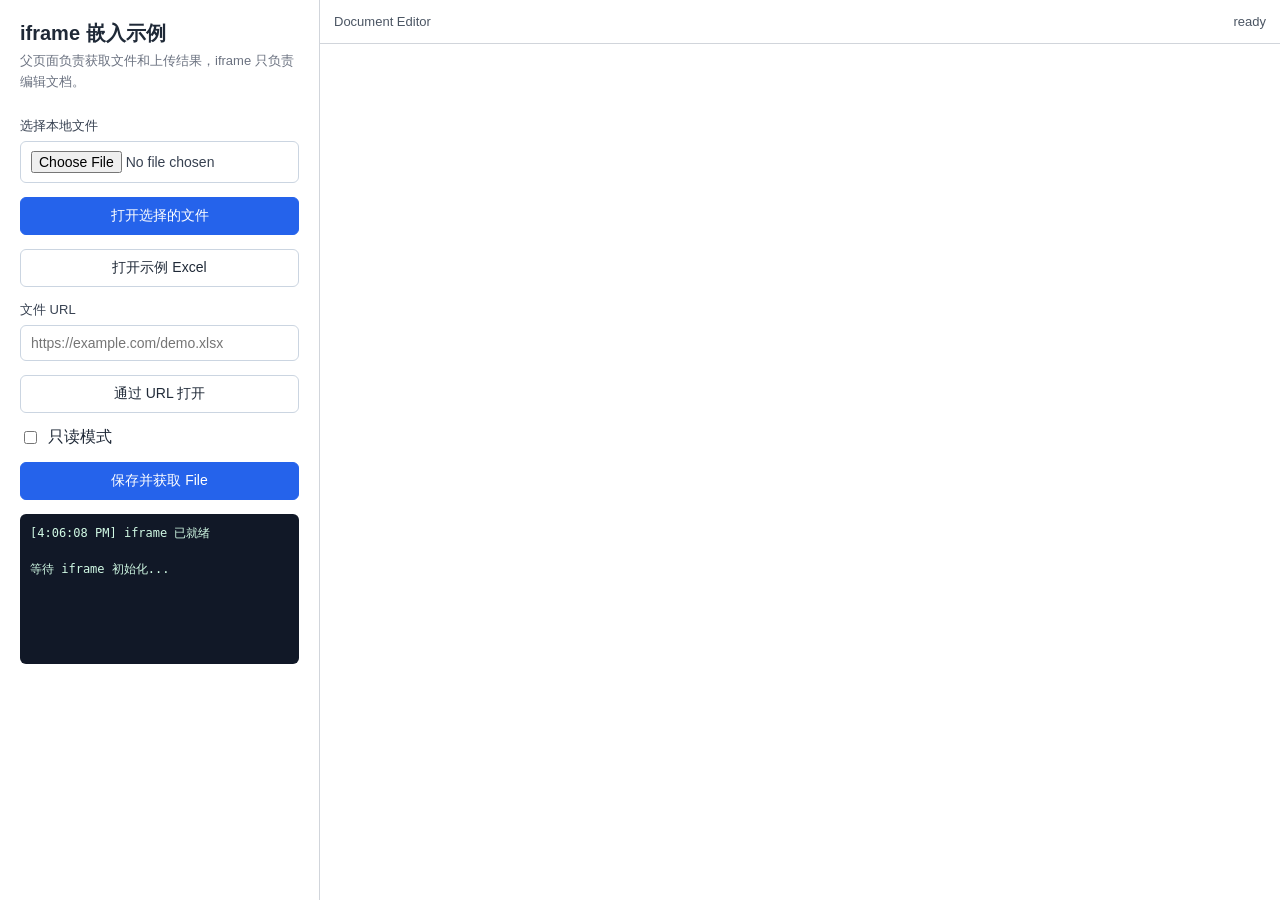
<file: embed-demo.html>
<!doctype html>
<html lang="zh-CN">
  <head>
    <meta charset="UTF-8" />
    <meta name="viewport" content="width=device-width, initial-scale=1.0" />
    <title>Document Editor iframe Demo</title>
    <script src="./libs/sheetjs/xlsx.full.min.js"></script>
    <style>
      * {
        box-sizing: border-box;
      }

      body {
        margin: 0;
        min-height: 100vh;
        color: #1f2937;
        background: #f3f4f6;
        font-family: -apple-system, BlinkMacSystemFont, 'Segoe UI', 'PingFang SC', 'Microsoft YaHei', sans-serif;
      }

      .shell {
        min-height: 100vh;
        display: grid;
        grid-template-columns: 320px 1fr;
      }

      .panel {
        background: #ffffff;
        border-right: 1px solid #d1d5db;
        padding: 20px;
        display: flex;
        flex-direction: column;
        gap: 14px;
      }

      .title {
        font-size: 20px;
        font-weight: 700;
        margin: 0 0 4px;
      }

      .hint {
        margin: 0 0 10px;
        color: #6b7280;
        font-size: 13px;
        line-height: 1.6;
      }

      .field {
        display: flex;
        flex-direction: column;
        gap: 6px;
        font-size: 13px;
        color: #374151;
      }

      input[type='text'],
      input[type='file'] {
        width: 100%;
        border: 1px solid #cbd5e1;
        border-radius: 6px;
        padding: 9px 10px;
        font-size: 14px;
        background: #fff;
      }

      .row {
        display: flex;
        align-items: center;
        gap: 8px;
      }

      button {
        border: 1px solid #2563eb;
        background: #2563eb;
        color: #fff;
        border-radius: 6px;
        padding: 9px 12px;
        font-size: 14px;
        cursor: pointer;
      }

      button.secondary {
        border-color: #cbd5e1;
        background: #fff;
        color: #1f2937;
      }

      button:disabled {
        cursor: not-allowed;
        border-color: #cbd5e1;
        background: #e5e7eb;
        color: #9ca3af;
      }

      .viewer {
        min-width: 0;
        min-height: 100vh;
        display: flex;
        flex-direction: column;
      }

      .bar {
        height: 44px;
        border-bottom: 1px solid #d1d5db;
        background: #ffffff;
        display: flex;
        align-items: center;
        justify-content: space-between;
        padding: 0 14px;
        font-size: 13px;
        color: #4b5563;
      }

      iframe {
        width: 100%;
        flex: 1;
        border: 0;
        background: #fff;
      }

      pre {
        min-height: 150px;
        max-height: 260px;
        overflow: auto;
        margin: 0;
        padding: 10px;
        border-radius: 6px;
        background: #111827;
        color: #d1fae5;
        font-size: 12px;
        line-height: 1.5;
        white-space: pre-wrap;
      }

      @media (max-width: 860px) {
        .shell {
          grid-template-columns: 1fr;
        }

        .panel {
          border-right: 0;
          border-bottom: 1px solid #d1d5db;
        }

        .viewer {
          min-height: 70vh;
        }
      }
    </style>
  </head>

  <body>
    <main class="shell">
      <aside class="panel">
        <div>
          <h1 class="title">iframe 嵌入示例</h1>
          <p class="hint">父页面负责获取文件和上传结果，iframe 只负责编辑文档。</p>
        </div>

        <label class="field">
          选择本地文件
          <input id="fileInput" type="file" accept=".xlsx,.xls,.csv,.docx,.doc,.pptx,.ppt" />
        </label>

        <button id="openLocalBtn">打开选择的文件</button>
        <button id="openGeneratedBtn" class="secondary">打开示例 Excel</button>

        <label class="field">
          文件 URL
          <input id="urlInput" type="text" placeholder="https://example.com/demo.xlsx" />
        </label>

        <button id="openUrlBtn" class="secondary">通过 URL 打开</button>

        <label class="row">
          <input id="readonlyInput" type="checkbox" />
          只读模式
        </label>

        <button id="saveBtn">保存并获取 File</button>

        <pre id="log">等待 iframe 初始化...</pre>
      </aside>

      <section class="viewer">
        <div class="bar">
          <span>Document Editor</span>
          <span id="status">loading</span>
        </div>
        <iframe id="editorFrame" src="./?embed=1"></iframe>
      </section>
    </main>

    <script>
      const frame = document.getElementById('editorFrame');
      const statusEl = document.getElementById('status');
      const logEl = document.getElementById('log');
      const fileInput = document.getElementById('fileInput');
      const readonlyInput = document.getElementById('readonlyInput');
      const saveBtn = document.getElementById('saveBtn');

      let requestId = 0;
      const pending = new Map();

      function log(message, data) {
        const time = new Date().toLocaleTimeString();
        const detail = data ? `\n${JSON.stringify(data, null, 2)}` : '';
        logEl.textContent = `[${time}] ${message}${detail}\n\n${logEl.textContent}`;
      }

      async function hashFile(file) {
        const buffer = await file.arrayBuffer();
        const digest = await crypto.subtle.digest('SHA-256', buffer);
        return Array.from(new Uint8Array(digest))
          .map((byte) => byte.toString(16).padStart(2, '0'))
          .join('');
      }

      async function readFirstSheetCell(file, cellAddress) {
        if (!file.name.toLowerCase().endsWith('.xlsx')) return undefined;
        const buffer = await file.arrayBuffer();
        const workbook = XLSX.read(buffer, { type: 'array' });
        const sheet = workbook.Sheets[workbook.SheetNames[0]];
        return sheet && sheet[cellAddress] ? sheet[cellAddress].v : undefined;
      }

      function post(type, payload = {}) {
        const id = `demo-${++requestId}`;
        frame.contentWindow.postMessage({ id, type, payload }, window.location.origin);
        return new Promise((resolve, reject) => {
          pending.set(id, { resolve, reject });
          setTimeout(() => {
            if (pending.has(id)) {
              pending.delete(id);
              reject(new Error(`${type} timeout`));
            }
          }, 45000);
        });
      }

      function createDemoExcelFile() {
        const rows = [
          ['日期', '客户', '金额', '状态'],
          ['2026-05-19', '示例客户 A', 1280, '待确认'],
          ['2026-05-20', '示例客户 B', 2360, '已完成'],
        ];
        const worksheet = XLSX.utils.aoa_to_sheet(rows);
        const workbook = XLSX.utils.book_new();
        XLSX.utils.book_append_sheet(workbook, worksheet, '订单');
        const data = XLSX.write(workbook, { bookType: 'xlsx', type: 'array' });
        return new File([data], 'iframe-demo.xlsx', {
          type: 'application/vnd.openxmlformats-officedocument.spreadsheetml.sheet',
        });
      }

      window.addEventListener('message', (event) => {
        if (event.origin !== window.location.origin) return;

        const { id, type, payload } = event.data || {};
        if (!type || !type.startsWith('document:')) return;

        if (type === 'document:ready') {
          statusEl.textContent = 'ready';
          log('iframe 已就绪');
          return;
        }

        if (type === 'document:error') {
          log('iframe 返回错误', payload);
          if (id && pending.has(id)) {
            pending.get(id).reject(new Error(payload.message));
            pending.delete(id);
          }
          return;
        }

        log(`收到 ${type}`, payload);
        if (id && pending.has(id)) {
          pending.get(id).resolve(payload);
          pending.delete(id);
        }
      });

      document.getElementById('openLocalBtn').addEventListener('click', async () => {
        const file = fileInput.files && fileInput.files[0];
        if (!file) {
          log('请先选择一个文件');
          return;
        }
        await post('document:open-file', { file, readonly: readonlyInput.checked });
      });

      document.getElementById('openGeneratedBtn').addEventListener('click', async () => {
        await post('document:open-buffer', {
          fileName: 'iframe-demo.xlsx',
          buffer: await createDemoExcelFile().arrayBuffer(),
          mimeType: 'application/vnd.openxmlformats-officedocument.spreadsheetml.sheet',
          readonly: readonlyInput.checked,
        });
      });

      document.getElementById('openUrlBtn').addEventListener('click', async () => {
        const url = document.getElementById('urlInput').value.trim();
        if (!url) {
          log('请先输入文件 URL');
          return;
        }
        await post('document:open-url', {
          url,
          readonly: readonlyInput.checked,
        });
      });

      readonlyInput.addEventListener('change', async () => {
        await post('document:set-readonly', { readonly: readonlyInput.checked });
        saveBtn.disabled = readonlyInput.checked;
      });

      saveBtn.addEventListener('click', async () => {
        const result = await post('document:save', { targetExt: 'XLSX' });
        const file = result.file;
        window.lastSavedFile = file;
        log('父页面已拿到 File，可在这里 fetch 上传', {
          fileName: file.name,
          size: file.size,
          type: file.type,
          sha256: await hashFile(file),
          firstSheetB3: await readFirstSheetCell(file, 'B3'),
        });

        // 示例上传写法：
        // await fetch('/api/upload', {
        //   method: 'POST',
        //   headers: { Authorization: `Bearer ${token}` },
        //   body: file,
        // });
      });
    </script>
  </body>
</html>
</file>
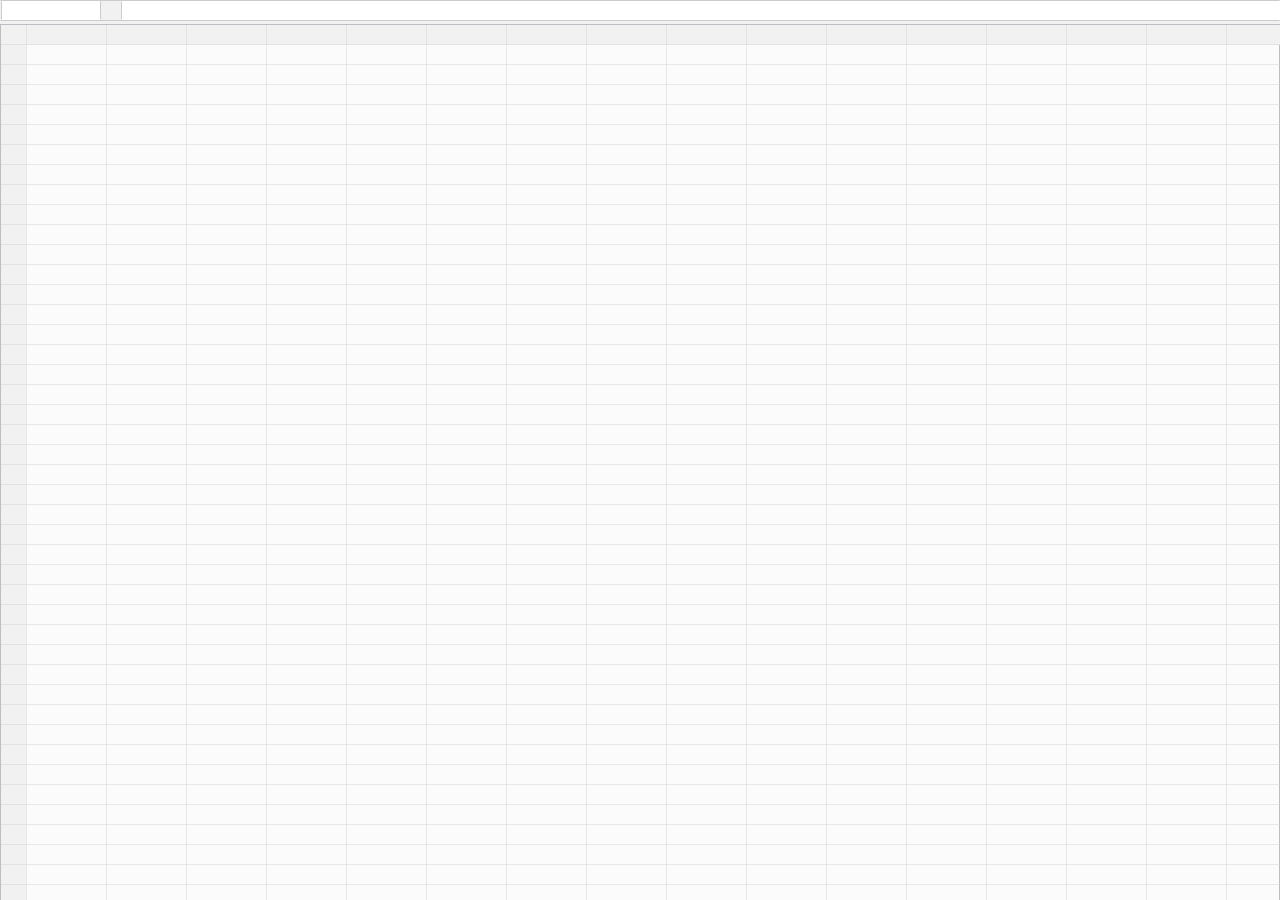
<file: web-apps/apps/spreadsheeteditor/main/index_internal.html>
<!doctype html>
<html>
  <head>
    <title>Document Editor</title>
    <meta http-equiv="Content-Type" content="text/html; charset=utf-8" />
    <meta http-equiv="X-UA-Compatible" content="IE=edge,chrome=IE8" />
    <meta name="description" content="" />
    <meta name="keywords" content="" />

    <!-- splash -->
    <style type="text/css">
      .loadmask {
        left: 0;
        top: 0;
        position: absolute;
        height: 100%;
        width: 100%;
        overflow: hidden;
        border: none;
        background: #f0f0f0;
        background: var(--canvas-background, #f0f0f0);
        z-index: 1001;
      }

      .loadmask ul {
        margin: 0;
        padding: 0;
        white-space: nowrap;
        position: relative;
      }

      .loadmask > .skformula {
        height: 24px;
        background: #f7f7f7;
        background: var(--background-toolbar, #f7f7f7);
      }

      .loadmask > .skformula ul {
        list-style-type: none;
        font-size: 0;
        box-sizing: border-box;
        border-style: solid;
        border-width: 1px;
        border-width: var(--scaled-one-px-value, 1px);
        border-color: #cbcbcb transparent;
        border-color: var(--border-toolbar, #cbcbcb) transparent;
      }

      .loadmask > .skformula li {
        display: inline-block;
        box-sizing: border-box;
        height: 19px;
        width: 100%;
        margin-left: 20px;
        background: #fff;
        background: var(--background-normal, #fff);
        border-style: solid;
        border-width: 1px;
        border-width: var(--scaled-one-px-value, 1px);
        border-color: #cbcbcb;
        border-color: transparent var(--border-toolbar, #cbcbcb);
      }

      .loadmask > .skformula li:first-child {
        width: 100px;
        margin-left: 0;
      }

      .loadmask > .placeholder {
        background: #fbfbfb;
        width: 100%;
        height: 100%;
        font-size: 0;
        border: 1px solid #ccc;
        border: var(--scaled-one-px-value, 1px) solid var(--canvas-page-border, #ccc);
        white-space: nowrap;

        -webkit-animation: flickerAnimation 2s infinite ease-in-out;
        -moz-animation: flickerAnimation 2s infinite ease-in-out;
        -o-animation: flickerAnimation 2s infinite ease-in-out;
        animation: flickerAnimation 2s infinite ease-in-out;
      }

      .loadmask > .placeholder > .columns {
        width: 100%;
        height: 100%;
        display: inline-block;
        background:
          linear-gradient(90deg, #d5d5d5 0px, rgba(223, 223, 223, 0) 1px) 0 0,
          linear-gradient(rgba(223, 223, 223, 0) 19px, #d5d5d5 20px) 0 0,
          linear-gradient(#f1f1f1 0px, #f1f1f1 20px) 0 0 repeat-x;
        background-size: 80px 20px;
      }

      .loadmask > .placeholder > .columns:first-child {
        background: linear-gradient(#f1f1f1 19px, #d5d5d5 20px) 0 0;
        background-size: 20px 20px;
        width: 25px;
      }

      @keyframes flickerAnimation {
        0% {
          opacity: 1;
        }
        50% {
          opacity: 0.5;
        }
        100% {
          opacity: 1;
        }
      }
      @-o-keyframes flickerAnimation {
        0% {
          opacity: 1;
        }
        50% {
          opacity: 0.5;
        }
        100% {
          opacity: 1;
        }
      }
      @-moz-keyframes flickerAnimation {
        0% {
          opacity: 1;
        }
        50% {
          opacity: 0.5;
        }
        100% {
          opacity: 1;
        }
      }
      @-webkit-keyframes flickerAnimation {
        0% {
          opacity: 1;
        }
        50% {
          opacity: 0.5;
        }
        100% {
          opacity: 1;
        }
      }
    </style>

    <link rel="stylesheet" type="text/css" href="../../../../sdkjs/cell/css/main.css" />
    <link rel="stylesheet" type="text/css" href="../../../apps/spreadsheeteditor/main/resources/css/app.css" />
    <script src="../../../../sdkjs/common/AllFonts.js"></script>
    <script src="../../../../sdkjs/cell/sdk-all-min.js"></script>
    <script src="../../../apps/common/main/lib/util/min-log.js"></script>
  </head>
  <body>
    <div id="loading-mask" class="loadmask">
      <div class="skformula">
        <ul>
          <li />
          <li />
        </ul>
      </div>
      <div class="placeholder">
        <div class="columns"></div>
        <div class="columns"></div>
      </div>
    </div>

    <div id="viewport"></div>

    <inline src="../../common/main/resources/img/header/buttons.svg" />
    <svg
      xmlns="http://www.w3.org/2000/svg"
      aria-hidden="true"
      style="position: absolute; width: 0; height: 0; overflow: hidden"
    >
      <symbol id="chart-column-normal" viewBox="0 0 40 40">
        <path
          fill-rule="evenodd"
          d="M33 6h-6v28h6V6Zm-13 8h6v20h-6V14Zm-1 6h-6v14h6V20Zm-7 6H6v8h6v-8Z"
          clip-rule="evenodd"
        />
      </symbol>
      <symbol id="chart-column-stack" viewBox="0 0 40 40">
        <path
          fill-rule="evenodd"
          d="M33 17h-6v17h6V17Zm-13 5h6v12h-6V22Zm-1 4h-6v8h6v-8Zm-7 3H6v5h6v-5Z"
          clip-rule="evenodd"
        />
        <path
          fill-rule="evenodd"
          d="M33 6h-6v11h6V6Zm-13 8h6v8h-6v-8Zm-1 6h-6v6h6v-6Zm-7 5H6v4h6v-4Z"
          clip-rule="evenodd"
          opacity=".4"
        />
      </symbol>
      <symbol id="chart-column-pstack" viewBox="0 0 40 40">
        <path
          fill-rule="evenodd"
          d="M33 14h-6v20h6V14Zm-13 2h6v18h-6V16Zm-1 2h-6v16h6V18Zm-7 3H6v13h6V21Z"
          clip-rule="evenodd"
        />
        <path
          fill-rule="evenodd"
          d="M12 6H6v15h6V6Zm7 0h-6v12h6V6Zm1 0h6v10h-6V6Zm13 0h-6v8h6V6Z"
          clip-rule="evenodd"
          opacity=".4"
        />
      </symbol>
      <symbol id="chart-column-3d-normal" viewBox="0 0 40 40">
        <path
          fill-rule="evenodd"
          d="m23 34 4 1V8l-4-1v27Zm-1-1-4-1V11l4 1v21Zm-9-3 4 1V17l-4-1v14Zm-5-2 4 1v-8l-4-1v8Z"
          clip-rule="evenodd"
        />
        <path
          fill-rule="evenodd"
          d="m31 7-4-1-4 1 4 1 4-1Zm-9 3 1 .25v1.5L22 12l-4-1 4-1Zm-4 5.25L17 15l-4 1 4 1 1-.25v-1.5ZM12 19l1 .25v1.5L12 21l-4-1 4-1Z"
          clip-rule="evenodd"
          opacity=".6"
        />
        <path d="m31 7-4 1v27l4-1V7Z" opacity=".4" />
      </symbol>
      <symbol id="chart-column-3d-stack" viewBox="0 0 40 40">
        <path d="m27 7 4-1v10l-4 1V7Z" opacity=".2" />
        <path
          fill-rule="evenodd"
          d="m23 6 4-1 4 1-4 1-4-1Zm8 10-4 1v17l4-1V16Zm-5 4h-3v12h3V20Zm-8-10 4-1 1 .25v1.5L22 11l-4-1Zm-1 4-4 1 4 1 1-.25v-1.5L17 14Zm-9 5 4-1 1 .25v1.5L12 20l-4-1Z"
          clip-rule="evenodd"
          opacity=".6"
        />
        <path
          fill-rule="evenodd"
          d="m27 7-4-1v10l4 1V7Zm-5 4-4-1v10l4 1V11Zm-10 9-4-1v4l4 1v-4Zm1-5 4 1v7l-4-1v-7Z"
          clip-rule="evenodd"
          opacity=".4"
        />
        <path
          fill-rule="evenodd"
          d="m23 16 4 1v17l-4-1V16Zm-1 5-4-1v11l4 1V21Zm-9 1 4 1v7l-4-1v-7Zm-5 1 4 1v4l-4-1v-4Z"
          clip-rule="evenodd"
        />
      </symbol>
      <symbol id="chart-column-3d-pstack" viewBox="0 0 40 40">
        <path
          fill-rule="evenodd"
          d="m24 35 4 1V17l-4-1v19Zm-1-1-4-1V18l4 1v15Zm-9-3 4 1V21l-4-1v11Zm-5-2 4 1v-7l-4-1v7Z"
          clip-rule="evenodd"
        />
        <path
          fill-rule="evenodd"
          d="M13 6 9 5v17l4 1V6Zm1 1 4 1v13l-4-1V7Zm9 3-4-1v9l4 1v-9Zm5 2-4-1v5l4 1v-5Z"
          clip-rule="evenodd"
          opacity=".4"
        />
        <path
          fill-rule="evenodd"
          d="m9 5 4 1 4-1-4-1-4 1Zm9 3-4-1 4-1 4 1-4 1Zm1 1 4 1 4-1-4-1-4 1Zm9 3-4-1 4-1 4 1-4 1Zm0 5 4-1v19l-4 1V17Z"
          clip-rule="evenodd"
          opacity=".6"
        />
        <path d="m28 12 4-1v5l-4 1v-5Z" opacity=".2" />
      </symbol>
      <symbol id="chart-column-3d-normal-per" viewBox="0 0 40 40">
        <path
          d="m24 6 4 1v24l-3-1V17l-1-.238V6Zm-5 4 4 1v5.5l-2-.5-2 .5V10Zm-5 4 4 1v1.762L17 17v3.25L16 20l-2 .5V14Z"
        />
        <path d="m21 18 4-1v18l-4 1V18Z" opacity=".2" />
        <path
          fill-rule="evenodd"
          d="m32 6-4 1v24l4-1V6ZM17 17l4 1v18l-4-1V17Zm-5 4 4 1v12l-4-1V21Zm-1 5-4-1v6l4 1v-6Z"
          clip-rule="evenodd"
          opacity=".4"
        />
        <path
          id="lighter max_2"
          fill-rule="evenodd"
          d="m24 6 4-1 4 1-4 1-4-1Zm-5 4 4-1 4 1-4 1-4-1Zm-1 3-4 1 4 1 4-1-4-1Zm7 4-4-1-4 1 4 1 4-1Zm-9 3 1 .25v1.5L16 22l-4-1 4-1Zm-5 4 1 .25v1.5L11 26l-4-1 4-1Z"
          clip-rule="evenodd"
          opacity=".2"
        />
      </symbol>
      <symbol id="chart-line-normal" viewBox="0 0 40 40">
        <path
          d="M7 7h1v16.293l8.459-8.459 8.976 6.982 6.689-7.645.752.658-7.31 8.355-9.024-7.018L8 24.707V33h26v1H7V7Z"
        />
        <path d="M32.854 20.146 24.5 11.793 8 28.293v1.414l16.5-16.5 7.647 7.647.707-.708Z" opacity=".6" />
      </symbol>
      <symbol id="chart-line-stack" viewBox="0 0 40 40">
        <path d="M7 7h1v21.387l8.473-7.532 7.921 5.94 7.702-10.59.808.59-8.298 11.41-8.08-6.06L8 29.725V33h26v1H7V7Z" />
        <path
          d="m23.543 18.1 9.264-7.205-.614-.79-8.736 6.795-7.04-4.024L8 21.293v1.414l8.584-8.583 6.959 3.976Z"
          opacity=".6"
        />
      </symbol>
      <symbol id="chart-line-pstack" viewBox="0 0 40 40">
        <path
          d="M7 7h1v21.293l7.436-7.436 8.942 5.96 7.718-10.611.808.588-8.282 11.388-9.058-6.039L8 29.707V33h26v1H7V7Z"
        />
        <path fill-rule="evenodd" d="M33 10H8V9h25v1Z" clip-rule="evenodd" opacity=".6" />
      </symbol>
      <symbol id="chart-line-normal-marker" viewBox="0 0 40 40">
        <path
          d="M23 11h3v2.293L31.707 19H34v3h-3v-2.293L25.293 14h-1.586L9 28.707V31H6v-3h2.293L23 13.293V11Z"
          opacity=".6"
        />
        <path
          d="M8 7H7v16H6v3h1v2h1v-2h1v-2.293L15.707 17h1.907L24 21.967V24h3v-2.455L31.852 16H34v-3h-3v2.455L26.148 21h-1.762L18 16.033V14h-3v2.293L8.293 23H8V7ZM7 34v-3h1v2h26v1H7Z"
        />
      </symbol>
      <symbol id="chart-line-stack-marker" viewBox="0 0 40 40">
        <path
          d="M34 9h-3v2.033L24.614 16H22v.067l-4-2.286V12h-3v2.293L8.293 21H6v3h3v-2.293L15.707 15H18v-.067l4 2.286V19h3v-2.033L31.386 12H34V9Z"
          opacity=".6"
        />
        <path
          d="M8 7H7v14h1V7ZM7 28v-4h1v4h.435L15 22.164V20h3v2l5.333 4h1.64L31 17.712V15h3v3h-1.973L26 26.288V29h-3v-2l-5.333-4h-2.102L9 28.836V31H8v2h26v1H7v-3H6v-3h1Z"
        />
      </symbol>
      <symbol id="chart-line-pstack-marker" viewBox="0 0 40 40">
        <path
          d="M8 7H7v1h1V7ZM7 28V11h1v17h.293L14 22.293V20h3v1.9l6.151 4.1h1.822L31 17.712V15h3v3h-1.973L26 26.288V29h-3v-1.9L16.849 23h-2.142L9 28.707V31H8v2h26v1H7v-3H6v-3h1Z"
        />
        <path d="M9 8H6v3h3v-1h5v1h3v-1h6v1h3v-1h5v1h3V8h-3v1h-5V8h-3v1h-6V8h-3v1H9V8Z" opacity=".6" />
      </symbol>
      <symbol id="chart-line-3d" viewBox="0 0 40 40">
        <path d="M8 5v23h31v1H7.707l-5.853 5.854-.708-.707L7 28.293V5h1Z" />
        <path d="M12 19 2 24.5l8-.5 11.5 14L32 26l-8 4.5L12 19Z" />
        <path d="M24 7c-4 3.5-11.6 9.6-12 10l11.028-4.987 6 10h6L38 18l-6-1-8-10Z" opacity=".6" />
      </symbol>
      <symbol id="chart-pie-normal" viewBox="0 0 40 40">
        <path d="M5 20A15 15 0 1 0 20 5v15H5Z" />
        <path d="M20 5A15 15 0 0 0 5 20h15V5Z" opacity=".4" />
      </symbol>
      <symbol id="chart-pie-doughnut" viewBox="0 0 40 40">
        <path d="M5 20A15 15 0 1 0 20 5v6a9 9 0 1 1-9 9H5Z" />
        <path d="M20 5A15 15 0 0 0 5 20h6a9 9 0 0 1 9-9V5Z" opacity=".4" />
      </symbol>
      <symbol id="chart-pie-3d-normal" viewBox="0 0 40 40">
        <path
          fill-rule="evenodd"
          d="M31.314 9.222C34.314 11.285 36 14.082 36 17v5c0 2.917-1.686 5.715-4.686 7.778C28.314 31.841 24.244 33 20 33c-4.243 0-8.313-1.159-11.314-3.222C5.686 27.715 4 24.918 4 22v-5c0-2.917 1.686-5.715 4.686-7.778C11.686 7.159 15.756 6 20 6s8.313 1.159 11.314 3.222Z"
          clip-rule="evenodd"
          opacity=".4"
        />
        <path
          d="M4 17c0 2.176.938 4.302 2.696 6.111 1.759 1.81 4.257 3.22 7.181 4.052 2.924.832 6.14 1.05 9.244.626 3.104-.425 5.955-1.472 8.193-3.01 2.237-1.54 3.761-3.5 4.379-5.633.617-2.134.3-4.346-.91-6.356-1.212-2.01-3.263-3.727-5.894-4.936C26.258 6.645 23.165 6 20 6v11H4Z"
        />
      </symbol>
      <symbol id="chart-bar-normal" viewBox="0 0 40 40">
        <path
          fill-rule="evenodd"
          d="M15 6H6v6h9V6ZM6 27v6h28v-6H6Zm0-14h14v6H6v-6Zm20 7H6v6h20v-6Z"
          clip-rule="evenodd"
        />
      </symbol>
      <symbol id="chart-bar-stack" viewBox="0 0 40 40">
        <path
          fill-rule="evenodd"
          d="M11 6H6v6h5V6Zm3 7H6v6h8v-6Zm-8 7h12v6H6v-6Zm17 7H6v6h17v-6Z"
          clip-rule="evenodd"
        />
        <path
          fill-rule="evenodd"
          d="M15 6h-4v6h4V6Zm5 7h-6v6h6v-6Zm-2 7h8v6h-8v-6Zm16 7H23v6h11v-6Z"
          clip-rule="evenodd"
          opacity=".4"
        />
      </symbol>
      <symbol id="chart-bar-pstack" viewBox="0 0 40 40">
        <path
          fill-rule="evenodd"
          d="M20 6H6v6h14V6Zm2 7H6v6h16v-6ZM6 20h18v6H6v-6Zm20 7H6v6h20v-6Z"
          clip-rule="evenodd"
        />
        <path
          fill-rule="evenodd"
          d="M34 6H20v6h14V6Zm0 7H22v6h12v-6Zm-10 7h10v6H24v-6Zm10 7h-8v6h8v-6Z"
          clip-rule="evenodd"
          opacity=".4"
        />
      </symbol>
      <symbol id="chart-bar-3d-normal" viewBox="0 0 40 40">
        <path
          fill-rule="evenodd"
          d="M20 9 8 5v5l12 4V9ZM8 11l15 5v5L8 16v-5Zm18 12L8 17v5l18 6v-5Zm3 7L8 23v5l21 7v-5Z"
          clip-rule="evenodd"
        />
        <path
          fill-rule="evenodd"
          d="m24 8-4 1v5l4-1V8Zm-1 8 4-1v5l-4 1v-5Zm7 6-4 1v5l4-1v-5Zm3 7-4 1v5l4-1v-5Z"
          clip-rule="evenodd"
          opacity=".6"
        />
        <path d="m12 4 12 4-4 1L8 5l4-1Z" opacity=".4" />
      </symbol>
      <symbol id="chart-bar-3d-stack" viewBox="0 0 40 40">
        <path
          fill-rule="evenodd"
          d="M11 6 8 5v5l3 1V6ZM8 16v-5l6 2v5l-6-2Zm9 4-9-3v5l9 3v-5Zm-9 3v5l12 4v-5L8 23Z"
          clip-rule="evenodd"
        />
        <path
          fill-rule="evenodd"
          d="m15 5-3-1-4 1 3 1 4-1Zm5 4 4-1v5l-4 1V9Zm7 6-4 1v5l4-1v-5Zm-1 8 4-1v5l-4 1v-5Zm3 7 4-1v5l-4 1v-5Z"
          clip-rule="evenodd"
          opacity=".6"
        />
        <path
          fill-rule="evenodd"
          d="m20 9-9-3v5l9 3V9Zm-6 4 9 3v5l-9-3v-5Zm12 10-9-3v5l9 3v-5Zm3 7-9-3v5l9 3v-5Z"
          clip-rule="evenodd"
          opacity=".4"
        />
        <path d="m15 5 9 3-4 1-9-3 4-1Z" opacity=".2" />
      </symbol>
      <symbol id="chart-bar-3d-pstack" viewBox="0 0 40 40">
        <path
          fill-rule="evenodd"
          d="M14 7 8 5v5l6 2V7Zm-6 4 9 3v5l-9-3v-5Zm12 15v-5L8 17v5l12 4Zm3 2L8 23v5l15 5v-5Z"
          clip-rule="evenodd"
        />
        <path
          fill-rule="evenodd"
          d="M29 12 14 7v5l15 5v-5Zm-12 2 12 4v5l-12-4v-5Zm12 10-9-3v5l9 3v-5Zm0 6-6-2v5l6 2v-5Z"
          clip-rule="evenodd"
          opacity=".4"
        />
        <path
          fill-rule="evenodd"
          d="m18 6-6-2-4 1 6 2 4-1Zm11 6 4-1v5l-4 1v-5Zm4 5-4 1v5l4-1v-5Zm-4 7 4-1v5l-4 1v-5Zm0 6 4-1v5l-4 1v-5Z"
          clip-rule="evenodd"
          opacity=".6"
        />
        <path d="m18 6 15 5-4 1-15-5 4-1Z" opacity=".2" />
      </symbol>
      <symbol id="chart-area-normal" viewBox="0 0 40 40">
        <path d="m15.5 24 4 5L34 14v20H6l9.5-10Z" />
        <path fill-rule="evenodd" d="m19.5 29-4-5L6 34l9.5-19 5 7h5.767L19.5 29Z" clip-rule="evenodd" opacity=".4" />
      </symbol>
      <symbol id="chart-area-stack" viewBox="0 0 40 40">
        <path d="m15.5 24 4 5L34 14v20H6l9.5-10Z" />
        <path d="m15.5 17 4 5L34 7v7L19.5 29l-4-5L6 34v-7l9.5-10Z" opacity=".4" />
      </symbol>
      <symbol id="chart-area-pstack" viewBox="0 0 40 40">
        <path d="m15.5 24 4 5L34 14v20H6l9.5-10Z" />
        <path d="M6 6h28v8L19.5 29l-4-5L6 34V6Z" opacity=".4" />
      </symbol>
      <symbol id="chart-point-normal" viewBox="0 0 40 40">
        <path d="M8 7H7v27h27v-1H8V7Z" />
        <circle cx="11.5" cy="11.5" r="1.5" opacity=".6" />
        <circle cx="23.5" cy="26.5" r="1.5" opacity=".6" />
        <circle cx="17.5" cy="23.5" r="1.5" opacity=".6" />
        <circle cx="29.5" cy="15.5" r="1.5" opacity=".6" />
        <circle cx="19.5" cy="17.5" r="1.5" />
        <circle cx="26.5" cy="21.5" r="1.5" />
        <circle cx="32.5" cy="29.5" r="1.5" />
        <circle cx="13.5" cy="29.5" r="1.5" />
      </symbol>
      <symbol id="chart-point-smooth-marker">
        <path d="M8 7H7v27h27v-1H8V7Z" />
        <path
          d="M17.042 21.072c-1.449 2.545-2.357 5.604-2.824 8.11a1.5 1.5 0 1 1-.988-.158c.481-2.591 1.421-5.773 2.943-8.447a15.04 15.04 0 0 1 1.888-2.652 1.5 1.5 0 0 1 2.089-1.777A7.426 7.426 0 0 1 24.524 15c2.81.135 4.584 1.772 5.81 4.008a1.5 1.5 0 0 1 1.12 2.648c.506 1.609.862 3.49 1.103 5.08.133.878.232 1.676.302 2.306a1.5 1.5 0 1 1-.995.098 59.025 59.025 0 0 0-.296-2.254c-.238-1.573-.583-3.373-1.055-4.887H30.5a1.5 1.5 0 0 1-1.067-2.555c-1.12-2.029-2.64-3.334-4.957-3.446a6.437 6.437 0 0 0-3.608.885 1.5 1.5 0 0 1-2.202 1.864 14.28 14.28 0 0 0-1.624 2.324Z"
        />
        <path
          d="M31.247 10.8a1.5 1.5 0 1 0-.983.181c.063.397.13.867.194 1.392.202 1.668.356 3.882.173 6.086-.184 2.213-.703 4.36-1.803 5.943-.874 1.259-2.131 2.185-3.956 2.49a1.5 1.5 0 0 0-2.742-.003c-3.942-.647-6.648-4.044-8.433-7.613-.982-1.965-1.66-3.934-2.092-5.416a35.22 35.22 0 0 1-.3-1.094A1.499 1.499 0 0 0 10.5 10a1.5 1.5 0 0 0-.17 2.99c.086.337.19.723.315 1.15.443 1.518 1.14 3.549 2.158 5.584 1.826 3.651 4.768 7.478 9.248 8.167a1.5 1.5 0 0 0 2.897.001c2.136-.334 3.658-1.416 4.702-2.92 1.245-1.792 1.788-4.144 1.978-6.43.19-2.297.03-4.583-.177-6.29a37.983 37.983 0 0 0-.204-1.451Z"
          opacity=".6"
        />
      </symbol>
      <symbol id="chart-point-smooth">
        <path d="M8 7H7v27h27v-1H8V7Z" />
        <path
          fill-rule="evenodd"
          d="M29.65 24.973C28.383 26.796 26.416 28 23.5 28c-5.305 0-8.681-4.245-10.697-8.276-1.018-2.035-1.715-4.066-2.158-5.584a34.409 34.409 0 0 1-.598-2.358l-.029-.14-.007-.036-.002-.01v-.002s0-.002.491-.094l.491-.092v.002l.002.007.006.032a15.893 15.893 0 0 0 .136.625c.1.43.254 1.046.47 1.786.432 1.482 1.11 3.451 2.092 5.416C15.681 23.245 18.805 27 23.5 27c2.59 0 4.25-1.046 5.328-2.598 1.1-1.582 1.62-3.73 1.803-5.943.183-2.204.03-4.418-.173-6.086a36.06 36.06 0 0 0-.406-2.572 12.525 12.525 0 0 0-.03-.145l-.008-.036-.002-.01.488-.11.488-.108.001.004.002.01.01.041.031.156c.028.135.066.332.111.582.09.5.205 1.213.308 2.067.206 1.707.367 3.993.177 6.29-.19 2.286-.733 4.638-1.978 6.43Z"
          clip-rule="evenodd"
          opacity=".6"
        />
        <path
          fill-rule="evenodd"
          d="M17.042 21.072c-1.729 3.037-2.688 6.805-3.046 9.494l-.992-.132c.37-2.77 1.357-6.673 3.17-9.857 1.806-3.174 4.516-5.76 8.35-5.576 3.33.16 5.203 2.427 6.436 5.302.777 1.813 1.284 4.368 1.597 6.435a60.172 60.172 0 0 1 .435 3.647l.005.056.001.015v.005l-.498.039-.498.038-.002-.017-.004-.053-.018-.21a59.036 59.036 0 0 0-.41-3.371c-.312-2.058-.805-4.503-1.528-6.19-1.17-2.732-2.8-4.565-5.564-4.698-3.274-.157-5.7 2.027-7.434 5.073Z"
          clip-rule="evenodd"
        />
      </symbol>
      <symbol id="chart-point-line-marker">
        <path d="M8 7H7v27h27v-1H8V7Z" />
        <path
          d="M22 17.5c0 .276-.075.535-.205.757l9 10.636-.616-4.927a1.5 1.5 0 1 1 .993-.124l1.033 8.265-11.173-13.204a1.498 1.498 0 0 1-.858.062l-5.433 8.692a1.5 1.5 0 1 1-.808-.594l5.393-8.629A1.5 1.5 0 1 1 22 17.5Z"
        />
        <path
          d="M11.58 11.541a1.5 1.5 0 1 0-.894.447l7.224 14.45 10.612-13.84-3.203 14.413a1.5 1.5 0 1 0 .976.217l3.386-15.239a1.5 1.5 0 1 0-1.438-.67L18.09 24.56l-6.51-13.02Z"
          opacity=".6"
        />
      </symbol>
      <symbol id="chart-point-line">
        <path d="M8 7H7v27h27v-1H8V7Z" />
        <path
          fill-rule="evenodd"
          d="M28.522 12.598 17.91 26.438l-7.857-15.714.894-.448 7.143 14.285 11.013-14.365.885.412-4 18-.976-.216 3.51-15.794Z"
          clip-rule="evenodd"
          opacity=".6"
        />
        <path
          fill-rule="evenodd"
          d="m20.44 16.654 10.355 12.239-.791-6.331.992-.124 1.209 9.669L20.56 18.346l-7.137 11.419-.848-.53 7.863-12.581Z"
          clip-rule="evenodd"
        />
      </symbol>
      <symbol id="chart-stock-normal" viewBox="0 0 40 40">
        <path
          fill-rule="evenodd"
          d="M8 7H7v27h27v-1H8V7Zm15 5h-1v4h-2v4h2v4h1v-4h2v-4h-2v-4ZM13 27h-2v-7h2v-4h1v4h2v7h-2v4h-1v-4Zm18-16h-2v7h2v4h1v-4h2v-7h-2V7h-1v4Z"
          clip-rule="evenodd"
        />
      </symbol>
      <symbol id="chart-combo-bar-line" viewBox="0 0 40 40">
        <path
          fill-rule="evenodd"
          d="M20 10h6v24h-6V10Zm-1 4h-6v20h6V14Zm-7 12H6v8h6v-8Zm21-5h-6v13h6V21Z"
          clip-rule="evenodd"
          opacity=".4"
        />
        <path d="M5 26.5 15.5 16l8 8 9-9 1 1-10 10-8-8L6 27.5l-1-1Z" />
        <path d="M5 5h1v29h29v1H5V5Z" />
      </symbol>
      <symbol id="chart-combo-bar-line-sec" viewBox="0 0 40 40">
        <path
          fill-rule="evenodd"
          d="M20 10h6v24h-6V10Zm-1 4h-6v20h6V14Zm-7 12H6v8h6v-8Zm21-5h-6v13h6V21Z"
          clip-rule="evenodd"
          opacity=".4"
        />
        <path d="M5 26.5 15.5 16l8 8 9-9 1 1-10 10-8-8L6 27.5l-1-1Z" />
        <path d="M5 5h1v29h29v1H5V5Z" />
        <path
          d="M34 32h1v1h-1zm0-2h1v1h-1zm0-2h1v1h-1zm0-2h1v1h-1zm0-2h1v1h-1zm0-2h1v1h-1zm0-2h1v1h-1zm0-2h1v1h-1zm0-2h1v1h-1zm0-2h1v1h-1zm0-2h1v1h-1zm0-2h1v1h-1zm0-2h1v1h-1zm0-2h1v1h-1z"
        />
      </symbol>
      <symbol id="chart-combo-area-bar" viewBox="0 0 40 40">
        <path d="M5 5h1v29h29v1H5V5Z" />
        <path d="m6 20.5 9.5-9.5 8 8L33 9.5V34H6V20.5Z" opacity=".4" />
        <path
          fill-rule="evenodd"
          d="M19 19h-6v15h6V19Zm-7 8H6v7h6v-7Zm8-4h6v11h-6V23Zm13 3h-6v8h6v-8Z"
          clip-rule="evenodd"
        />
      </symbol>
      <symbol id="chart-combo-custom" viewBox="0 0 40 40">
        <path
          fill-rule="evenodd"
          d="M26 10h-6v24h4v-.5l2-2V10Zm7 14.5V21h-6v9.5l6-6ZM13 14h6v20h-6V14ZM6 26h6v8H6v-8Z"
          clip-rule="evenodd"
          opacity=".4"
        />
        <path d="M5 26.5 15.5 16l8 8 9-9 1 1-10 10-8-8L6 27.5l-1-1Z" />
        <path d="M5 5h1v29h18v1H5V5Z" />
        <path fill-rule="evenodd" d="m34 25 3 3 2-2v-1l-2-2h-1l-2 2Zm-9 12v-3l8-8 3 3-8 8h-3Z" clip-rule="evenodd" />
      </symbol>
      <symbol id="chart-spark-line" viewBox="0 0 40 40">
        <path
          fill-rule="evenodd"
          d="m9.864 21.872 5.9 5.9 5-11 4.918 4.919 5.957-16.04 1.875.697-7.042 18.961-5.082-5.082-5 11-6.1-6.1-4.848 8.374-1.73-1.002 6.152-10.627Z"
          clip-rule="evenodd"
        />
      </symbol>
      <defs>
        <clipPath id="clip0"><path fill="#fff" d="M0 0h40v40H0V0Z" /></clipPath>
      </defs>
      <symbol id="chart-spark-column" viewBox="0 0 40 40">
        <path
          fill-rule="evenodd"
          d="M26 6h-6v28h6V6Zm-13 8h6v20h-6V14Zm20 4h-6v16h6V18Zm-21 2H6v14h6V20Z"
          clip-rule="evenodd"
        />
      </symbol>
      <symbol id="chart-spark-win" viewBox="0 0 40 40">
        <path fill-rule="evenodd" d="M6 7h6v13H6V7Zm7 0h6v13h-6V7Zm20 0h-6v13h6V7Z" clip-rule="evenodd" />
        <path d="M20 20h6v13h-6z" opacity=".4" />
      </symbol>
      <symbol id="chart-surface-normal" viewBox="0 0 40 40">
        <path
          fill-rule="evenodd"
          d="M12 6v9.012l-6 13h2.293l-3.647 3.646.708.707 4.353-4.353H16.5l10.5 6 3.724-9H36v-1h-4.862l1.862-4.5-10.5-11.5-9.5 6.333V6h-1Zm5.837 18.333 1.302-5.807 4.448 4.604c-.87.407-1.769.716-2.681.89-1.184.228-2.146.35-3.069.313Zm-1.22.87-.405 1.809h-8.65l2.716-5.884c.226.258.5.56.807.876.862.889 2.044 1.95 3.213 2.465.825.363 1.578.6 2.319.735Zm.219-.976c-.668-.117-1.359-.331-2.134-.673-.982-.433-2.05-1.372-2.9-2.246-.37-.382-.69-.741-.93-1.023l7.31-2.064-1.346 6.006Zm.779 1.096.044.003c1.082.06 2.172-.08 3.435-.323 1.095-.21 2.177-.602 3.22-1.121l4.058 4.2-1.862 4.498-9.327-5.33.432-1.927Zm7.612-1.935 3.562 3.686 3.044-7.357-1.037-1.136c-.172.209-.377.45-.609.71-1.36 1.522-3.076 3.002-4.96 4.097Zm4.888-5.553-7.386-8.09-3.285 7.658 5.073 5.25c1.872-1.048 3.572-2.516 4.925-4.03.264-.295.491-.565.673-.788Zm-8.498-8.033-3.129 7.293-7.3 2.062 1.602-3.47 8.827-5.885Z"
          clip-rule="evenodd"
        />
        <g opacity=".4">
          <path
            d="m19.139 18.526-1.302 5.807c.922.037 1.885-.085 3.069-.312a11.435 11.435 0 0 0 2.681-.89l-4.448-4.605Zm-4.437 5.028c.775.342 1.466.556 2.134.673l1.346-6.006-7.31 2.064c.24.282.56.641.93 1.023.85.874 1.918 1.813 2.9 2.246ZM22.73 9.746l7.385 8.089c-.182.223-.41.493-.673.789-1.353 1.513-3.053 2.981-4.925 4.029l-5.073-5.25 3.285-7.657Zm-4.242 7.349 3.129-7.293-8.827 5.885-1.602 3.47 7.3-2.062Z"
          />
        </g>
      </symbol>
      <symbol id="chart-surface-wireframe" viewBox="0 0 40 40">
        <g opacity=".4">
          <path
            d="M24.44 24.012h-6.531l-.224 1h7.72l-.966-1Zm5.202 1h-2.846l-.966-1h4.226l-.414 1Zm-12.982 0 .224-1H13v-4.328l-1 .282v4.338l-2.707 2.708h1.414l2-2h3.953ZM12 18.927l1-.282v-3.098l-.21.14-.79 1.71v1.53Z"
          />
        </g>
        <path
          fill-rule="evenodd"
          d="M12 15.012V6h1v8.345l9.5-6.333 10.5 11.5-1.862 4.5H36v1h-5.276l-3.724 9-10.5-6H9.707l-4.353 4.353-.708-.707 3.647-3.646H6l6-13Zm7.139 3.514-1.956 8.724 9.327 5.33 1.862-4.499-9.233-9.555Zm-.65-1.43 3.128-7.294-8.827 5.885-1.602 3.47 7.3-2.062Zm4.24-7.35-3.285 7.657 9.345 9.67 3.044-7.356-9.104-9.971ZM7.563 27.012l3.074-6.66 7.545-2.131-1.97 8.79h-8.65Z"
          clip-rule="evenodd"
        />
      </symbol>
      <symbol id="chart-contour-normal" viewBox="0 0 40 40">
        <path
          fill-rule="evenodd"
          d="M7 7v27h27V7H7Zm13 1H8v12h12V8Zm1 0v12h4.906c.315-.597.617-1.21.91-1.828.38-.806.748-1.627 1.106-2.427.604-1.35 1.181-2.642 1.754-3.698.459-.848.939-1.592 1.461-2.129C31.66 9.38 32.277 9 33 9V8H21Zm4.355 13h-4.356v4.816c.785-.418 1.502-1.011 2.17-1.736.805-.876 1.525-1.933 2.186-3.08Zm-4.356 5.928c1.094-.485 2.055-1.247 2.905-2.171.986-1.072 1.839-2.378 2.599-3.757H33v12H21v-6.072Zm-1-.688V21H8v.875l.316.237.046.035.184.134a34.259 34.259 0 0 0 3.094 1.969c1.956 1.098 4.367 2.17 6.38 2.25a5.722 5.722 0 0 0 1.98-.26Zm0 1.042V33H8v-9.88a35.284 35.284 0 0 0 3.15 2.002c1.975 1.108 4.564 2.286 6.83 2.378a6.748 6.748 0 0 0 2.02-.218ZM33 20h-5.967c.237-.465.466-.934.686-1.4.405-.856.781-1.698 1.142-2.505.59-1.32 1.137-2.543 1.694-3.572.445-.82.872-1.47 1.299-1.908.426-.437.8-.615 1.146-.615v10Z"
          clip-rule="evenodd"
        />
        <g opacity=".4">
          <path
            d="M20 20H8V8h12v12Zm1-12v12h4.906c.315-.597.617-1.21.91-1.828.38-.806.748-1.627 1.106-2.427.604-1.35 1.181-2.642 1.754-3.698.459-.848.939-1.592 1.461-2.129C31.66 9.38 32.277 9 33 9V8H21ZM8 21.875l.316.237.046.035.184.134a34.259 34.259 0 0 0 3.094 1.969c1.956 1.098 4.367 2.17 6.38 2.25a5.722 5.722 0 0 0 1.98-.26V21H8v.875ZM21 21h4.355c-.66 1.147-1.381 2.204-2.187 3.08-.667.725-1.384 1.318-2.169 1.736V21Z"
          />
        </g>
      </symbol>
      <symbol id="chart-contour-wireframe" viewBox="0 0 40 40">
        <path
          fill-rule="evenodd"
          d="M7 7v27h27V7H7Zm13 1H8v12h12V8Zm1 0v12h4.906c.315-.597.617-1.21.91-1.828.38-.806.748-1.627 1.106-2.427.604-1.35 1.181-2.642 1.754-3.698.459-.848.939-1.592 1.461-2.129C31.66 9.38 32.277 9 33 9V8H21Zm4.355 13h-4.356v4.816c.785-.418 1.502-1.011 2.17-1.736.805-.876 1.525-1.933 2.186-3.08Zm-4.356 5.928c1.094-.485 2.055-1.247 2.905-2.171.986-1.072 1.839-2.378 2.599-3.757H33v12H21v-6.072Zm-1-.688V21H8v.872l.305.232.011.008.046.035.184.134a34.259 34.259 0 0 0 3.094 1.969c1.956 1.098 4.367 2.17 6.38 2.25a5.722 5.722 0 0 0 1.98-.26Zm0 1.042V33H8v-9.88a35.284 35.284 0 0 0 3.15 2.002c1.975 1.108 4.564 2.286 6.83 2.378a6.748 6.748 0 0 0 2.02-.218ZM33 20h-5.967c.237-.465.466-.934.686-1.4.405-.856.781-1.698 1.142-2.505.59-1.32 1.137-2.543 1.694-3.572.445-.82.872-1.47 1.299-1.908.426-.437.8-.615 1.146-.615v10Z"
          clip-rule="evenodd"
        />
      </symbol>
      <symbol id="chart-radar" viewBox="0 0 40 40">
        <path
          fill-rule="evenodd"
          d="M12.492 31.942 6.294 16.166 20.722 5.068l9.017 12.962-5.569 7.239-11.678 6.673zM20.5 6.5l8 11.5-5 6.5-10.5 6-5.5-14 13-10z"
          clip-rule="evenodd"
          opacity=".6"
        />
        <path
          fill-rule="evenodd"
          d="M32.085 16.207 21.01 19.8l-.004-7.137 11.08 3.545zm1.63-.528-12.71-4.068L21 4h-1l-.005 7.57-5.815 6.345-9.218-2.99-.309.952 9.394 3.058 1.022 8.181-4.672 6.44.81.586 4.784-6.577 12.4 4.65 1.403 1.928.809-.588-1.645-2.267 5.052-14.65 2.337-.761-.31-.951-2.322.753zm-.896 1.346-11.495 3.743 6.917 9.532 4.578-13.275zm-5.496 13.721-6.823-9.38-3.898 5.36 10.721 4.02zM15.93 25.931l3.747-5.163-4.579-1.491.832 6.654zm-.703-7.677 4.765 1.545.004-6.748-4.77 5.203z"
          clip-rule="evenodd"
        />
      </symbol>
      <symbol id="chart-radar-with-markers" viewBox="0 0 40 40">
        <path
          fill-rule="evenodd"
          d="M12.492 31.942 6.294 16.166 20.722 5.068l9.017 12.962-5.569 7.239-11.678 6.673zM20.5 6.5l8 11.5-5 6.5-10.5 6-5.5-14 13-10z"
          clip-rule="evenodd"
          opacity=".6"
        />
        <path
          fill-rule="evenodd"
          d="M31.594 15 22 11.93V10h-.997L21 4h-1l-.003 6H19v2.656L15.018 17H13v.532l-8.038-2.606-.309.95L13 18.595V20h1.18l.625 5H14v3h.428l-4.031 5.555.81.587L15.673 28H17v-.057l10 3.75V33h1.963l.831 1.143.809-.588-.603-.831V30h-.597l4.138-12H34v-1.332l.01-.03 2.337-.761-.31-.951-2.037.66V15h-2.406zM17 26.875l10 3.75v-.323l-6.5-8.936-3.5 4.812v.697zM16.605 25l3.07-4.232L16 19.57V20h-.813l.626 5h.792zm11.418 5h.322l4.138-12H31v-.383l-9.676 3.15 6.7 9.233zM31 16.56v-.7l-9-2.88V13h-.995l.004 6.799L31 16.559zm-15 1.945v-1.096l3.995-4.358-.004 6.748L16 18.505z"
          clip-rule="evenodd"
        />
      </symbol>
      <symbol id="chart-filled-radar" viewBox="0 0 40 40">
        <path d="m20.5 12-6 6.5 1 8.5 2.342.733L13 30.5l-5.5-14 13-10 4.87 7L20.5 12z" opacity=".6" />
        <path d="m28 31-12-4.5-1-8 5.5-6 12.5 4L28 31z" opacity=".4" />
        <path
          fill-rule="evenodd"
          d="M32.085 16.207 21.01 19.8l-.004-7.137 11.08 3.545zm1.63-.528-12.71-4.068L21 4h-1l-.005 7.57-5.815 6.345-9.218-2.99-.309.952 9.394 3.058 1.022 8.181-4.672 6.44.81.586 4.784-6.577 12.4 4.65 1.403 1.928.809-.588-1.645-2.267 5.052-14.65 2.337-.761-.31-.951-2.322.753zm-.896 1.346-11.495 3.743 6.917 9.532 4.578-13.275zm-5.496 13.721-6.823-9.38-3.898 5.36 10.721 4.02zM15.93 25.931l3.747-5.163-4.579-1.491.832 6.654zm-.703-7.677 4.765 1.545.004-6.748-4.77 5.203z"
          clip-rule="evenodd"
        />
      </symbol>
    </svg>
    <svg
      xmlns="http://www.w3.org/2000/svg"
      aria-hidden="true"
      style="position: absolute; width: 0; height: 0; overflow: hidden"
    >
      <symbol id="solid-s" viewBox="0 0 60 1"><path d="M0 0h60v1H0V0Z" /></symbol>
      <symbol id="dots-s" preserveAspectRatio="xMidYMid meet" viewBox="0 0 59 1">
        <path
          d="M0 0h1v1H0V0Zm2 0h1v1H2V0Zm2 0h1v1H4V0Zm2 0h1v1H6V0Zm2 0h1v1H8V0Zm2 0h1v1h-1V0Zm2 0h1v1h-1V0Zm2 0h1v1h-1V0Zm2 0h1v1h-1V0Zm2 0h1v1h-1V0Zm2 0h1v1h-1V0Zm2 0h1v1h-1V0Zm2 0h1v1h-1V0Zm2 0h1v1h-1V0Zm2 0h1v1h-1V0Zm2 0h1v1h-1V0Zm2 0h1v1h-1V0Zm2 0h1v1h-1V0Zm2 0h1v1h-1V0Zm2 0h1v1h-1V0Zm2 0h1v1h-1V0Zm2 0h1v1h-1V0Zm2 0h1v1h-1V0Zm2 0h1v1h-1V0Zm2 0h1v1h-1V0Zm2 0h1v1h-1V0Zm2 0h1v1h-1V0Zm2 0h1v1h-1V0Zm2 0h1v1h-1V0Zm2 0h1v1h-1V0Z"
        />
      </symbol>
      <symbol id="dashes-s" preserveAspectRatio="xMidYMid meet" viewBox="0 0 58 1">
        <path
          d="M0 0h2v1H0V0Zm4 0h2v1H4V0Zm4 0h2v1H8V0Zm4 0h2v1h-2V0Zm4 0h2v1h-2V0Zm4 0h2v1h-2V0Zm4 0h2v1h-2V0Zm4 0h2v1h-2V0Zm4 0h2v1h-2V0Zm4 0h2v1h-2V0Zm4 0h2v1h-2V0Zm4 0h2v1h-2V0Zm4 0h2v1h-2V0Zm4 0h2v1h-2V0Zm4 0h2v1h-2V0Z"
        />
      </symbol>
      <symbol id="dashes-m" preserveAspectRatio="xMidYMid meet" viewBox="0 0 59 1">
        <path
          d="M0 0h3v1H0V0Zm4 0h3v1H4V0Zm4 0h3v1H8V0Zm4 0h3v1h-3V0Zm4 0h3v1h-3V0Zm4 0h3v1h-3V0Zm4 0h3v1h-3V0Zm4 0h3v1h-3V0Zm4 0h3v1h-3V0Zm4 0h3v1h-3V0Zm4 0h3v1h-3V0Zm4 0h3v1h-3V0Zm4 0h3v1h-3V0Zm4 0h3v1h-3V0Zm4 0h3v1h-3V0Z"
        />
      </symbol>
      <symbol id="dash-dot-s" preserveAspectRatio="xMidYMid meet" viewBox="0 0 60 1">
        <path
          d="M0 0h9v1H0V0Zm12 0h3v1h-3V0Zm6 0h9v1h-9V0Zm12 0h3v1h-3V0Zm6 0h9v1h-9V0Zm12 0h3v1h-3V0Zm6 0h6v1h-6V0Z"
        />
      </symbol>
      <symbol id="dash-dot-dot-s" preserveAspectRatio="xMidYMid meet" viewBox="0 0 57 1">
        <path d="M0 0h9v1H0V0Zm12 0h3v1h-3V0Zm6 0h3v1h-3V0Zm6 0h9v1h-9V0Zm12 0h3v1h-3V0Zm6 0h3v1h-3V0Zm6 0h9v1h-9V0Z" />
      </symbol>
      <symbol id="solid-m" preserveAspectRatio="xMidYMid meet" viewBox="0 0 60 2"><path d="M0 0h60v2H0V0Z" /></symbol>
      <symbol id="dashes-l" preserveAspectRatio="xMidYMid meet" viewBox="0 0 57 2">
        <path d="M0 0h9v2H0V0Zm12 0h9v2h-9V0Zm12 0h9v2h-9V0Zm12 0h9v2h-9V0Zm12 0h9v2h-9V0Z" />
      </symbol>
      <symbol id="dash-dot-m" preserveAspectRatio="xMidYMid meet" viewBox="0 0 60 2">
        <path
          d="M0 0h9v2H0V0Zm12 0h3v2h-3V0Zm6 0h9v2h-9V0Zm12 0h3v2h-3V0Zm6 0h9v2h-9V0Zm12 0h3v2h-3V0Zm6 0h6v2h-6V0Z"
        />
      </symbol>
      <symbol id="dash-dot-dot-m" preserveAspectRatio="xMidYMid meet" viewBox="0 0 57 2">
        <path d="M0 0h9v2H0V0Zm12 0h3v2h-3V0Zm6 0h3v2h-3V0Zm6 0h9v2h-9V0Zm12 0h3v2h-3V0Zm6 0h3v2h-3V0Zm6 0h9v2h-9V0Z" />
      </symbol>
      <symbol id="solid-l" preserveAspectRatio="xMidYMid meet" viewBox="0 0 60 3"><path d="M0 0h60v3H0V0Z" /></symbol>
    </svg>
    <div class="inlined-svg"></div>

    <script data-main="app" src="../../../vendor/requirejs/require.js"></script>
  </body>
</html>
</file>
<file: assets/index-DrmuXo5x.css>
/*! tailwindcss v4.3.0 | MIT License | https://tailwindcss.com */
@layer properties{@supports (((-webkit-hyphens:none)) and (not (margin-trim:inline))) or ((-moz-orient:inline) and (not (color:rgb(from red r g b)))){*,:before,:after,::backdrop{--tw-scale-x:1;--tw-scale-y:1;--tw-scale-z:1;--tw-rotate-x:initial;--tw-rotate-y:initial;--tw-rotate-z:initial;--tw-skew-x:initial;--tw-skew-y:initial;--tw-border-style:solid;--tw-font-weight:initial;--tw-ordinal:initial;--tw-slashed-zero:initial;--tw-numeric-figure:initial;--tw-numeric-spacing:initial;--tw-numeric-fraction:initial;--tw-shadow:0 0 #0000;--tw-shadow-color:initial;--tw-shadow-alpha:100%;--tw-inset-shadow:0 0 #0000;--tw-inset-shadow-color:initial;--tw-inset-shadow-alpha:100%;--tw-ring-color:initial;--tw-ring-shadow:0 0 #0000;--tw-inset-ring-color:initial;--tw-inset-ring-shadow:0 0 #0000;--tw-ring-inset:initial;--tw-ring-offset-width:0px;--tw-ring-offset-color:#fff;--tw-ring-offset-shadow:0 0 #0000;--tw-outline-style:solid;--tw-blur:initial;--tw-brightness:initial;--tw-contrast:initial;--tw-grayscale:initial;--tw-hue-rotate:initial;--tw-invert:initial;--tw-opacity:initial;--tw-saturate:initial;--tw-sepia:initial;--tw-drop-shadow:initial;--tw-drop-shadow-color:initial;--tw-drop-shadow-alpha:100%;--tw-drop-shadow-size:initial;--tw-backdrop-blur:initial;--tw-backdrop-brightness:initial;--tw-backdrop-contrast:initial;--tw-backdrop-grayscale:initial;--tw-backdrop-hue-rotate:initial;--tw-backdrop-invert:initial;--tw-backdrop-opacity:initial;--tw-backdrop-saturate:initial;--tw-backdrop-sepia:initial}}}@layer theme{:root,:host{--font-sans:ui-sans-serif, system-ui, sans-serif, "Apple Color Emoji", "Segoe UI Emoji", "Segoe UI Symbol", "Noto Color Emoji";--font-mono:ui-monospace, SFMono-Regular, Menlo, Monaco, Consolas, "Liberation Mono", "Courier New", monospace;--color-black:#000;--color-white:#fff;--spacing:.25rem;--font-weight-normal:400;--default-transition-duration:.15s;--default-transition-timing-function:cubic-bezier(.4, 0, .2, 1);--default-font-family:var(--font-sans);--default-mono-font-family:var(--font-mono)}}@layer base{*,:after,:before,::backdrop{box-sizing:border-box;border:0 solid;margin:0;padding:0}::file-selector-button{box-sizing:border-box;border:0 solid;margin:0;padding:0}html,:host{-webkit-text-size-adjust:100%;tab-size:4;line-height:1.5;font-family:var(--default-font-family,ui-sans-serif, system-ui, sans-serif, "Apple Color Emoji", "Segoe UI Emoji", "Segoe UI Symbol", "Noto Color Emoji");font-feature-settings:var(--default-font-feature-settings,normal);font-variation-settings:var(--default-font-variation-settings,normal);-webkit-tap-highlight-color:transparent}hr{height:0;color:inherit;border-top-width:1px}abbr:where([title]){-webkit-text-decoration:underline dotted;text-decoration:underline dotted}h1,h2,h3,h4,h5,h6{font-size:inherit;font-weight:inherit}a{color:inherit;-webkit-text-decoration:inherit;-webkit-text-decoration:inherit;-webkit-text-decoration:inherit;-webkit-text-decoration:inherit;text-decoration:inherit}b,strong{font-weight:bolder}code,kbd,samp,pre{font-family:var(--default-mono-font-family,ui-monospace, SFMono-Regular, Menlo, Monaco, Consolas, "Liberation Mono", "Courier New", monospace);font-feature-settings:var(--default-mono-font-feature-settings,normal);font-variation-settings:var(--default-mono-font-variation-settings,normal);font-size:1em}small{font-size:80%}sub,sup{vertical-align:baseline;font-size:75%;line-height:0;position:relative}sub{bottom:-.25em}sup{top:-.5em}table{text-indent:0;border-color:inherit;border-collapse:collapse}:-moz-focusring{outline:auto}progress{vertical-align:baseline}summary{display:list-item}ol,ul,menu{list-style:none}img,svg,video,canvas,audio,iframe,embed,object{vertical-align:middle;display:block}img,video{max-width:100%;height:auto}button,input,select,optgroup,textarea{font:inherit;font-feature-settings:inherit;font-variation-settings:inherit;letter-spacing:inherit;color:inherit;opacity:1;background-color:#0000;border-radius:0}::file-selector-button{font:inherit;font-feature-settings:inherit;font-variation-settings:inherit;letter-spacing:inherit;color:inherit;opacity:1;background-color:#0000;border-radius:0}:where(select:is([multiple],[size])) optgroup{font-weight:bolder}:where(select:is([multiple],[size])) optgroup option{padding-inline-start:20px}::file-selector-button{margin-inline-end:4px}::placeholder{opacity:1}@supports (not ((-webkit-appearance:-apple-pay-button))) or (contain-intrinsic-size:1px){::placeholder{color:currentColor}@supports (color:color-mix(in lab, red, red)){::placeholder{color:color-mix(in oklab, currentcolor 50%, transparent)}}}textarea{resize:vertical}::-webkit-search-decoration{-webkit-appearance:none}::-webkit-date-and-time-value{min-height:1lh;text-align:inherit}::-webkit-datetime-edit{display:inline-flex}::-webkit-datetime-edit-fields-wrapper{padding:0}::-webkit-datetime-edit{padding-block:0}::-webkit-datetime-edit-year-field{padding-block:0}::-webkit-datetime-edit-month-field{padding-block:0}::-webkit-datetime-edit-day-field{padding-block:0}::-webkit-datetime-edit-hour-field{padding-block:0}::-webkit-datetime-edit-minute-field{padding-block:0}::-webkit-datetime-edit-second-field{padding-block:0}::-webkit-datetime-edit-millisecond-field{padding-block:0}::-webkit-datetime-edit-meridiem-field{padding-block:0}::-webkit-calendar-picker-indicator{line-height:1}:-moz-ui-invalid{box-shadow:none}button,input:where([type=button],[type=reset],[type=submit]){appearance:button}::file-selector-button{appearance:button}::-webkit-inner-spin-button{height:auto}::-webkit-outer-spin-button{height:auto}[hidden]:where(:not([hidden=until-found])){display:none!important}}@layer components;@layer utilities{.collapse{visibility:collapse}.invisible{visibility:hidden}.visible{visibility:visible}.sr-only{clip-path:inset(50%);white-space:nowrap;border-width:0;width:1px;height:1px;margin:-1px;padding:0;position:absolute;overflow:hidden}.absolute{position:absolute}.fixed{position:fixed}.relative{position:relative}.static{position:static}.sticky{position:sticky}.top-0{top:calc(var(--spacing) * 0)}.left-0{left:calc(var(--spacing) * 0)}.float-left{float:left}.float-right{float:right}.container{width:100%}@media (width>=40rem){.container{max-width:40rem}}@media (width>=48rem){.container{max-width:48rem}}@media (width>=64rem){.container{max-width:64rem}}@media (width>=80rem){.container{max-width:80rem}}@media (width>=96rem){.container{max-width:96rem}}.block{display:block}.contents{display:contents}.flex{display:flex}.grid{display:grid}.hidden{display:none}.inline{display:inline}.inline-block{display:inline-block}.list-item{display:list-item}.table{display:table}.table-cell{display:table-cell}.table-column{display:table-column}.table-column-group{display:table-column-group}.table-row{display:table-row}.table-row-group{display:table-row-group}.h-full{height:100%}.w-full{width:100%}.flex-shrink,.shrink{flex-shrink:1}.flex-grow,.grow{flex-grow:1}.border-collapse{border-collapse:collapse}.scale-1{--tw-scale-x:1%;--tw-scale-y:1%;--tw-scale-z:1%;scale:var(--tw-scale-x) var(--tw-scale-y)}.scale-2{--tw-scale-x:2%;--tw-scale-y:2%;--tw-scale-z:2%;scale:var(--tw-scale-x) var(--tw-scale-y)}.scale-3{--tw-scale-x:3%;--tw-scale-y:3%;--tw-scale-z:3%;scale:var(--tw-scale-x) var(--tw-scale-y)}.transform{transform:var(--tw-rotate-x,) var(--tw-rotate-y,) var(--tw-rotate-z,) var(--tw-skew-x,) var(--tw-skew-y,)}.resize{resize:both}.items-center{align-items:center}.justify-center{justify-content:center}.truncate{text-overflow:ellipsis;white-space:nowrap;overflow:hidden}.rounded{border-radius:.25rem}.border{border-style:var(--tw-border-style);border-width:1px}.bg-black\/30{background-color:#0000004d}@supports (color:color-mix(in lab, red, red)){.bg-black\/30{background-color:color-mix(in oklab, var(--color-black) 30%, transparent)}}.bg-white{background-color:var(--color-white)}.font-normal{--tw-font-weight:var(--font-weight-normal);font-weight:var(--font-weight-normal)}.capitalize{text-transform:capitalize}.lowercase{text-transform:lowercase}.uppercase{text-transform:uppercase}.italic{font-style:italic}.ordinal{--tw-ordinal:ordinal;font-variant-numeric:var(--tw-ordinal,) var(--tw-slashed-zero,) var(--tw-numeric-figure,) var(--tw-numeric-spacing,) var(--tw-numeric-fraction,)}.line-through{text-decoration-line:line-through}.underline{text-decoration-line:underline}.shadow{--tw-shadow:0 1px 3px 0 var(--tw-shadow-color,#0000001a), 0 1px 2px -1px var(--tw-shadow-color,#0000001a);box-shadow:var(--tw-inset-shadow), var(--tw-inset-ring-shadow), var(--tw-ring-offset-shadow), var(--tw-ring-shadow), var(--tw-shadow)}.\!outline{outline-style:var(--tw-outline-style)!important;outline-width:1px!important}.outline{outline-style:var(--tw-outline-style);outline-width:1px}.blur{--tw-blur:blur(8px);filter:var(--tw-blur,) var(--tw-brightness,) var(--tw-contrast,) var(--tw-grayscale,) var(--tw-hue-rotate,) var(--tw-invert,) var(--tw-saturate,) var(--tw-sepia,) var(--tw-drop-shadow,)}.invert{--tw-invert:invert(100%);filter:var(--tw-blur,) var(--tw-brightness,) var(--tw-contrast,) var(--tw-grayscale,) var(--tw-hue-rotate,) var(--tw-invert,) var(--tw-saturate,) var(--tw-sepia,) var(--tw-drop-shadow,)}.filter{filter:var(--tw-blur,) var(--tw-brightness,) var(--tw-contrast,) var(--tw-grayscale,) var(--tw-hue-rotate,) var(--tw-invert,) var(--tw-saturate,) var(--tw-sepia,) var(--tw-drop-shadow,)}.backdrop-filter{-webkit-backdrop-filter:var(--tw-backdrop-blur,) var(--tw-backdrop-brightness,) var(--tw-backdrop-contrast,) var(--tw-backdrop-grayscale,) var(--tw-backdrop-hue-rotate,) var(--tw-backdrop-invert,) var(--tw-backdrop-opacity,) var(--tw-backdrop-saturate,) var(--tw-backdrop-sepia,);backdrop-filter:var(--tw-backdrop-blur,) var(--tw-backdrop-brightness,) var(--tw-backdrop-contrast,) var(--tw-backdrop-grayscale,) var(--tw-backdrop-hue-rotate,) var(--tw-backdrop-invert,) var(--tw-backdrop-opacity,) var(--tw-backdrop-saturate,) var(--tw-backdrop-sepia,)}.transition{transition-property:color,background-color,border-color,outline-color,text-decoration-color,fill,stroke,--tw-gradient-from,--tw-gradient-via,--tw-gradient-to,opacity,box-shadow,transform,translate,scale,rotate,filter,-webkit-backdrop-filter,backdrop-filter,display,content-visibility,overlay,pointer-events;transition-timing-function:var(--tw-ease,var(--default-transition-timing-function));transition-duration:var(--tw-duration,var(--default-transition-duration))}}html,body{height:100%}a{color:unset}input{outline:unset}.no-scrollbar::-webkit-scrollbar{width:0;display:none}h2{font-size:1.5rem}body.embed-mode #control-panel-container,body.embed-mode #fab-container,body.embed-mode #menu-guide{display:none!important}r-button[type=text]::part(ran-btn){padding:10px 20px;font-size:18px;font-weight:500}r-button[type=text]::part(ran-btn-content){font-size:18px;font-weight:500}@media (width<=480px){r-button[type=text]::part(ran-btn){padding:8px 16px;font-size:16px}r-button[type=text]::part(ran-btn-content){font-size:16px}}.fab-menu-button{box-shadow:none;cursor:pointer;color:#333;text-align:left;white-space:nowrap;background:0 0;border:none;outline:none;width:100%;padding:10px 14px;font-size:16px;line-height:1.5;transition:color .2s}.fab-menu-item:hover{background-color:#f5f5f5}.fab-menu-item:hover .fab-menu-button{color:#667eea}@keyframes guideFadeIn{0%{opacity:0;transform:translateY(10px)}to{opacity:1;transform:translateY(0)}}@keyframes guideFadeOut{0%{opacity:1;transform:translateY(0)}to{opacity:0;transform:translateY(10px)}}.fab-container{z-index:1000;display:none;position:fixed;bottom:24px;right:24px}.fab-button{cursor:pointer;color:#333;-webkit-user-select:none;user-select:none;white-space:nowrap;background:#0000000d;border:1px solid #0000001a;border-radius:6px;justify-content:center;align-items:center;min-width:52px;height:40px;padding:0 16px;font-size:14px;font-weight:500;transition:background .2s;display:flex}.fab-menu{opacity:0;pointer-events:none;z-index:1001;background:#fff;border:1px solid #00000014;border-radius:6px;flex-direction:column;gap:2px;min-width:220px;padding:8px;transition:opacity .2s,transform .2s;display:none;position:absolute;bottom:50px;right:0;transform:translateY(10px)scale(.95);box-shadow:0 4px 12px #0000001a}.fab-menu-item{border-radius:4px;width:100%;transition:background .2s}.menu-guide{z-index:1002;pointer-events:auto;background:#fff;border:1px solid #00000014;border-radius:12px;max-width:300px;padding:20px 40px 20px 24px;animation:.3s guideFadeIn;position:fixed;bottom:90px;right:20px;box-shadow:0 6px 24px #0003}.menu-guide-arrow{border-top:10px solid #fff;border-left:10px solid #0000;border-right:10px solid #0000;width:0;height:0;position:absolute;bottom:-10px;right:40px}.menu-guide-text{color:#333;margin:0;padding-right:0;font-size:16px;font-weight:500;line-height:1.6}.menu-guide-close{color:#999;cursor:pointer;background:0 0;border:none;justify-content:center;align-items:center;width:24px;height:24px;padding:0;font-size:24px;line-height:1;transition:color .2s;display:flex;position:absolute;top:8px;right:12px}.control-panel-container{z-index:1000;pointer-events:none;box-sizing:border-box;justify-content:center;align-items:center;padding:20px;transition:opacity .3s;display:flex;position:fixed;inset:0}.control-panel-button-group{pointer-events:auto;flex-wrap:wrap;justify-content:center;align-items:center;gap:16px;width:100%;max-width:100%;display:flex}.control-panel-button{cursor:pointer;white-space:nowrap;flex-shrink:0;transform:scale(1)}@property --tw-scale-x{syntax:"*";inherits:false;initial-value:1}@property --tw-scale-y{syntax:"*";inherits:false;initial-value:1}@property --tw-scale-z{syntax:"*";inherits:false;initial-value:1}@property --tw-rotate-x{syntax:"*";inherits:false}@property --tw-rotate-y{syntax:"*";inherits:false}@property --tw-rotate-z{syntax:"*";inherits:false}@property --tw-skew-x{syntax:"*";inherits:false}@property --tw-skew-y{syntax:"*";inherits:false}@property --tw-border-style{syntax:"*";inherits:false;initial-value:solid}@property --tw-font-weight{syntax:"*";inherits:false}@property --tw-ordinal{syntax:"*";inherits:false}@property --tw-slashed-zero{syntax:"*";inherits:false}@property --tw-numeric-figure{syntax:"*";inherits:false}@property --tw-numeric-spacing{syntax:"*";inherits:false}@property --tw-numeric-fraction{syntax:"*";inherits:false}@property --tw-shadow{syntax:"*";inherits:false;initial-value:0 0 #0000}@property --tw-shadow-color{syntax:"*";inherits:false}@property --tw-shadow-alpha{syntax:"<percentage>";inherits:false;initial-value:100%}@property --tw-inset-shadow{syntax:"*";inherits:false;initial-value:0 0 #0000}@property --tw-inset-shadow-color{syntax:"*";inherits:false}@property --tw-inset-shadow-alpha{syntax:"<percentage>";inherits:false;initial-value:100%}@property --tw-ring-color{syntax:"*";inherits:false}@property --tw-ring-shadow{syntax:"*";inherits:false;initial-value:0 0 #0000}@property --tw-inset-ring-color{syntax:"*";inherits:false}@property --tw-inset-ring-shadow{syntax:"*";inherits:false;initial-value:0 0 #0000}@property --tw-ring-inset{syntax:"*";inherits:false}@property --tw-ring-offset-width{syntax:"<length>";inherits:false;initial-value:0}@property --tw-ring-offset-color{syntax:"*";inherits:false;initial-value:#fff}@property --tw-ring-offset-shadow{syntax:"*";inherits:false;initial-value:0 0 #0000}@property --tw-outline-style{syntax:"*";inherits:false;initial-value:solid}@property --tw-blur{syntax:"*";inherits:false}@property --tw-brightness{syntax:"*";inherits:false}@property --tw-contrast{syntax:"*";inherits:false}@property --tw-grayscale{syntax:"*";inherits:false}@property --tw-hue-rotate{syntax:"*";inherits:false}@property --tw-invert{syntax:"*";inherits:false}@property --tw-opacity{syntax:"*";inherits:false}@property --tw-saturate{syntax:"*";inherits:false}@property --tw-sepia{syntax:"*";inherits:false}@property --tw-drop-shadow{syntax:"*";inherits:false}@property --tw-drop-shadow-color{syntax:"*";inherits:false}@property --tw-drop-shadow-alpha{syntax:"<percentage>";inherits:false;initial-value:100%}@property --tw-drop-shadow-size{syntax:"*";inherits:false}@property --tw-backdrop-blur{syntax:"*";inherits:false}@property --tw-backdrop-brightness{syntax:"*";inherits:false}@property --tw-backdrop-contrast{syntax:"*";inherits:false}@property --tw-backdrop-grayscale{syntax:"*";inherits:false}@property --tw-backdrop-hue-rotate{syntax:"*";inherits:false}@property --tw-backdrop-invert{syntax:"*";inherits:false}@property --tw-backdrop-opacity{syntax:"*";inherits:false}@property --tw-backdrop-saturate{syntax:"*";inherits:false}@property --tw-backdrop-sepia{syntax:"*";inherits:false}
</file>
